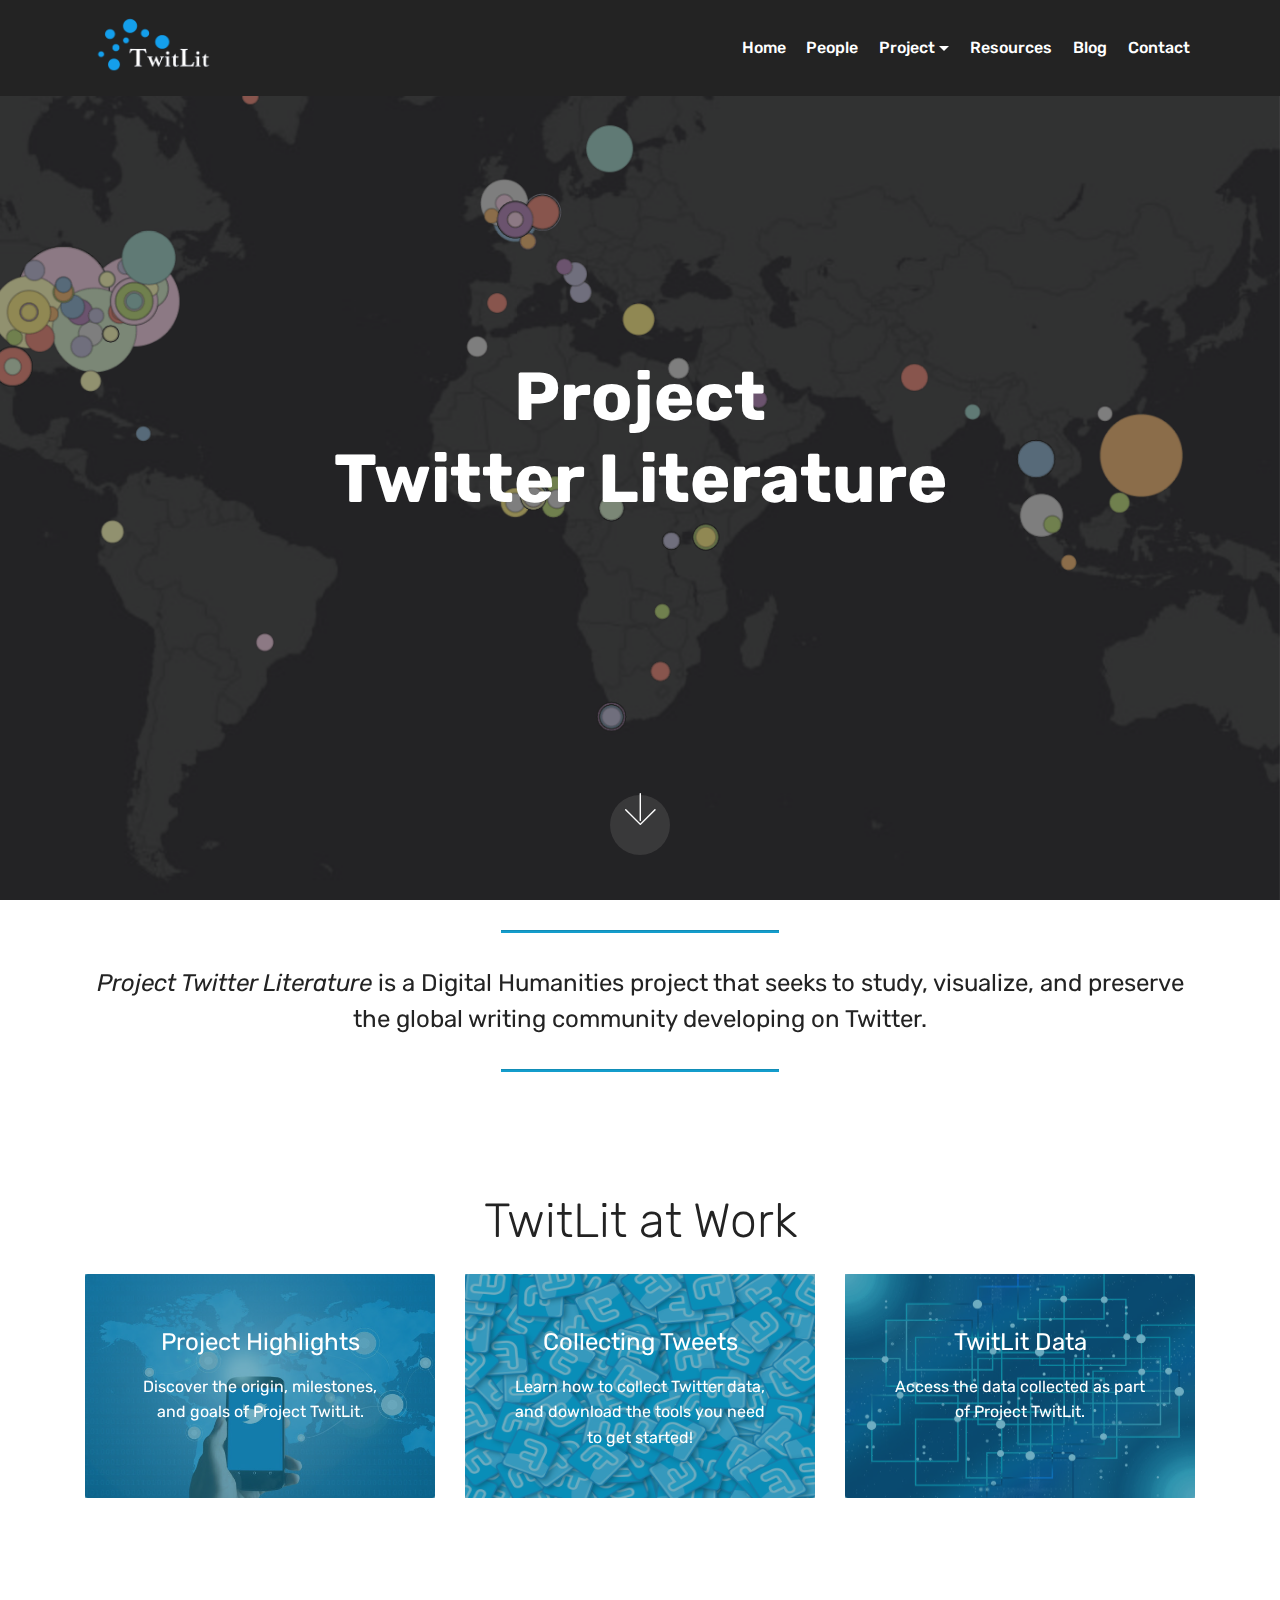
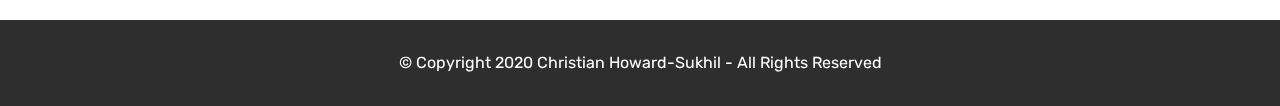
<file: index.html>
<!DOCTYPE html>
<html  >
<head>
  <!-- Site made with Mobirise Website Builder v4.12.2, https://mobirise.com -->
  <meta charset="UTF-8">
  <meta http-equiv="X-UA-Compatible" content="IE=edge">
  <meta name="generator" content="Mobirise v4.12.2, mobirise.com">
  <meta name="viewport" content="width=device-width, initial-scale=1, minimum-scale=1">
  <link rel="shortcut icon" href="assets/images/twitlit-logo-dark-128x69.png" type="image/x-icon">
  <meta name="description" content="Project TwitLit - Landing page
">
  
  <title>Project Twitter Literature</title>
  <link rel="stylesheet" href="assets/web/assets/mobirise-icons/mobirise-icons.css">
  <link rel="stylesheet" href="assets/bootstrap/css/bootstrap.min.css">
  <link rel="stylesheet" href="assets/bootstrap/css/bootstrap-grid.min.css">
  <link rel="stylesheet" href="assets/bootstrap/css/bootstrap-reboot.min.css">
  <link rel="stylesheet" href="assets/tether/tether.min.css">
  <link rel="stylesheet" href="assets/dropdown/css/style.css">
  <link rel="stylesheet" href="assets/theme/css/style.css">
  <link rel="preload" as="style" href="assets/mobirise/css/mbr-additional.css"><link rel="stylesheet" href="assets/mobirise/css/mbr-additional.css" type="text/css">
  
  
  
</head>
<body>
  <section class="menu cid-s5nTbSPzxz" once="menu" id="menu1-4q">

    

    <nav class="navbar navbar-expand beta-menu navbar-dropdown align-items-center navbar-fixed-top navbar-toggleable-sm">
        <button class="navbar-toggler navbar-toggler-right" type="button" data-toggle="collapse" data-target="#navbarSupportedContent" aria-controls="navbarSupportedContent" aria-expanded="false" aria-label="Toggle navigation">
            <div class="hamburger">
                <span></span>
                <span></span>
                <span></span>
                <span></span>
            </div>
        </button>
        <div class="menu-logo">
            <div class="navbar-brand">
                <span class="navbar-logo">
                    <a href="index.html">
                         <img src="assets/images/twitlit-logo-whiteclear-160x86.png" alt="Mobirise" title="" style="height: 5rem;">
                    </a>
                </span>
                
            </div>
        </div>
        <div class="collapse navbar-collapse" id="navbarSupportedContent">
            <ul class="navbar-nav nav-dropdown nav-right" data-app-modern-menu="true"><li class="nav-item">
                    <a class="nav-link link text-white display-4" href="index.html">
                        
                        Home</a>
                </li><li class="nav-item"><a class="nav-link link text-white display-4" href="people.html">
                        
                        People</a></li><li class="nav-item dropdown"><a class="nav-link link dropdown-toggle text-white display-4" href="project.html" data-toggle="dropdown-submenu" aria-expanded="false">
                        
                        Project</a><div class="dropdown-menu"><a class="dropdown-item text-white display-4" href="about.html">About</a><a class="dropdown-item text-white display-4" href="data.html">Data</a><a class="dropdown-item text-white display-4" href="doc.html">Documentation</a><a class="dropdown-item text-white display-4" href="https://github.com/TwitLit/TwitLitSource" target="_blank">GitHub</a></div></li><li class="nav-item"><a class="nav-link link text-white display-4" href="resources.html">
                        
                        Resources</a></li>
                <li class="nav-item">
                    <a class="nav-link link text-white display-4" href="blog.html">Blog</a>
                </li><li class="nav-item"><a class="nav-link link text-white display-4" href="contact.html">Contact</a></li></ul>
            
        </div>
    </nav>
</section>

<section class="engine"><a href="https://mobirise.info/t">free amp template</a></section><section class="cid-rNBtHeTj1K mbr-fullscreen mbr-parallax-background" id="header2-i">

    

    <div class="mbr-overlay" style="opacity: 0.5; background-color: rgb(35, 35, 35);"></div>

    <div class="container align-center">
        <div class="row justify-content-md-center">
            <div class="mbr-white col-md-10">
                <h1 class="mbr-section-title mbr-bold pb-3 mbr-fonts-style display-1">
                    Project <br>Twitter Literature</h1>
                
                
                
            </div>
        </div>
    </div>
    <div class="mbr-arrow hidden-sm-down" aria-hidden="true">
        <a href="#next">
            <i class="mbri-down mbr-iconfont"></i>
        </a>
    </div>
</section>

<section class="mbr-section article content9 cid-rNBCaEG2sP" id="content9-o">
    
     

    <div class="container">
        <div class="inner-container" style="width: 100%;">
            <hr class="line" style="width: 25%;">
            <div class="section-text align-center mbr-fonts-style display-5"><em>Project Twitter Literature </em>is a Digital Humanities project that seeks to study, visualize, and preserve the global writing community developing on Twitter.</div>
            <hr class="line" style="width: 25%;">
        </div>
        </div>
</section>

<section class="features13 cid-rNC16mMta9" id="features13-10">

    

    
    <div class="container">
        <h2 class="mbr-section-title pb-3 mbr-fonts-style align-center display-2">TwitLit at Work</h2>

        <div class="media-container-row">
            <div class="card col-12 col-md-6 align-center col-lg-4">
                <div class="card-wrap">
                    <div class="card-img">
                        <a href="page3.html"><img src="assets/images/mbr-740x416.jpg" alt="Mobirise" title=""></a>
                    </div>
                    <div class="card-box p-5">
                        <h4 class="card-title py-2 mbr-fonts-style align-center mbr-white display-5"><a href="about.html" class="text-white">Project Highlights</a></h4>
                        <p class="mbr-text mbr-fonts-style mbr-white display-7">Discover the origin, milestones, and goals of Project TwitLit.<br><br>
                        </p>
                    </div>
                </div>
            </div>
            <div class="card col-12 col-md-6 align-center col-lg-4">
                <div class="card-wrap">
                    <div class="card-img">
                        <a href="assets/files/How To Scrape Twitter.pdf" target="_blank"><img src="assets/images/mbr-744x558.jpg" alt="Mobirise" title=""></a>
                    </div>
                    <div class="card-box p-5">
                        <h4 class="card-title py-2 mbr-fonts-style align-center mbr-white display-5"><a href="doc.html" class="text-white">Collecting Tweets</a></h4>
                        <p class="mbr-text mbr-fonts-style mbr-white display-7">Learn how to collect Twitter data, and download the tools you need to get started! 
                        </p>
                    </div>
                </div>
            </div>
            <div class="card col-12 col-md-6 align-center col-lg-4">
                <div class="card-wrap">
                    <div class="card-img">
                        <a href="page4.html"><img src="assets/images/mbr-1-700x467.jpg" alt="Mobirise" title=""></a>
                    </div>
                    <div class="card-box p-5">
                        <h4 class="card-title py-2 mbr-fonts-style align-center mbr-white display-5"><a href="data.html" class="text-white">TwitLit Data</a></h4>
                        <p class="mbr-text mbr-fonts-style mbr-white display-7">
                            Access the data collected as part of Project TwitLit.<br><br></p>
                    </div>
                </div>
            </div>    
        </div>
    </div>
</section>

<section once="footers" class="cid-rNBqWErBOR" id="footer6-e">

    

    

    <div class="container">
        <div class="media-container-row align-center mbr-white">
            <div class="col-12">
                <p class="mbr-text mb-0 mbr-fonts-style display-7">
                    © Copyright 2020 Christian Howard-Sukhil - All Rights Reserved
                </p>
            </div>
        </div>
    </div>
</section>


  <script src="assets/web/assets/jquery/jquery.min.js"></script>
  <script src="assets/popper/popper.min.js"></script>
  <script src="assets/bootstrap/js/bootstrap.min.js"></script>
  <script src="assets/tether/tether.min.js"></script>
  <script src="assets/smoothscroll/smooth-scroll.js"></script>
  <script src="assets/dropdown/js/nav-dropdown.js"></script>
  <script src="assets/dropdown/js/navbar-dropdown.js"></script>
  <script src="assets/touchswipe/jquery.touch-swipe.min.js"></script>
  <script src="assets/parallax/jarallax.min.js"></script>
  <script src="assets/theme/js/script.js"></script>
  
  
</body>
</html>
</file>
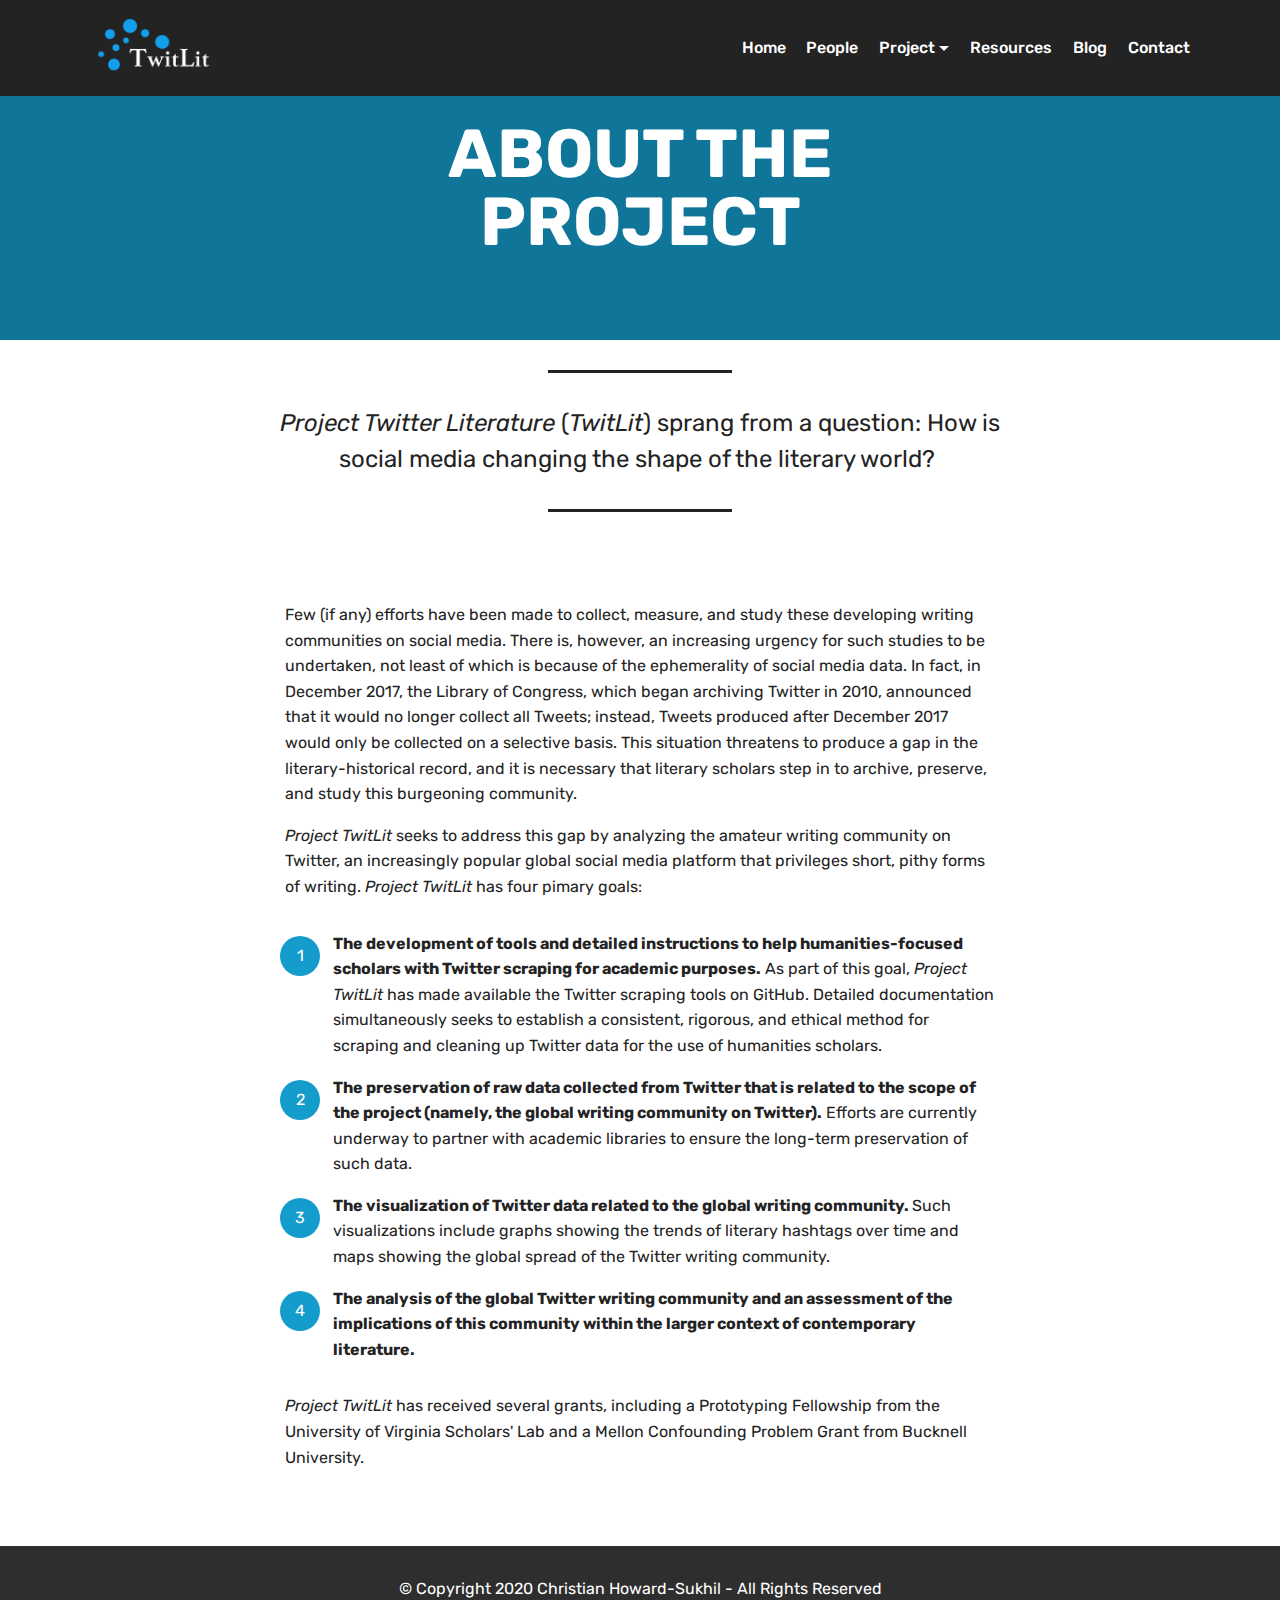
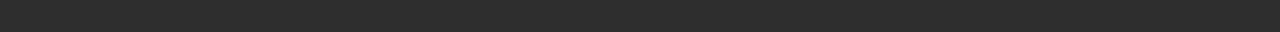
<file: about.html>
<!DOCTYPE html>
<html  >
<head>
  <!-- Site made with Mobirise Website Builder v4.12.2, https://mobirise.com -->
  <meta charset="UTF-8">
  <meta http-equiv="X-UA-Compatible" content="IE=edge">
  <meta name="generator" content="Mobirise v4.12.2, mobirise.com">
  <meta name="viewport" content="width=device-width, initial-scale=1, minimum-scale=1">
  <link rel="shortcut icon" href="assets/images/twitlit-logo-dark-128x69.png" type="image/x-icon">
  <meta name="description" content="About Project TwitLit">
  
  <title>About</title>
  <link rel="stylesheet" href="assets/web/assets/mobirise-icons/mobirise-icons.css">
  <link rel="stylesheet" href="assets/bootstrap/css/bootstrap.min.css">
  <link rel="stylesheet" href="assets/bootstrap/css/bootstrap-grid.min.css">
  <link rel="stylesheet" href="assets/bootstrap/css/bootstrap-reboot.min.css">
  <link rel="stylesheet" href="assets/tether/tether.min.css">
  <link rel="stylesheet" href="assets/dropdown/css/style.css">
  <link rel="stylesheet" href="assets/theme/css/style.css">
  <link rel="preload" as="style" href="assets/mobirise/css/mbr-additional.css"><link rel="stylesheet" href="assets/mobirise/css/mbr-additional.css" type="text/css">
  
  
  
</head>
<body>
  <section class="menu cid-s5nTbSPzxz" once="menu" id="menu1-4q">

    

    <nav class="navbar navbar-expand beta-menu navbar-dropdown align-items-center navbar-fixed-top navbar-toggleable-sm">
        <button class="navbar-toggler navbar-toggler-right" type="button" data-toggle="collapse" data-target="#navbarSupportedContent" aria-controls="navbarSupportedContent" aria-expanded="false" aria-label="Toggle navigation">
            <div class="hamburger">
                <span></span>
                <span></span>
                <span></span>
                <span></span>
            </div>
        </button>
        <div class="menu-logo">
            <div class="navbar-brand">
                <span class="navbar-logo">
                    <a href="index.html">
                         <img src="assets/images/twitlit-logo-whiteclear-160x86.png" alt="Mobirise" title="" style="height: 5rem;">
                    </a>
                </span>
                
            </div>
        </div>
        <div class="collapse navbar-collapse" id="navbarSupportedContent">
            <ul class="navbar-nav nav-dropdown nav-right" data-app-modern-menu="true"><li class="nav-item">
                    <a class="nav-link link text-white display-4" href="index.html">
                        
                        Home</a>
                </li><li class="nav-item"><a class="nav-link link text-white display-4" href="people.html">
                        
                        People</a></li><li class="nav-item dropdown"><a class="nav-link link dropdown-toggle text-white display-4" href="project.html" data-toggle="dropdown-submenu" aria-expanded="false">
                        
                        Project</a><div class="dropdown-menu"><a class="dropdown-item text-white display-4" href="about.html">About</a><a class="dropdown-item text-white display-4" href="data.html">Data</a><a class="dropdown-item text-white display-4" href="doc.html">Documentation</a><a class="dropdown-item text-white display-4" href="https://github.com/TwitLit/TwitLitSource" target="_blank">GitHub</a></div></li><li class="nav-item"><a class="nav-link link text-white display-4" href="resources.html">
                        
                        Resources</a></li>
                <li class="nav-item">
                    <a class="nav-link link text-white display-4" href="blog.html">Blog</a>
                </li><li class="nav-item"><a class="nav-link link text-white display-4" href="contact.html">Contact</a></li></ul>
            
        </div>
    </nav>
</section>

<section class="engine"><a href="https://mobirise.info/q">free responsive website templates</a></section><section class="mbr-section content5 cid-rNBDuSK3Mv" id="content5-r">

    

    

    <div class="container">
        <div class="media-container-row">
            <div class="title col-12 col-md-8">
                <h2 class="align-center mbr-bold mbr-white pb-3 mbr-fonts-style display-1">
                    ABOUT THE PROJECT</h2>
                
                
                
            </div>
        </div>
    </div>
</section>

<section class="mbr-section article content10 cid-s09aRGne2p" id="content10-24">
    
     

    <div class="container">
        <div class="inner-container" style="width: 66%;">
            <hr class="line" style="width: 25%;">
            <div class="section-text align-center mbr-white mbr-fonts-style display-5"><em>Project Twitter Literature</em> (<em>TwitLit</em>) sprang from a question: How is social media changing the shape of the literary world?&nbsp;</div>
            <hr class="line" style="width: 25%;">
        </div>
    </div>
</section>

<section class="mbr-section article content1 cid-rNBDDoxjLc" id="content1-t">
    
     

    <div class="container">
        <div class="media-container-row">
            <div class="mbr-text col-12 mbr-fonts-style display-7 col-md-8"><p><span style="font-size: 1rem;">Few (if any) efforts have been made to collect, measure, and study these developing writing communities on social media. There is, however, an increasing urgency for such studies to be undertaken, not least of which is because of the ephemerality of social media data. In fact, in December 2017, the Library of Congress, which began archiving Twitter in 2010, announced that it would no longer collect all Tweets; instead, Tweets produced after December 2017 would only be collected on a selective basis.  This situation threatens to produce a gap in the literary-historical record, and it is necessary that literary scholars step in to archive, preserve, and study this burgeoning community.</span><br></p><p><em>Project TwitLit</em> seeks to address this gap by analyzing the amateur writing community on Twitter, an increasingly popular global social media platform that privileges short, pithy forms of writing. <em>Project TwitLit </em>has four pimary goals:</p></div>
        </div>
    </div>
</section>

<section class="mbr-section article content11 cid-s09aTBFDgG" id="content11-25">
     

    <div class="container">
        <div class="media-container-row">
            <div class="mbr-text counter-container col-12 col-md-8 mbr-fonts-style display-7">
                <ol>
                    <li><strong>The development of tools and detailed instructions to help humanities-focused scholars with Twitter scraping for academic purposes.</strong>  As part of this goal, <em>Project TwitLit</em> has made available the Twitter scraping tools on GitHub. Detailed documentation simultaneously seeks to establish a consistent, rigorous, and ethical method for scraping and cleaning up Twitter data for the use of humanities scholars.</li>
                    <li><strong>The preservation of raw data collected from Twitter that is related to the scope of the project (namely, the global writing community on Twitter).</strong> Efforts are currently underway to partner with academic libraries to ensure the long-term preservation of such data.</li>
                    <li><strong>The visualization of Twitter data related to the global writing community. </strong>Such visualizations include graphs showing the trends of literary hashtags over time and maps showing the global spread of the Twitter writing community.</li><li><strong>The analysis of the global Twitter writing community and an assessment of the implications of this community within the larger context of contemporary literature.</strong></li>
                </ol>
            </div>
        </div>
    </div>
</section>

<section class="mbr-section article content1 cid-s09aVzBNgn" id="content1-26">
    
     

    <div class="container">
        <div class="media-container-row">
            <div class="mbr-text col-12 mbr-fonts-style display-7 col-md-8"><p><em>Project TwitLit</em> has received several grants, including a Prototyping Fellowship from the University of Virginia Scholars' Lab and a Mellon Confounding Problem Grant from Bucknell University.</p></div>
        </div>
    </div>
</section>

<section once="footers" class="cid-rNBqWErBOR" id="footer6-q">

    

    

    <div class="container">
        <div class="media-container-row align-center mbr-white">
            <div class="col-12">
                <p class="mbr-text mb-0 mbr-fonts-style display-7">
                    © Copyright 2020 Christian Howard-Sukhil - All Rights Reserved
                </p>
            </div>
        </div>
    </div>
</section>


  <script src="assets/web/assets/jquery/jquery.min.js"></script>
  <script src="assets/popper/popper.min.js"></script>
  <script src="assets/bootstrap/js/bootstrap.min.js"></script>
  <script src="assets/tether/tether.min.js"></script>
  <script src="assets/smoothscroll/smooth-scroll.js"></script>
  <script src="assets/dropdown/js/nav-dropdown.js"></script>
  <script src="assets/dropdown/js/navbar-dropdown.js"></script>
  <script src="assets/touchswipe/jquery.touch-swipe.min.js"></script>
  <script src="assets/theme/js/script.js"></script>
  
  
</body>
</html>
</file>
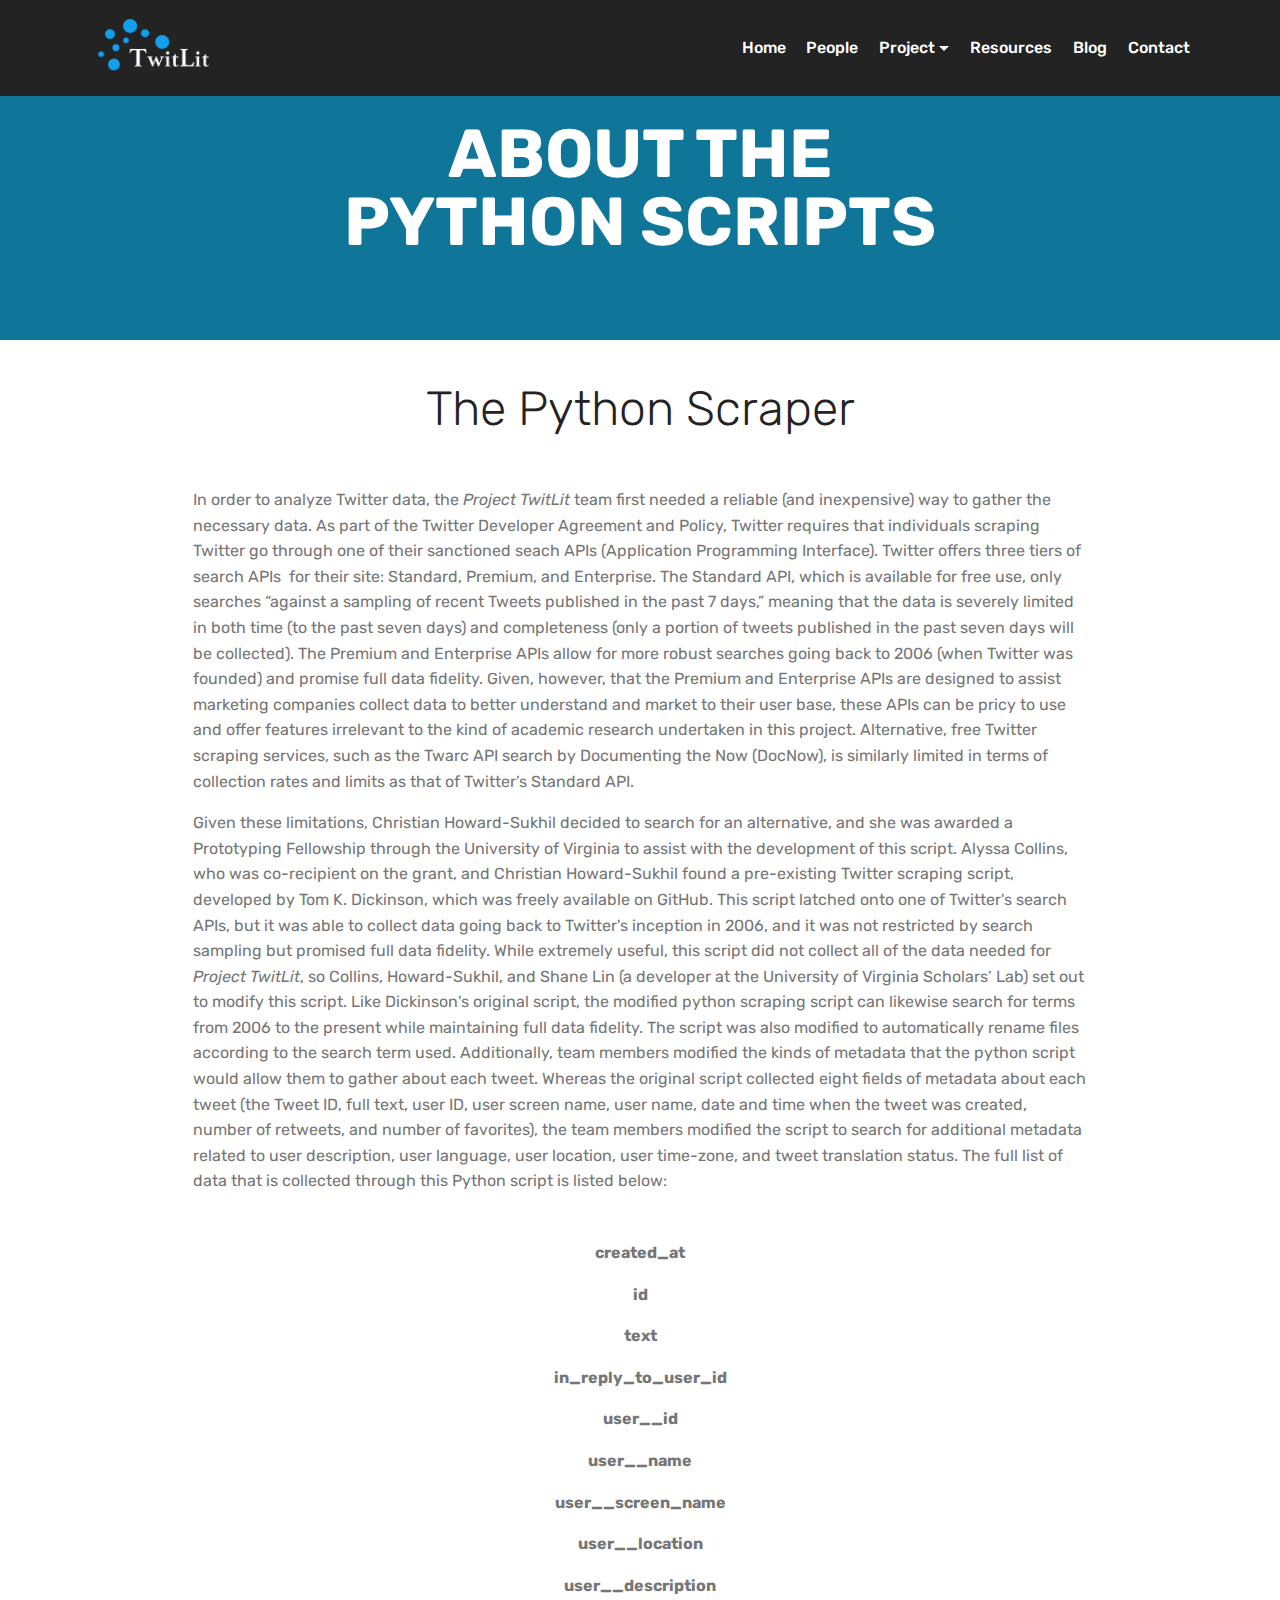
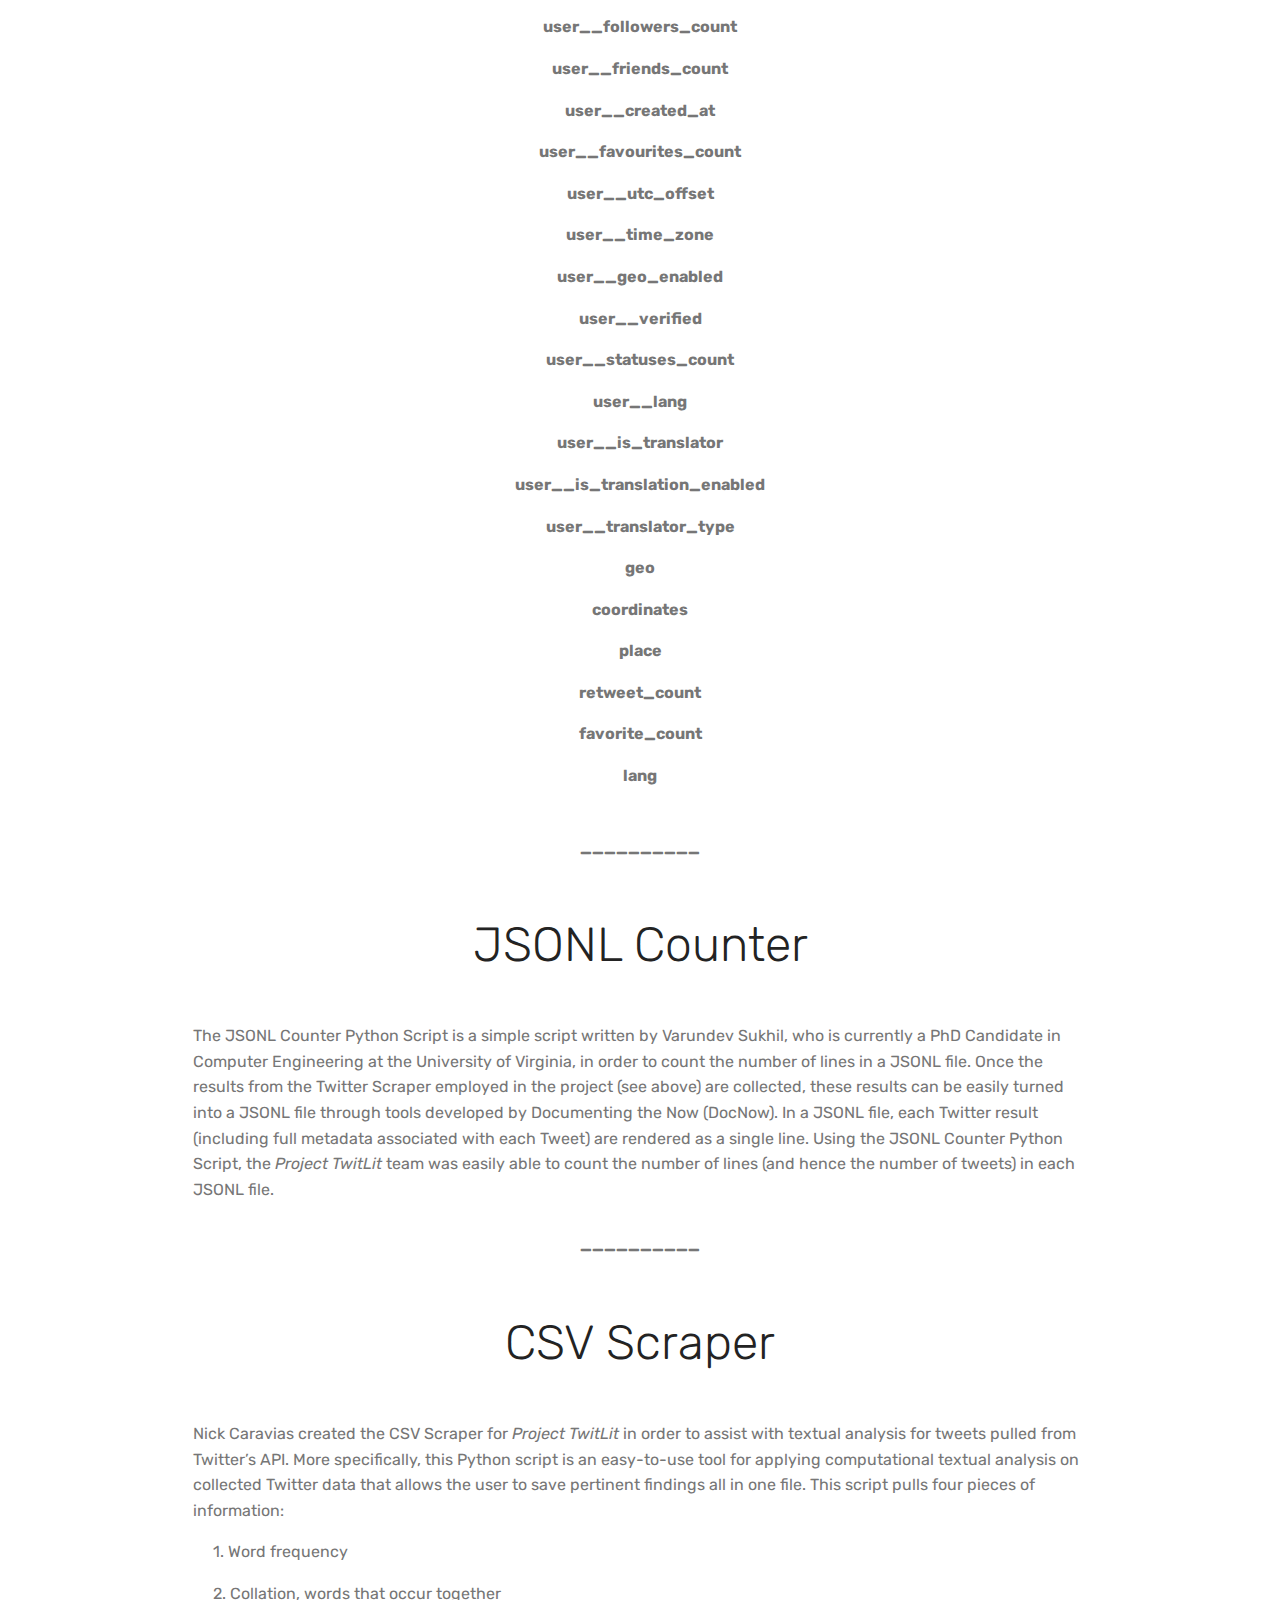
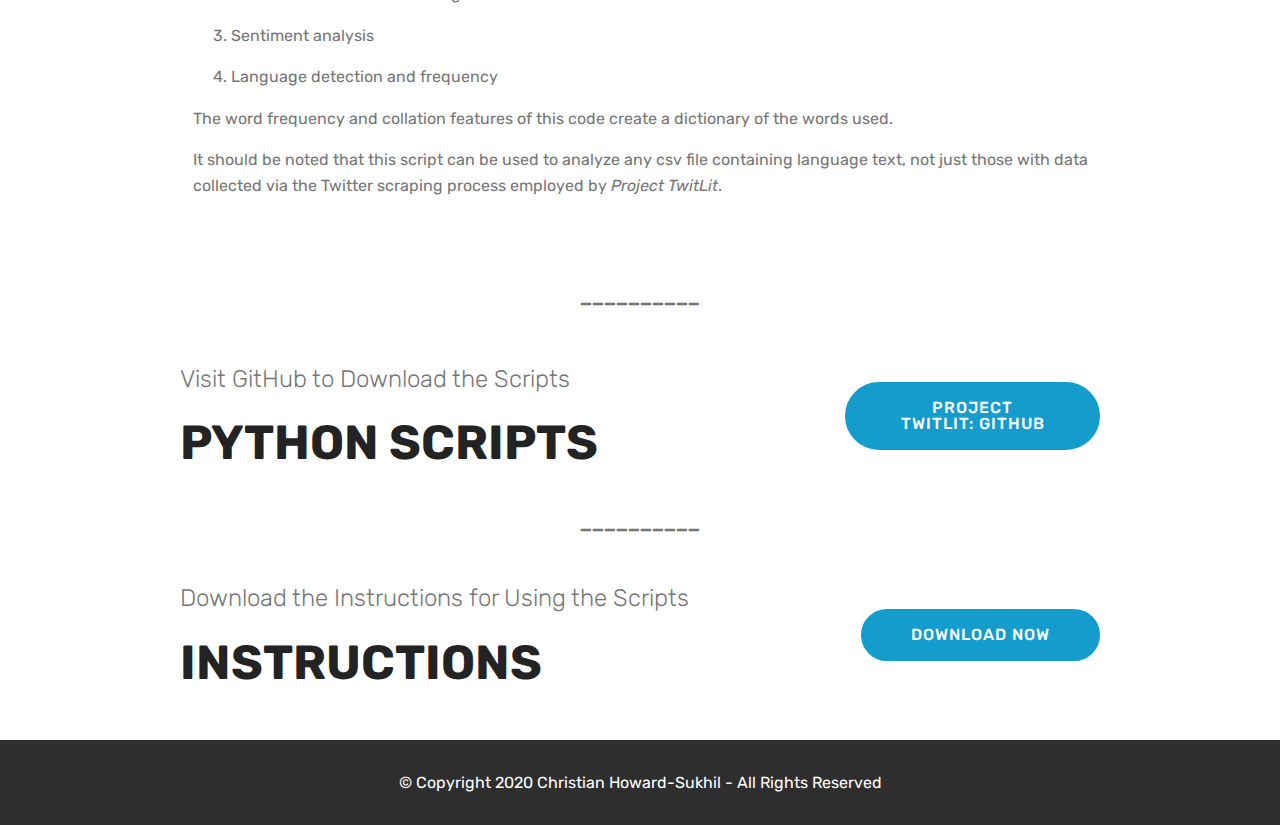
<file: aboutscripts.html>
<!DOCTYPE html>
<html  >
<head>
  <!-- Site made with Mobirise Website Builder v4.12.2, https://mobirise.com -->
  <meta charset="UTF-8">
  <meta http-equiv="X-UA-Compatible" content="IE=edge">
  <meta name="generator" content="Mobirise v4.12.2, mobirise.com">
  <meta name="viewport" content="width=device-width, initial-scale=1, minimum-scale=1">
  <link rel="shortcut icon" href="assets/images/twitlit-logo-dark-128x69.png" type="image/x-icon">
  <meta name="description" content="Learn  about the development of the Python scripts that are behind Project TwitLit">
  
  <title>About the Python Scripts</title>
  <link rel="stylesheet" href="assets/web/assets/mobirise-icons/mobirise-icons.css">
  <link rel="stylesheet" href="assets/bootstrap/css/bootstrap.min.css">
  <link rel="stylesheet" href="assets/bootstrap/css/bootstrap-grid.min.css">
  <link rel="stylesheet" href="assets/bootstrap/css/bootstrap-reboot.min.css">
  <link rel="stylesheet" href="assets/tether/tether.min.css">
  <link rel="stylesheet" href="assets/dropdown/css/style.css">
  <link rel="stylesheet" href="assets/theme/css/style.css">
  <link rel="preload" as="style" href="assets/mobirise/css/mbr-additional.css"><link rel="stylesheet" href="assets/mobirise/css/mbr-additional.css" type="text/css">
  
  
  
</head>
<body>
  <section class="menu cid-s5nTbSPzxz" once="menu" id="menu1-4q">

    

    <nav class="navbar navbar-expand beta-menu navbar-dropdown align-items-center navbar-fixed-top navbar-toggleable-sm">
        <button class="navbar-toggler navbar-toggler-right" type="button" data-toggle="collapse" data-target="#navbarSupportedContent" aria-controls="navbarSupportedContent" aria-expanded="false" aria-label="Toggle navigation">
            <div class="hamburger">
                <span></span>
                <span></span>
                <span></span>
                <span></span>
            </div>
        </button>
        <div class="menu-logo">
            <div class="navbar-brand">
                <span class="navbar-logo">
                    <a href="index.html">
                         <img src="assets/images/twitlit-logo-whiteclear-160x86.png" alt="Mobirise" title="" style="height: 5rem;">
                    </a>
                </span>
                
            </div>
        </div>
        <div class="collapse navbar-collapse" id="navbarSupportedContent">
            <ul class="navbar-nav nav-dropdown nav-right" data-app-modern-menu="true"><li class="nav-item">
                    <a class="nav-link link text-white display-4" href="index.html">
                        
                        Home</a>
                </li><li class="nav-item"><a class="nav-link link text-white display-4" href="people.html">
                        
                        People</a></li><li class="nav-item dropdown"><a class="nav-link link dropdown-toggle text-white display-4" href="project.html" data-toggle="dropdown-submenu" aria-expanded="false">
                        
                        Project</a><div class="dropdown-menu"><a class="dropdown-item text-white display-4" href="about.html">About</a><a class="dropdown-item text-white display-4" href="data.html">Data</a><a class="dropdown-item text-white display-4" href="doc.html">Documentation</a><a class="dropdown-item text-white display-4" href="https://github.com/TwitLit/TwitLitSource" target="_blank">GitHub</a></div></li><li class="nav-item"><a class="nav-link link text-white display-4" href="resources.html">
                        
                        Resources</a></li>
                <li class="nav-item">
                    <a class="nav-link link text-white display-4" href="blog.html">Blog</a>
                </li><li class="nav-item"><a class="nav-link link text-white display-4" href="contact.html">Contact</a></li></ul>
            
        </div>
    </nav>
</section>

<section class="engine"><a href="https://mobirise.info/o">portfolio site templates</a></section><section class="mbr-section content5 cid-s5k0kbgW7J" id="content5-2t">

    

    

    <div class="container">
        <div class="media-container-row">
            <div class="title col-12 col-md-8">
                <h2 class="align-center mbr-bold mbr-white pb-3 mbr-fonts-style display-1">ABOUT THE <br>PYTHON SCRIPTS</h2>
                
                
                
            </div>
        </div>
    </div>
</section>

<section class="mbr-section content4 cid-s5k1eOm26Y" id="content4-2u">

    

    <div class="container">
        <div class="media-container-row">
            <div class="title col-12 col-md-8">
                <h2 class="align-center pb-3 mbr-fonts-style display-2">
                    The Python Scraper</h2>
                
                
            </div>
        </div>
    </div>
</section>

<section class="mbr-section article content1 cid-s5k1fCcIcI" id="content1-2v">
    
     

    <div class="container">
        <div class="media-container-row">
            <div class="mbr-text col-12 mbr-fonts-style display-7 col-md-10"><p>In order to analyze Twitter data, the <em>Project TwitLit </em>team&nbsp;first needed a reliable (and inexpensive) way to gather the necessary data. As part of the Twitter Developer Agreement and Policy, Twitter requires that individuals scraping Twitter go through one of their sanctioned seach APIs (Application Programming Interface). Twitter offers three tiers of search APIs &nbsp;for their site: Standard, Premium, and Enterprise. The Standard API, which is available for free use, only searches “against a sampling of recent Tweets published in the past 7 days,” meaning that the data is severely limited in both time (to the past seven days) and completeness (only a portion of tweets published in the past seven days will be collected).  The Premium and Enterprise APIs allow for more robust searches going back to 2006 (when Twitter was founded) and promise full data fidelity. Given, however, that the Premium and Enterprise APIs are designed to assist marketing companies collect data to better understand and market to their user base, these APIs can be pricy to use and offer features irrelevant to the kind of academic research undertaken in this project. Alternative, free Twitter scraping services, such as the Twarc API search by Documenting the Now (DocNow), is similarly limited in terms of collection rates and limits as that of Twitter’s Standard API. &nbsp;</p><p>Given these limitations, Christian Howard-Sukhil decided to search for an alternative, and she was awarded a Prototyping Fellowship through the University of Virginia to assist with the development of this script. Alyssa Collins, who was co-recipient on the grant, and Christian Howard-Sukhil found a pre-existing Twitter scraping script, developed by Tom K. Dickinson, which was freely available on GitHub. This script latched onto one of Twitter's search APIs, but it was able to collect data going back to Twitter's inception in 2006, and it was not restricted by search sampling but promised full data fidelity. While extremely useful, this script did not collect all of the data needed for <em>Project TwitLit</em>, so Collins, Howard-Sukhil, and Shane Lin (a developer at the University of Virginia Scholars’ Lab) set out to modify this script. Like Dickinson's original script, the modified python scraping script can likewise search for terms from 2006 to the present while maintaining full data fidelity. The script was also modified to automatically rename files according to the search term used. Additionally, team members modified the kinds of metadata that the python script would allow them to gather about each tweet. Whereas the original script collected eight fields of metadata about each tweet (the Tweet ID, full text, user ID, user screen name, user name, date and time when the tweet was created, number of retweets, and number of favorites), the team members modified the script to search for additional metadata related to user description, user language, user location, user time-zone, and tweet translation status. The full list of data that is collected through this Python script is listed below:</p></div>
        </div>
    </div>
</section>

<section class="mbr-section article content1 cid-s5k5WgMKEB" id="content1-2z">
    
     

    <div class="container">
        <div class="media-container-row">
            <div class="mbr-text col-12 mbr-fonts-style display-7 col-md-8"><p><strong>created_at
</strong></p><p><strong>id
</strong></p><p><strong>text
</strong></p><p><strong>in_reply_to_user_id
</strong></p><p><strong>user__id
</strong></p><p><strong>user__name
</strong></p><p><strong>user__screen_name
</strong></p><p><strong>user__location
</strong></p><p><strong>user__description
</strong></p><p><strong>user__followers_count
</strong></p><p><strong>user__friends_count
</strong></p><p><strong>user__created_at
</strong></p><p><strong>user__favourites_count
</strong></p><p><strong>user__utc_offset
</strong></p><p><strong>user__time_zone
</strong></p><p><strong>user__geo_enabled
</strong></p><p><strong>user__verified
</strong></p><p><strong>user__statuses_count
</strong></p><p><strong>user__lang
</strong></p><p><strong>user__is_translator
</strong></p><p><strong>user__is_translation_enabled
</strong></p><p><strong>user__translator_type
</strong></p><p><strong>geo
</strong></p><p><strong>coordinates
</strong></p><p><strong>place
</strong></p><p><strong>retweet_count
</strong></p><p><strong>favorite_count
</strong></p><p><strong>lang
</strong></p></div>
        </div>
    </div>
</section>

<section class="mbr-section article content1 cid-s5k1iXXjke" id="content1-2y">
    
     

    <div class="container">
        <div class="media-container-row">
            <div class="mbr-text col-12 mbr-fonts-style display-7 col-md-8"><p><strong>__________</strong></p></div>
        </div>
    </div>
</section>

<section class="mbr-section content4 cid-s5k1gq1koi" id="content4-2w">

    

    <div class="container">
        <div class="media-container-row">
            <div class="title col-12 col-md-8">
                <h2 class="align-center pb-3 mbr-fonts-style display-2">
                    JSONL Counter</h2>
                
                
            </div>
        </div>
    </div>
</section>

<section class="mbr-section article content1 cid-s5k1hdXwpQ" id="content1-2x">
    
     

    <div class="container">
        <div class="media-container-row">
            <div class="mbr-text col-12 mbr-fonts-style display-7 col-md-10">The JSONL Counter Python Script is a simple script written by Varundev Sukhil, who is currently a PhD Candidate in Computer Engineering at the University of Virginia, in order to count the number of lines in a JSONL file. Once the results from the Twitter Scraper employed in the project (see above) are collected, these results can be easily turned into a JSONL file through tools developed by Documenting the Now (DocNow). In a JSONL file, each Twitter result (including full metadata associated with each Tweet) are rendered as a single line. Using the JSONL Counter Python Script, the <em>Project TwitLit </em>team was easily able to count the number of lines (and hence the number of tweets) in each JSONL file.</div>
        </div>
    </div>
</section>

<section class="mbr-section article content1 cid-slaLT2QAwQ" id="content1-53">
    
     

    <div class="container">
        <div class="media-container-row">
            <div class="mbr-text col-12 mbr-fonts-style display-7 col-md-8"><p><strong>__________</strong></p></div>
        </div>
    </div>
</section>

<section class="mbr-section content4 cid-slaLWPZnKw" id="content4-54">

    

    <div class="container">
        <div class="media-container-row">
            <div class="title col-12 col-md-8">
                <h2 class="align-center pb-3 mbr-fonts-style display-2">
                    CSV Scraper</h2>
                
                
            </div>
        </div>
    </div>
</section>

<section class="mbr-section article content1 cid-slaLYisyPT" id="content1-55">
    
     

    <div class="container">
        <div class="media-container-row">
            <div class="mbr-text col-12 mbr-fonts-style display-7 col-md-10"><p>Nick Caravias created the CSV Scraper for <em>Project TwitLit&nbsp;</em>in order to assist with textual analysis for tweets pulled from Twitter’s API. More specifically, t<span style="font-size: 1rem;">his Python script is an easy-to-use tool for applying computational textual analysis on collected Twitter data that allows the user to&nbsp;</span><span style="font-size: 1rem;">save pertinent findings all in one file. This script pulls four pieces of information:&nbsp;</span></p><p>&nbsp;&nbsp;&nbsp;&nbsp;&nbsp;1. Word frequency
</p><p>&nbsp;&nbsp;&nbsp;&nbsp;&nbsp;2. Collation, words that occur together
</p><p>&nbsp;&nbsp;&nbsp;&nbsp;&nbsp;3. Sentiment analysis
</p><p>&nbsp;&nbsp;&nbsp;&nbsp;&nbsp;4. Language detection and frequency
</p><p>The word frequency and collation features of this code create a dictionary of the words used.</p><p>It should be noted that this script can be used to analyze any csv file containing language text, not just those with data collected via the Twitter scraping process employed by <em>Project TwitLit</em>.</p><p><strong><br></strong></p></div>
        </div>
    </div>
</section>

<section class="mbr-section article content1 cid-s5k80M8Vp3" id="content1-30">
    
     

    <div class="container">
        <div class="media-container-row">
            <div class="mbr-text col-12 mbr-fonts-style display-7 col-md-8"><p><strong>__________</strong></p></div>
        </div>
    </div>
</section>

<section class="mbr-section info1 cid-s5k8OS2EWO" id="info1-32">

    

    
    <div class="container">
        <div class="row justify-content-center content-row">
            <div class="media-container-column title col-12 col-lg-7 col-md-6">
                <h3 class="mbr-section-subtitle align-left mbr-light pb-3 mbr-fonts-style display-5">
                    Visit GitHub to Download the Scripts</h3>
                <h2 class="align-left mbr-bold mbr-fonts-style display-2">
                    PYTHON SCRIPTS</h2>
            </div>
            <div class="media-container-column col-12 col-lg-3 col-md-4">
                <div class="mbr-section-btn align-right py-4"><a class="btn btn-primary display-4" href="https://github.com/TwitLit/TwitLitSource" target="_blank">PROJECT TWITLIT: GITHUB</a></div>
            </div>
        </div>
    </div>
</section>

<section class="mbr-section article content1 cid-s5k8QIp4Qk" id="content1-33">
    
     

    <div class="container">
        <div class="media-container-row">
            <div class="mbr-text col-12 mbr-fonts-style display-7 col-md-8"><p><strong>__________</strong></p></div>
        </div>
    </div>
</section>

<section class="mbr-section info1 cid-s5k8eu6iop" id="info1-31">

    

    
    <div class="container">
        <div class="row justify-content-center content-row">
            <div class="media-container-column title col-12 col-lg-7 col-md-6">
                <h3 class="mbr-section-subtitle align-left mbr-light pb-3 mbr-fonts-style display-5">Download the Instructions for Using the Scripts</h3>
                <h2 class="align-left mbr-bold mbr-fonts-style display-2">INSTRUCTIONS</h2>
            </div>
            <div class="media-container-column col-12 col-lg-3 col-md-4">
                <div class="mbr-section-btn align-right py-4"><a class="btn btn-primary display-4" href="usingscripts.html" target="_blank">DOWNLOAD NOW</a></div>
            </div>
        </div>
    </div>
</section>

<section once="footers" class="cid-rNBqWErBOR" id="footer6-2s">

    

    

    <div class="container">
        <div class="media-container-row align-center mbr-white">
            <div class="col-12">
                <p class="mbr-text mb-0 mbr-fonts-style display-7">
                    © Copyright 2020 Christian Howard-Sukhil - All Rights Reserved
                </p>
            </div>
        </div>
    </div>
</section>


  <script src="assets/web/assets/jquery/jquery.min.js"></script>
  <script src="assets/popper/popper.min.js"></script>
  <script src="assets/bootstrap/js/bootstrap.min.js"></script>
  <script src="assets/tether/tether.min.js"></script>
  <script src="assets/smoothscroll/smooth-scroll.js"></script>
  <script src="assets/dropdown/js/nav-dropdown.js"></script>
  <script src="assets/dropdown/js/navbar-dropdown.js"></script>
  <script src="assets/touchswipe/jquery.touch-swipe.min.js"></script>
  <script src="assets/theme/js/script.js"></script>
  
  
</body>
</html>
</file>
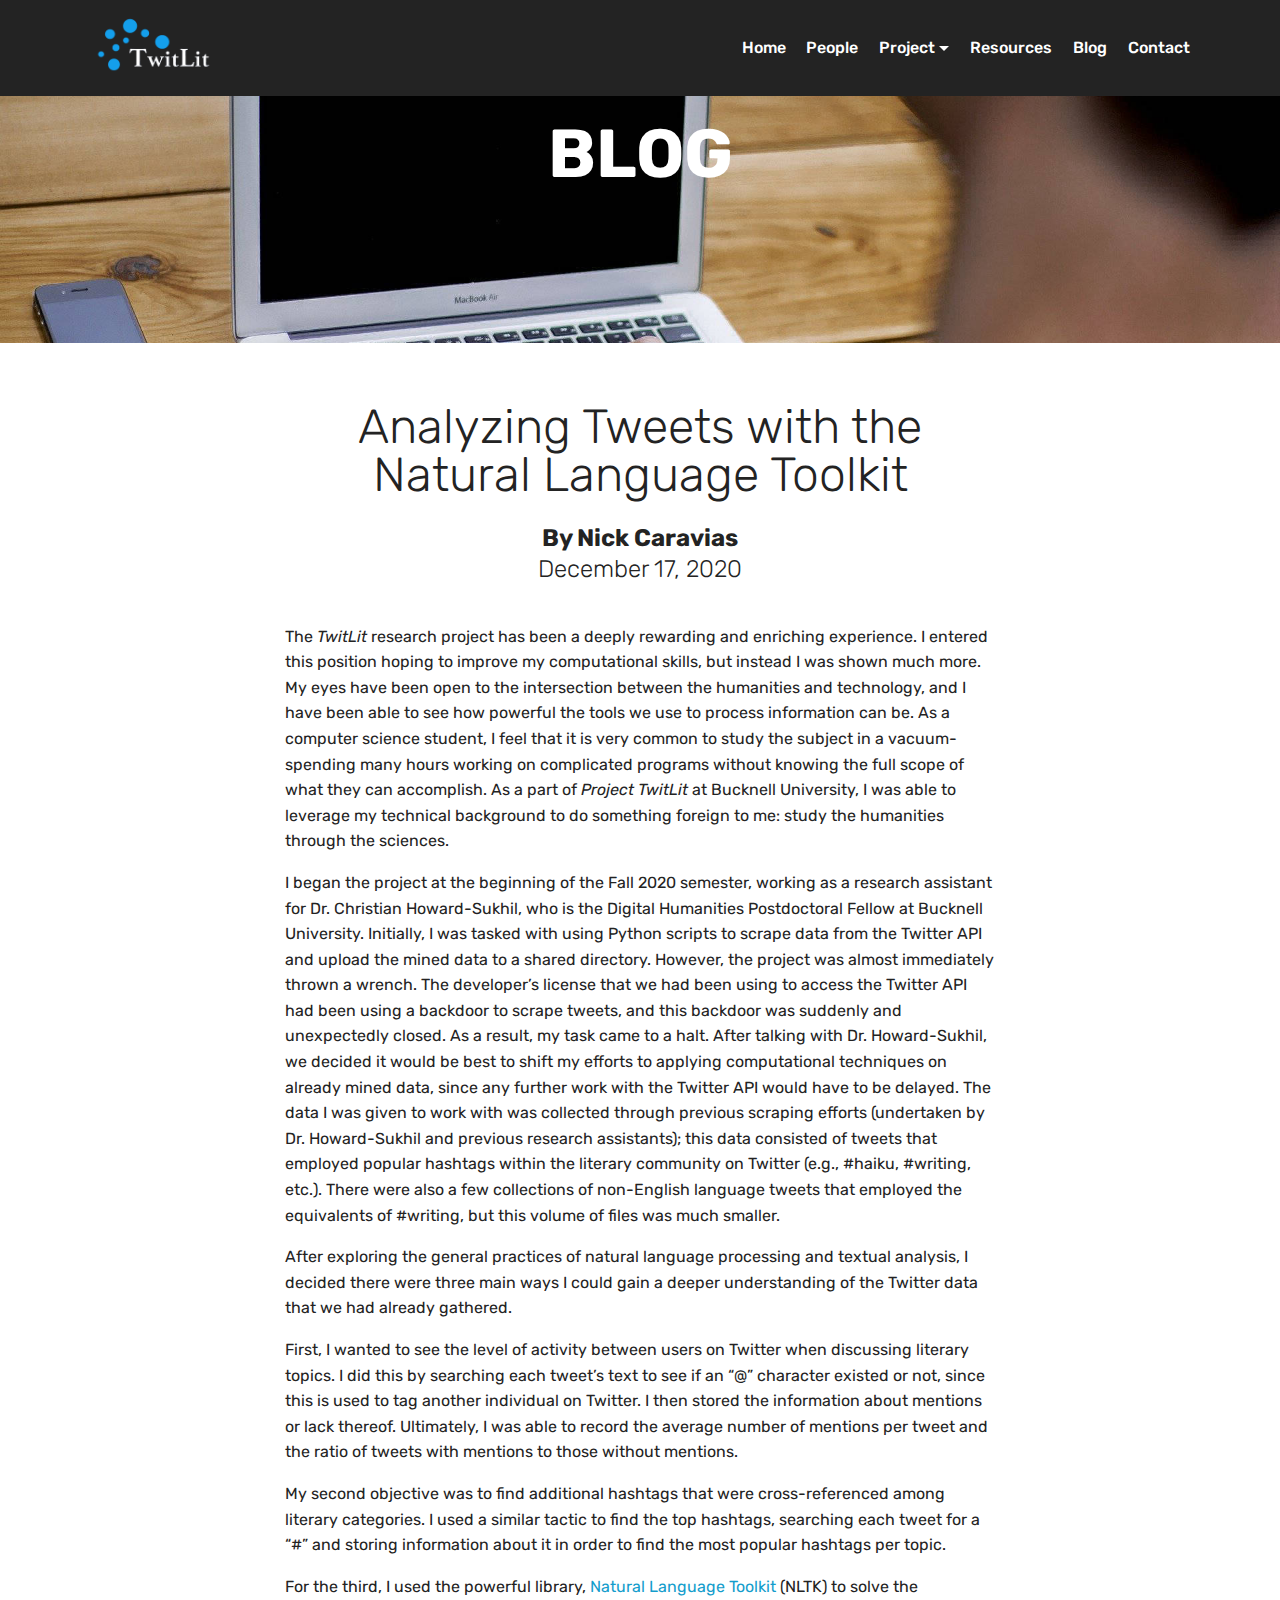
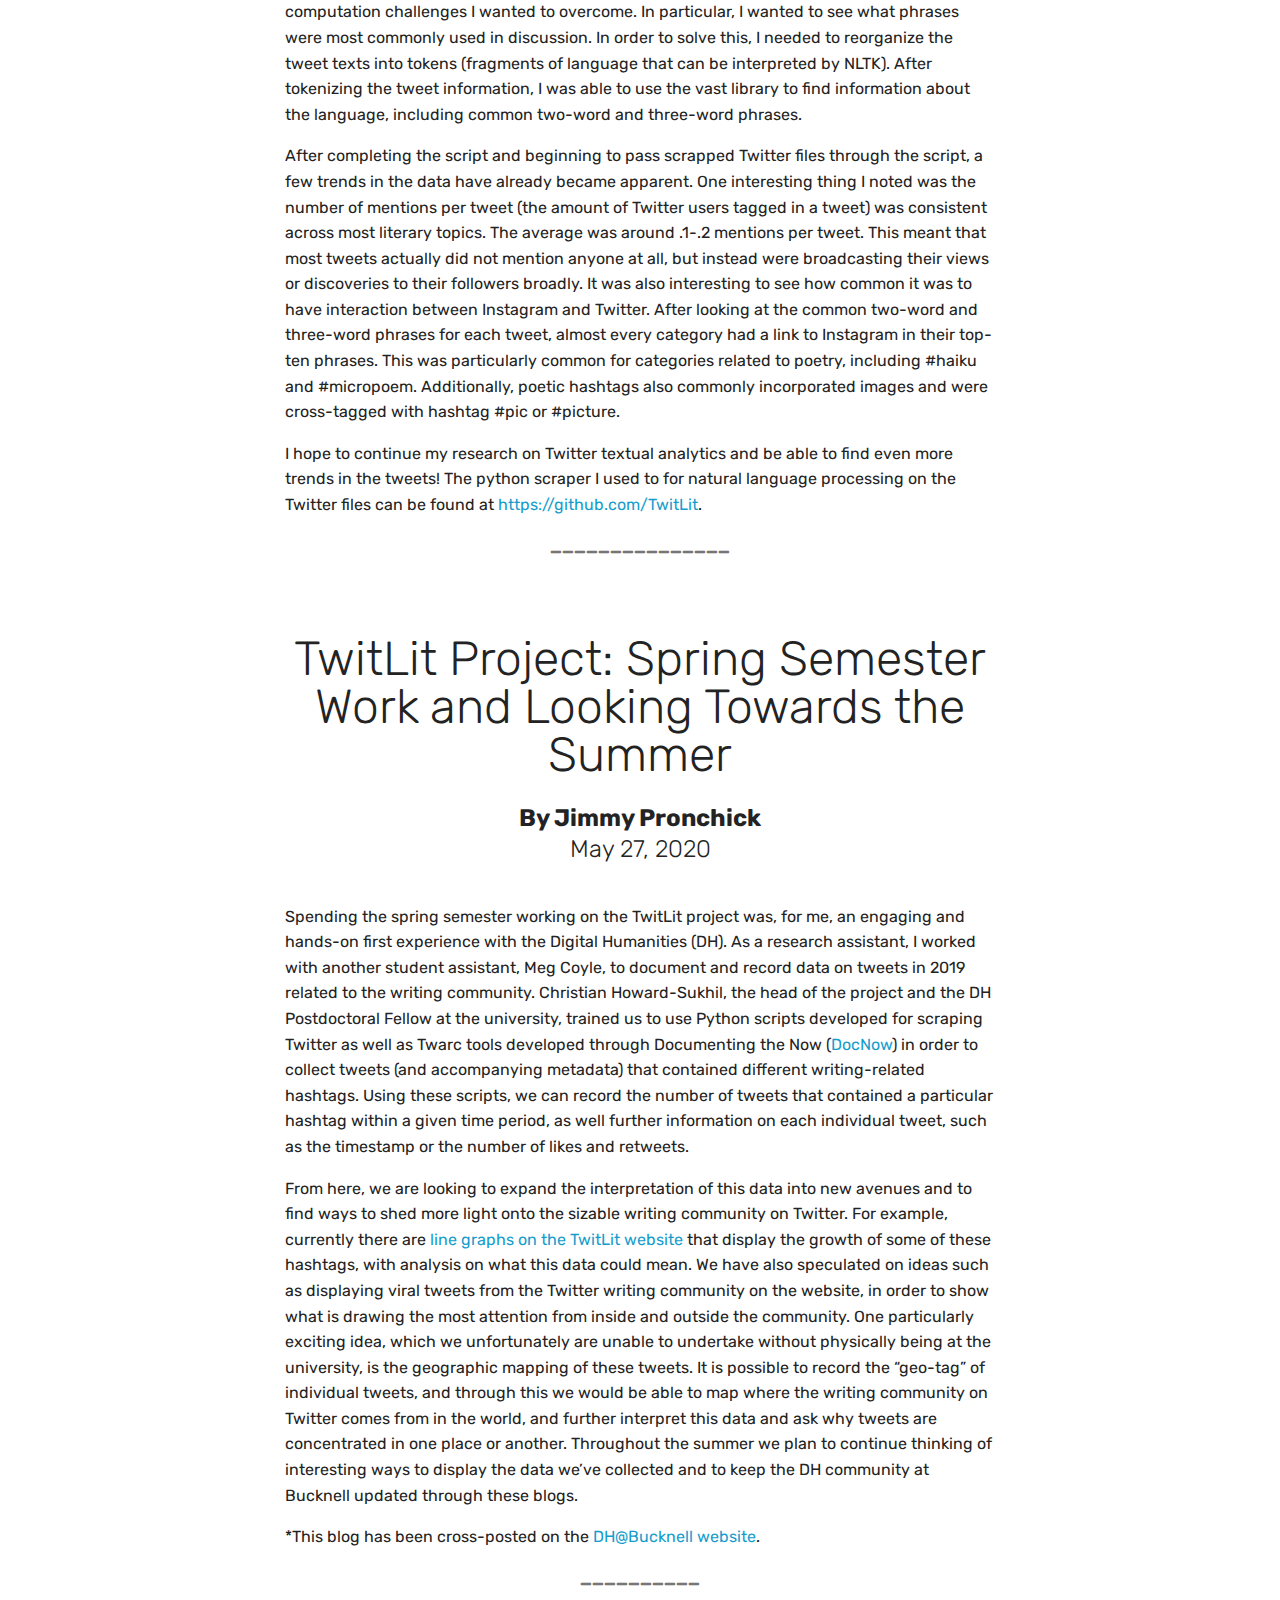
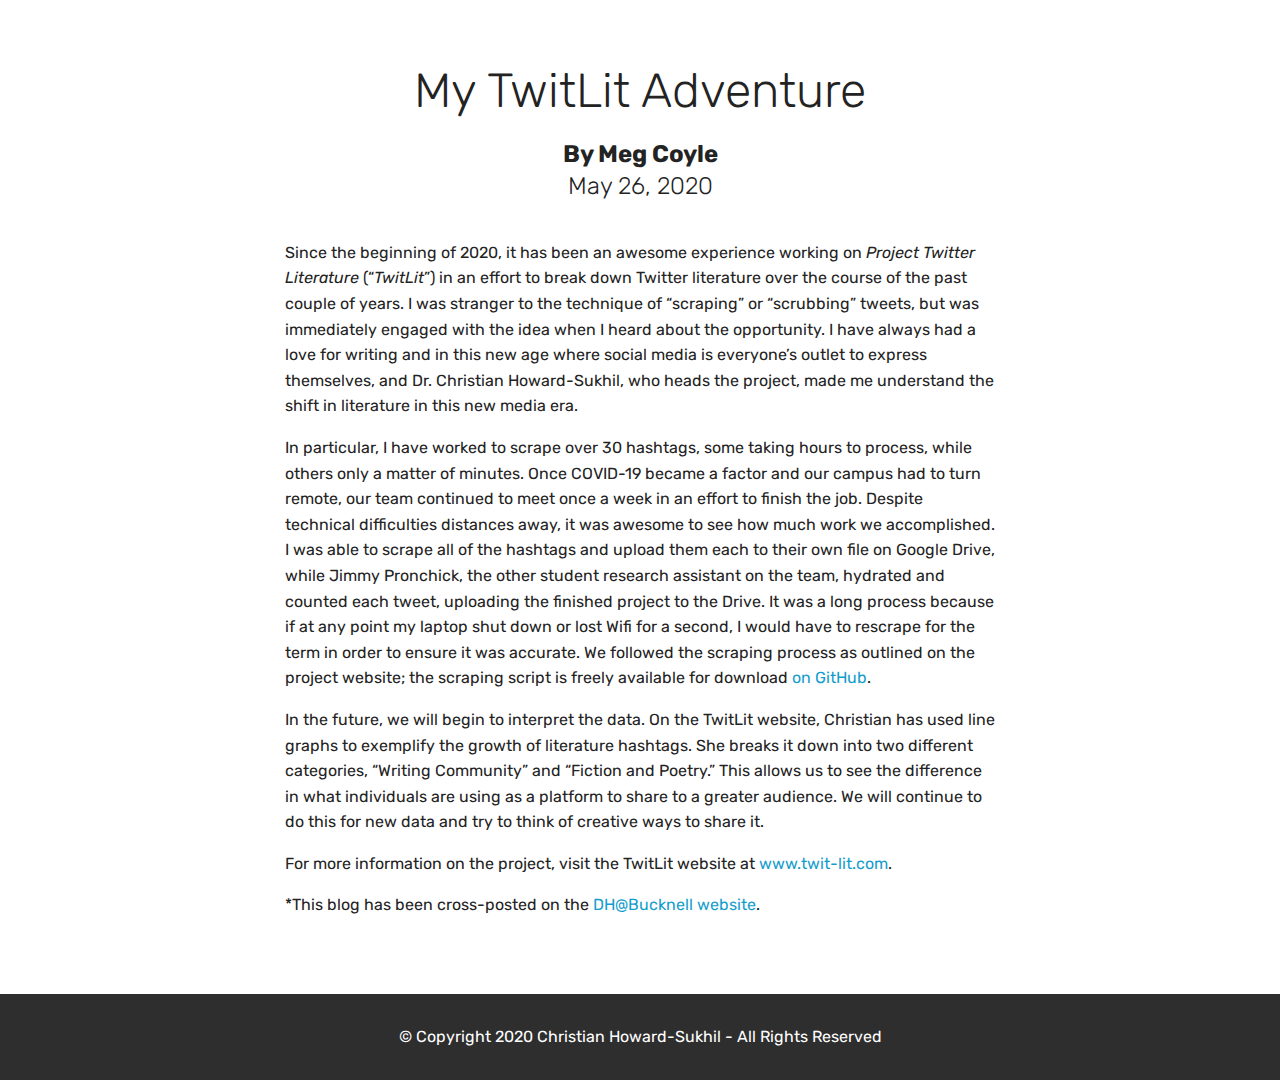
<file: blog.html>
<!DOCTYPE html>
<html  >
<head>
  <!-- Site made with Mobirise Website Builder v4.12.2, https://mobirise.com -->
  <meta charset="UTF-8">
  <meta http-equiv="X-UA-Compatible" content="IE=edge">
  <meta name="generator" content="Mobirise v4.12.2, mobirise.com">
  <meta name="viewport" content="width=device-width, initial-scale=1, minimum-scale=1">
  <link rel="shortcut icon" href="assets/images/twitlit-logo-dark-128x69.png" type="image/x-icon">
  <meta name="description" content="Project TwitLit Blog Posts">
  
  <title>Blog</title>
  <link rel="stylesheet" href="assets/web/assets/mobirise-icons/mobirise-icons.css">
  <link rel="stylesheet" href="assets/bootstrap/css/bootstrap.min.css">
  <link rel="stylesheet" href="assets/bootstrap/css/bootstrap-grid.min.css">
  <link rel="stylesheet" href="assets/bootstrap/css/bootstrap-reboot.min.css">
  <link rel="stylesheet" href="assets/tether/tether.min.css">
  <link rel="stylesheet" href="assets/dropdown/css/style.css">
  <link rel="stylesheet" href="assets/theme/css/style.css">
  <link rel="preload" as="style" href="assets/mobirise/css/mbr-additional.css"><link rel="stylesheet" href="assets/mobirise/css/mbr-additional.css" type="text/css">
  
  
  
</head>
<body>
  <section class="menu cid-s5nTbSPzxz" once="menu" id="menu1-4q">

    

    <nav class="navbar navbar-expand beta-menu navbar-dropdown align-items-center navbar-fixed-top navbar-toggleable-sm">
        <button class="navbar-toggler navbar-toggler-right" type="button" data-toggle="collapse" data-target="#navbarSupportedContent" aria-controls="navbarSupportedContent" aria-expanded="false" aria-label="Toggle navigation">
            <div class="hamburger">
                <span></span>
                <span></span>
                <span></span>
                <span></span>
            </div>
        </button>
        <div class="menu-logo">
            <div class="navbar-brand">
                <span class="navbar-logo">
                    <a href="index.html">
                         <img src="assets/images/twitlit-logo-whiteclear-160x86.png" alt="Mobirise" title="" style="height: 5rem;">
                    </a>
                </span>
                
            </div>
        </div>
        <div class="collapse navbar-collapse" id="navbarSupportedContent">
            <ul class="navbar-nav nav-dropdown nav-right" data-app-modern-menu="true"><li class="nav-item">
                    <a class="nav-link link text-white display-4" href="index.html">
                        
                        Home</a>
                </li><li class="nav-item"><a class="nav-link link text-white display-4" href="people.html">
                        
                        People</a></li><li class="nav-item dropdown"><a class="nav-link link dropdown-toggle text-white display-4" href="project.html" data-toggle="dropdown-submenu" aria-expanded="false">
                        
                        Project</a><div class="dropdown-menu"><a class="dropdown-item text-white display-4" href="about.html">About</a><a class="dropdown-item text-white display-4" href="data.html">Data</a><a class="dropdown-item text-white display-4" href="doc.html">Documentation</a><a class="dropdown-item text-white display-4" href="https://github.com/TwitLit/TwitLitSource" target="_blank">GitHub</a></div></li><li class="nav-item"><a class="nav-link link text-white display-4" href="resources.html">
                        
                        Resources</a></li>
                <li class="nav-item">
                    <a class="nav-link link text-white display-4" href="blog.html">Blog</a>
                </li><li class="nav-item"><a class="nav-link link text-white display-4" href="contact.html">Contact</a></li></ul>
            
        </div>
    </nav>
</section>

<section class="engine"><a href="https://mobirise.info/d">free web maker</a></section><section class="mbr-section content5 cid-s094KKtjEH mbr-parallax-background" id="content5-1v">

    

    

    <div class="container">
        <div class="media-container-row">
            <div class="title col-12 col-md-8">
                <h2 class="align-center mbr-bold mbr-white pb-3 mbr-fonts-style display-1">
                    BLOG</h2>
                <h3 class="mbr-section-subtitle align-center mbr-light mbr-white pb-3 mbr-fonts-style display-5"><p>&nbsp; &nbsp; &nbsp;<br></p></h3>
                
                
            </div>
        </div>
    </div>
</section>

<section class="mbr-section content4 cid-sl9oW2WiyU" id="content4-4z">

    

    <div class="container">
        <div class="media-container-row">
            <div class="title col-12 col-md-8">
                <h2 class="align-center pb-3 mbr-fonts-style display-2">
                    Analyzing Tweets with the Natural Language Toolkit</h2>
                <h3 class="mbr-section-subtitle align-center mbr-light mbr-fonts-style display-5"><strong>By Nick Caravias</strong><div>December 17, 2020</div></h3>
                
            </div>
        </div>
    </div>
</section>

<section class="mbr-section article content1 cid-sl9oXkKvOy" id="content1-50">
    
     

    <div class="container">
        <div class="media-container-row">
            <div class="mbr-text col-12 mbr-fonts-style display-7 col-md-8"><p>The <em>TwitLit</em> research project has been a deeply rewarding and enriching experience. I entered this position hoping to improve my computational skills, but instead I was shown much more. My eyes have been open to the intersection between the humanities and technology, and I have been able to see how powerful the tools we use to process information can be. As a computer science student, I feel that it is very common to study the subject in a vacuum- spending many hours working on complicated programs without knowing the full scope of what they can accomplish. As a part of <em>Project TwitLit</em> at Bucknell University, I was able to leverage my technical background to do something foreign to me: study the humanities through the sciences. 
</p><p>I began the project at the beginning of the Fall 2020 semester, working as a research assistant for Dr. Christian Howard-Sukhil, who is the Digital Humanities Postdoctoral Fellow at Bucknell University. Initially, I was tasked with using Python scripts to scrape data from the Twitter API and upload the mined data to a shared directory. However, the project was almost immediately thrown a wrench. The developer’s license that we had been using to access the Twitter API had been using a backdoor to scrape tweets, and this backdoor was suddenly and unexpectedly closed. As a result, my task came to a halt. After talking with Dr. Howard-Sukhil, we decided it would be best to shift my efforts to applying computational techniques on already mined data, since any further work with the Twitter API would have to be delayed. The data I was given to work with was collected through previous scraping efforts (undertaken by Dr. Howard-Sukhil and previous research assistants); this data consisted of tweets that employed popular hashtags within the literary community on Twitter (e.g., #haiku, #writing, etc.). There were also a few collections of non-English language tweets that employed the equivalents of #writing, but this volume of files was much smaller. 
</p><p>After exploring the general practices of natural language processing and textual analysis, I decided there were three main ways I could gain a deeper understanding of the Twitter data that we had already gathered. 
</p><p>First, I wanted to see the level of activity between users on Twitter when discussing literary topics. I did this by searching each tweet’s text to see if an “@” character existed or not, since this is used to tag another individual on Twitter. I then stored the information about mentions or lack thereof. Ultimately, I was able to record the average number of mentions per tweet and the ratio of tweets with mentions to those without mentions.
</p><p>My second objective was to find additional hashtags that were cross-referenced among literary categories. I used a similar tactic to find the top hashtags, searching each tweet for a “#” and storing information about it in order to find the most popular hashtags per topic.
</p><p>For the third, I used the powerful library, <a href="https://www.nltk.org/" target="_blank">Natural Language Toolkit</a> (NLTK) to solve the computation challenges I wanted to overcome. In particular, I wanted to see what phrases were most commonly used in discussion. In order to solve this, I needed to reorganize the tweet texts into tokens (fragments of language that can be interpreted by NLTK). After tokenizing the tweet information, I was able to use the vast library to find information about the language, including common two-word and three-word phrases. 
</p><p>After completing the script and beginning to pass scrapped Twitter files through the script, a few trends in the data have already became apparent. One interesting thing I noted was the number of mentions per tweet (the amount of Twitter users tagged in a tweet) was consistent across most literary topics. The average was around .1-.2 mentions per tweet. This meant that most tweets actually did not mention anyone at all, but instead were broadcasting their views or discoveries to their followers broadly. It was also interesting to see how common it was to have interaction between Instagram and Twitter. After looking at the common two-word and three-word phrases for each tweet, almost every category had a link to Instagram in their top-ten phrases. This was particularly common for categories related to poetry, including #haiku and #micropoem. Additionally, poetic hashtags also commonly incorporated images and were cross-tagged with hashtag #pic or #picture. 
</p><p>I hope to continue my research on Twitter textual analytics and be able to find even more trends in the tweets! The python scraper I used to for natural language processing on the Twitter files can be found at <a href="https://github.com/TwitLit/TwitLitSource">https://github.com/TwitLit</a>.
</p></div>
        </div>
    </div>
</section>

<section class="mbr-section article content1 cid-sl9p11XjQO" id="content1-51">
    
     

    <div class="container">
        <div class="media-container-row">
            <div class="mbr-text col-12 mbr-fonts-style display-7 col-md-12"><p><strong>_______________</strong></p></div>
        </div>
    </div>
</section>

<section class="mbr-section content4 cid-s0iTWE9yQG" id="content4-29">

    

    <div class="container">
        <div class="media-container-row">
            <div class="title col-12 col-md-8">
                <h2 class="align-center pb-3 mbr-fonts-style display-2">TwitLit Project: Spring Semester Work and Looking Towards the Summer</h2>
                <h3 class="mbr-section-subtitle align-center mbr-light mbr-fonts-style display-5"><strong>
                    By Jimmy Pronchick</strong><br>May 27, 2020</h3>
                
            </div>
        </div>
    </div>
</section>

<section class="mbr-section article content1 cid-s0iTXtOMEQ" id="content1-2a">
    
     

    <div class="container">
        <div class="media-container-row">
            <div class="mbr-text col-12 mbr-fonts-style display-7 col-md-8"><p>Spending the spring semester working on the TwitLit project was, for me, an engaging and hands-on first experience with the Digital Humanities (DH). As a research assistant, I worked with another student assistant, Meg Coyle, to document and record data on tweets in 2019 related to the writing community. Christian Howard-Sukhil, the head of the project and the DH Postdoctoral Fellow at the university, trained us to use Python scripts developed for scraping Twitter as well as Twarc tools developed through Documenting the Now (<a href="https://www.docnow.io/" target="_blank">DocNow</a>)  in order  to collect tweets (and accompanying metadata) that contained different writing-related hashtags. Using these scripts, we can record the number of tweets that contained a particular hashtag within a given time period, as well further information on each individual tweet, such as the timestamp or the number of likes and retweets. 
</p><p>From here, we are looking to expand the interpretation of this data into new avenues and to find ways to shed more light onto the sizable writing community on Twitter. For example, currently there are <a href="page4.html">line graphs on the TwitLit website</a> that display the growth of some of these hashtags, with analysis on what this data could mean. We have also speculated on ideas such as displaying viral tweets from the Twitter writing community on the website, in order to show what is drawing the most attention from inside and outside the community. One particularly exciting idea, which we unfortunately are unable to undertake without physically being at the university, is the geographic mapping of these tweets. It is possible to record the “geo-tag” of individual tweets, and through this we would be able to map where the writing community on Twitter comes from in the world, and further interpret this data and ask why tweets are concentrated in one place or another. Throughout the summer we plan to continue thinking of interesting ways to display the data we’ve collected and to keep the DH community at Bucknell updated through these blogs.</p><p>*This blog has been cross-posted on the <a href="https://dhbucknell.scholar.bucknell.edu/2020/05/27/twitlit-project-spring-semester-work-and-looking-towards-the-summer/" target="_blank">DH@Bucknell website</a>.</p></div>
        </div>
    </div>
</section>

<section class="mbr-section article content1 cid-s5jSBne1fO" id="content1-2m">
    
     

    <div class="container">
        <div class="media-container-row">
            <div class="mbr-text col-12 mbr-fonts-style display-7 col-md-8"><p><strong>__________</strong></p></div>
        </div>
    </div>
</section>

<section class="mbr-section content4 cid-s0960CKENf" id="content4-1w">

    

    <div class="container">
        <div class="media-container-row">
            <div class="title col-12 col-md-8">
                <h2 class="align-center pb-3 mbr-fonts-style display-2">
                    My TwitLit Adventure</h2>
                <h3 class="mbr-section-subtitle align-center mbr-light mbr-fonts-style display-5"><strong>
                    By Meg Coyle</strong><br>May 26, 2020</h3>
                
            </div>
        </div>
    </div>
</section>

<section class="mbr-section article content1 cid-s09621z9UR" id="content1-1x">
    
     

    <div class="container">
        <div class="media-container-row">
            <div class="mbr-text col-12 mbr-fonts-style display-7 col-md-8"><p>Since the beginning of 2020, it has been an awesome experience working on <em>Project Twitter Literature</em> (“<em>TwitLit</em>”) in an effort to break down Twitter literature over the course of the past couple of years. I was stranger to the technique of “scraping” or “scrubbing” tweets, but was immediately engaged with the idea when I heard about the opportunity. I have always had a love for writing and in this new age where social media is everyone’s outlet to express themselves, and Dr. Christian Howard-Sukhil, who heads the project,  made me understand the shift in literature in this new media era. 
</p><p>In particular, I have worked to scrape over 30 hashtags, some taking hours to process, while others only a matter of minutes. Once COVID-19 became a factor and our campus had to turn remote, our team continued to meet once a week in an effort to finish the job. Despite technical difficulties distances away, it was awesome to see how much work we accomplished. I was able to scrape all of the hashtags and upload them each to their own file on Google Drive, while Jimmy Pronchick, the other student research assistant on the team, hydrated and counted each tweet, uploading the finished project to the Drive. It was a long process because if at any point my laptop shut down or lost Wifi for a second, I would have to rescrape for the term in order to ensure it was accurate. We followed the scraping process as outlined on the project website; the scraping script is freely available for download <a href="https://github.com/TwitLit/TwitLitSource" target="_blank">on GitHub</a>.
</p><p>In the future, we will begin to interpret the data. On the TwitLit website, Christian has used line graphs to exemplify the growth of literature hashtags. She breaks it down into two different categories, “Writing Community” and “Fiction and Poetry.” This allows us to see the difference in what individuals are using as a platform to share to a greater audience. We will continue to do this for new data and try to think of creative ways to share it. 
</p><p>For more information on the project, visit the TwitLit website at<a href="index.html"> www.twit-lit.com</a>.
</p><p>*This blog has been cross-posted on the <a href="https://dhbucknell.scholar.bucknell.edu/2020/05/26/blog-post-1/" target="_blank">DH@Bucknell website</a>.</p></div>
        </div>
    </div>
</section>

<section once="footers" class="cid-rNBqWErBOR" id="footer6-1u">

    

    

    <div class="container">
        <div class="media-container-row align-center mbr-white">
            <div class="col-12">
                <p class="mbr-text mb-0 mbr-fonts-style display-7">
                    © Copyright 2020 Christian Howard-Sukhil - All Rights Reserved
                </p>
            </div>
        </div>
    </div>
</section>


  <script src="assets/web/assets/jquery/jquery.min.js"></script>
  <script src="assets/popper/popper.min.js"></script>
  <script src="assets/bootstrap/js/bootstrap.min.js"></script>
  <script src="assets/tether/tether.min.js"></script>
  <script src="assets/smoothscroll/smooth-scroll.js"></script>
  <script src="assets/parallax/jarallax.min.js"></script>
  <script src="assets/dropdown/js/nav-dropdown.js"></script>
  <script src="assets/dropdown/js/navbar-dropdown.js"></script>
  <script src="assets/touchswipe/jquery.touch-swipe.min.js"></script>
  <script src="assets/theme/js/script.js"></script>
  
  
</body>
</html>
</file>
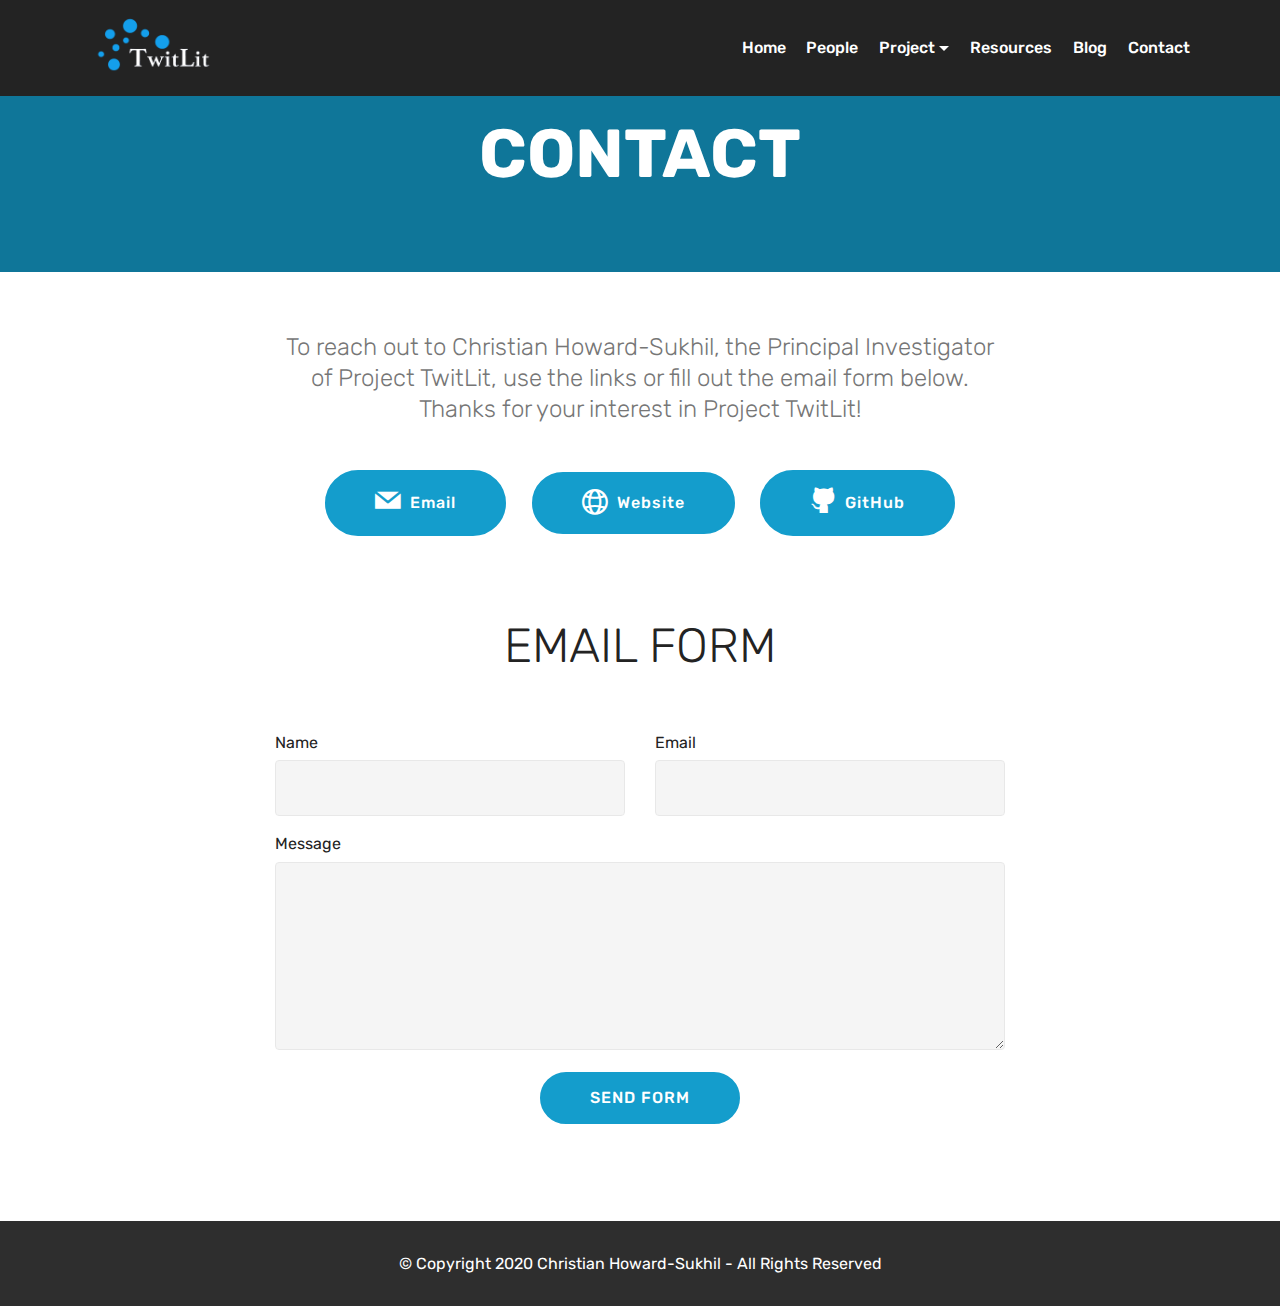
<file: contact.html>
<!DOCTYPE html>
<html  >
<head>
  <!-- Site made with Mobirise Website Builder v4.12.2, https://mobirise.com -->
  <meta charset="UTF-8">
  <meta http-equiv="X-UA-Compatible" content="IE=edge">
  <meta name="generator" content="Mobirise v4.12.2, mobirise.com">
  <meta name="viewport" content="width=device-width, initial-scale=1, minimum-scale=1">
  <link rel="shortcut icon" href="assets/images/twitlit-logo-dark-128x69.png" type="image/x-icon">
  <meta name="description" content="Contact Project TwitLit">
  
  <title>Contact</title>
  <link rel="stylesheet" href="assets/web/assets/mobirise-icons/mobirise-icons.css">
  <link rel="stylesheet" href="assets/web/assets/mobirise-icons2/mobirise2.css">
  <link rel="stylesheet" href="assets/bootstrap/css/bootstrap.min.css">
  <link rel="stylesheet" href="assets/bootstrap/css/bootstrap-grid.min.css">
  <link rel="stylesheet" href="assets/bootstrap/css/bootstrap-reboot.min.css">
  <link rel="stylesheet" href="assets/formstyler/jquery.formstyler.css">
  <link rel="stylesheet" href="assets/formstyler/jquery.formstyler.theme.css">
  <link rel="stylesheet" href="assets/datepicker/jquery.datetimepicker.min.css">
  <link rel="stylesheet" href="assets/dropdown/css/style.css">
  <link rel="stylesheet" href="assets/tether/tether.min.css">
  <link rel="stylesheet" href="assets/socicon/css/styles.css">
  <link rel="stylesheet" href="assets/theme/css/style.css">
  <link rel="stylesheet" href="assets/recaptcha.css">
  <link rel="preload" as="style" href="assets/mobirise/css/mbr-additional.css"><link rel="stylesheet" href="assets/mobirise/css/mbr-additional.css" type="text/css">
  
  
  
</head>
<body>
  <section class="menu cid-s5nTbSPzxz" once="menu" id="menu1-4q">

    

    <nav class="navbar navbar-expand beta-menu navbar-dropdown align-items-center navbar-fixed-top navbar-toggleable-sm">
        <button class="navbar-toggler navbar-toggler-right" type="button" data-toggle="collapse" data-target="#navbarSupportedContent" aria-controls="navbarSupportedContent" aria-expanded="false" aria-label="Toggle navigation">
            <div class="hamburger">
                <span></span>
                <span></span>
                <span></span>
                <span></span>
            </div>
        </button>
        <div class="menu-logo">
            <div class="navbar-brand">
                <span class="navbar-logo">
                    <a href="index.html">
                         <img src="assets/images/twitlit-logo-whiteclear-160x86.png" alt="Mobirise" title="" style="height: 5rem;">
                    </a>
                </span>
                
            </div>
        </div>
        <div class="collapse navbar-collapse" id="navbarSupportedContent">
            <ul class="navbar-nav nav-dropdown nav-right" data-app-modern-menu="true"><li class="nav-item">
                    <a class="nav-link link text-white display-4" href="index.html">
                        
                        Home</a>
                </li><li class="nav-item"><a class="nav-link link text-white display-4" href="people.html">
                        
                        People</a></li><li class="nav-item dropdown"><a class="nav-link link dropdown-toggle text-white display-4" href="project.html" data-toggle="dropdown-submenu" aria-expanded="false">
                        
                        Project</a><div class="dropdown-menu"><a class="dropdown-item text-white display-4" href="about.html">About</a><a class="dropdown-item text-white display-4" href="data.html">Data</a><a class="dropdown-item text-white display-4" href="doc.html">Documentation</a><a class="dropdown-item text-white display-4" href="https://github.com/TwitLit/TwitLitSource" target="_blank">GitHub</a></div></li><li class="nav-item"><a class="nav-link link text-white display-4" href="resources.html">
                        
                        Resources</a></li>
                <li class="nav-item">
                    <a class="nav-link link text-white display-4" href="blog.html">Blog</a>
                </li><li class="nav-item"><a class="nav-link link text-white display-4" href="contact.html">Contact</a></li></ul>
            
        </div>
    </nav>
</section>

<section class="engine"><a href="https://mobirise.info/y">free html website templates</a></section><section class="mbr-section content4 cid-s099uObQzB" id="content4-23">

    

    <div class="container">
        <div class="media-container-row">
            <div class="title col-12 col-md-8">
                <h2 class="align-center pb-3 mbr-fonts-style display-1"><strong>CONTACT</strong></h2>
                
                
            </div>
        </div>
    </div>
</section>

<section class="mbr-section content4 cid-s09hh4OoHx" id="content4-28">

    

    <div class="container">
        <div class="media-container-row">
            <div class="title col-12 col-md-8">
                
                <h3 class="mbr-section-subtitle align-center mbr-light mbr-fonts-style display-5">To reach out to Christian Howard-Sukhil, the Principal Investigator of Project TwitLit, use the links or fill out the email form below. Thanks for your interest in Project TwitLit!</h3>
                
            </div>
        </div>
    </div>
</section>

<section class="mbr-section content8 cid-s099lDpsOI" id="content8-22">

    

    <div class="container">
        <div class="media-container-row title">
            <div class="col-12 col-md-8">
                <div class="mbr-section-btn align-center"><a class="btn btn-primary display-4" href="mailto:cfh008@bucknell.edu"><span class="socicon socicon-mail mbr-iconfont mbr-iconfont-btn"></span>Email</a> <a class="btn btn-primary display-4" href="http://christianhoward.org/" target="_blank"><span class="mobi-mbri mobi-mbri-globe-2 mbr-iconfont mbr-iconfont-btn"></span>Website</a> <a class="btn btn-primary display-4" href="https://github.com/CHoward345" target="_blank"><span class="socicon socicon-github mbr-iconfont mbr-iconfont-btn"></span>GitHub</a></div>
            </div>
        </div>
    </div>
</section>

<section class="mbr-section form1 cid-s097V7iY6e" id="form1-21">

    

    
    <div class="container">
        <div class="row justify-content-center">
            <div class="title col-12 col-lg-8">
                <h2 class="mbr-section-title align-center pb-3 mbr-fonts-style display-2">
                    EMAIL FORM
                </h2>
                
            </div>
        </div>
    </div>
    <div class="container">
        <div class="row justify-content-center">
            <div class="media-container-column col-lg-8" data-form-type="formoid">
<!--Formbuilder Form-->
<form action="https://mobirise.com/" method="POST" class="mbr-form form-with-styler" data-form-title="Mobirise Form"><input type="hidden" name="email" data-form-email="true" value="16iLBHemAPrrwMXkIjQhq6IffqrT8wumLhzYzbnkZFuR3vYw0IP0+OVY8+MATvwsrk0y0yjPRh0uPlp1wG95fWkEIH6NZS/douGNzqElQeXiDwxH7rcZb0x5kUJ7jQma.HLI6txTmKvpm/u77c+wO4VUe1nYx3VQNff3W1t4MEuRWufjoJSKbncwFR2I4lS/lBn1VJAlV2vZVwINbGkETvp4MQa3J4p0eBzTpzAgHkTCU2XiuqRQ9r0Qrjn2iFlBQ">
<div class="row">
<div hidden="hidden" data-form-alert="" class="alert alert-success col-12">Thanks for reaching out!</div>
<div hidden="hidden" data-form-alert-danger="" class="alert alert-danger col-12"> </div>
</div>
<div class="dragArea row">
<div class="col-lg-6 col-md-12 col-sm-12 form-group" data-for="name">
<label for="name-form1-21" class="form-control-label mbr-fonts-style display-7">Name</label>
<input type="text" name="name" data-form-field="Name" required="required" class="form-control display-7" value="" id="name-form1-21">
</div>
<div class="col-lg-6 col-md-12 col-sm-12 form-group" data-for="email">
<label for="email-form1-21" class="form-control-label mbr-fonts-style display-7">Email</label>
<input type="email" name="email" data-form-field="Email" required="required" class="form-control display-7" value="" id="email-form1-21">
</div>
<div data-for="message" class="col-md-12 form-group">
<label for="message-form1-21" class="form-control-label mbr-fonts-style display-7">Message</label>
<textarea name="message" data-form-field="Message" class="form-control display-7" id="message-form1-21"></textarea>
</div>
<div class="col-md-12 input-group-btn align-center">
<button type="submit" class="btn btn-form btn-primary display-4">SEND FORM</button>
</div>
</div>
</form><!--Formbuilder Form-->
</div>
        </div>
    </div>
</section>

<section once="footers" class="cid-rNBqWErBOR" id="footer6-20">

    

    

    <div class="container">
        <div class="media-container-row align-center mbr-white">
            <div class="col-12">
                <p class="mbr-text mb-0 mbr-fonts-style display-7">
                    © Copyright 2020 Christian Howard-Sukhil - All Rights Reserved
                </p>
            </div>
        </div>
    </div>
</section>


  <script src="assets/web/assets/jquery/jquery.min.js"></script>
  <script src="assets/popper/popper.min.js"></script>
  <script src="assets/bootstrap/js/bootstrap.min.js"></script>
  <script src="assets/smoothscroll/smooth-scroll.js"></script>
  <script src="assets/formstyler/jquery.formstyler.js"></script>
  <script src="assets/formstyler/jquery.formstyler.min.js"></script>
  <script src="assets/datepicker/jquery.datetimepicker.full.js"></script>
  <script src="assets/dropdown/js/nav-dropdown.js"></script>
  <script src="assets/dropdown/js/navbar-dropdown.js"></script>
  <script src="assets/touchswipe/jquery.touch-swipe.min.js"></script>
  <script src="assets/tether/tether.min.js"></script>
  <script src="assets/theme/js/script.js"></script>
  <script src="assets/formoid.min.js"></script>
  
  
</body>
</html>
</file>
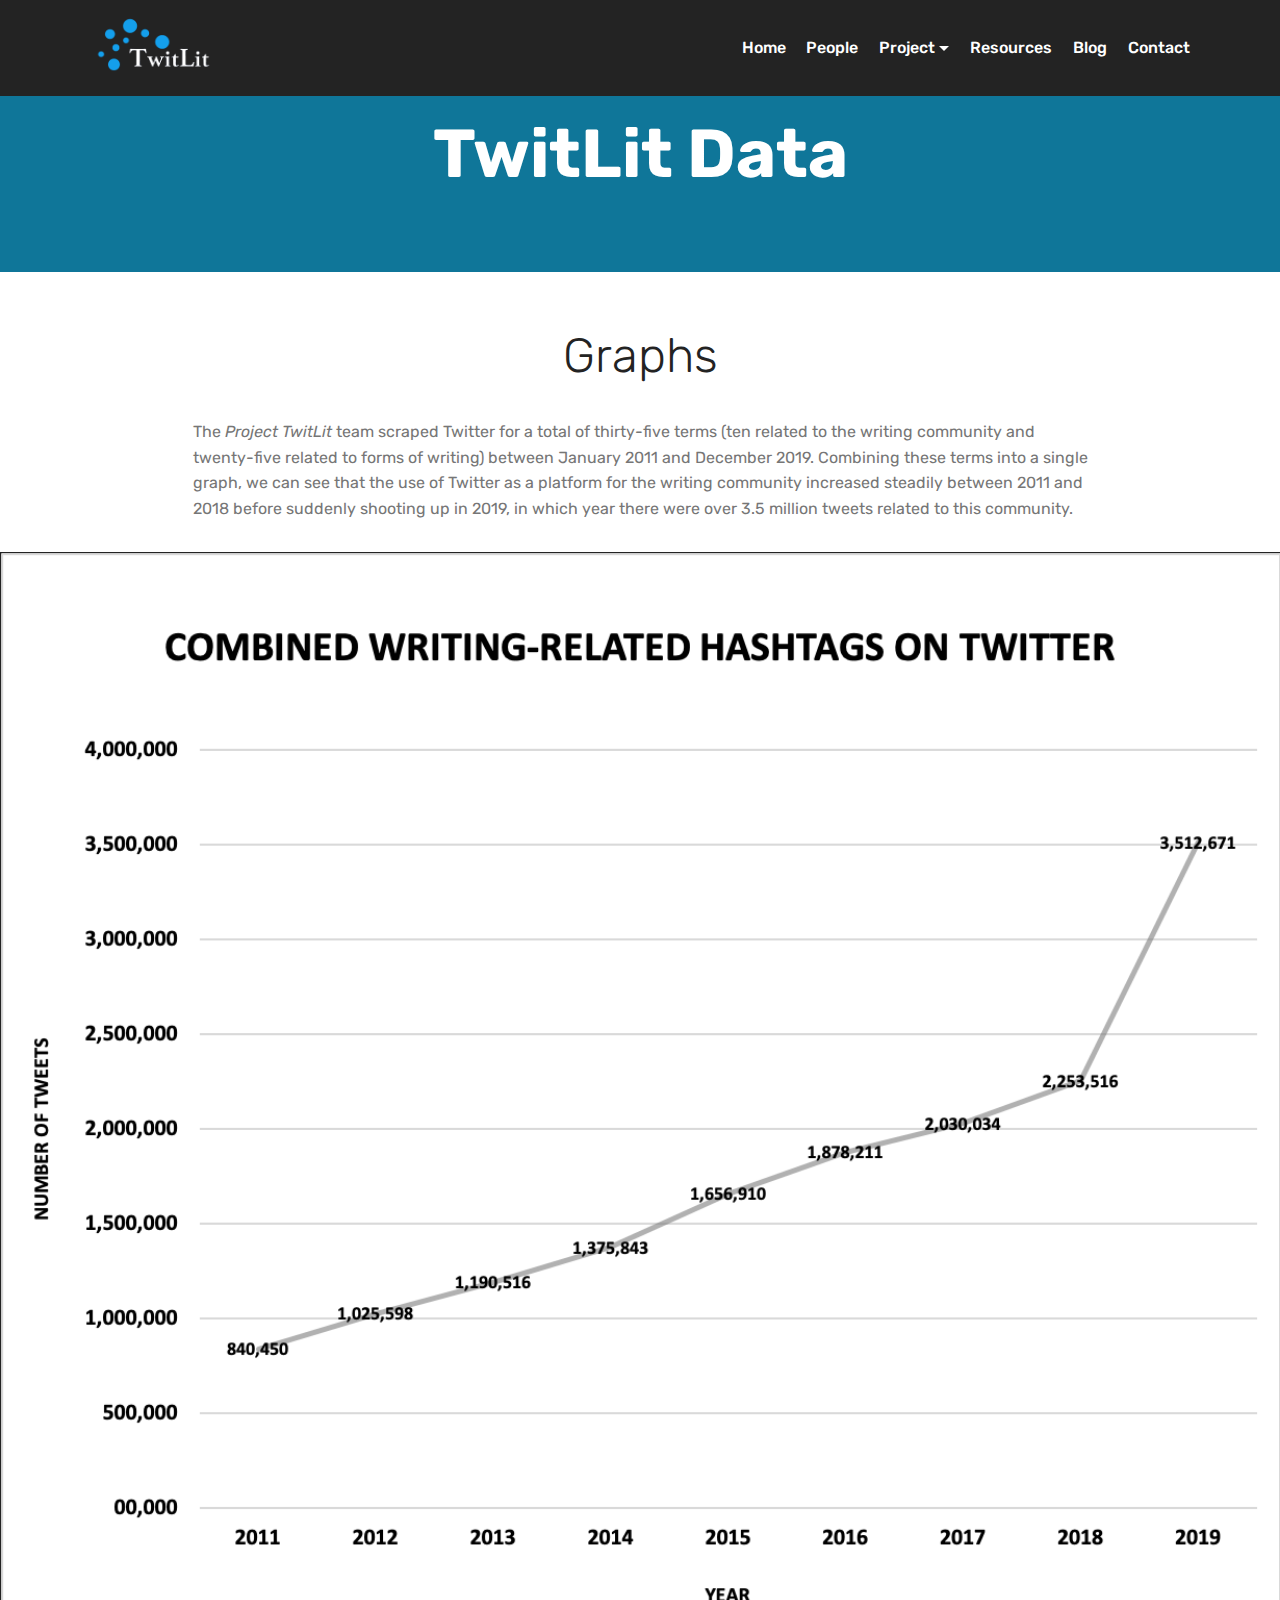
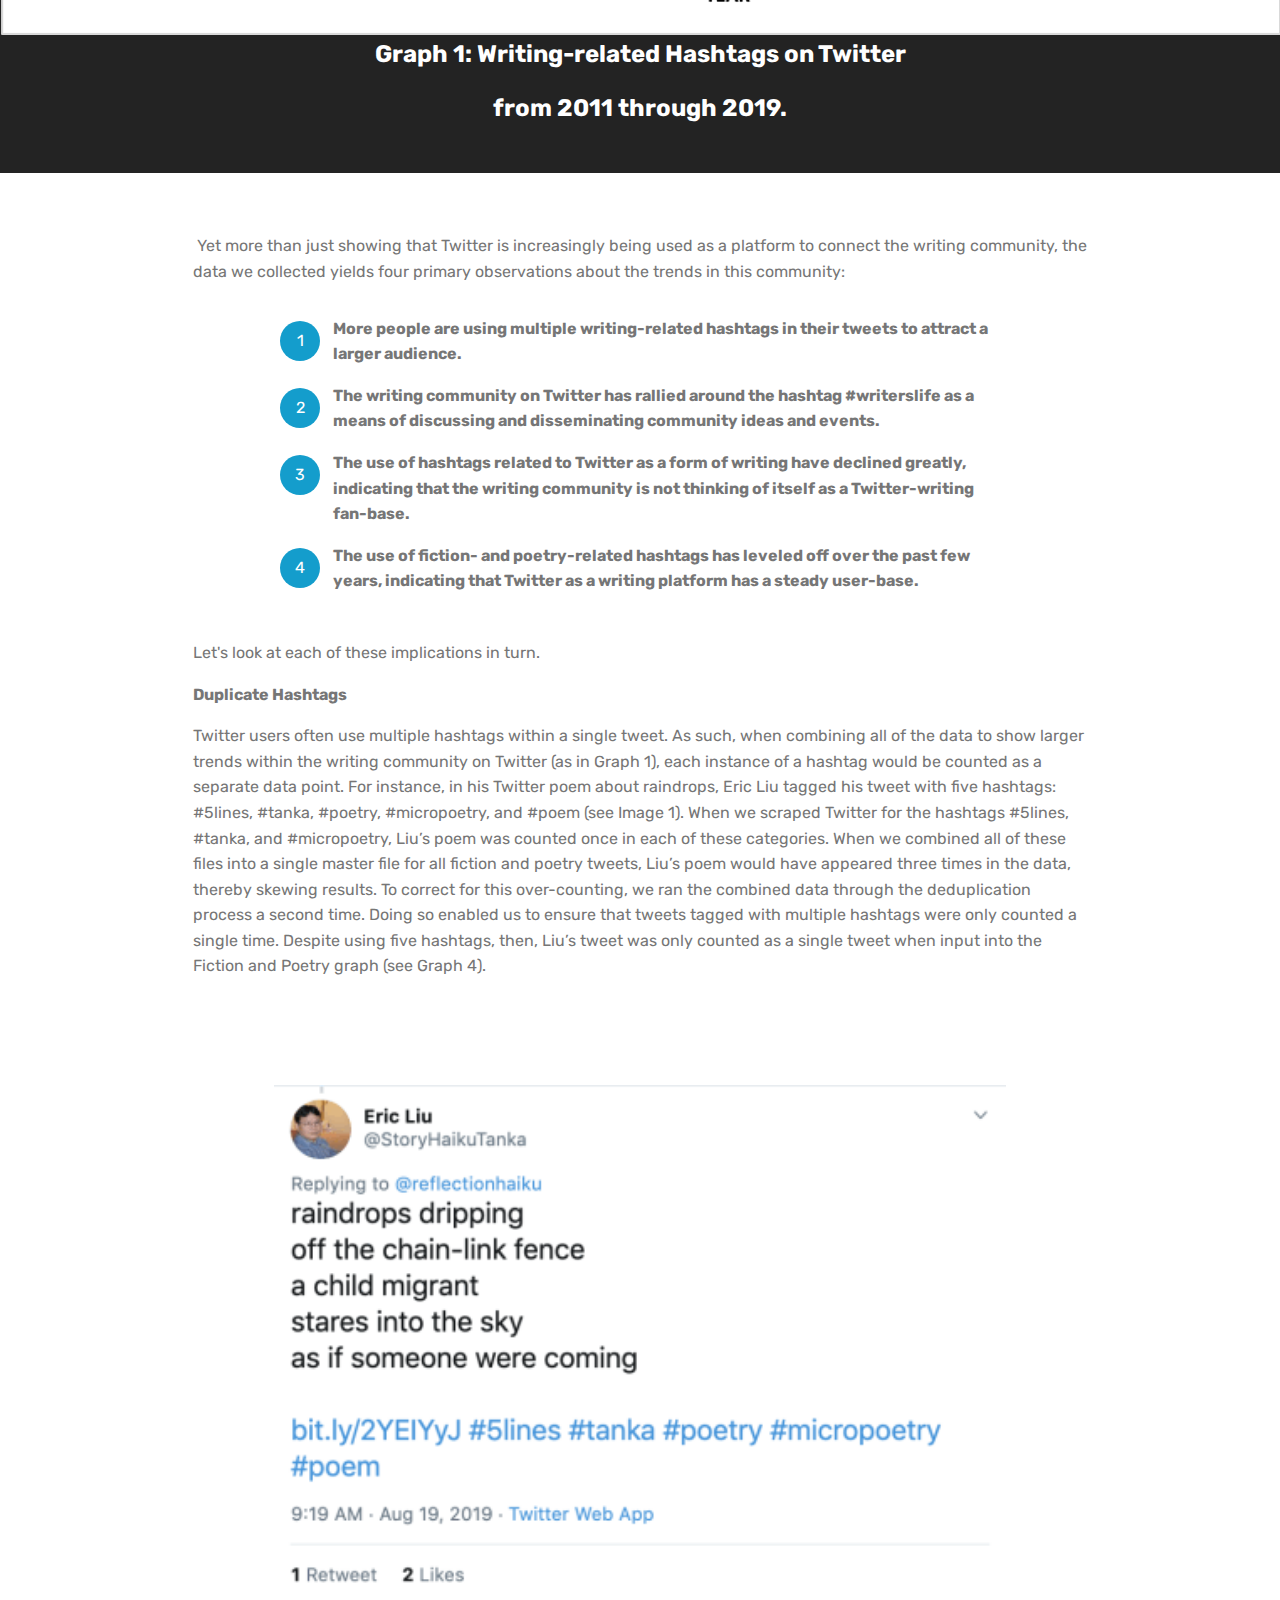
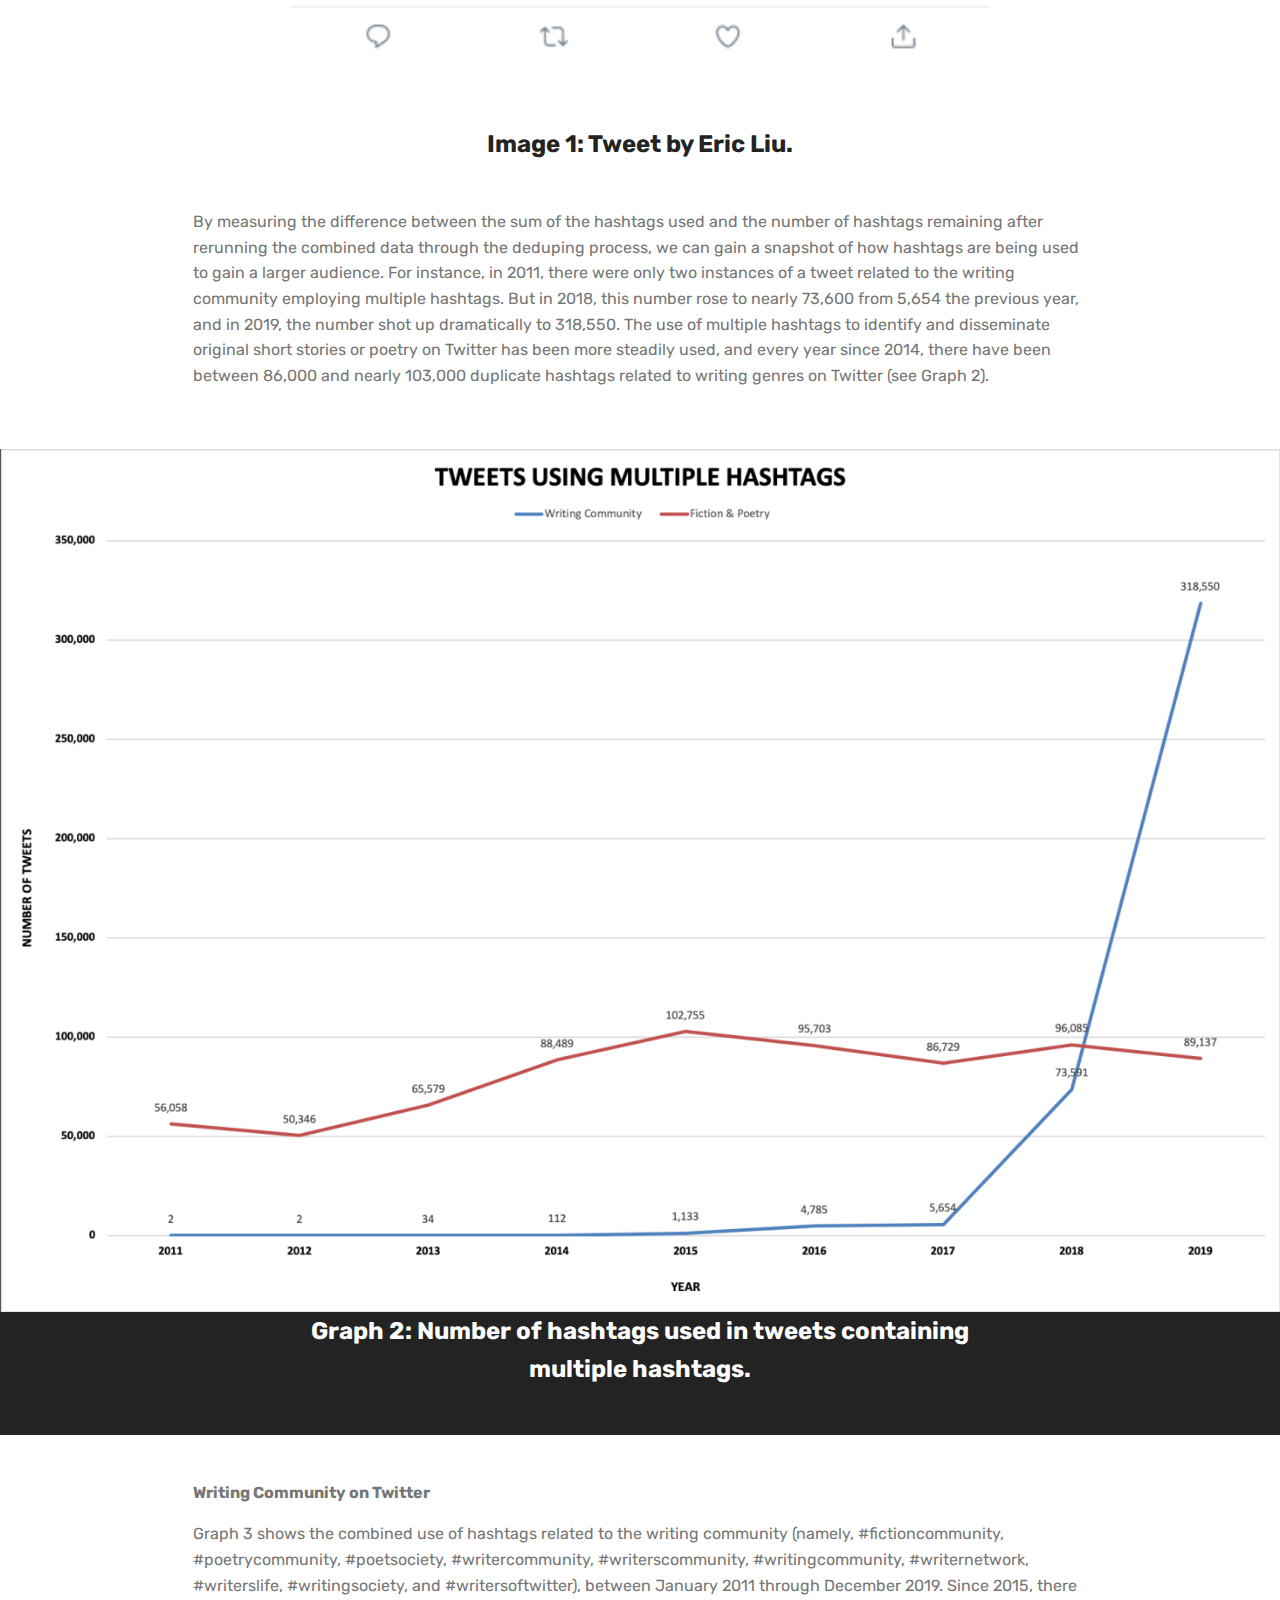
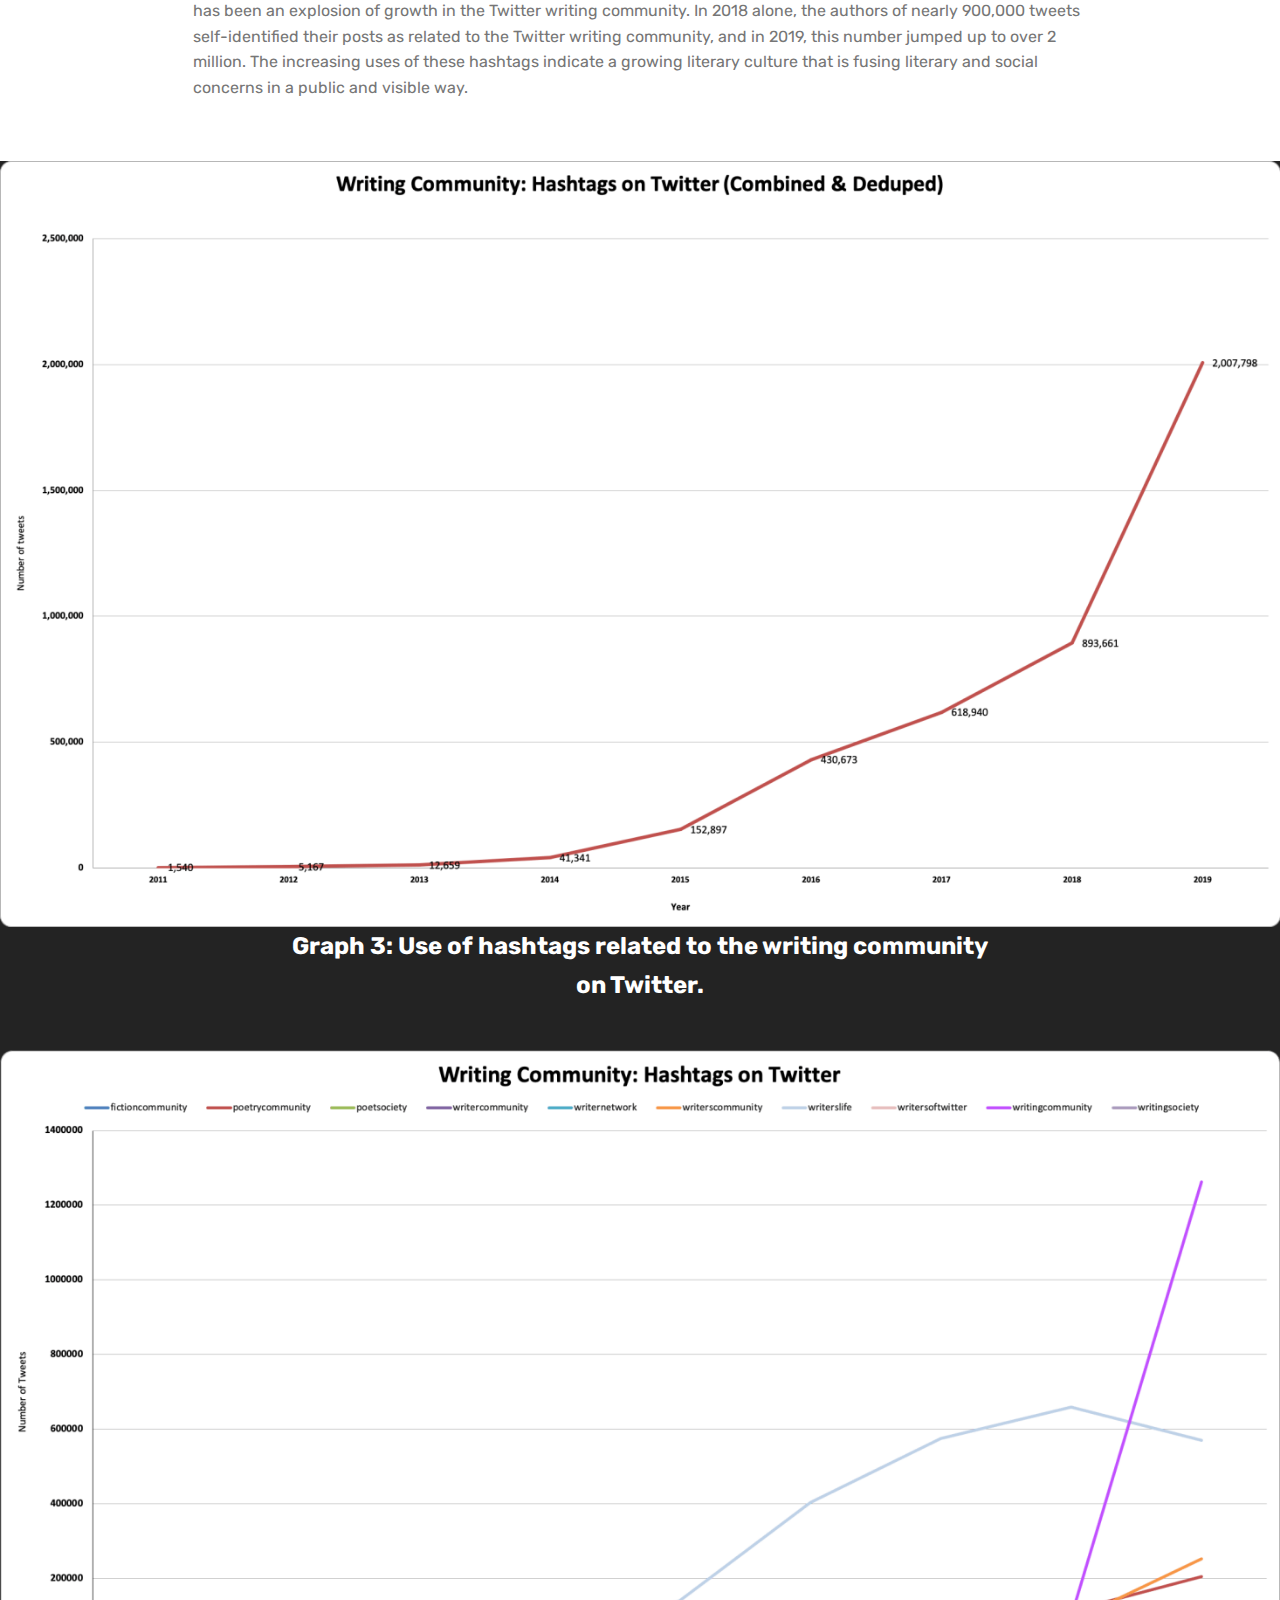
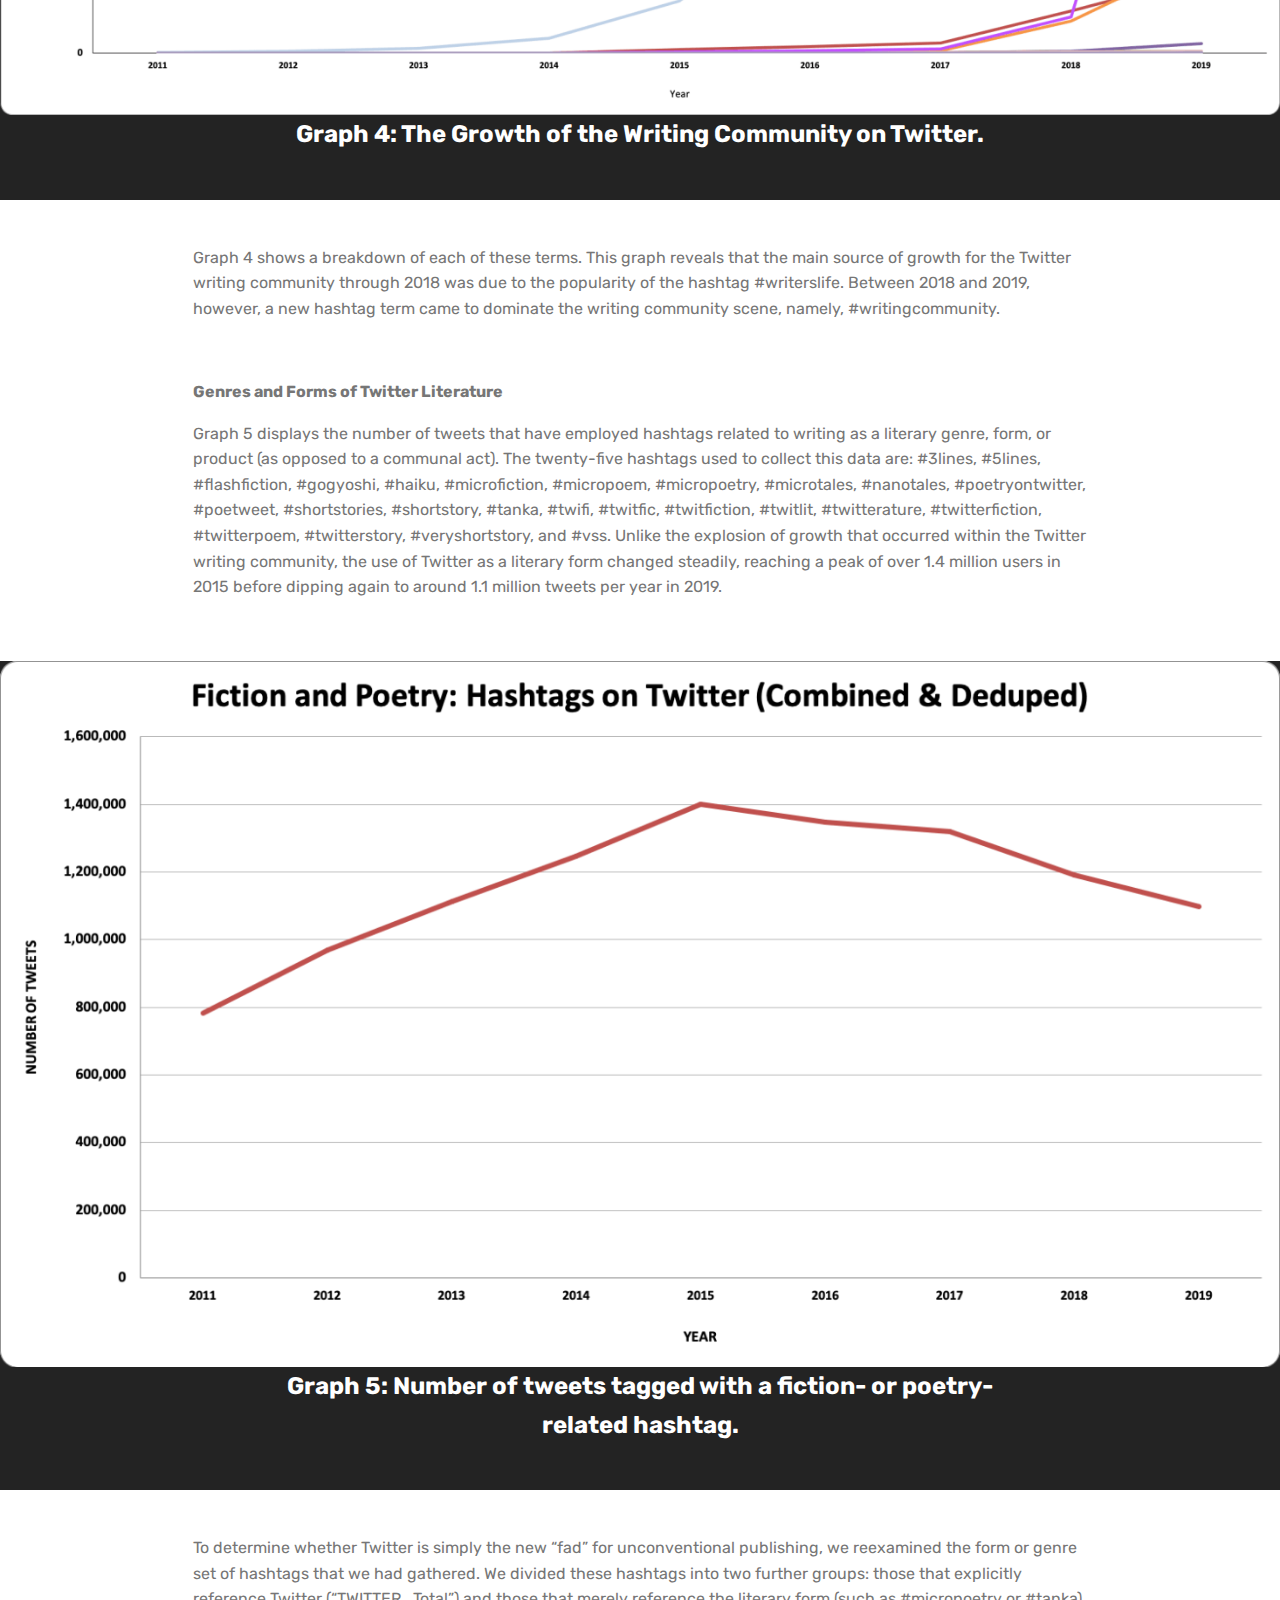
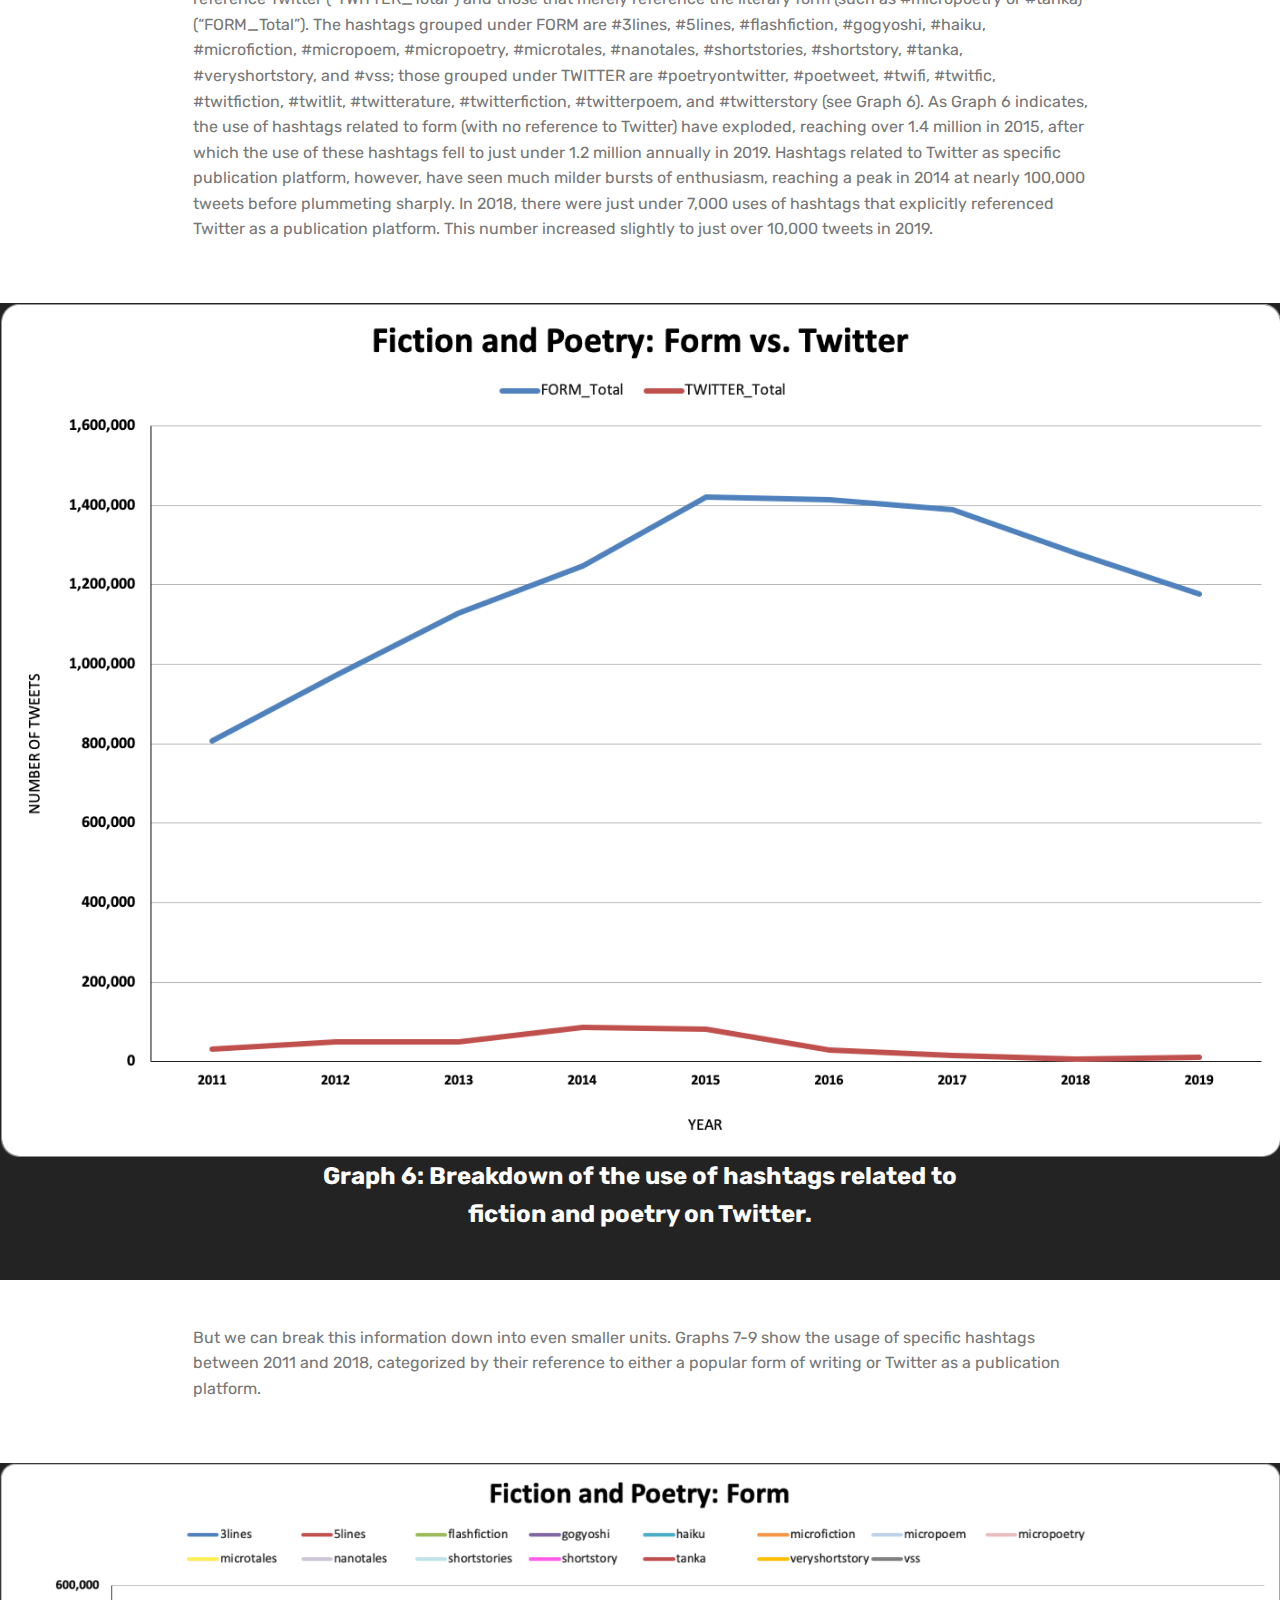
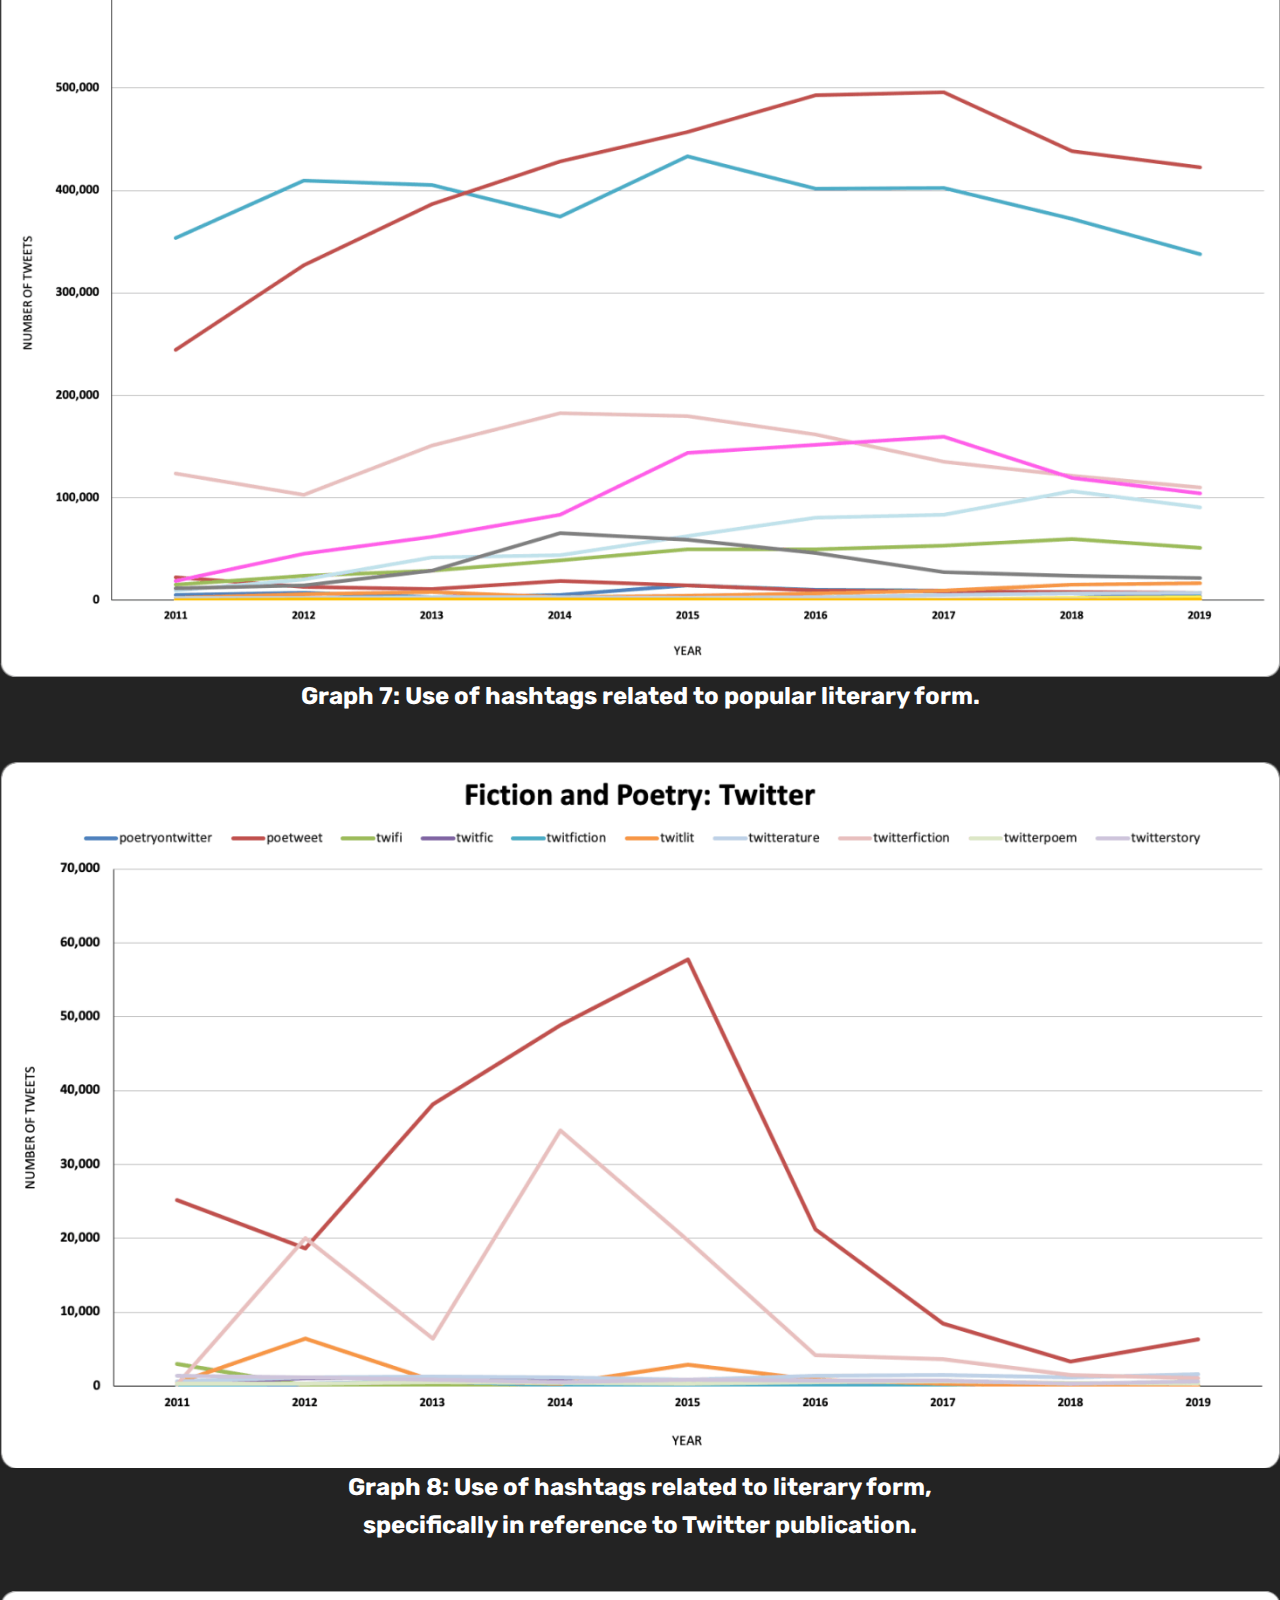
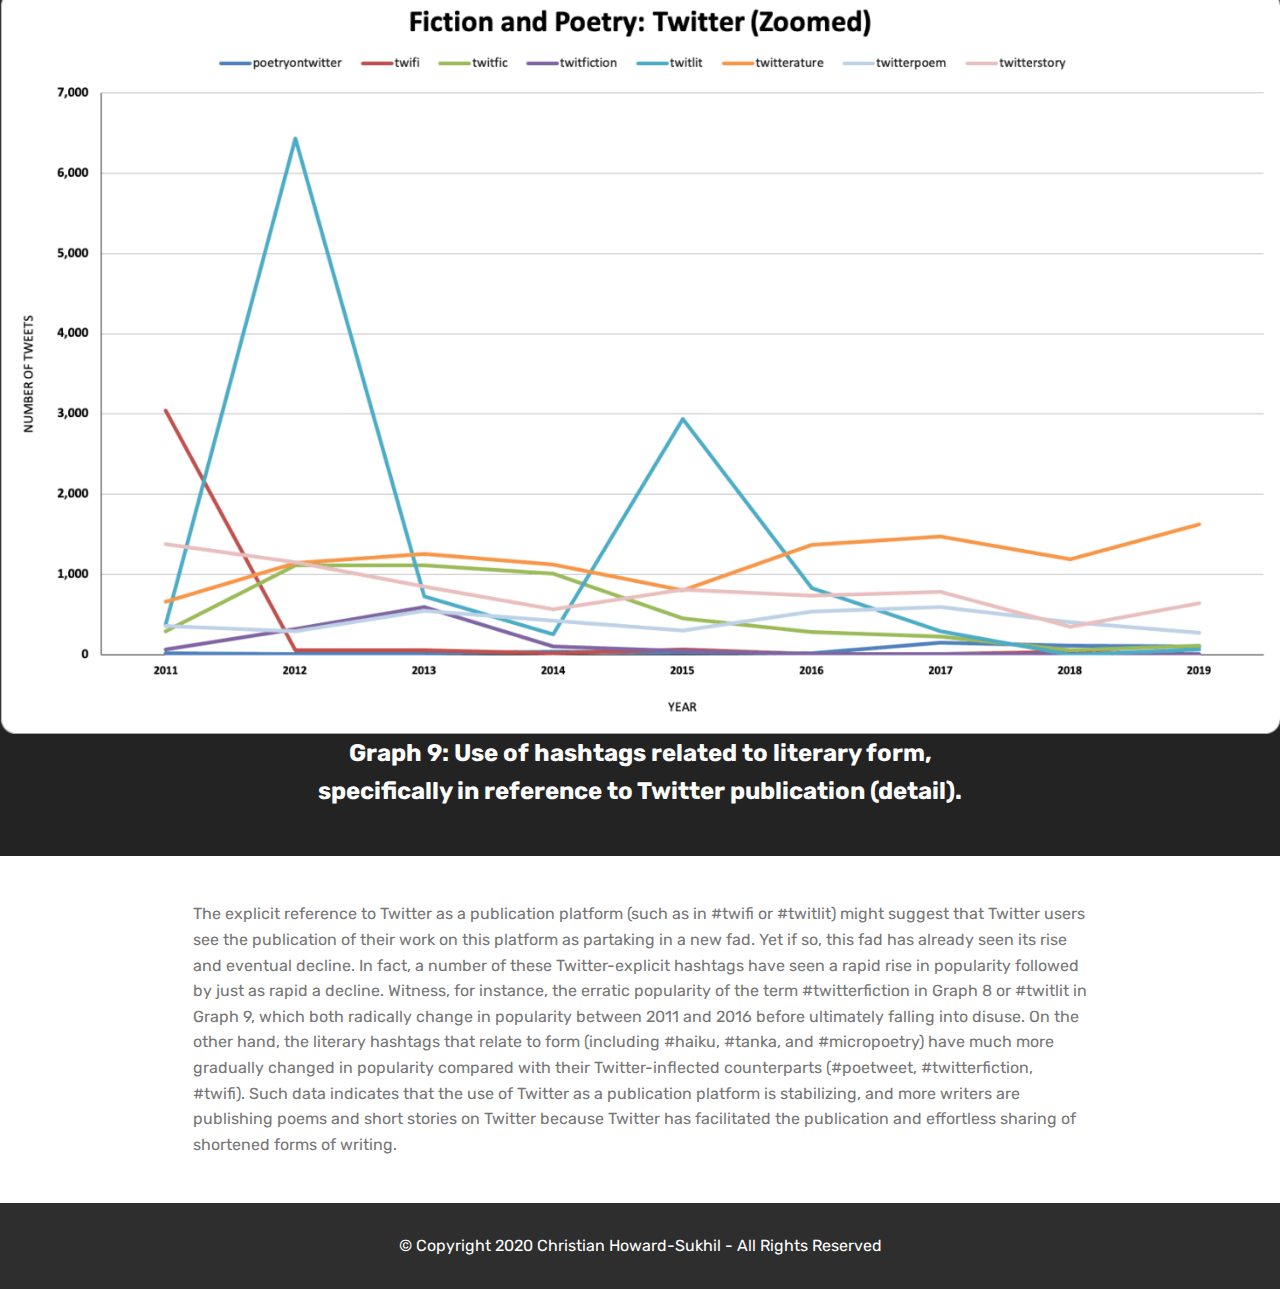
<file: data.html>
<!DOCTYPE html>
<html  >
<head>
  <!-- Site made with Mobirise Website Builder v4.12.2, https://mobirise.com -->
  <meta charset="UTF-8">
  <meta http-equiv="X-UA-Compatible" content="IE=edge">
  <meta name="generator" content="Mobirise v4.12.2, mobirise.com">
  <meta name="viewport" content="width=device-width, initial-scale=1, minimum-scale=1">
  <link rel="shortcut icon" href="assets/images/twitlit-logo-dark-128x69.png" type="image/x-icon">
  <meta name="description" content="Project TwitLit Data">
  
  <title>Data</title>
  <link rel="stylesheet" href="assets/web/assets/mobirise-icons/mobirise-icons.css">
  <link rel="stylesheet" href="assets/bootstrap/css/bootstrap.min.css">
  <link rel="stylesheet" href="assets/bootstrap/css/bootstrap-grid.min.css">
  <link rel="stylesheet" href="assets/bootstrap/css/bootstrap-reboot.min.css">
  <link rel="stylesheet" href="assets/tether/tether.min.css">
  <link rel="stylesheet" href="assets/dropdown/css/style.css">
  <link rel="stylesheet" href="assets/theme/css/style.css">
  <link rel="preload" as="style" href="assets/mobirise/css/mbr-additional.css"><link rel="stylesheet" href="assets/mobirise/css/mbr-additional.css" type="text/css">
  
  
  
</head>
<body>
  <section class="menu cid-s5nTbSPzxz" once="menu" id="menu1-4q">

    

    <nav class="navbar navbar-expand beta-menu navbar-dropdown align-items-center navbar-fixed-top navbar-toggleable-sm">
        <button class="navbar-toggler navbar-toggler-right" type="button" data-toggle="collapse" data-target="#navbarSupportedContent" aria-controls="navbarSupportedContent" aria-expanded="false" aria-label="Toggle navigation">
            <div class="hamburger">
                <span></span>
                <span></span>
                <span></span>
                <span></span>
            </div>
        </button>
        <div class="menu-logo">
            <div class="navbar-brand">
                <span class="navbar-logo">
                    <a href="index.html">
                         <img src="assets/images/twitlit-logo-whiteclear-160x86.png" alt="Mobirise" title="" style="height: 5rem;">
                    </a>
                </span>
                
            </div>
        </div>
        <div class="collapse navbar-collapse" id="navbarSupportedContent">
            <ul class="navbar-nav nav-dropdown nav-right" data-app-modern-menu="true"><li class="nav-item">
                    <a class="nav-link link text-white display-4" href="index.html">
                        
                        Home</a>
                </li><li class="nav-item"><a class="nav-link link text-white display-4" href="people.html">
                        
                        People</a></li><li class="nav-item dropdown"><a class="nav-link link dropdown-toggle text-white display-4" href="project.html" data-toggle="dropdown-submenu" aria-expanded="false">
                        
                        Project</a><div class="dropdown-menu"><a class="dropdown-item text-white display-4" href="about.html">About</a><a class="dropdown-item text-white display-4" href="data.html">Data</a><a class="dropdown-item text-white display-4" href="doc.html">Documentation</a><a class="dropdown-item text-white display-4" href="https://github.com/TwitLit/TwitLitSource" target="_blank">GitHub</a></div></li><li class="nav-item"><a class="nav-link link text-white display-4" href="resources.html">
                        
                        Resources</a></li>
                <li class="nav-item">
                    <a class="nav-link link text-white display-4" href="blog.html">Blog</a>
                </li><li class="nav-item"><a class="nav-link link text-white display-4" href="contact.html">Contact</a></li></ul>
            
        </div>
    </nav>
</section>

<section class="engine"><a href="https://mobirise.info/w">html5 templates</a></section><section class="mbr-section content5 cid-rNBTKkd2Ne" id="content5-y">

    

    

    <div class="container">
        <div class="media-container-row">
            <div class="title col-12 col-md-8">
                <h2 class="align-center mbr-bold mbr-white pb-3 mbr-fonts-style display-1">TwitLit Data</h2>
                
                
                
            </div>
        </div>
    </div>
</section>

<section class="mbr-section content4 cid-rNBTLFNoNI" id="content4-z">

    

    <div class="container">
        <div class="media-container-row">
            <div class="title col-12 col-md-8">
                <h2 class="align-center pb-3 mbr-fonts-style display-2">
                    Graphs</h2>
                
                
            </div>
        </div>
    </div>
</section>

<section class="mbr-section article content1 cid-rOSVvOFYTT" id="content1-13">
    
     

    <div class="container">
        <div class="media-container-row">
            <div class="mbr-text col-12 mbr-fonts-style display-7 col-md-10"><p>The <em>Project TwitLit </em>team&nbsp;scraped Twitter for a total of thirty-five terms (ten related to the writing community and twenty-five related to forms of writing) between January 2011 and December 2019. Combining these terms into a single graph, we can see that the use of Twitter as a platform for the writing community increased steadily between 2011 and 2018 before suddenly shooting up in 2019, in which year there were over 3.5 million tweets related to this community.&nbsp;</p></div>
        </div>
    </div>
</section>

<section class="cid-s5kFyw9af0" id="image1-45">

    

    <figure class="mbr-figure">
        <div class="image-block" style="width: 66%;">
            <img src="assets/images/writinghashtagsontwitter-combined-1230x1040.png" width="1400" alt="Mobirise" title="">
            
        </div>
    </figure>
</section>

<section class="mbr-section article content1 cid-s5kFuinIXc" id="content1-44">
    
     

    <div class="container">
        <div class="media-container-row">
            <div class="mbr-text col-12 mbr-fonts-style display-5 col-md-8"><p><strong>Graph 1: Writing-related Hashtags on Twitter </strong></p><p><strong>from 2011 through 2019.</strong></p></div>
        </div>
    </div>
</section>

<section class="mbr-section article content1 cid-rOSWnGINE9" id="content1-15">
    
     

    <div class="container">
        <div class="media-container-row">
            <div class="mbr-text col-12 mbr-fonts-style display-7 col-md-10"><p>&nbsp;Yet more than just showing that Twitter is increasingly being used as a platform to connect the writing community, the data we collected yields four primary observations about the trends in this community:
</p></div>
        </div>
    </div>
</section>

<section class="mbr-section article content11 cid-rOSVqBBCcV" id="content11-12">
     

    <div class="container">
        <div class="media-container-row">
            <div class="mbr-text counter-container col-12 col-md-8 mbr-fonts-style display-7">
                <ol>
                    <li><strong>More people are using multiple writing-related hashtags in their tweets to attract a larger audience.</strong></li>
                    <li><strong>The writing community on Twitter has rallied around the hashtag #writerslife as a means of discussing and disseminating community ideas and events.</strong></li>
                    <li><strong>The use of hashtags related to Twitter as a form of writing have declined greatly, indicating that the writing community is not thinking of itself as a Twitter-writing fan-base.</strong></li><li><strong>The use of fiction- and poetry-related hashtags has leveled off over the past few years, indicating that Twitter as a writing platform has a steady user-base. 
</strong></li>
                </ol>
            </div>
        </div>
    </div>
</section>

<section class="mbr-section article content1 cid-rOSUQh0W8L" id="content1-11">
    
     

    <div class="container">
        <div class="media-container-row">
            <div class="mbr-text col-12 mbr-fonts-style display-7 col-md-10"><p><span style="font-size: 1rem;">Let's look at each of these implications in turn.&nbsp;</span><br></p><p>
</p><p><strong>Duplicate Hashtags
</strong></p><p>Twitter users often use multiple hashtags within a single tweet. As such, when combining all of the data to show larger trends within the writing community on Twitter (as in Graph 1), each instance of a hashtag would be counted as a separate data point. For instance, in his Twitter poem about raindrops, Eric Liu tagged his tweet with five hashtags: #5lines, #tanka, #poetry, #micropoetry, and #poem (see Image 1). When we scraped Twitter for the hashtags #5lines, #tanka, and #micropoetry, Liu’s poem was counted once in each of these categories.  When we combined all of these files into a single master file for all fiction and poetry tweets, Liu’s poem would have appeared three times in the data, thereby skewing results. To correct for this over-counting, we ran the combined data through the deduplication process a second time. Doing so enabled us to ensure that tweets tagged with multiple hashtags were only counted a single time. Despite using five hashtags, then, Liu’s tweet was only counted as a single tweet when input into the Fiction and Poetry graph (see Graph 4).</p></div>
        </div>
    </div>
</section>

<section class="cid-s5kG5OQ5WC" id="image1-46">

    

    <figure class="mbr-figure container">
        <div class="image-block" style="width: 66%;">
            <img src="assets/images/screen-shot-2019-08-22-at-5.07.07-pm-436x345.png" width="1400" alt="Mobirise" title="">
            
        </div>
    </figure>
</section>

<section class="mbr-section article content1 cid-s5kHv8MZIq" id="content1-4o">
    
     

    <div class="container">
        <div class="media-container-row">
            <div class="mbr-text col-12 mbr-fonts-style display-5 col-md-8"><p><strong>Image 1: Tweet by Eric Liu.</strong></p></div>
        </div>
    </div>
</section>

<section class="mbr-section article content1 cid-rP1urS2WKh" id="content1-1c">
    
     

    <div class="container">
        <div class="media-container-row">
            <div class="mbr-text col-12 mbr-fonts-style display-7 col-md-10"><p>By measuring the difference between the sum of the hashtags used and the number of hashtags remaining after rerunning the combined data through the deduping process, we can gain a snapshot of how hashtags are being used to gain a larger audience. For instance, in 2011, there were only two instances of a tweet related to the writing community employing multiple hashtags. But in 2018, this number rose to nearly 73,600 from 5,654 the previous year, and in 2019, the number shot up dramatically to 318,550. The use of multiple hashtags to identify and disseminate original short stories or poetry on Twitter has been more steadily used, and every year since 2014, there have been between 86,000 and nearly 103,000 duplicate hashtags related to writing genres on Twitter (see Graph 2).</p></div>
        </div>
    </div>
</section>

<section class="cid-s5kGPweD4T" id="image1-4n">

    

    <figure class="mbr-figure">
        <div class="image-block" style="width: 66%;">
            <img src="assets/images/tweetswithmultiplehashtags-1466x988.png" width="1400" alt="Mobirise" title="">
            
        </div>
    </figure>
</section>

<section class="mbr-section article content1 cid-s5kGxXQUXp" id="content1-48">
    
     

    <div class="container">
        <div class="media-container-row">
            <div class="mbr-text col-12 mbr-fonts-style display-5 col-md-8"><p><strong>Graph 2: Number of hashtags used in tweets containing multiple hashtags.</strong></p></div>
        </div>
    </div>
</section>

<section class="mbr-section article content1 cid-rP1usj5CMV" id="content1-1d">
    
     

    <div class="container">
        <div class="media-container-row">
            <div class="mbr-text col-12 mbr-fonts-style display-7 col-md-10"><p><strong>Writing Community on Twitter</strong></p><p>Graph 3 shows the combined use of hashtags related to the writing community (namely, #fictioncommunity, #poetrycommunity, #poetsociety, #writercommunity, #writerscommunity, #writingcommunity, #writernetwork, #writerslife, #writingsociety, and #writersoftwitter), between January 2011 through December 2019. Since 2015, there has been an explosion of growth in the Twitter writing community. In 2018 alone, the authors of nearly 900,000 tweets self-identified their posts as related to the Twitter writing community, and in 2019, this number jumped up to over 2 million. The increasing uses of these hashtags indicate a growing literary culture that is fusing literary and social concerns in a public and visible way.</p></div>
        </div>
    </div>
</section>

<section class="cid-s5kGNJ6A3X" id="image1-4l">

    

    <figure class="mbr-figure">
        <div class="image-block" style="width: 66%;">
            <img src="assets/images/twitterhashtags-writingcommunity-combined-deduped-1466x877.png" width="1400" alt="Mobirise" title="">
            
        </div>
    </figure>
</section>

<section class="mbr-section article content1 cid-s5kGz2BKv3" id="content1-49">
    
     

    <div class="container">
        <div class="media-container-row">
            <div class="mbr-text col-12 mbr-fonts-style display-5 col-md-8"><p><strong>Graph 3: Use of hashtags related to the writing community on Twitter.</strong></p></div>
        </div>
    </div>
</section>

<section class="cid-s5kGOf4OPu" id="image1-4m">

    

    <figure class="mbr-figure">
        <div class="image-block" style="width: 66%;">
            <img src="assets/images/hashtagsontwitter-writingcommunity-1466x762.png" width="1400" alt="Mobirise" title="">
            
        </div>
    </figure>
</section>

<section class="mbr-section article content1 cid-s5kGBr0GcN" id="content1-4b">
    
     

    <div class="container">
        <div class="media-container-row">
            <div class="mbr-text col-12 mbr-fonts-style display-5 col-md-8"><p><strong>Graph 4: The Growth of the Writing Community on Twitter.</strong></p></div>
        </div>
    </div>
</section>

<section class="mbr-section article content1 cid-rP1ursdpmv" id="content1-1b">
    
     

    <div class="container">
        <div class="media-container-row">
            <div class="mbr-text col-12 mbr-fonts-style display-7 col-md-10"><p>Graph 4 shows a breakdown of each of these terms. This graph reveals that the main source of growth for the Twitter writing community through 2018 was due to the popularity of the hashtag #writerslife. Between 2018 and 2019, however, a new hashtag term came to dominate the writing community scene, namely, #writingcommunity.</p><p><br></p><p><strong>Genres and Forms of Twitter Literature</strong></p><p>Graph 5 displays the number of tweets that have employed hashtags related to writing as a literary genre, form, or product (as opposed to a communal act). The twenty-five hashtags used to collect this data are: #3lines, #5lines, #flashfiction, #gogyoshi, #haiku, #microfiction, #micropoem, #micropoetry, #microtales, #nanotales, #poetryontwitter, #poetweet, #shortstories, #shortstory, #tanka, #twifi, #twitfic, #twitfiction, #twitlit, #twitterature, #twitterfiction, #twitterpoem, #twitterstory, #veryshortstory, and #vss. Unlike the explosion of growth that occurred within the Twitter writing community, the use of Twitter as a literary form changed steadily, reaching a peak of over 1.4 million users in 2015 before dipping again to around 1.1 million tweets per year in 2019.</p></div>
        </div>
    </div>
</section>

<section class="cid-s5kGMxWy0s" id="image1-4k">

    

    <figure class="mbr-figure">
        <div class="image-block" style="width: 66%;">
            <img src="assets/images/twitterhashtags-ficpoetry-combined-deduped-1466x809.png" width="1400" alt="Mobirise" title="">
            
        </div>
    </figure>
</section>

<section class="mbr-section article content1 cid-s5kGzUb5pG" id="content1-4a">
    
     

    <div class="container">
        <div class="media-container-row">
            <div class="mbr-text col-12 mbr-fonts-style display-5 col-md-8"><p><strong>Graph 5: Number of tweets tagged with a fiction- or poetry-related hashtag.</strong></p></div>
        </div>
    </div>
</section>

<section class="mbr-section article content1 cid-rP1uqvfzzh" id="content1-19">
    
     

    <div class="container">
        <div class="media-container-row">
            <div class="mbr-text col-12 mbr-fonts-style display-7 col-md-10"><p>To determine whether Twitter is simply the new “fad” for unconventional publishing, we reexamined the form or genre set of hashtags that we had gathered. We divided these hashtags into two further groups: those that explicitly reference Twitter (“TWITTER_Total”) and those that merely reference the literary form (such as #micropoetry or #tanka) (“FORM_Total”). The hashtags grouped under FORM are #3lines, #5lines, #flashfiction, #gogyoshi, #haiku, #microfiction, #micropoem, #micropoetry, #microtales, #nanotales, #shortstories, #shortstory, #tanka, #veryshortstory, and #vss; those grouped under TWITTER are #poetryontwitter, #poetweet, #twifi, #twitfic, #twitfiction, #twitlit, #twitterature, #twitterfiction, #twitterpoem, and #twitterstory (see Graph 6). As Graph 6 indicates, the use of hashtags related to form (with no reference to Twitter) have exploded, reaching over 1.4 million in 2015, after which the use of these hashtags fell to just under 1.2 million annually in 2019. Hashtags related to Twitter as specific publication platform, however, have seen much milder bursts of enthusiasm, reaching a peak in 2014 at nearly 100,000 tweets before plummeting sharply. In 2018, there were just under 7,000 uses of hashtags that explicitly referenced Twitter as a publication platform. This number increased slightly to just over 10,000 tweets in 2019.</p></div>
        </div>
    </div>
</section>

<section class="cid-s5kGLnOzPW" id="image1-4j">

    

    <figure class="mbr-figure">
        <div class="image-block" style="width: 66%;">
            <img src="assets/images/formvtwitter-ficpoetry-1412x942.png" width="1400" alt="Mobirise" title="">
            
        </div>
    </figure>
</section>

<section class="mbr-section article content1 cid-s5kGCzyLij" id="content1-4c">
    
     

    <div class="container">
        <div class="media-container-row">
            <div class="mbr-text col-12 mbr-fonts-style display-5 col-md-8"><p><strong>Graph 6: Breakdown of the use of hashtags related to fiction and poetry on Twitter.</strong></p></div>
        </div>
    </div>
</section>

<section class="mbr-section article content1 cid-rP1upJYoN7" id="content1-18">
    
     

    <div class="container">
        <div class="media-container-row">
            <div class="mbr-text col-12 mbr-fonts-style display-7 col-md-10"><p>But we can break this information down into even smaller units. Graphs 7-9 show the usage of specific hashtags between 2011 and 2018, categorized by their reference to either a popular form of writing or Twitter as a publication platform.</p></div>
        </div>
    </div>
</section>

<section class="cid-s5kGIUI9O9" id="image1-4g">

    

    <figure class="mbr-figure">
        <div class="image-block" style="width: 66%;">
            <img src="assets/images/form-ficpoetry-1466x933.png" width="1400" alt="Mobirise" title="">
            
        </div>
    </figure>
</section>

<section class="mbr-section article content1 cid-s5kGDoLuB2" id="content1-4d">
    
     

    <div class="container">
        <div class="media-container-row">
            <div class="mbr-text col-12 mbr-fonts-style display-5 col-md-8"><p><strong>Graph 7: Use of hashtags related to popular literary form.</strong></p></div>
        </div>
    </div>
</section>

<section class="cid-s5kGJxIeH1" id="image1-4h">

    

    <figure class="mbr-figure">
        <div class="image-block" style="width: 66%;">
            <img src="assets/images/hashtags-ficpoetry-1466x809.png" width="1400" alt="Mobirise" title="">
            
        </div>
    </figure>
</section>

<section class="mbr-section article content1 cid-s5kGF5Qti0" id="content1-4f">
    
     

    <div class="container">
        <div class="media-container-row">
            <div class="mbr-text col-12 mbr-fonts-style display-5 col-md-8"><p><strong>Graph 8: Use of hashtags related to literary form, specifically in reference to Twitter publication.</strong></p></div>
        </div>
    </div>
</section>

<section class="cid-s5kGK1PjUz" id="image1-4i">

    

    <figure class="mbr-figure">
        <div class="image-block" style="width: 66%;">
            <img src="assets/images/totaltweets-ficpoetry-zoomed-1466x851.png" width="1400" alt="Mobirise" title="">
            
        </div>
    </figure>
</section>

<section class="mbr-section article content1 cid-s5kGEiAUqy" id="content1-4e">
    
     

    <div class="container">
        <div class="media-container-row">
            <div class="mbr-text col-12 mbr-fonts-style display-5 col-md-8"><p><strong>Graph 9: Use of hashtags related to literary form, specifically in reference to Twitter publication (detail).</strong></p></div>
        </div>
    </div>
</section>

<section class="mbr-section article content1 cid-rP1uGp041t" id="content1-1j">
    
     

    <div class="container">
        <div class="media-container-row">
            <div class="mbr-text col-12 mbr-fonts-style display-7 col-md-10"><p>The explicit reference to Twitter as a publication platform (such as in #twifi or #twitlit) might suggest that Twitter users see the publication of their work on this platform as partaking in a new fad. Yet if so, this fad has already seen its rise and eventual decline. In fact, a number of these Twitter-explicit hashtags have seen a rapid rise in popularity followed by just as rapid a decline. Witness, for instance, the erratic popularity of the term #twitterfiction in Graph 8 or #twitlit in Graph 9, which both radically change in popularity between 2011 and 2016 before ultimately falling into disuse. On the other hand, the literary hashtags that relate to form (including #haiku, #tanka, and #micropoetry) have much more gradually changed in popularity compared with their Twitter-inflected counterparts (#poetweet, #twitterfiction, #twifi). Such data indicates that the use of Twitter as a publication platform is stabilizing, and more writers are publishing poems and short stories on Twitter because Twitter has facilitated the publication and effortless sharing of shortened forms of writing.</p></div>
        </div>
    </div>
</section>

<section once="footers" class="cid-rNBqWErBOR" id="footer6-w">

    

    

    <div class="container">
        <div class="media-container-row align-center mbr-white">
            <div class="col-12">
                <p class="mbr-text mb-0 mbr-fonts-style display-7">
                    © Copyright 2020 Christian Howard-Sukhil - All Rights Reserved
                </p>
            </div>
        </div>
    </div>
</section>


  <script src="assets/web/assets/jquery/jquery.min.js"></script>
  <script src="assets/popper/popper.min.js"></script>
  <script src="assets/bootstrap/js/bootstrap.min.js"></script>
  <script src="assets/tether/tether.min.js"></script>
  <script src="assets/smoothscroll/smooth-scroll.js"></script>
  <script src="assets/dropdown/js/nav-dropdown.js"></script>
  <script src="assets/dropdown/js/navbar-dropdown.js"></script>
  <script src="assets/touchswipe/jquery.touch-swipe.min.js"></script>
  <script src="assets/theme/js/script.js"></script>
  
  
</body>
</html>
</file>
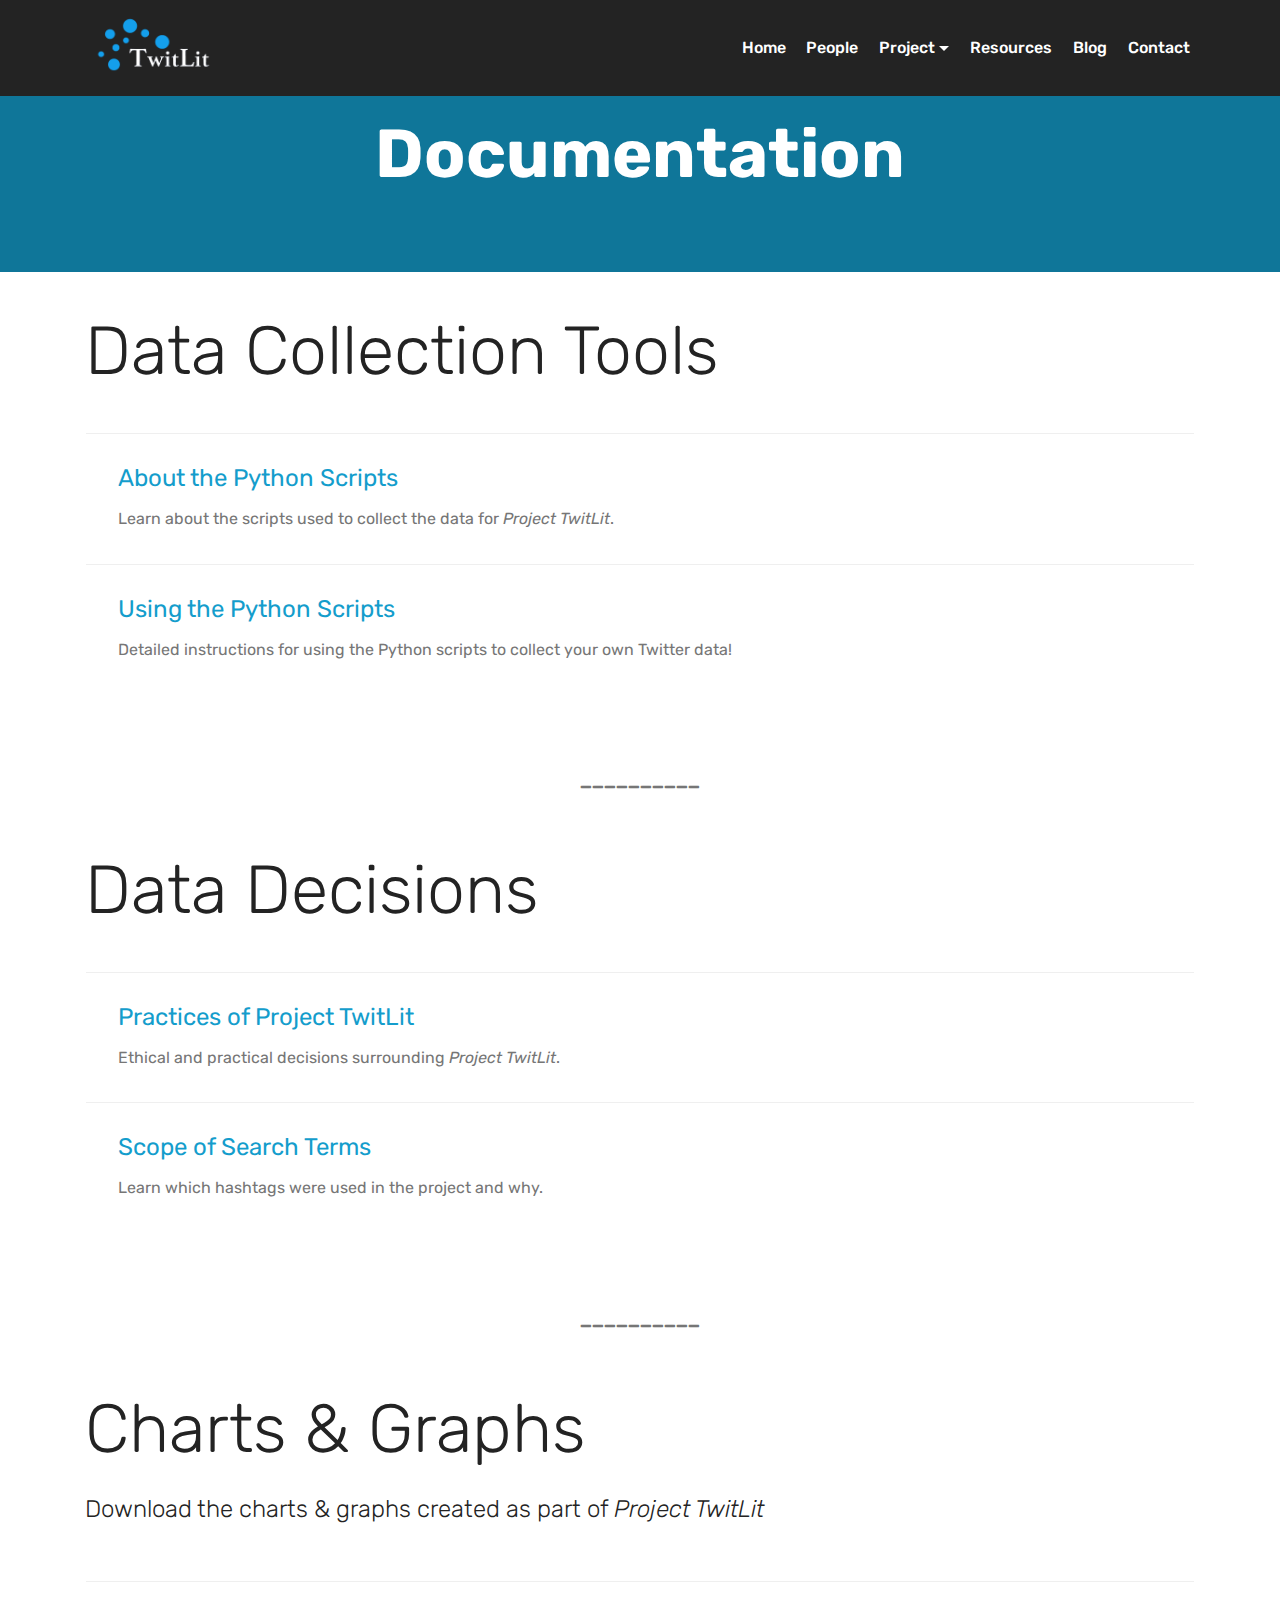
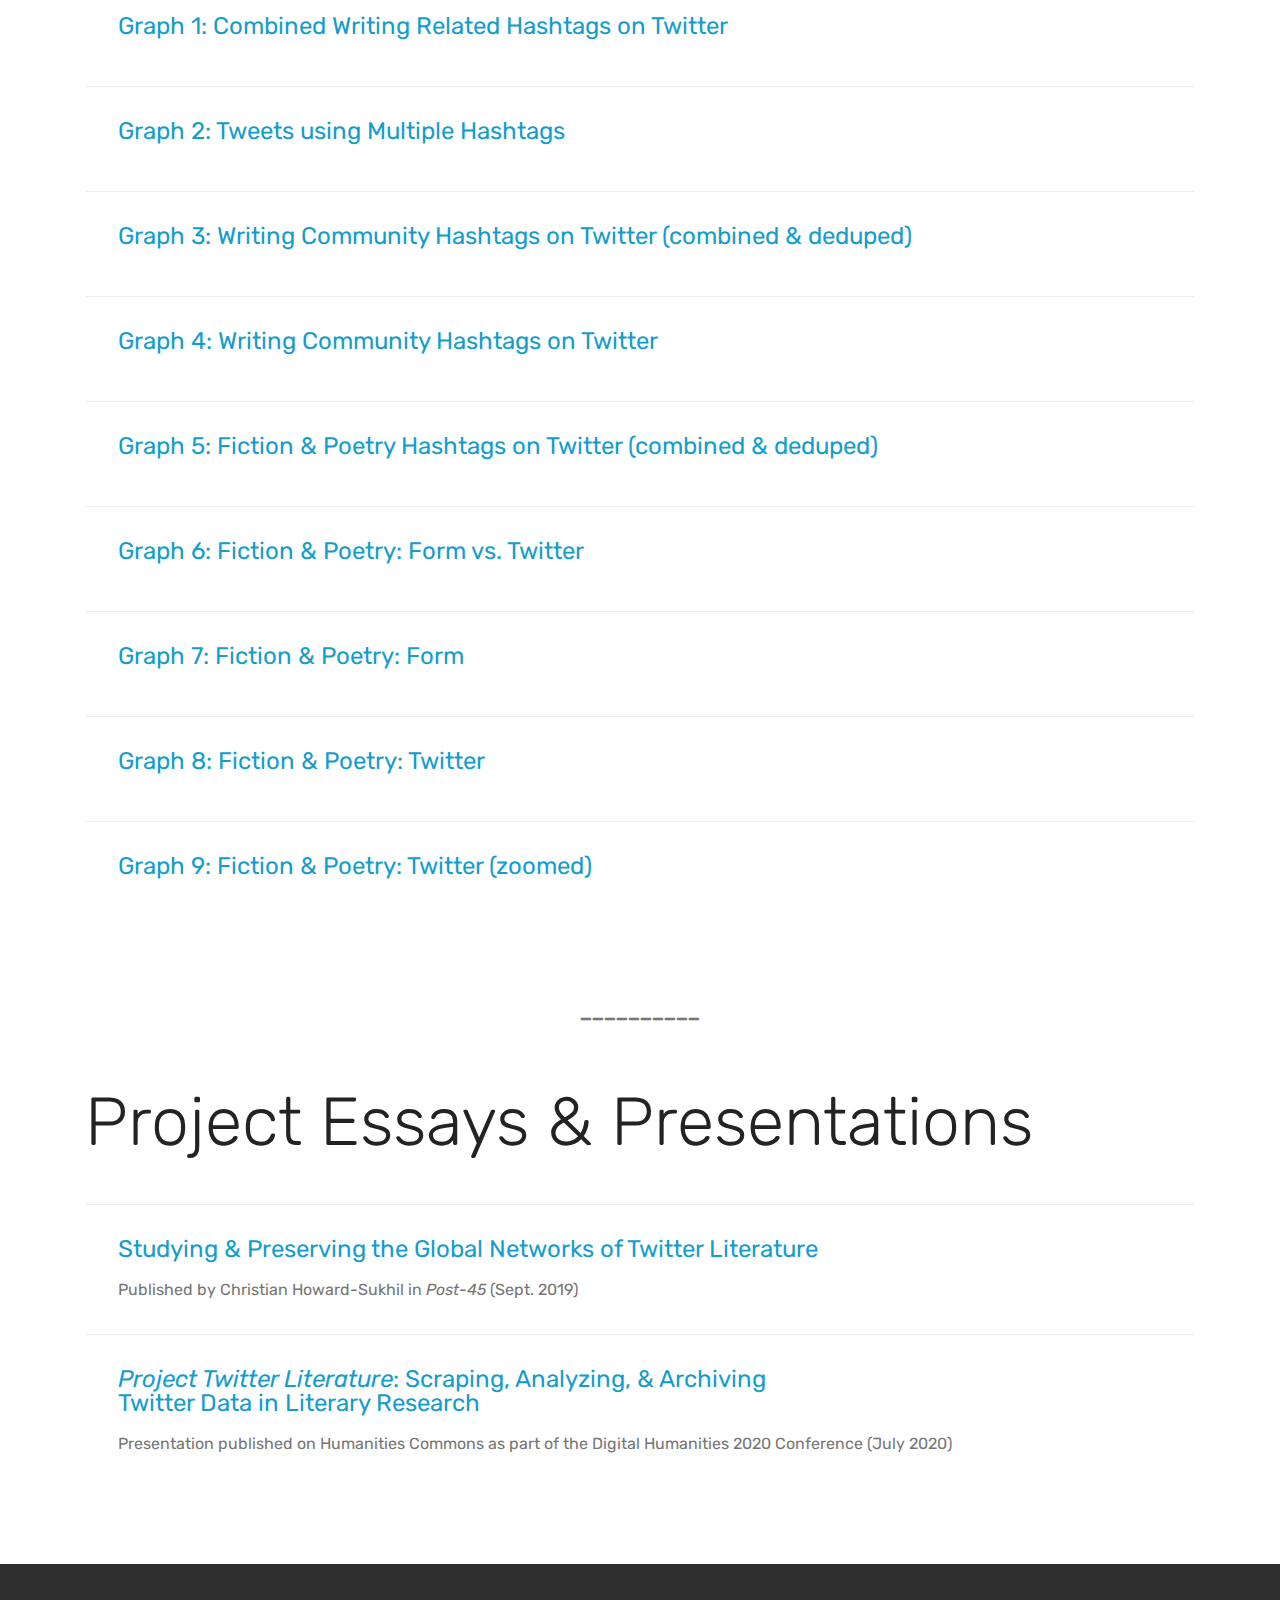
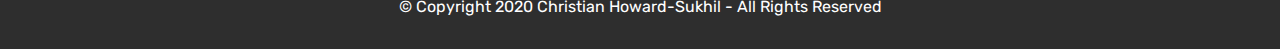
<file: doc.html>
<!DOCTYPE html>
<html  >
<head>
  <!-- Site made with Mobirise Website Builder v4.12.2, https://mobirise.com -->
  <meta charset="UTF-8">
  <meta http-equiv="X-UA-Compatible" content="IE=edge">
  <meta name="generator" content="Mobirise v4.12.2, mobirise.com">
  <meta name="viewport" content="width=device-width, initial-scale=1, minimum-scale=1">
  <link rel="shortcut icon" href="assets/images/twitlit-logo-dark-128x69.png" type="image/x-icon">
  <meta name="description" content="Project TwitLit Documentation">
  
  <title>Documentation</title>
  <link rel="stylesheet" href="assets/web/assets/mobirise-icons/mobirise-icons.css">
  <link rel="stylesheet" href="assets/bootstrap/css/bootstrap.min.css">
  <link rel="stylesheet" href="assets/bootstrap/css/bootstrap-grid.min.css">
  <link rel="stylesheet" href="assets/bootstrap/css/bootstrap-reboot.min.css">
  <link rel="stylesheet" href="assets/tether/tether.min.css">
  <link rel="stylesheet" href="assets/dropdown/css/style.css">
  <link rel="stylesheet" href="assets/theme/css/style.css">
  <link rel="preload" as="style" href="assets/mobirise/css/mbr-additional.css"><link rel="stylesheet" href="assets/mobirise/css/mbr-additional.css" type="text/css">
  
  
  
</head>
<body>
  <section class="menu cid-s5nTbSPzxz" once="menu" id="menu1-4q">

    

    <nav class="navbar navbar-expand beta-menu navbar-dropdown align-items-center navbar-fixed-top navbar-toggleable-sm">
        <button class="navbar-toggler navbar-toggler-right" type="button" data-toggle="collapse" data-target="#navbarSupportedContent" aria-controls="navbarSupportedContent" aria-expanded="false" aria-label="Toggle navigation">
            <div class="hamburger">
                <span></span>
                <span></span>
                <span></span>
                <span></span>
            </div>
        </button>
        <div class="menu-logo">
            <div class="navbar-brand">
                <span class="navbar-logo">
                    <a href="index.html">
                         <img src="assets/images/twitlit-logo-whiteclear-160x86.png" alt="Mobirise" title="" style="height: 5rem;">
                    </a>
                </span>
                
            </div>
        </div>
        <div class="collapse navbar-collapse" id="navbarSupportedContent">
            <ul class="navbar-nav nav-dropdown nav-right" data-app-modern-menu="true"><li class="nav-item">
                    <a class="nav-link link text-white display-4" href="index.html">
                        
                        Home</a>
                </li><li class="nav-item"><a class="nav-link link text-white display-4" href="people.html">
                        
                        People</a></li><li class="nav-item dropdown"><a class="nav-link link dropdown-toggle text-white display-4" href="project.html" data-toggle="dropdown-submenu" aria-expanded="false">
                        
                        Project</a><div class="dropdown-menu"><a class="dropdown-item text-white display-4" href="about.html">About</a><a class="dropdown-item text-white display-4" href="data.html">Data</a><a class="dropdown-item text-white display-4" href="doc.html">Documentation</a><a class="dropdown-item text-white display-4" href="https://github.com/TwitLit/TwitLitSource" target="_blank">GitHub</a></div></li><li class="nav-item"><a class="nav-link link text-white display-4" href="resources.html">
                        
                        Resources</a></li>
                <li class="nav-item">
                    <a class="nav-link link text-white display-4" href="blog.html">Blog</a>
                </li><li class="nav-item"><a class="nav-link link text-white display-4" href="contact.html">Contact</a></li></ul>
            
        </div>
    </nav>
</section>

<section class="engine"><a href="https://mobirise.info/g">build your own site</a></section><section class="mbr-section content5 cid-s5jLVpqVid" id="content5-2b">

    

    

    <div class="container">
        <div class="media-container-row">
            <div class="title col-12 col-md-8">
                <h2 class="align-center mbr-bold mbr-white pb-3 mbr-fonts-style display-1">
                    Documentation</h2>
                
                
                
            </div>
        </div>
    </div>
</section>

<section class="services5 cid-s5jOp9q0ay" id="services5-2d">
    <!---->
    
    <!---->
    <!--Overlay-->
    
    <!--Container-->
    <div class="container">
        <div class="row">
            <!--Titles-->
            <div class="title pb-5 col-12">
                <h2 class="align-left mbr-fonts-style m-0 display-1">
                    Data Collection Tools</h2>
                
            </div>
            <!--Card-1-->
            <div class="card px-3 col-12">
                <div class="card-wrapper media-container-row media-container-row">
                    <div class="card-box">
                        <div class="top-line pb-3">
                            <h4 class="card-title mbr-fonts-style display-5">
                                <a href="aboutscripts.html">About the Python Scripts</a></h4>
                            <p class="mbr-text cost mbr-fonts-style m-0 display-5"></p>
                        </div>
                        <div class="bottom-line">
                            <p class="mbr-text mbr-fonts-style m-0 b-descr display-7">
                                Learn about the scripts used to collect the data for <em>Project TwitLit</em>.</p>
                        </div>
                    </div>
                </div>
            </div>
            <!--Card-2-->
            <div class="card px-3 col-12">
                <div class="card-wrapper media-container-row media-container-row">
                    <div class="card-box">
                        <div class="top-line pb-3">
                            <h4 class="card-title mbr-fonts-style display-5"><a href="usingscripts.html">Using the Python Scripts</a></h4>
                            <p class="mbr-text cost mbr-fonts-style m-0 display-5"></p>
                        </div>
                        <div class="bottom-line">
                            <p class="mbr-text mbr-fonts-style m-0 b-descr display-7">
                                Detailed instructions for using the Python scripts to collect your own Twitter data!</p>
                        </div>
                    </div>
                </div>
            </div>
            <!--Card-3-->
            
            <!--Card-4-->
            
            <!--Card-5-->
            
            <!--Card-6-->
            
            <!--Card-7-->
            
            <!--Card-8-->
            
            <!--Card-9-->
            
            <!--Card-10-->
            
            <!--Card-11-->
            
            <!--Card-12-->
            
        </div>
    </div>
</section>

<section class="mbr-section article content1 cid-s5jSdlQhYS" id="content1-2l">
    
     

    <div class="container">
        <div class="media-container-row">
            <div class="mbr-text col-12 mbr-fonts-style display-7 col-md-8"><p><strong>__________</strong></p></div>
        </div>
    </div>
</section>

<section class="services5 cid-s5jPmHJs5A" id="services5-2g">
    <!---->
    
    <!---->
    <!--Overlay-->
    
    <!--Container-->
    <div class="container">
        <div class="row">
            <!--Titles-->
            <div class="title pb-5 col-12">
                <h2 class="align-left mbr-fonts-style m-0 display-1">
                    Data Decisions</h2>
                
            </div>
            <!--Card-1-->
            <div class="card px-3 col-12">
                <div class="card-wrapper media-container-row media-container-row">
                    <div class="card-box">
                        <div class="top-line pb-3">
                            <h4 class="card-title mbr-fonts-style display-5"><a href="practices.html">Practices of </a><em><a href="practices.html">Project TwitLit</a></em></h4>
                            <p class="mbr-text cost mbr-fonts-style m-0 display-5"></p>
                        </div>
                        <div class="bottom-line">
                            <p class="mbr-text mbr-fonts-style m-0 b-descr display-7">Ethical and practical decisions surrounding <em>Project TwitLit</em>.</p>
                        </div>
                    </div>
                </div>
            </div>
            <!--Card-2-->
            <div class="card px-3 col-12">
                <div class="card-wrapper media-container-row media-container-row">
                    <div class="card-box">
                        <div class="top-line pb-3">
                            <h4 class="card-title mbr-fonts-style display-5"><a href="scope.html">Scope of Search Terms</a></h4>
                            <p class="mbr-text cost mbr-fonts-style m-0 display-5"></p>
                        </div>
                        <div class="bottom-line">
                            <p class="mbr-text mbr-fonts-style m-0 b-descr display-7">
                                Learn which hashtags were used in the project and why.</p>
                        </div>
                    </div>
                </div>
            </div>
            <!--Card-3-->
            
            <!--Card-4-->
            
            <!--Card-5-->
            
            <!--Card-6-->
            
            <!--Card-7-->
            
            <!--Card-8-->
            
            <!--Card-9-->
            
            <!--Card-10-->
            
            <!--Card-11-->
            
            <!--Card-12-->
            
        </div>
    </div>
</section>

<section class="mbr-section article content1 cid-s5jS6S5Afc" id="content1-2k">
    
     

    <div class="container">
        <div class="media-container-row">
            <div class="mbr-text col-12 mbr-fonts-style display-7 col-md-8"><p><strong>__________</strong></p></div>
        </div>
    </div>
</section>

<section class="services5 cid-s5jR0iSy01" id="services5-2h">
    <!---->
    
    <!---->
    <!--Overlay-->
    
    <!--Container-->
    <div class="container">
        <div class="row">
            <!--Titles-->
            <div class="title pb-5 col-12">
                <h2 class="align-left mbr-fonts-style m-0 display-1">
                    Charts &amp; Graphs</h2>
                <h3 class="mbr-section-subtitle mbr-light mbr-fonts-style display-5">
                    <br>Download the charts &amp; graphs created as part of <em>Project TwitLit</em></h3>
            </div>
            <!--Card-1-->
            <div class="card px-3 col-12">
                <div class="card-wrapper media-container-row media-container-row">
                    <div class="card-box">
                        <div class="top-line pb-3">
                            <h4 class="card-title mbr-fonts-style display-5"><a href="assets/files/Graph 1_Combined Writing Related Hashtags on Twitter.pdf" target="_blank">Graph 1: Combined Writing Related Hashtags on Twitter</a></h4>
                            <p class="mbr-text cost mbr-fonts-style m-0 display-5"></p>
                        </div>
                        <div class="bottom-line">
                            
                        </div>
                    </div>
                </div>
            </div>
            <!--Card-2-->
            <div class="card px-3 col-12">
                <div class="card-wrapper media-container-row media-container-row">
                    <div class="card-box">
                        <div class="top-line pb-3">
                            <h4 class="card-title mbr-fonts-style display-5"><a href="assets/files/Graph 2_Tweets using Multiple Hashtags.pdf" target="_blank">Graph 2: Tweets using Multiple Hashtags</a></h4>
                            <p class="mbr-text cost mbr-fonts-style m-0 display-5"></p>
                        </div>
                        <div class="bottom-line">
                            
                        </div>
                    </div>
                </div>
            </div>
            <!--Card-3-->
            <div class="card px-3 col-12">
                <div class="card-wrapper media-container-row media-container-row">
                    <div class="card-box">
                        <div class="top-line pb-3">
                            <h4 class="card-title mbr-fonts-style display-5"><a href="assets/files/Graph%203_Writing%20Community%20Hashtags%20on%20Twitter%20(combined%20&%20deduped).pdf" target="_blank">Graph 3: Writing Community Hashtags on Twitter (combined &amp; deduped)</a></h4>
                            <p class="mbr-text cost mbr-fonts-style m-0 display-5"></p>
                        </div>
                        <div class="bottom-line">
                            
                        </div>
                    </div>
                </div>
            </div>
            <!--Card-4-->
            <div class="card px-3 col-12">
                <div class="card-wrapper media-container-row media-container-row">
                    <div class="card-box">
                        <div class="top-line pb-3">
                            <h4 class="card-title mbr-fonts-style display-5"><a href="assets/files/Graph%204_Writing%20Community%20Hashtags%20on%20Twitter.pdf" target="_blank">Graph 4: Writing Community Hashtags on Twitter</a></h4>
                            <p class="mbr-text cost mbr-fonts-style m-0 display-5"></p>
                        </div>
                        <div class="bottom-line">
                            
                        </div>
                    </div>
                </div>
            </div>
            <!--Card-5-->
            <div class="card px-3 col-12">
                <div class="card-wrapper media-container-row media-container-row">
                    <div class="card-box">
                        <div class="top-line pb-3">
                            <h4 class="card-title mbr-fonts-style display-5"><a href="assets/files/Graph%205_Fiction%20&%20Poetry%20Hashtags%20on%20Twitter%20(combined%20&%20deduped).pdf" target="_blank">Graph 5: Fiction &amp; Poetry Hashtags on Twitter (combined &amp; deduped)</a></h4>
                            <p class="mbr-text cost mbr-fonts-style m-0 display-5"></p>
                        </div>
                        <div class="bottom-line">
                            
                        </div>
                    </div>
                </div>
            </div>
            <!--Card-6-->
            <div class="card px-3 col-12">
                <div class="card-wrapper media-container-row media-container-row">
                    <div class="card-box">
                        <div class="top-line pb-3">
                            <h4 class="card-title mbr-fonts-style display-5">
                                <a href="assets/files/Graph%206_Fiction%20&%20Poetry%20Form%20vs.%20Twitter.pdf" target="_blank">Graph 6: Fiction &amp; Poetry: Form vs. Twitter</a></h4>
                            <p class="mbr-text cost mbr-fonts-style m-0 display-5"></p>
                        </div>
                        <div class="bottom-line">
                            
                        </div>
                    </div>
                </div>
            </div>
            <!--Card-7-->
            <div class="card px-3 col-12">
                <div class="card-wrapper media-container-row media-container-row">
                    <div class="card-box">
                        <div class="top-line pb-3">
                            <h4 class="card-title mbr-fonts-style display-5">
                                <a href="assets/files/Graph%207_Fiction%20&%20Poetry%20Form.pdf" target="_blank">Graph 7: Fiction &amp; Poetry: Form</a></h4>
                            <p class="mbr-text cost mbr-fonts-style m-0 display-5"></p>
                        </div>
                        <div class="bottom-line">
                            
                        </div>
                    </div>
                </div>
            </div>
            <!--Card-8-->
            <div class="card px-3 col-12">
                <div class="card-wrapper media-container-row media-container-row">
                    <div class="card-box">
                        <div class="top-line pb-3">
                            <h4 class="card-title mbr-fonts-style display-5"><a href="assets/files/Graph%208_Fiction%20&%20Poetry%20Twitter.pdf" target="_blank">Graph 8: Fiction &amp; Poetry: Twitter</a></h4>
                            <p class="mbr-text cost mbr-fonts-style m-0 display-5"></p>
                        </div>
                        <div class="bottom-line">
                            
                        </div>
                    </div>
                </div>
            </div>
            <!--Card-9-->
            <div class="card px-3 col-12">
                <div class="card-wrapper media-container-row media-container-row">
                    <div class="card-box">
                        <div class="top-line pb-3">
                            <h4 class="card-title mbr-fonts-style display-5"><a href="assets/files/Graph%209_Fiction%20&%20Poetry%20Twitter%20(zoomed).pdf" target="_blank">Graph 9: Fiction &amp; Poetry: Twitter (zoomed)</a></h4>
                            <p class="mbr-text cost mbr-fonts-style m-0 display-5"></p>
                        </div>
                        <div class="bottom-line">
                            
                        </div>
                    </div>
                </div>
            </div>
            <!--Card-10-->
            
            <!--Card-11-->
            
            <!--Card-12-->
            
        </div>
    </div>
</section>

<section class="mbr-section article content1 cid-s5jRYttM6Y" id="content1-2j">
    
     

    <div class="container">
        <div class="media-container-row">
            <div class="mbr-text col-12 mbr-fonts-style display-7 col-md-8"><p><strong>__________</strong></p></div>
        </div>
    </div>
</section>

<section class="services5 cid-s5jR1sA8Jo" id="services5-2i">
    <!---->
    
    <!---->
    <!--Overlay-->
    
    <!--Container-->
    <div class="container">
        <div class="row">
            <!--Titles-->
            <div class="title pb-5 col-12">
                <h2 class="align-left mbr-fonts-style m-0 display-1">
                    Project Essays &amp; Presentations</h2>
                
            </div>
            <!--Card-1-->
            <div class="card px-3 col-12">
                <div class="card-wrapper media-container-row media-container-row">
                    <div class="card-box">
                        <div class="top-line pb-3">
                            <h4 class="card-title mbr-fonts-style display-5"><a href="https://post45.org/2019/09/global-networks-of-twitter-literature/" target="_blank">Studying &amp; Preserving the Global Networks of Twitter Literature</a></h4>
                            <p class="mbr-text cost mbr-fonts-style m-0 display-5"></p>
                        </div>
                        <div class="bottom-line">
                            <p class="mbr-text mbr-fonts-style m-0 b-descr display-7">Published by Christian Howard-Sukhil in <em>Post-45 </em>(Sept. 2019)</p>
                        </div>
                    </div>
                </div>
            </div>
            <!--Card-2-->
            <div class="card px-3 col-12">
                <div class="card-wrapper media-container-row media-container-row">
                    <div class="card-box">
                        <div class="top-line pb-3">
                            <h4 class="card-title mbr-fonts-style display-5"><a href="https://hcommons.org/deposits/item/hc:31749/" target="_blank"><em>Project Twitter Literature</em></a><a href="https://hcommons.org/deposits/item/hc:31749/" target="_blank">: Scraping, Analyzing, &amp; Archiving </a><br><a href="https://hcommons.org/deposits/item/hc:31749/" target="_blank">Twitter Data in Literary Research</a></h4>
                            <p class="mbr-text cost mbr-fonts-style m-0 display-5"></p>
                        </div>
                        <div class="bottom-line">
                            <p class="mbr-text mbr-fonts-style m-0 b-descr display-7">Presentation published on Humanities Commons as part of the Digital Humanities 2020 Conference (July 2020)</p>
                        </div>
                    </div>
                </div>
            </div>
            <!--Card-3-->
            
            <!--Card-4-->
            
            <!--Card-5-->
            
            <!--Card-6-->
            
            <!--Card-7-->
            
            <!--Card-8-->
            
            <!--Card-9-->
            
            <!--Card-10-->
            
            <!--Card-11-->
            
            <!--Card-12-->
            
        </div>
    </div>
</section>

<section once="footers" class="cid-rNBqWErBOR" id="footer6-l">

    

    

    <div class="container">
        <div class="media-container-row align-center mbr-white">
            <div class="col-12">
                <p class="mbr-text mb-0 mbr-fonts-style display-7">
                    © Copyright 2020 Christian Howard-Sukhil - All Rights Reserved
                </p>
            </div>
        </div>
    </div>
</section>


  <script src="assets/web/assets/jquery/jquery.min.js"></script>
  <script src="assets/popper/popper.min.js"></script>
  <script src="assets/bootstrap/js/bootstrap.min.js"></script>
  <script src="assets/tether/tether.min.js"></script>
  <script src="assets/smoothscroll/smooth-scroll.js"></script>
  <script src="assets/dropdown/js/nav-dropdown.js"></script>
  <script src="assets/dropdown/js/navbar-dropdown.js"></script>
  <script src="assets/touchswipe/jquery.touch-swipe.min.js"></script>
  <script src="assets/theme/js/script.js"></script>
  
  
</body>
</html>
</file>
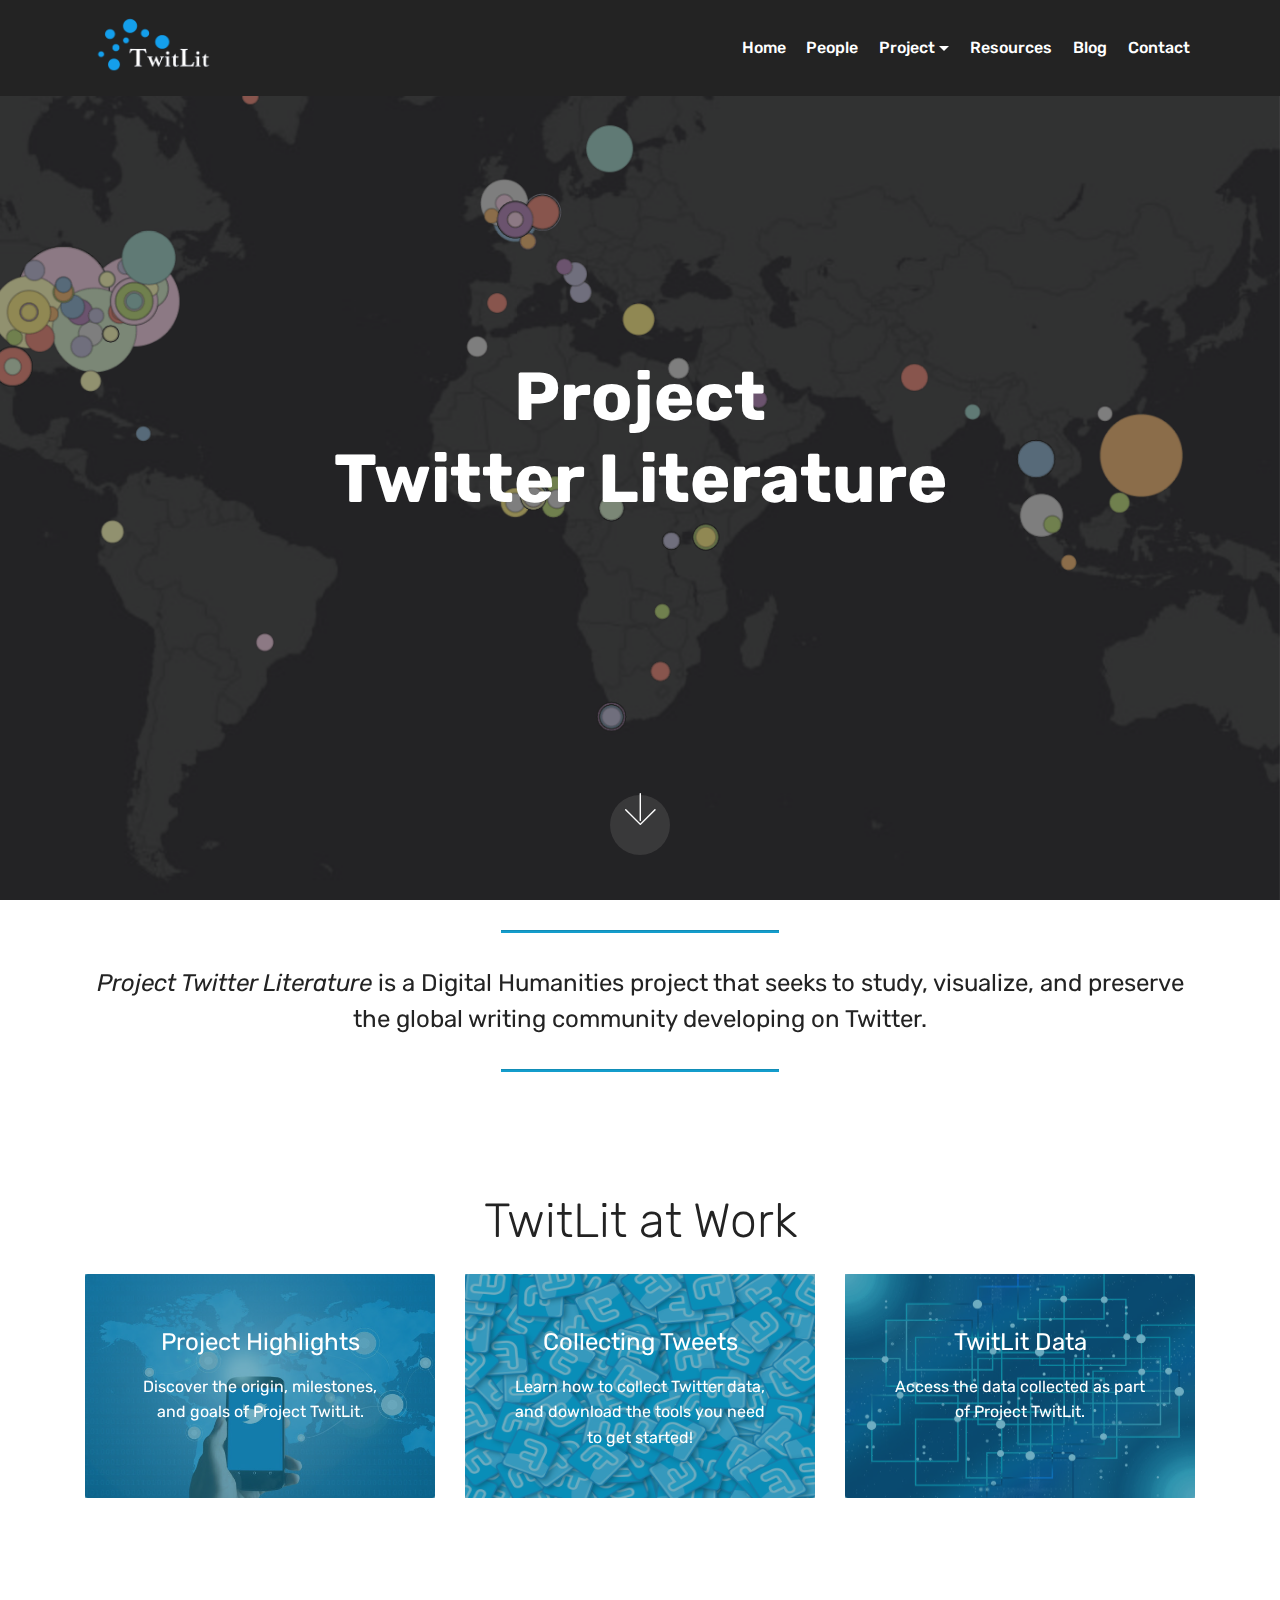
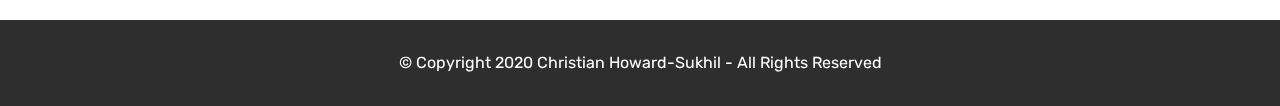
<file: home.html>
<!DOCTYPE html>
<html  >
<head>
  <!-- Site made with Mobirise Website Builder v4.11.6, https://mobirise.com -->
  <meta charset="UTF-8">
  <meta http-equiv="X-UA-Compatible" content="IE=edge">
  <meta name="generator" content="Mobirise v4.11.6, mobirise.com">
  <meta name="viewport" content="width=device-width, initial-scale=1, minimum-scale=1">
  <link rel="shortcut icon" href="assets/images/twitlit-logo-dark-128x69.png" type="image/x-icon">
  <meta name="description" content="Project TwitLit - Landing page
">
  
  <title>Project Twitter Literature</title>
  <link rel="stylesheet" href="assets/web/assets/mobirise-icons/mobirise-icons.css">
  <link rel="stylesheet" href="assets/bootstrap/css/bootstrap.min.css">
  <link rel="stylesheet" href="assets/bootstrap/css/bootstrap-grid.min.css">
  <link rel="stylesheet" href="assets/bootstrap/css/bootstrap-reboot.min.css">
  <link rel="stylesheet" href="assets/tether/tether.min.css">
  <link rel="stylesheet" href="assets/dropdown/css/style.css">
  <link rel="stylesheet" href="assets/theme/css/style.css">
  <link rel="preload" as="style" href="assets/mobirise/css/mbr-additional.css"><link rel="stylesheet" href="assets/mobirise/css/mbr-additional.css" type="text/css">
  
  
  
</head>
<body>
  <section class="menu cid-s5nTbSPzxz" once="menu" id="menu1-4q">

    

    <nav class="navbar navbar-expand beta-menu navbar-dropdown align-items-center navbar-fixed-top navbar-toggleable-sm">
        <button class="navbar-toggler navbar-toggler-right" type="button" data-toggle="collapse" data-target="#navbarSupportedContent" aria-controls="navbarSupportedContent" aria-expanded="false" aria-label="Toggle navigation">
            <div class="hamburger">
                <span></span>
                <span></span>
                <span></span>
                <span></span>
            </div>
        </button>
        <div class="menu-logo">
            <div class="navbar-brand">
                <span class="navbar-logo">
                    <a href="home.html">
                         <img src="assets/images/twitlit-logo-whiteclear-160x86.png" alt="Mobirise" title="" style="height: 5rem;">
                    </a>
                </span>
                
            </div>
        </div>
        <div class="collapse navbar-collapse" id="navbarSupportedContent">
            <ul class="navbar-nav nav-dropdown nav-right" data-app-modern-menu="true"><li class="nav-item">
                    <a class="nav-link link text-white display-4" href="home.html">
                        
                        Home</a>
                </li><li class="nav-item"><a class="nav-link link text-white display-4" href="people.html">
                        
                        People</a></li><li class="nav-item dropdown"><a class="nav-link link dropdown-toggle text-white display-4" href="project.html" data-toggle="dropdown-submenu" aria-expanded="false">
                        
                        Project</a><div class="dropdown-menu"><a class="dropdown-item text-white display-4" href="about.html">About</a><a class="dropdown-item text-white display-4" href="data.html">Data</a><a class="dropdown-item text-white display-4" href="doc.html">Documentation</a><a class="dropdown-item text-white display-4" href="https://github.com/TwitLit/TwitLitSource" target="_blank">GitHub</a></div></li><li class="nav-item"><a class="nav-link link text-white display-4" href="resources.html">
                        
                        Resources</a></li>
                <li class="nav-item">
                    <a class="nav-link link text-white display-4" href="blog.html">Blog</a>
                </li><li class="nav-item"><a class="nav-link link text-white display-4" href="contact.html">Contact</a></li></ul>
            
        </div>
    </nav>
</section>

<section class="engine"><a href="https://mobirise.info">Mobirise</a></section><section class="cid-rNBtHeTj1K mbr-fullscreen mbr-parallax-background" id="header2-i">

    

    <div class="mbr-overlay" style="opacity: 0.5; background-color: rgb(35, 35, 35);"></div>

    <div class="container align-center">
        <div class="row justify-content-md-center">
            <div class="mbr-white col-md-10">
                <h1 class="mbr-section-title mbr-bold pb-3 mbr-fonts-style display-1">
                    Project <br>Twitter Literature</h1>
                
                
                
            </div>
        </div>
    </div>
    <div class="mbr-arrow hidden-sm-down" aria-hidden="true">
        <a href="#next">
            <i class="mbri-down mbr-iconfont"></i>
        </a>
    </div>
</section>

<section class="mbr-section article content9 cid-rNBCaEG2sP" id="content9-o">
    
     

    <div class="container">
        <div class="inner-container" style="width: 100%;">
            <hr class="line" style="width: 25%;">
            <div class="section-text align-center mbr-fonts-style display-5"><em>Project Twitter Literature </em>is a Digital Humanities project that seeks to study, visualize, and preserve the global writing community developing on Twitter.</div>
            <hr class="line" style="width: 25%;">
        </div>
        </div>
</section>

<section class="features13 cid-rNC16mMta9" id="features13-10">

    

    
    <div class="container">
        <h2 class="mbr-section-title pb-3 mbr-fonts-style align-center display-2">TwitLit at Work</h2>

        <div class="media-container-row">
            <div class="card col-12 col-md-6 align-center col-lg-4">
                <div class="card-wrap">
                    <div class="card-img">
                        <a href="page3.html"><img src="assets/images/mbr-740x416.jpg" alt="Mobirise" title=""></a>
                    </div>
                    <div class="card-box p-5">
                        <h4 class="card-title py-2 mbr-fonts-style align-center mbr-white display-5"><a href="about.html" class="text-white">Project Highlights</a></h4>
                        <p class="mbr-text mbr-fonts-style mbr-white display-7">Discover the origin, milestones, and goals of Project TwitLit.<br><br>
                        </p>
                    </div>
                </div>
            </div>
            <div class="card col-12 col-md-6 align-center col-lg-4">
                <div class="card-wrap">
                    <div class="card-img">
                        <a href="assets/files/How To Scrape Twitter.pdf" target="_blank"><img src="assets/images/mbr-744x558.jpg" alt="Mobirise" title=""></a>
                    </div>
                    <div class="card-box p-5">
                        <h4 class="card-title py-2 mbr-fonts-style align-center mbr-white display-5"><a href="doc.html" class="text-white">Collecting Tweets</a></h4>
                        <p class="mbr-text mbr-fonts-style mbr-white display-7">Learn how to collect Twitter data, and download the tools you need to get started! 
                        </p>
                    </div>
                </div>
            </div>
            <div class="card col-12 col-md-6 align-center col-lg-4">
                <div class="card-wrap">
                    <div class="card-img">
                        <a href="page4.html"><img src="assets/images/mbr-1-700x467.jpg" alt="Mobirise" title=""></a>
                    </div>
                    <div class="card-box p-5">
                        <h4 class="card-title py-2 mbr-fonts-style align-center mbr-white display-5"><a href="data.html" class="text-white">TwitLit Data</a></h4>
                        <p class="mbr-text mbr-fonts-style mbr-white display-7">
                            Access the data collected as part of Project TwitLit.<br><br></p>
                    </div>
                </div>
            </div>    
        </div>
    </div>
</section>

<section once="footers" class="cid-rNBqWErBOR" id="footer6-e">

    

    

    <div class="container">
        <div class="media-container-row align-center mbr-white">
            <div class="col-12">
                <p class="mbr-text mb-0 mbr-fonts-style display-7">
                    © Copyright 2020 Christian Howard-Sukhil - All Rights Reserved
                </p>
            </div>
        </div>
    </div>
</section>


  <script src="assets/web/assets/jquery/jquery.min.js"></script>
  <script src="assets/popper/popper.min.js"></script>
  <script src="assets/bootstrap/js/bootstrap.min.js"></script>
  <script src="assets/tether/tether.min.js"></script>
  <script src="assets/smoothscroll/smooth-scroll.js"></script>
  <script src="assets/dropdown/js/nav-dropdown.js"></script>
  <script src="assets/dropdown/js/navbar-dropdown.js"></script>
  <script src="assets/touchswipe/jquery.touch-swipe.min.js"></script>
  <script src="assets/parallax/jarallax.min.js"></script>
  <script src="assets/theme/js/script.js"></script>
  
  
</body>
</html>
</file>
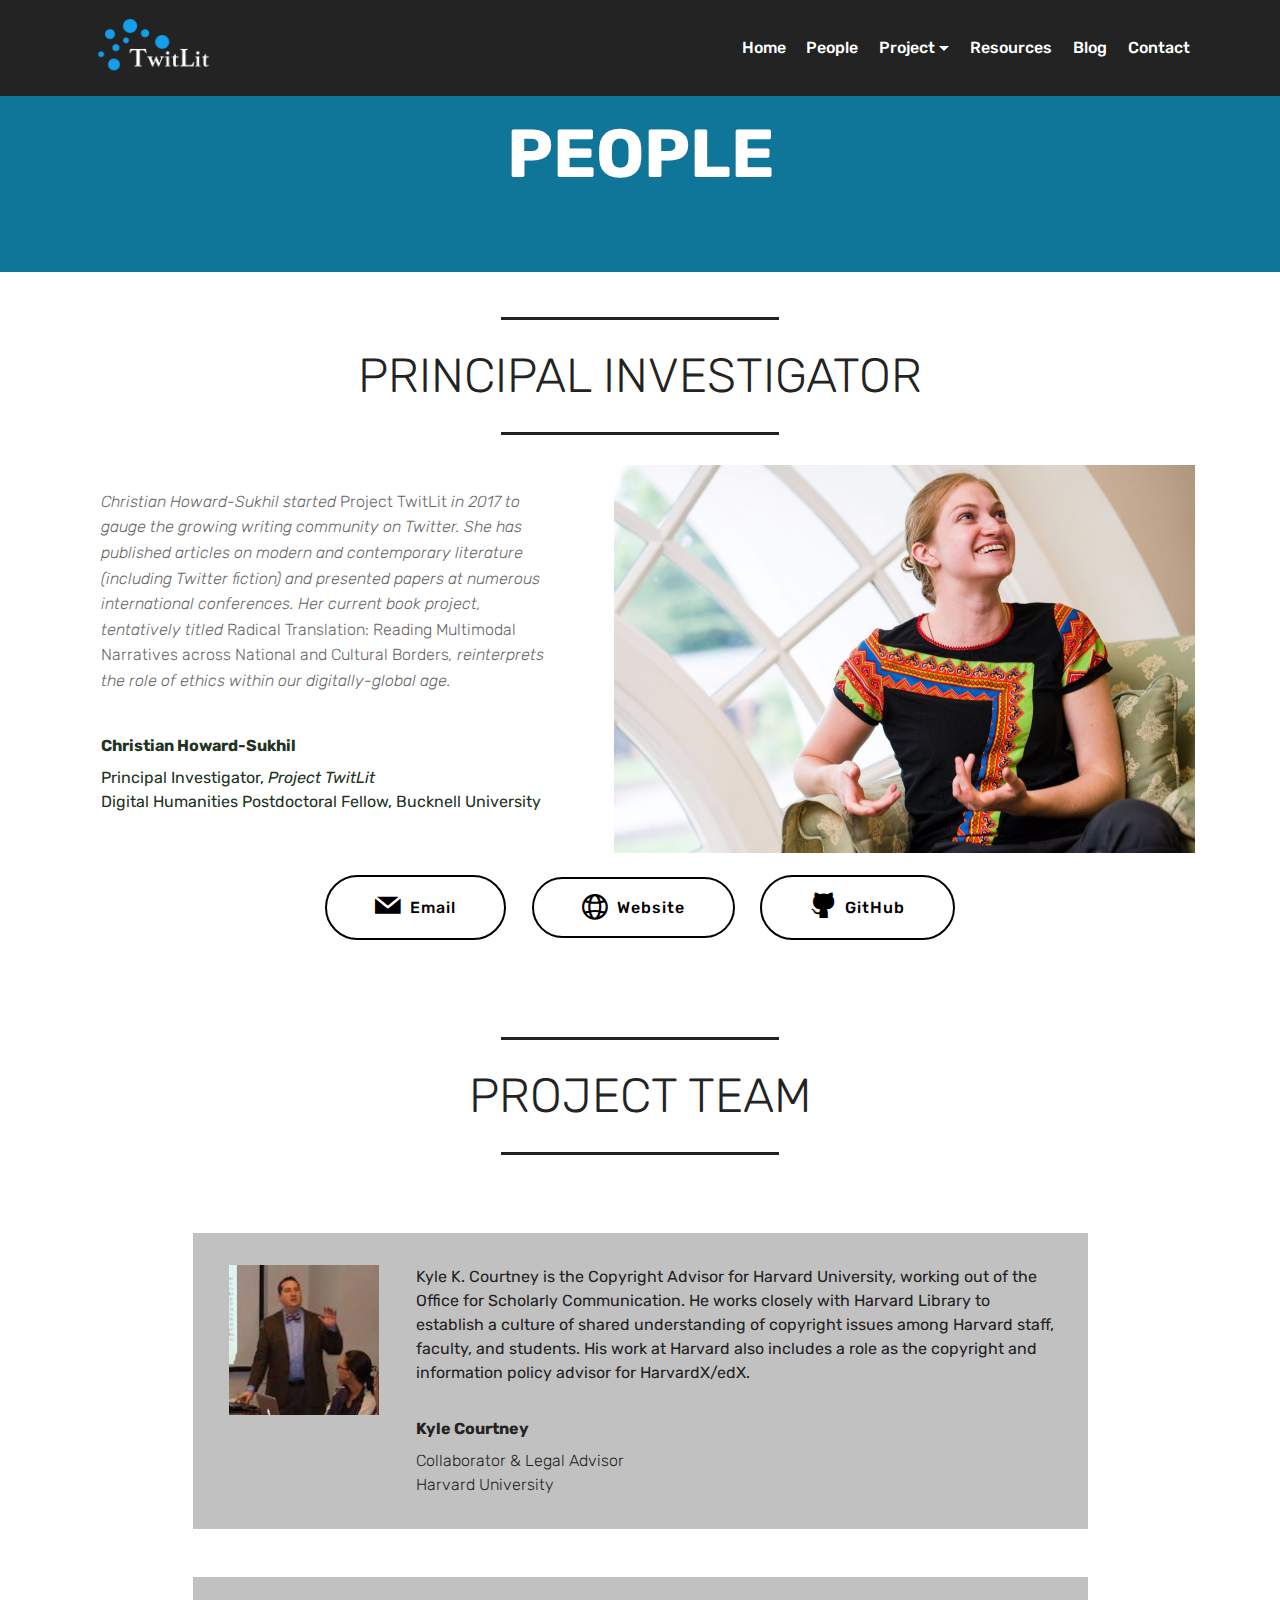
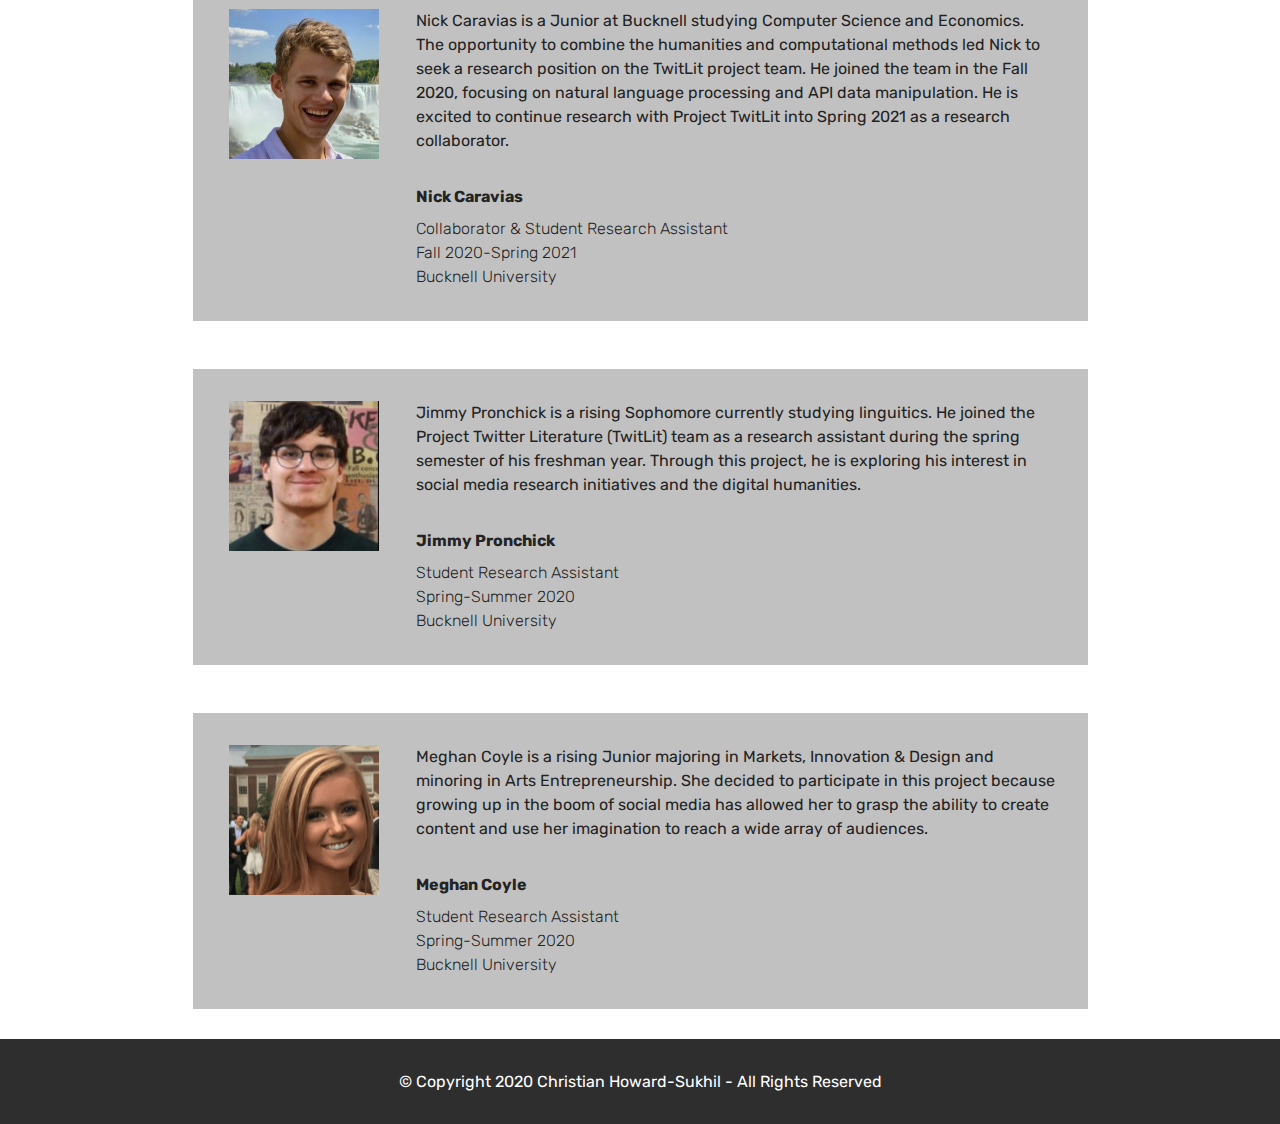
<file: people.html>
<!DOCTYPE html>
<html  >
<head>
  <!-- Site made with Mobirise Website Builder v4.12.2, https://mobirise.com -->
  <meta charset="UTF-8">
  <meta http-equiv="X-UA-Compatible" content="IE=edge">
  <meta name="generator" content="Mobirise v4.12.2, mobirise.com">
  <meta name="viewport" content="width=device-width, initial-scale=1, minimum-scale=1">
  <link rel="shortcut icon" href="assets/images/twitlit-logo-dark-128x69.png" type="image/x-icon">
  <meta name="description" content="Project TwitLit Team">
  
  <title>People</title>
  <link rel="stylesheet" href="assets/web/assets/mobirise-icons2/mobirise2.css">
  <link rel="stylesheet" href="assets/web/assets/mobirise-icons/mobirise-icons.css">
  <link rel="stylesheet" href="assets/bootstrap/css/bootstrap.min.css">
  <link rel="stylesheet" href="assets/bootstrap/css/bootstrap-grid.min.css">
  <link rel="stylesheet" href="assets/bootstrap/css/bootstrap-reboot.min.css">
  <link rel="stylesheet" href="assets/tether/tether.min.css">
  <link rel="stylesheet" href="assets/dropdown/css/style.css">
  <link rel="stylesheet" href="assets/socicon/css/styles.css">
  <link rel="stylesheet" href="assets/theme/css/style.css">
  <link rel="preload" as="style" href="assets/mobirise/css/mbr-additional.css"><link rel="stylesheet" href="assets/mobirise/css/mbr-additional.css" type="text/css">
  
  
  
</head>
<body>
  <section class="menu cid-s5nTbSPzxz" once="menu" id="menu1-4q">

    

    <nav class="navbar navbar-expand beta-menu navbar-dropdown align-items-center navbar-fixed-top navbar-toggleable-sm">
        <button class="navbar-toggler navbar-toggler-right" type="button" data-toggle="collapse" data-target="#navbarSupportedContent" aria-controls="navbarSupportedContent" aria-expanded="false" aria-label="Toggle navigation">
            <div class="hamburger">
                <span></span>
                <span></span>
                <span></span>
                <span></span>
            </div>
        </button>
        <div class="menu-logo">
            <div class="navbar-brand">
                <span class="navbar-logo">
                    <a href="index.html">
                         <img src="assets/images/twitlit-logo-whiteclear-160x86.png" alt="Mobirise" title="" style="height: 5rem;">
                    </a>
                </span>
                
            </div>
        </div>
        <div class="collapse navbar-collapse" id="navbarSupportedContent">
            <ul class="navbar-nav nav-dropdown nav-right" data-app-modern-menu="true"><li class="nav-item">
                    <a class="nav-link link text-white display-4" href="index.html">
                        
                        Home</a>
                </li><li class="nav-item"><a class="nav-link link text-white display-4" href="people.html">
                        
                        People</a></li><li class="nav-item dropdown"><a class="nav-link link dropdown-toggle text-white display-4" href="project.html" data-toggle="dropdown-submenu" aria-expanded="false">
                        
                        Project</a><div class="dropdown-menu"><a class="dropdown-item text-white display-4" href="about.html">About</a><a class="dropdown-item text-white display-4" href="data.html">Data</a><a class="dropdown-item text-white display-4" href="doc.html">Documentation</a><a class="dropdown-item text-white display-4" href="https://github.com/TwitLit/TwitLitSource" target="_blank">GitHub</a></div></li><li class="nav-item"><a class="nav-link link text-white display-4" href="resources.html">
                        
                        Resources</a></li>
                <li class="nav-item">
                    <a class="nav-link link text-white display-4" href="blog.html">Blog</a>
                </li><li class="nav-item"><a class="nav-link link text-white display-4" href="contact.html">Contact</a></li></ul>
            
        </div>
    </nav>
</section>

<section class="engine"><a href="https://mobirise.info/b">how to create your own site for free</a></section><section class="mbr-section content4 cid-s09gQ7kpI6" id="content4-27">

    

    <div class="container">
        <div class="media-container-row">
            <div class="title col-12 col-md-8">
                <h2 class="align-center pb-3 mbr-fonts-style display-1"><strong>
                    PEOPLE</strong></h2>
                
                
            </div>
        </div>
    </div>
</section>

<section class="mbr-section article content9 cid-s08Ytr7zpY" id="content9-1s">
    
     

    <div class="container">
        <div class="inner-container" style="width: 100%;">
            <hr class="line" style="width: 25%;">
            <div class="section-text align-center mbr-fonts-style display-2">
                    PRINCIPAL INVESTIGATOR</div>
            <hr class="line" style="width: 25%;">
        </div>
        </div>
</section>

<section class="testimonials3 cid-s08NZKKPyn" id="testimonials3-1p">

    

    

    <div class="container">
        <div class="media-container-row">
            <div class="media-content px-3 align-self-center mbr-white py-2">
                <p class="mbr-text testimonial-text mbr-fonts-style display-7">
                   Christian Howard-Sukhil started <span style="font-style: normal;">Project TwitLit</span> in 2017 to gauge the growing writing community on Twitter. She has published articles on modern and contemporary literature (including Twitter fiction) and presented papers at numerous international conferences. Her current book project, tentatively titled <span style="font-style: normal;">Radical Translation: Reading Multimodal Narratives across National and Cultural Borders</span>, reinterprets the role of ethics within our digitally-global age.
                </p>
                <p class="mbr-author-name pt-4 mb-2 mbr-fonts-style display-7">Christian Howard-Sukhil</p>
                <p class="mbr-author-desc mbr-fonts-style display-7">Principal Investigator, <em>Project TwitLit</em><br>Digital Humanities Postdoctoral Fellow, Bucknell University</p>
            </div>

            <div class="mbr-figure pl-lg-5" style="width: 130%;">
              <img src="assets/images/20170829-dsc0281-1162x775.jpeg" alt="" title="">
            </div>
        </div>
    </div>
</section>

<section class="mbr-section content8 cid-s096XdW3j3" id="content8-1y">

    

    <div class="container">
        <div class="media-container-row title">
            <div class="col-12 col-md-8">
                <div class="mbr-section-btn align-center"><a class="btn btn-black-outline display-4" href="mailto:cfh008@bucknell.edu"><span class="socicon socicon-mail mbr-iconfont mbr-iconfont-btn"></span>Email</a> <a class="btn btn-black-outline display-4" href="http://christianhoward.org/" target="_blank"><span class="mobi-mbri mobi-mbri-globe-2 mbr-iconfont mbr-iconfont-btn"></span>Website</a> <a class="btn btn-black-outline display-4" href="https://github.com/CHoward345" target="_blank"><span class="socicon socicon-github mbr-iconfont mbr-iconfont-btn"></span>GitHub</a></div>
            </div>
        </div>
    </div>
</section>

<section class="mbr-section article content9 cid-s08Y1AkViz" id="content9-1r">
    
     

    <div class="container">
        <div class="inner-container" style="width: 100%;">
            <hr class="line" style="width: 25%;">
            <div class="section-text align-center mbr-fonts-style display-2">PROJECT TEAM</div>
            <hr class="line" style="width: 25%;">
        </div>
        </div>
</section>

<section class="testimonials4 cid-slaAXsaIhV" id="testimonials4-52">

  

  
  <div class="container">
    
    
    <div class="col-md-10 testimonials-container"> 
      

      
    <div class="testimonials-item">
        <div class="user row">
          <div class="col-lg-3 col-md-4">
            <div class="user_image">
              <img src="assets/images/kylecourtney-151x151.jpg" alt="" title="">
            </div>
          </div>
          <div class="testimonials-caption col-lg-9 col-md-8">
            <div class="user_text ">
              <p class="mbr-fonts-style  display-7">Kyle K. Courtney is the Copyright Advisor for Harvard University, working out of the Office for Scholarly Communication.  He works closely with Harvard Library to establish a culture of shared understanding of copyright issues among Harvard staff, faculty, and students. His work at Harvard also includes a role as the copyright and information policy advisor for HarvardX/edX.</p>
            </div>
            <div class="user_name mbr-bold mbr-fonts-style align-left pt-3 display-7">
                 Kyle Courtney</div>
            <div class="user_desk mbr-light mbr-fonts-style align-left pt-2 display-7">
                 Collaborator &amp; Legal Advisor<br>Harvard University</div>
          </div>
        </div>
      </div><div class="testimonials-item">
        <div class="user row">
          <div class="col-lg-3 col-md-4">
            <div class="user_image">
              <img src="assets/images/nick-caravias-twitlit-photo-300x441.jpeg" alt="" title="">
            </div>
          </div>
          <div class="testimonials-caption col-lg-9 col-md-8">
            <div class="user_text">
              <p class="mbr-fonts-style  display-7">Nick Caravias is a Junior at Bucknell studying Computer Science and Economics. The opportunity to combine the humanities and computational methods led Nick to seek a research position on the TwitLit project team. He joined the team in the Fall 2020, focusing on natural language processing and API data manipulation. He is excited to continue research with Project TwitLit into Spring 2021 as a research collaborator. </p>
            </div>
            <div class="user_name mbr-bold mbr-fonts-style align-left pt-3 display-7">Nick Caravias</div>
            <div class="user_desk mbr-light mbr-fonts-style align-left pt-2 display-7">Collaborator &amp; Student Research Assistant
<div>Fall 2020-Spring 2021
</div><div>Bucknell University</div></div>
          </div>
        </div>
      </div><div class="testimonials-item">
        <div class="user row">
          <div class="col-lg-3 col-md-4">
            <div class="user_image">
              <img src="assets/images/jimmypronchick-twitlit-1-219x329.jpeg" alt="" title="">
            </div>
          </div>
          <div class="testimonials-caption col-lg-9 col-md-8">
            <div class="user_text">
              <p class="mbr-fonts-style  display-7">Jimmy Pronchick is a rising Sophomore currently studying linguitics. He joined the Project Twitter Literature (TwitLit) team as a research assistant during the spring semester of his freshman year. Through this project, he is exploring his interest in social media research initiatives and the digital humanities.</p>
            </div>
            <div class="user_name mbr-bold mbr-fonts-style align-left pt-3 display-7">Jimmy Pronchick</div>
            <div class="user_desk mbr-light mbr-fonts-style align-left pt-2 display-7">Student Research Assistant 
<div>Spring-Summer 2020
</div><div>Bucknell University
</div></div>
          </div>
        </div>
      </div><div class="testimonials-item">
        <div class="user row">
          <div class="col-lg-3 col-md-4">
            <div class="user_image">
              <img src="assets/images/mcoyle-thumb-1-300x329.png" alt="" title="">
            </div>
          </div>
          <div class="testimonials-caption col-lg-9 col-md-8">
            <div class="user_text">
              <p class="mbr-fonts-style  display-7">Meghan Coyle is a rising Junior majoring in Markets, Innovation &amp; Design and minoring in Arts Entrepreneurship. She decided to participate in this project because growing up in the boom of social media has allowed her to grasp the ability to create content and use her imagination to reach a wide array of audiences.&nbsp;</p>
            </div>
            <div class="user_name mbr-bold mbr-fonts-style align-left pt-3 display-7">Meghan Coyle</div>
            <div class="user_desk mbr-light mbr-fonts-style align-left pt-2 display-7">Student Research Assistant 
<div>Spring-Summer 2020
</div><div>Bucknell University</div></div>
          </div>
        </div>
      </div></div>
  </div>
</section>

<section once="footers" class="cid-rNBqWErBOR" id="footer6-1n">

    

    

    <div class="container">
        <div class="media-container-row align-center mbr-white">
            <div class="col-12">
                <p class="mbr-text mb-0 mbr-fonts-style display-7">
                    © Copyright 2020 Christian Howard-Sukhil - All Rights Reserved
                </p>
            </div>
        </div>
    </div>
</section>


  <script src="assets/web/assets/jquery/jquery.min.js"></script>
  <script src="assets/popper/popper.min.js"></script>
  <script src="assets/bootstrap/js/bootstrap.min.js"></script>
  <script src="assets/tether/tether.min.js"></script>
  <script src="assets/dropdown/js/nav-dropdown.js"></script>
  <script src="assets/dropdown/js/navbar-dropdown.js"></script>
  <script src="assets/touchswipe/jquery.touch-swipe.min.js"></script>
  <script src="assets/smoothscroll/smooth-scroll.js"></script>
  <script src="assets/theme/js/script.js"></script>
  
  
</body>
</html>
</file>
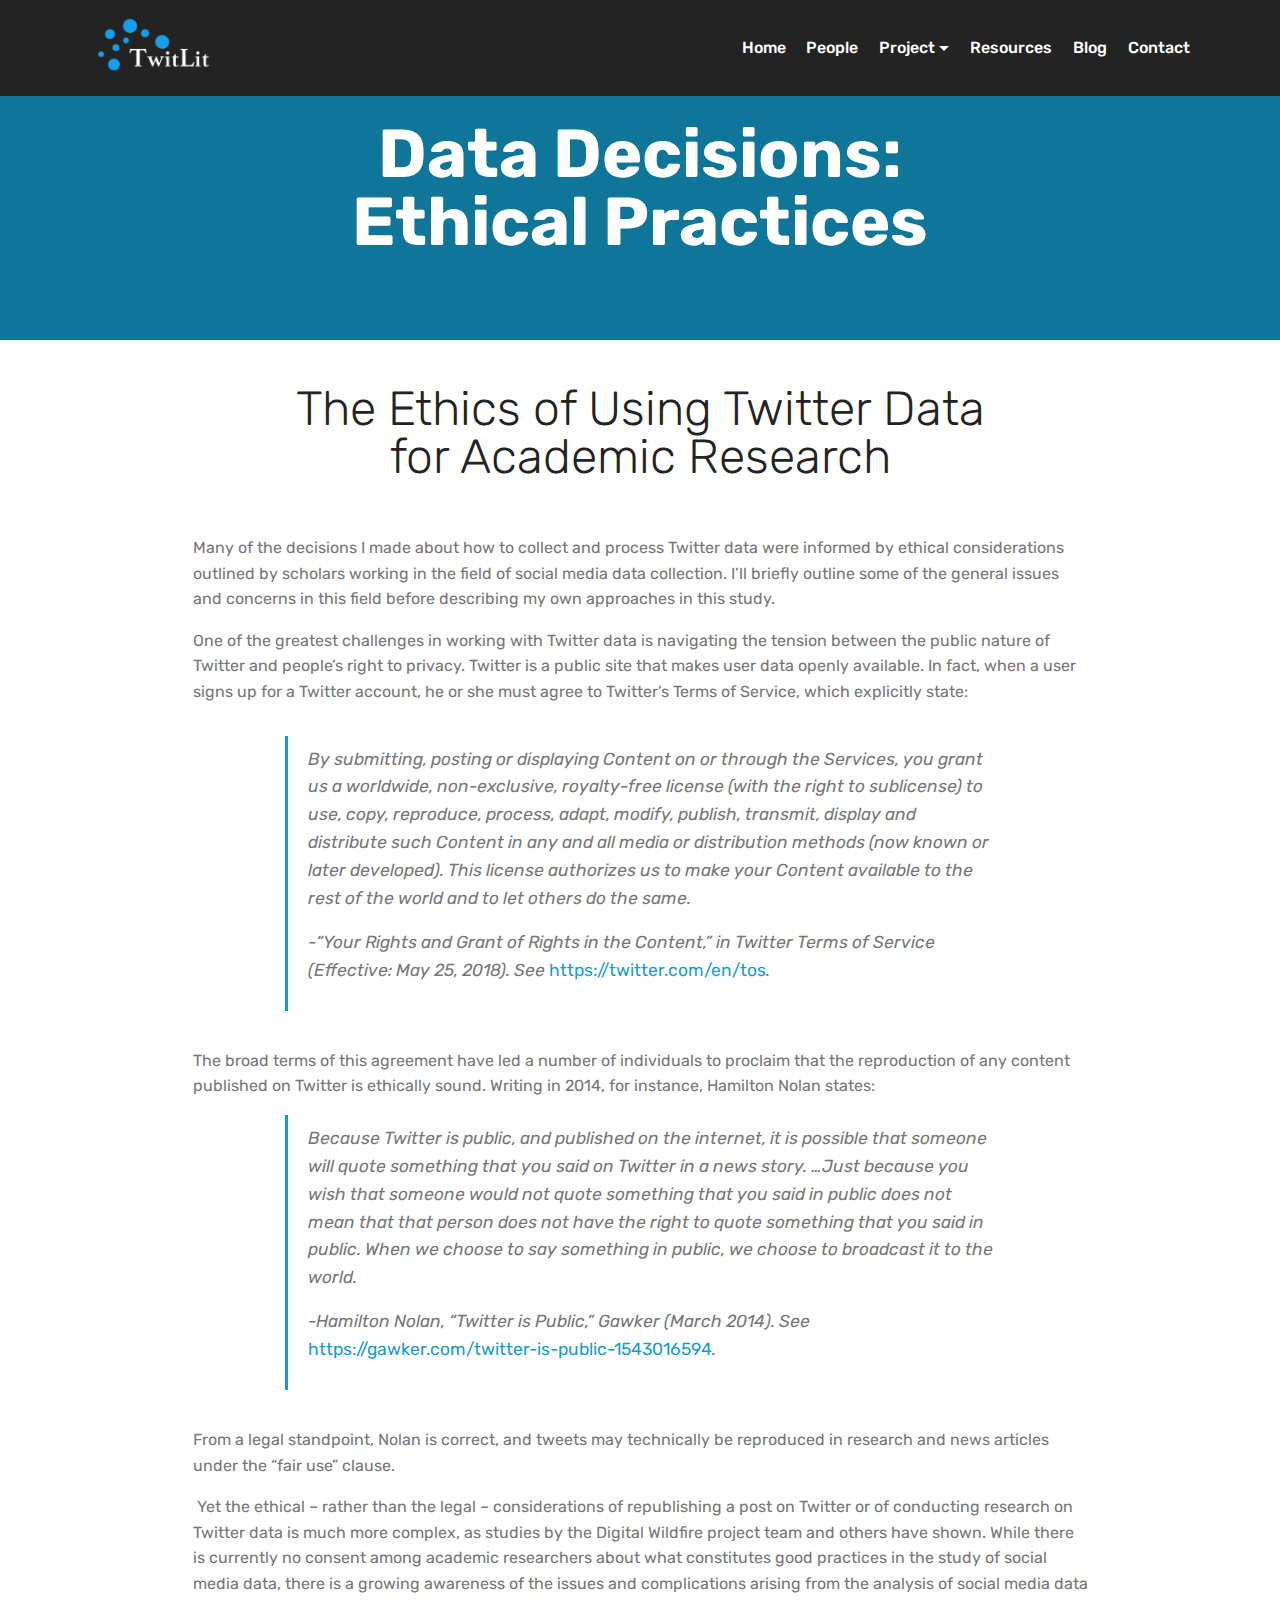
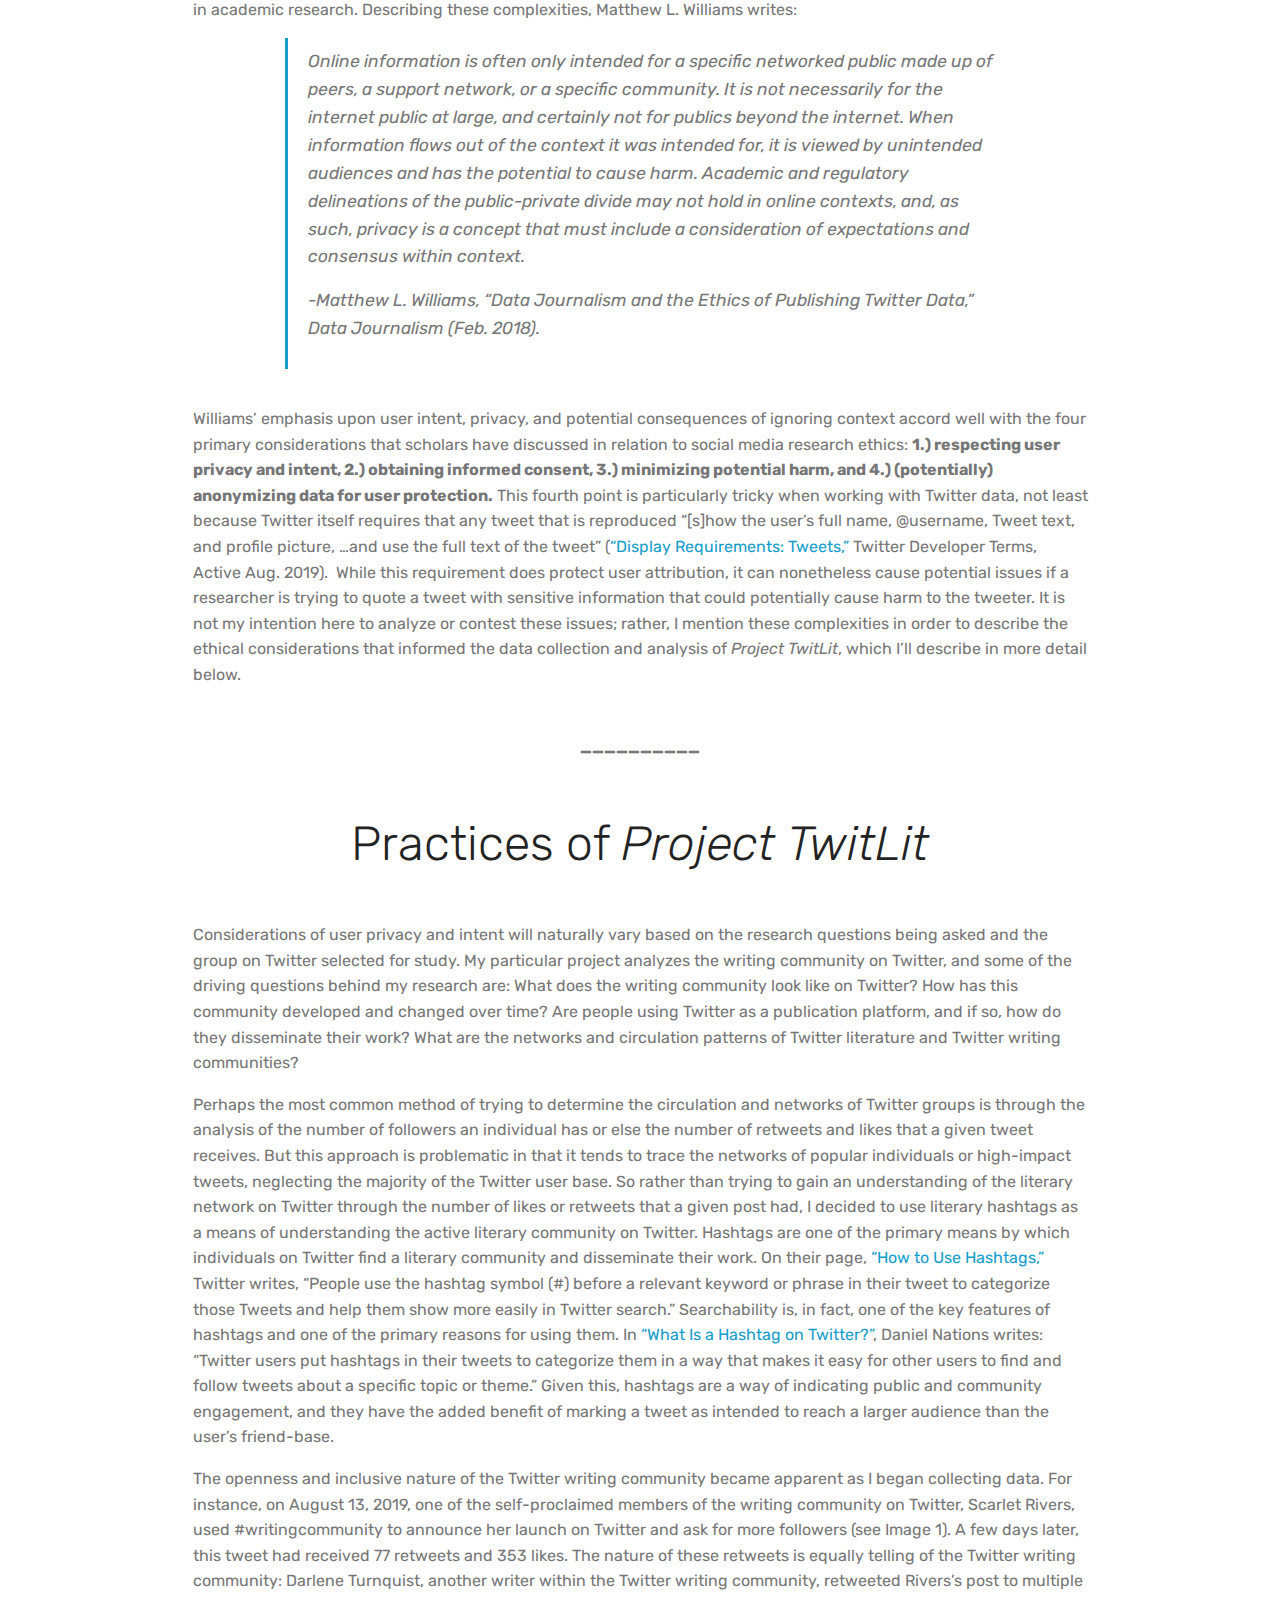
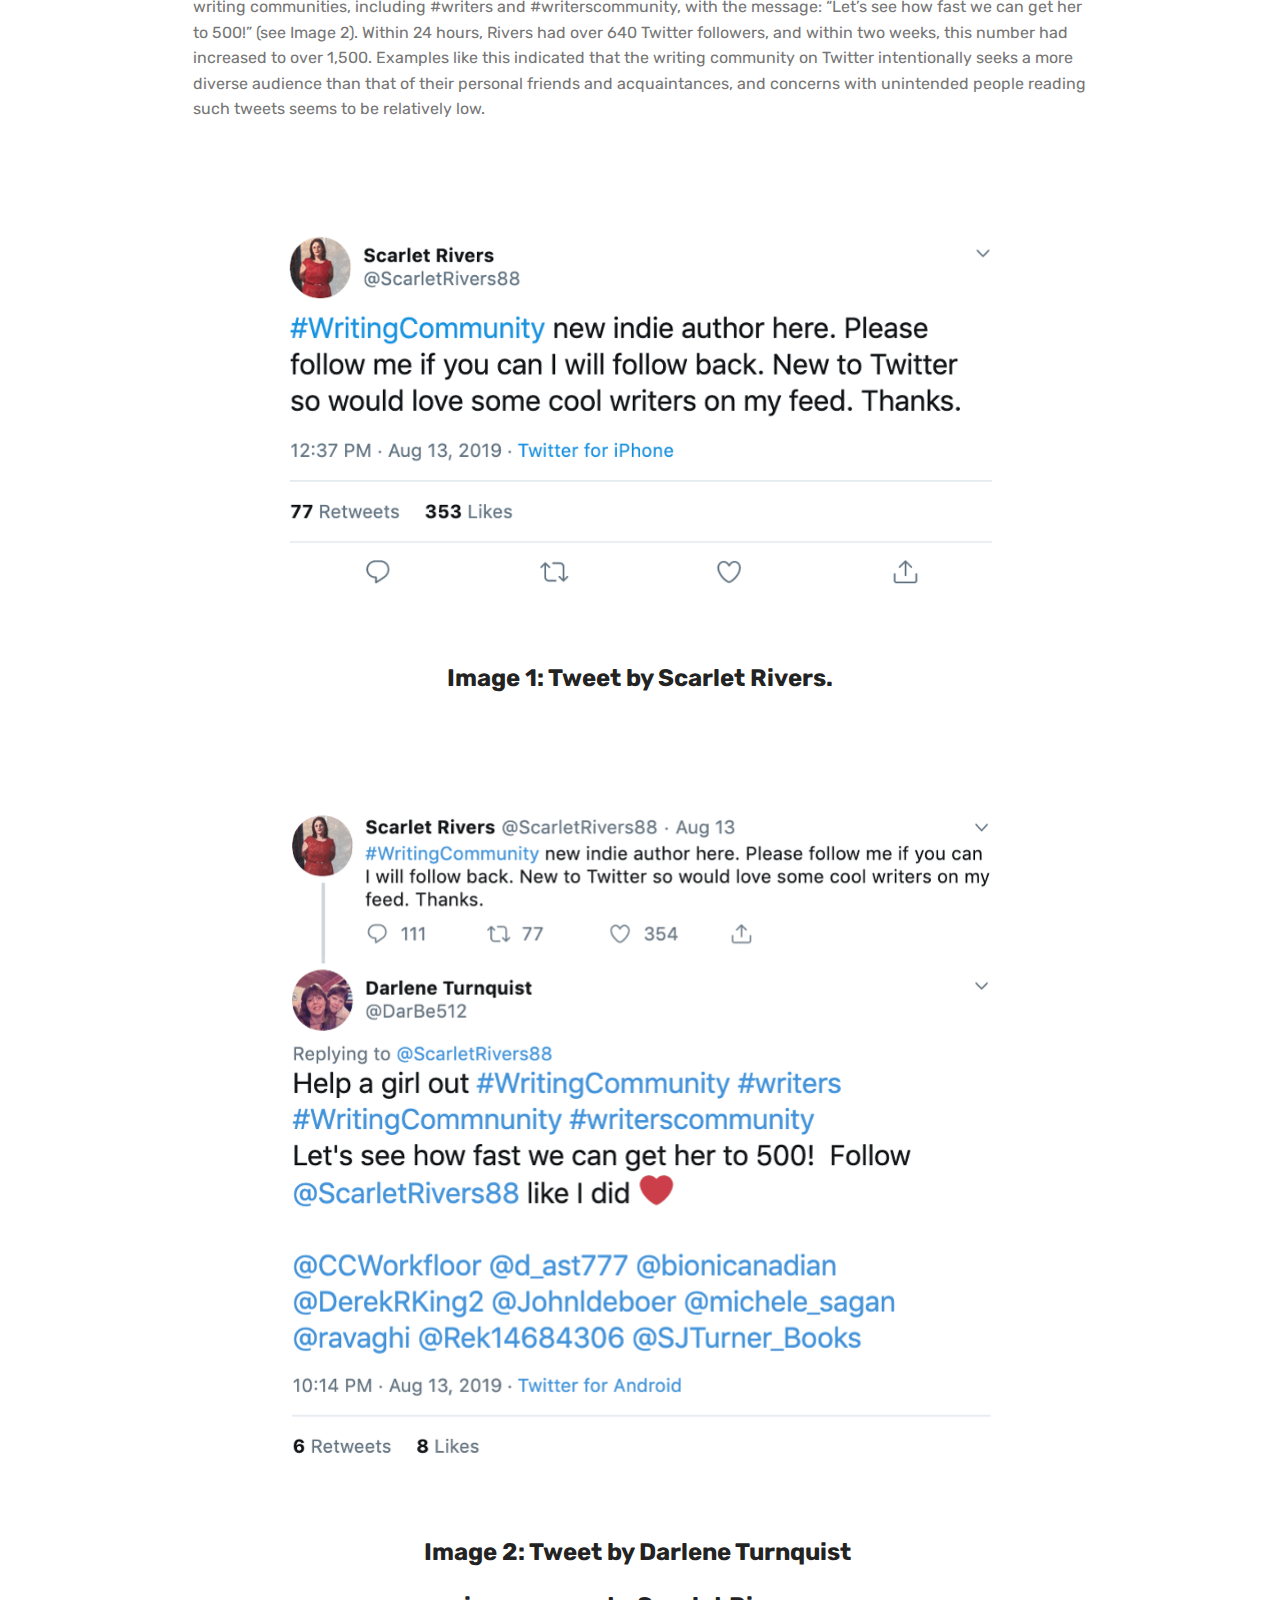
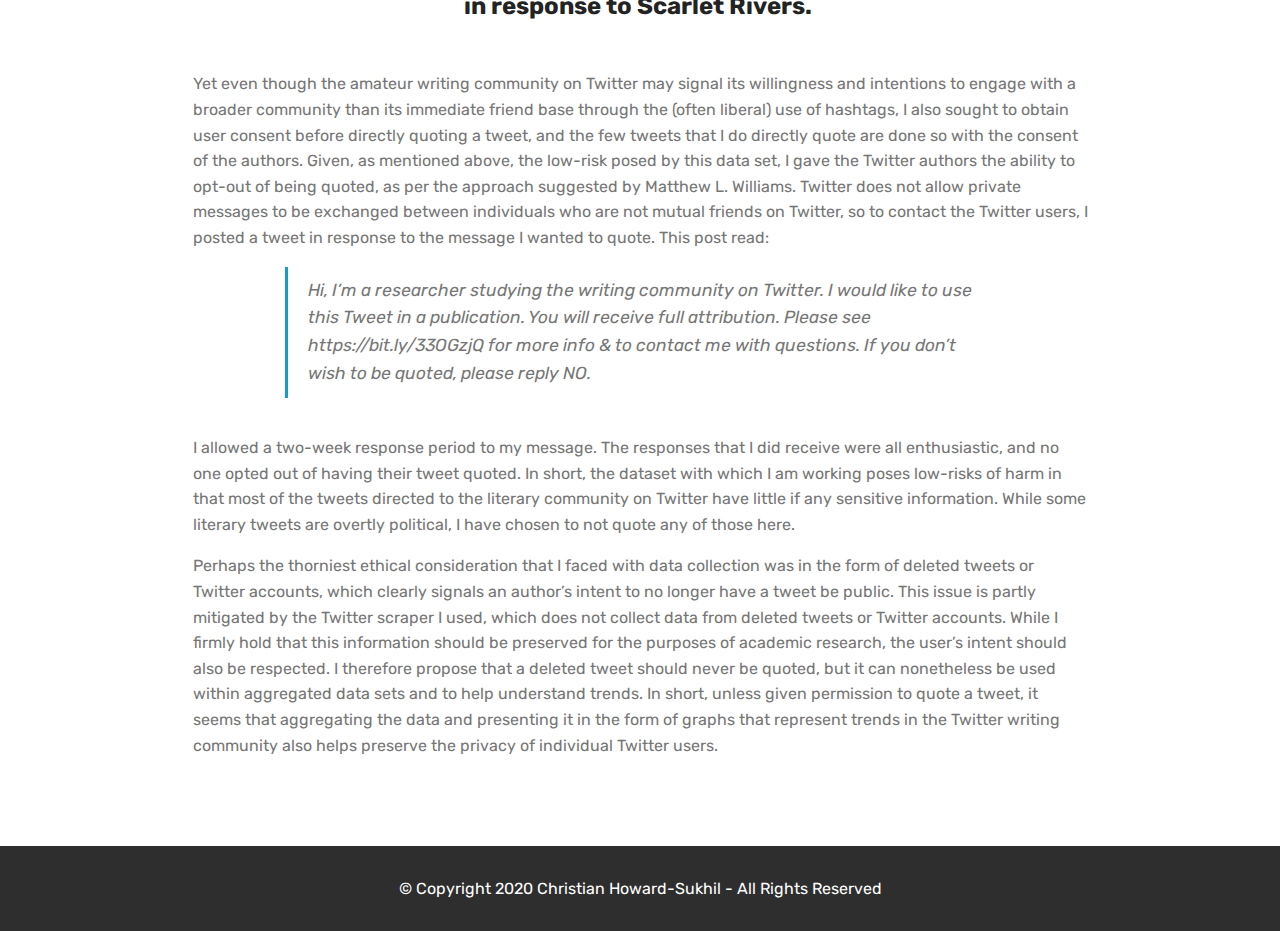
<file: practices.html>
<!DOCTYPE html>
<html  >
<head>
  <!-- Site made with Mobirise Website Builder v4.12.2, https://mobirise.com -->
  <meta charset="UTF-8">
  <meta http-equiv="X-UA-Compatible" content="IE=edge">
  <meta name="generator" content="Mobirise v4.12.2, mobirise.com">
  <meta name="viewport" content="width=device-width, initial-scale=1, minimum-scale=1">
  <link rel="shortcut icon" href="assets/images/twitlit-logo-dark-128x69.png" type="image/x-icon">
  <meta name="description" content="Description of the ethical and practical data practices used in Project TwitLit.">
  
  <title>Practices of Project</title>
  <link rel="stylesheet" href="assets/web/assets/mobirise-icons/mobirise-icons.css">
  <link rel="stylesheet" href="assets/bootstrap/css/bootstrap.min.css">
  <link rel="stylesheet" href="assets/bootstrap/css/bootstrap-grid.min.css">
  <link rel="stylesheet" href="assets/bootstrap/css/bootstrap-reboot.min.css">
  <link rel="stylesheet" href="assets/tether/tether.min.css">
  <link rel="stylesheet" href="assets/dropdown/css/style.css">
  <link rel="stylesheet" href="assets/theme/css/style.css">
  <link rel="preload" as="style" href="assets/mobirise/css/mbr-additional.css"><link rel="stylesheet" href="assets/mobirise/css/mbr-additional.css" type="text/css">
  
  
  
</head>
<body>
  <section class="menu cid-s5nTbSPzxz" once="menu" id="menu1-4q">

    

    <nav class="navbar navbar-expand beta-menu navbar-dropdown align-items-center navbar-fixed-top navbar-toggleable-sm">
        <button class="navbar-toggler navbar-toggler-right" type="button" data-toggle="collapse" data-target="#navbarSupportedContent" aria-controls="navbarSupportedContent" aria-expanded="false" aria-label="Toggle navigation">
            <div class="hamburger">
                <span></span>
                <span></span>
                <span></span>
                <span></span>
            </div>
        </button>
        <div class="menu-logo">
            <div class="navbar-brand">
                <span class="navbar-logo">
                    <a href="index.html">
                         <img src="assets/images/twitlit-logo-whiteclear-160x86.png" alt="Mobirise" title="" style="height: 5rem;">
                    </a>
                </span>
                
            </div>
        </div>
        <div class="collapse navbar-collapse" id="navbarSupportedContent">
            <ul class="navbar-nav nav-dropdown nav-right" data-app-modern-menu="true"><li class="nav-item">
                    <a class="nav-link link text-white display-4" href="index.html">
                        
                        Home</a>
                </li><li class="nav-item"><a class="nav-link link text-white display-4" href="people.html">
                        
                        People</a></li><li class="nav-item dropdown"><a class="nav-link link dropdown-toggle text-white display-4" href="project.html" data-toggle="dropdown-submenu" aria-expanded="false">
                        
                        Project</a><div class="dropdown-menu"><a class="dropdown-item text-white display-4" href="about.html">About</a><a class="dropdown-item text-white display-4" href="data.html">Data</a><a class="dropdown-item text-white display-4" href="doc.html">Documentation</a><a class="dropdown-item text-white display-4" href="https://github.com/TwitLit/TwitLitSource" target="_blank">GitHub</a></div></li><li class="nav-item"><a class="nav-link link text-white display-4" href="resources.html">
                        
                        Resources</a></li>
                <li class="nav-item">
                    <a class="nav-link link text-white display-4" href="blog.html">Blog</a>
                </li><li class="nav-item"><a class="nav-link link text-white display-4" href="contact.html">Contact</a></li></ul>
            
        </div>
    </nav>
</section>

<section class="engine"><a href="https://mobirise.info/h">create your own web page for free</a></section><section class="mbr-section content5 cid-s5khOPmWbH" id="content5-38">

    

    

    <div class="container">
        <div class="media-container-row">
            <div class="title col-12 col-md-8">
                <h2 class="align-center mbr-bold mbr-white pb-3 mbr-fonts-style display-1">
                    Data Decisions: Ethical Practices</h2>
                
                
                
            </div>
        </div>
    </div>
</section>

<section class="mbr-section content4 cid-s5khXsU7rQ" id="content4-39">

    

    <div class="container">
        <div class="media-container-row">
            <div class="title col-12 col-md-8">
                <h2 class="align-center pb-3 mbr-fonts-style display-2">
                    The Ethics of Using Twitter Data for Academic Research</h2>
                
                
            </div>
        </div>
    </div>
</section>

<section class="mbr-section article content1 cid-s5kingoWO8" id="content1-3b">
    
     

    <div class="container">
        <div class="media-container-row">
            <div class="mbr-text col-12 mbr-fonts-style display-7 col-md-10"><p>Many of the decisions I made about how to collect and process Twitter data were informed by ethical considerations outlined by scholars working in the field of social media data collection. I’ll briefly outline some of the general issues and concerns in this field before describing my own approaches in this study.
</p><p>One of the greatest challenges in working with Twitter data is navigating the tension between the public nature of Twitter and people’s right to privacy. Twitter is a public site that makes user data openly available. In fact, when a user signs up for a Twitter account, he or she must agree to Twitter’s Terms of Service, which explicitly state: 
</p></div>
        </div>
    </div>
</section>

<section class="mbr-section article content1 cid-s5kiod5Ygs" id="content2-3c">

     

    <div class="container">
        <div class="media-container-row">
            <div class="mbr-text col-12 col-md-8 mbr-fonts-style display-7">
                <blockquote><p>By submitting, posting or displaying Content on or through the Services, you grant us a worldwide, non-exclusive, royalty-free license (with the right to sublicense) to use, copy, reproduce, process, adapt, modify, publish, transmit, display and distribute such Content in any and all media or distribution methods (now known or later developed). This license authorizes us to make your Content available to the rest of the world and to let others do the same. &nbsp;</p><p>-“Your Rights and Grant of Rights in the Content,” in Twitter Terms of Service (Effective: May 25, 2018). See <a href="https://gawker.com/twitter-is-public-1543016594" target="_blank">https://twitter.com/en/tos</a>.</p></blockquote>
            </div>
        </div>
    </div>
</section>

<section class="mbr-section article content1 cid-s5kjaxXzwb" id="content1-3f">
    
     

    <div class="container">
        <div class="media-container-row">
            <div class="mbr-text col-12 mbr-fonts-style display-7 col-md-10"><p>The broad terms of this agreement have led a number of individuals to proclaim that the reproduction of any content published on Twitter is ethically sound. Writing in 2014, for instance, Hamilton Nolan states:&nbsp;</p></div>
        </div>
    </div>
</section>

<section class="mbr-section article content1 cid-s5kipeGVBd" id="content2-3d">

     

    <div class="container">
        <div class="media-container-row">
            <div class="mbr-text col-12 col-md-8 mbr-fonts-style display-7">
                <blockquote><p>Because Twitter is public, and published on the internet, it is possible that someone will quote something that you said on Twitter in a news story. …Just because you wish that someone would not quote something that you said in public does not mean that that person does not have the right to quote something that you said in public. When we choose to say something in public, we choose to broadcast it to the world.&nbsp;</p><p>-Hamilton Nolan, “Twitter is Public,” Gawker (March 2014). See <a href="https://gawker.com/twitter-is-public-1543016594" target="_blank">https://gawker.com/twitter-is-public-1543016594</a>.</p></blockquote>
            </div>
        </div>
    </div>
</section>

<section class="mbr-section article content1 cid-s5kjbxBsUQ" id="content1-3g">
    
     

    <div class="container">
        <div class="media-container-row">
            <div class="mbr-text col-12 mbr-fonts-style display-7 col-md-10"><p>From a legal standpoint, Nolan is correct, and tweets may technically be reproduced in research and news articles under the “fair use” clause.
</p><p>&nbsp;Yet the ethical – rather than the legal – considerations of republishing a post on Twitter or of conducting research on Twitter data is much more complex, as studies by the Digital Wildfire project team and others have shown.  While there is currently no consent among academic researchers about what constitutes good practices in the study of social media data, there is a growing awareness of the issues and complications arising from the analysis of social media data in academic research. Describing these complexities, Matthew L. Williams writes:
</p></div>
        </div>
    </div>
</section>

<section class="mbr-section article content1 cid-s5kjc9LgKF" id="content2-3h">

     

    <div class="container">
        <div class="media-container-row">
            <div class="mbr-text col-12 col-md-8 mbr-fonts-style display-7">
                <blockquote><p>Online information is often only intended for a specific networked public made up of peers, a support network, or a specific community. It is not necessarily for the internet public at large, and certainly not for publics beyond the internet. When information flows out of the context it was intended for, it is viewed by unintended audiences and has the potential to cause harm. Academic and regulatory delineations of the public-private divide may not hold in online contexts, and, as such, privacy is a concept that must include a consideration of expectations and consensus within context.&nbsp;</p><p>-Matthew L. Williams, “Data Journalism and the Ethics of Publishing Twitter Data,” Data Journalism (Feb. 2018).</p></blockquote>
            </div>
        </div>
    </div>
</section>

<section class="mbr-section article content1 cid-s5kjcT46Ji" id="content1-3i">
    
     

    <div class="container">
        <div class="media-container-row">
            <div class="mbr-text col-12 mbr-fonts-style display-7 col-md-10"><p>Williams’ emphasis upon user intent, privacy, and potential consequences of ignoring context accord well with the four primary considerations that scholars have discussed in relation to social media research ethics: <strong>1.) respecting user privacy and intent, 2.) obtaining informed consent, 3.) minimizing potential harm, and 4.) (potentially) anonymizing data for user protection.</strong> This fourth point is particularly tricky when working with Twitter data, not least because Twitter itself requires that any tweet that is reproduced “[s]how the user’s full name, @username, Tweet text, and profile picture, …and use the full text of the tweet” (<a href="https://developer.twitter.com/en/developer-terms/display-requirements.html" target="_blank">“Display Requirements: Tweets,”</a> Twitter Developer Terms, Active Aug. 2019). &nbsp;While this requirement does protect user attribution, it can nonetheless cause potential issues if a researcher is trying to quote a tweet with sensitive information that could potentially cause harm to the tweeter.  It is not my intention here to analyze or contest these issues; rather, I mention these complexities in order to describe the ethical considerations that informed the data collection and analysis of <em>Project TwitLit</em>, which I’ll describe in more detail below.</p></div>
        </div>
    </div>
</section>

<section class="mbr-section article content1 cid-s5kjfTEnkh" id="content1-3j">
    
     

    <div class="container">
        <div class="media-container-row">
            <div class="mbr-text col-12 mbr-fonts-style display-7 col-md-8"><p><strong>__________</strong></p></div>
        </div>
    </div>
</section>

<section class="mbr-section content4 cid-s5kils6k0X" id="content4-3a">

    

    <div class="container">
        <div class="media-container-row">
            <div class="title col-12 col-md-8">
                <h2 class="align-center pb-3 mbr-fonts-style display-2">Practices of <em>Project TwitLit</em></h2>
                
                
            </div>
        </div>
    </div>
</section>

<section class="mbr-section article content1 cid-s5kiqjzt3S" id="content1-3e">
    
     

    <div class="container">
        <div class="media-container-row">
            <div class="mbr-text col-12 mbr-fonts-style display-7 col-md-10"><p>Considerations of user privacy and intent will naturally vary based on the research questions being asked and the group on Twitter selected for study. My particular project analyzes the writing community on Twitter, and some of the driving questions behind my research are: What does the writing community look like on Twitter? How has this community developed and changed over time? Are people using Twitter as a publication platform, and if so, how do they disseminate their work? What are the networks and circulation patterns of Twitter literature and Twitter writing communities?
</p><p>Perhaps the most common method of trying to determine the circulation and networks of Twitter groups is through the analysis of the number of followers an individual has or else the number of retweets and likes that a given tweet receives.  But this approach is problematic in that it tends to trace the networks of popular individuals or high-impact tweets, neglecting the majority of the Twitter user base. So rather than trying to gain an understanding of the literary network on Twitter through the number of likes or retweets that a given post had, I decided to use literary hashtags as a means of understanding the active literary community on Twitter. Hashtags are one of the primary means by which individuals on Twitter find a literary community and disseminate their work. On their page, <a href="https://help.twitter.com/en/using-twitter/how-to-use-hashtags" target="_blank">“How to Use Hashtags,”</a> Twitter writes, “People use the hashtag symbol (#) before a relevant keyword or phrase in their tweet to categorize those Tweets and help them show more easily in Twitter search.”  Searchability is, in fact, one of the key features of hashtags and one of the primary reasons for using them. In <a href="https://www.lifewire.com/what-is-a-hashtag-on-twitter-3486592" target="_blank">“What Is a Hashtag on Twitter?”</a>, Daniel Nations writes: “Twitter users put hashtags in their tweets to categorize them in a way that makes it easy for other users to find and follow tweets about a specific topic or theme.”  Given this, hashtags are a way of indicating public and community engagement, and they have the added benefit of marking a tweet as intended to reach a larger audience than the user’s friend-base.
</p><p>The openness and inclusive nature of the Twitter writing community became apparent as I began collecting data. For instance, on August 13, 2019, one of the self-proclaimed members of the writing community on Twitter, Scarlet Rivers, used #writingcommunity to announce her launch on Twitter and ask for more followers (see Image 1). A few days later, this tweet had received 77 retweets and 353 likes. The nature of these retweets is equally telling of the Twitter writing community: Darlene Turnquist, another writer within the Twitter writing community, retweeted Rivers’s post to multiple writing communities, including #writers and #writerscommunity, with the message: “Let’s see how fast we can get her to 500!” (see Image 2). Within 24 hours, Rivers had over 640 Twitter followers, and within two weeks, this number had increased to over 1,500. Examples like this indicated that the writing community on Twitter intentionally seeks a more diverse audience than that of their personal friends and acquaintances, and concerns with unintended people reading such tweets seems to be relatively low.
</p></div>
        </div>
    </div>
</section>

<section class="cid-s5kwFtYYGz" id="image1-3p">

    

    <figure class="mbr-figure container">
        <div class="image-block" style="width: 66%;">
            <img src="assets/images/image1-sriverstweet-826x418.png" width="1400" alt="Mobirise" title="">
            
        </div>
    </figure>
</section>

<section class="mbr-section article content1 cid-s5kx7uoTHi" id="content1-3r">
    
     

    <div class="container">
        <div class="media-container-row">
            <div class="mbr-text col-12 mbr-fonts-style display-5 col-md-8"><p><strong>Image 1: Tweet by Scarlet Rivers.
</strong></p></div>
        </div>
    </div>
</section>

<section class="cid-s5kwGcqfDq" id="image1-3q">

    

    <figure class="mbr-figure container">
        <div class="image-block" style="width: 66%;">
            <img src="assets/images/image2-dturnquisttweet-732x668.png" width="1400" alt="Mobirise" title="">
            
        </div>
    </figure>
</section>

<section class="mbr-section article content1 cid-s5kxlSpZ0a" id="content1-3t">
    
     

    <div class="container">
        <div class="media-container-row">
            <div class="mbr-text col-12 mbr-fonts-style display-5 col-md-8"><p><strong>Image 2: Tweet by Darlene Turnquist&nbsp;</strong></p><p><strong>in response to Scarlet Rivers.&nbsp;</strong></p></div>
        </div>
    </div>
</section>

<section class="mbr-section article content1 cid-s5kvt5Ez6x" id="content1-3k">
    
     

    <div class="container">
        <div class="media-container-row">
            <div class="mbr-text col-12 mbr-fonts-style display-7 col-md-10"><p>Yet even though the amateur writing community on Twitter may signal its willingness and intentions to engage with a broader community than its immediate friend base through the (often liberal) use of hashtags, I also sought to obtain user consent before directly quoting a tweet, and the few tweets that I do directly quote are done so with the consent of the authors. Given, as mentioned above, the low-risk posed by this data set, I gave the Twitter authors the ability to opt-out of being quoted, as per the approach suggested by Matthew L. Williams. Twitter does not allow private messages to be exchanged between individuals who are not mutual friends on Twitter, so to contact the Twitter users, I posted a tweet in response to the message I wanted to quote. This post read: 
</p></div>
        </div>
    </div>
</section>

<section class="mbr-section article content1 cid-s5kvxs6Kcd" id="content2-3l">

     

    <div class="container">
        <div class="media-container-row">
            <div class="mbr-text col-12 col-md-8 mbr-fonts-style display-7">
                <blockquote>Hi, I’m a researcher studying the writing community on Twitter. I would like to use this Tweet in a publication. You will receive full attribution. Please see https://bit.ly/33OGzjQ for more info &amp; to contact me with questions. If you don’t wish to be quoted, please reply NO. 
</blockquote>
            </div>
        </div>
    </div>
</section>

<section class="mbr-section article content1 cid-s5kvyjdvrD" id="content1-3m">
    
     

    <div class="container">
        <div class="media-container-row">
            <div class="mbr-text col-12 mbr-fonts-style display-7 col-md-10"><p>I allowed a two-week response period to my message. The responses that I did receive were all enthusiastic, and no one opted out of having their tweet quoted. In short, the dataset with which I am working poses low-risks of harm in that most of the tweets directed to the literary community on Twitter have little if any sensitive information. While some literary tweets are overtly political, I have chosen to not quote any of those here. 
</p><p>Perhaps the thorniest ethical consideration that I faced with data collection was in the form of deleted tweets or Twitter accounts, which clearly signals an author’s intent to no longer have a tweet be public. This issue is partly mitigated by the Twitter scraper I used, which does not collect data from deleted tweets or Twitter accounts. While I firmly hold that this information should be preserved for the purposes of academic research, the user’s intent should also be respected. I therefore propose that a deleted tweet should never be quoted, but it can nonetheless be used within aggregated data sets and to help understand trends. In short, unless given permission to quote a tweet, it seems that aggregating the data and presenting it in the form of graphs that represent trends in the Twitter writing community also helps preserve the privacy of individual Twitter users.
</p><p><strong><br></strong></p></div>
        </div>
    </div>
</section>

<section once="footers" class="cid-rNBqWErBOR" id="footer6-35">

    

    

    <div class="container">
        <div class="media-container-row align-center mbr-white">
            <div class="col-12">
                <p class="mbr-text mb-0 mbr-fonts-style display-7">
                    © Copyright 2020 Christian Howard-Sukhil - All Rights Reserved
                </p>
            </div>
        </div>
    </div>
</section>


  <script src="assets/web/assets/jquery/jquery.min.js"></script>
  <script src="assets/popper/popper.min.js"></script>
  <script src="assets/bootstrap/js/bootstrap.min.js"></script>
  <script src="assets/tether/tether.min.js"></script>
  <script src="assets/smoothscroll/smooth-scroll.js"></script>
  <script src="assets/dropdown/js/nav-dropdown.js"></script>
  <script src="assets/dropdown/js/navbar-dropdown.js"></script>
  <script src="assets/touchswipe/jquery.touch-swipe.min.js"></script>
  <script src="assets/theme/js/script.js"></script>
  
  
</body>
</html>
</file>
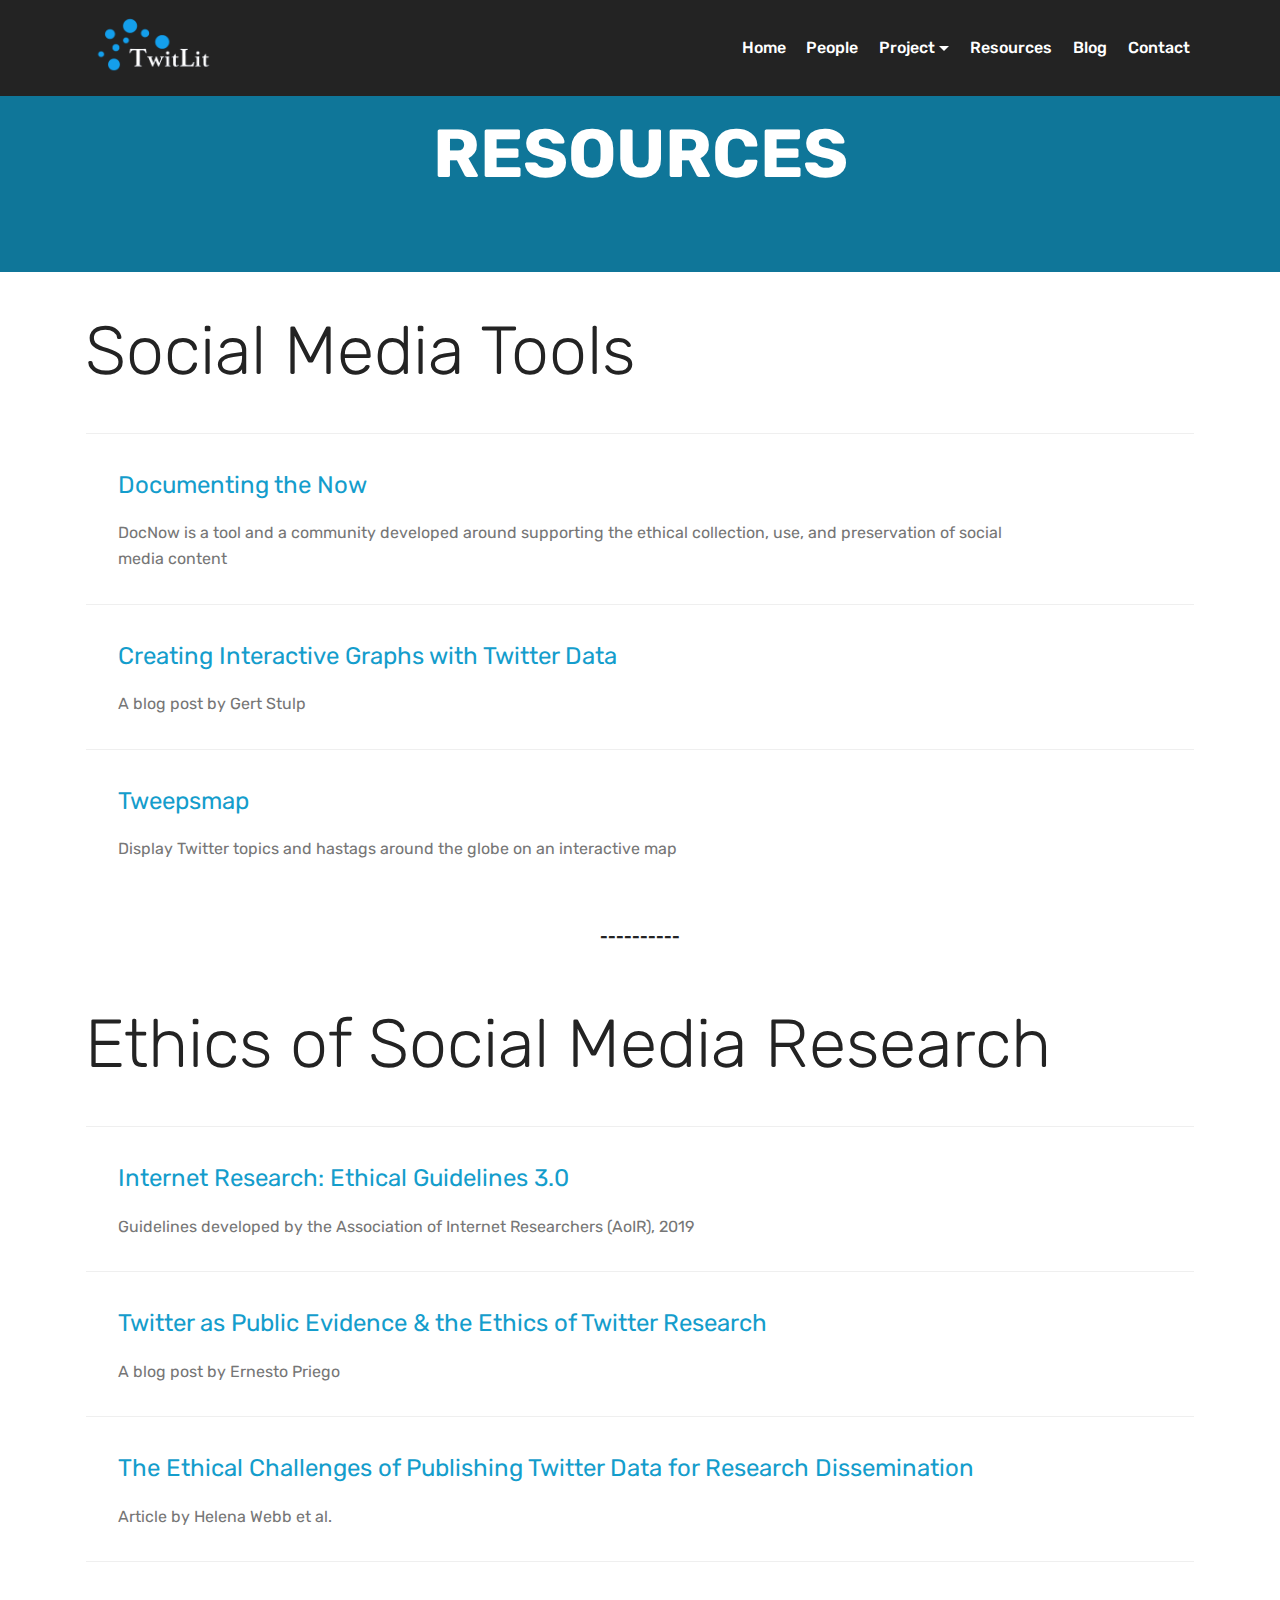
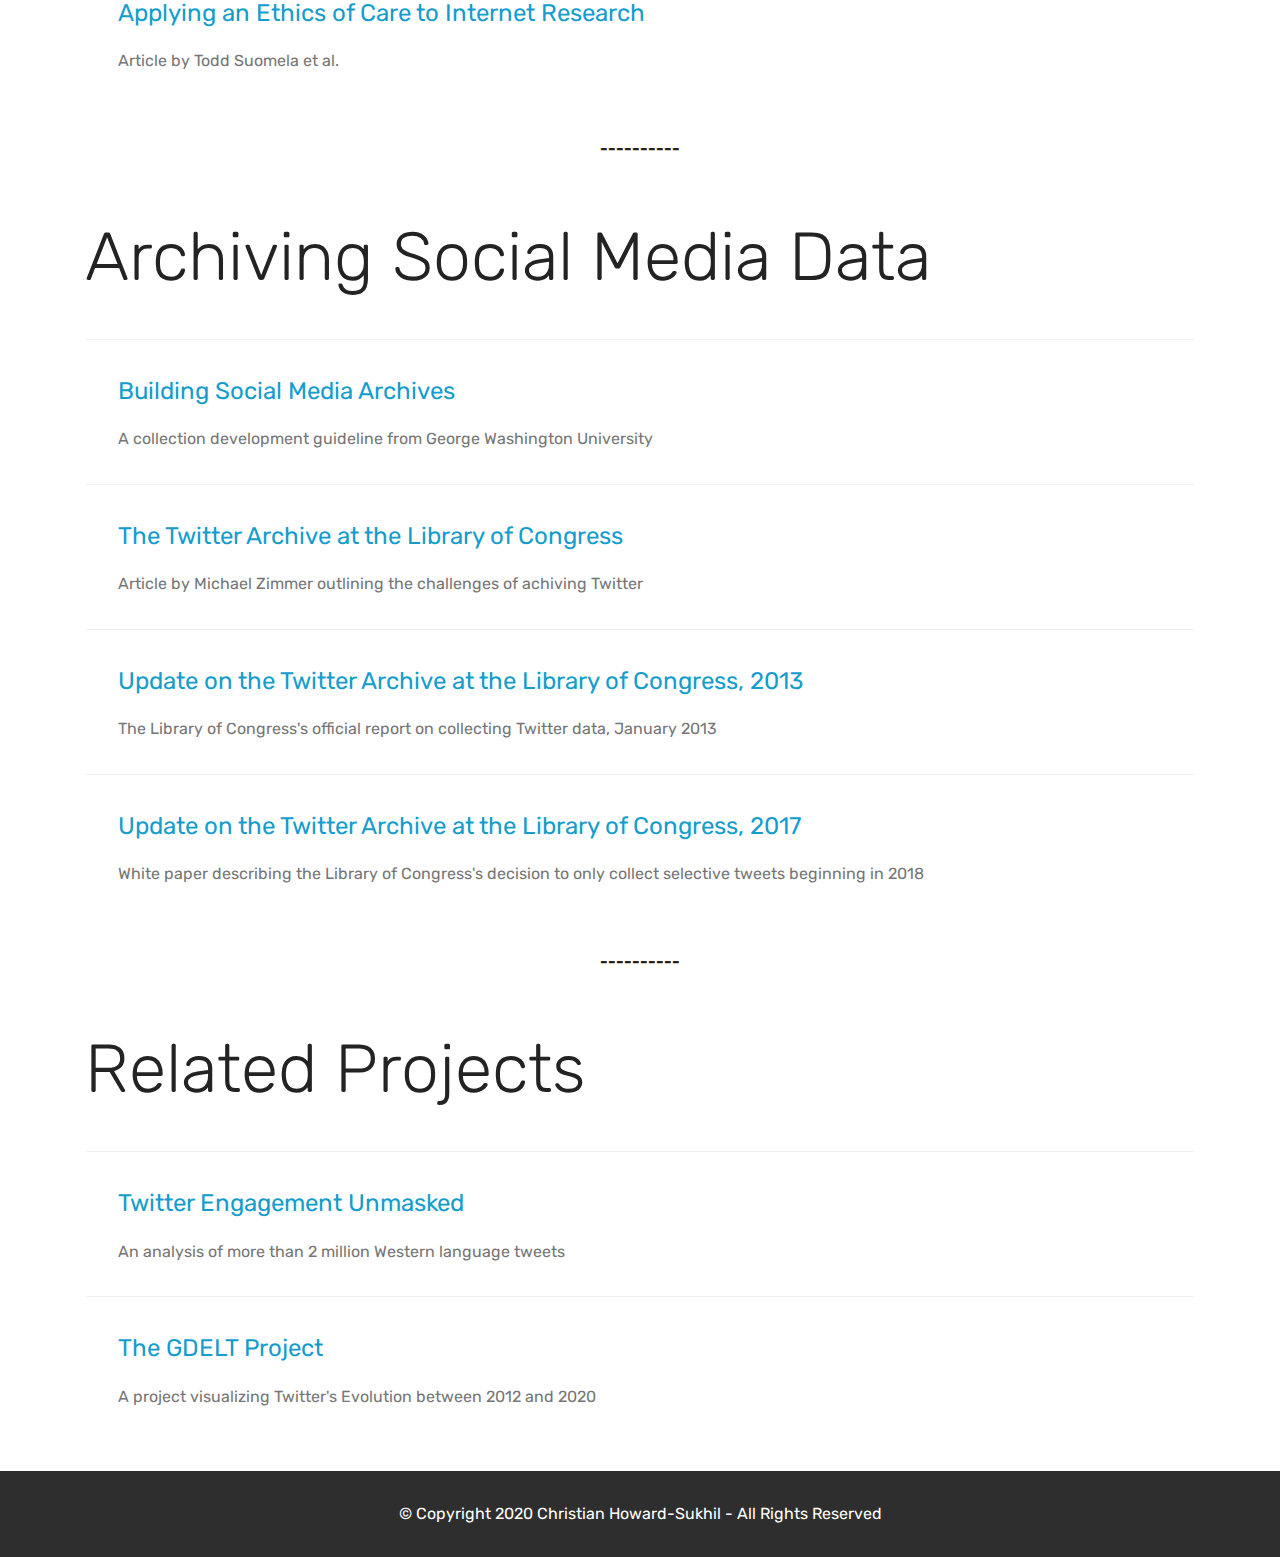
<file: resources.html>
<!DOCTYPE html>
<html  >
<head>
  <!-- Site made with Mobirise Website Builder v4.12.2, https://mobirise.com -->
  <meta charset="UTF-8">
  <meta http-equiv="X-UA-Compatible" content="IE=edge">
  <meta name="generator" content="Mobirise v4.12.2, mobirise.com">
  <meta name="viewport" content="width=device-width, initial-scale=1, minimum-scale=1">
  <link rel="shortcut icon" href="assets/images/twitlit-logo-dark-128x69.png" type="image/x-icon">
  <meta name="description" content="Resources associated with Project TwitLit">
  
  <title>Resources</title>
  <link rel="stylesheet" href="assets/web/assets/mobirise-icons/mobirise-icons.css">
  <link rel="stylesheet" href="assets/bootstrap/css/bootstrap.min.css">
  <link rel="stylesheet" href="assets/bootstrap/css/bootstrap-grid.min.css">
  <link rel="stylesheet" href="assets/bootstrap/css/bootstrap-reboot.min.css">
  <link rel="stylesheet" href="assets/tether/tether.min.css">
  <link rel="stylesheet" href="assets/dropdown/css/style.css">
  <link rel="stylesheet" href="assets/theme/css/style.css">
  <link rel="preload" as="style" href="assets/mobirise/css/mbr-additional.css"><link rel="stylesheet" href="assets/mobirise/css/mbr-additional.css" type="text/css">
  
  
  
</head>
<body>
  <section class="menu cid-s5nTbSPzxz" once="menu" id="menu1-4q">

    

    <nav class="navbar navbar-expand beta-menu navbar-dropdown align-items-center navbar-fixed-top navbar-toggleable-sm">
        <button class="navbar-toggler navbar-toggler-right" type="button" data-toggle="collapse" data-target="#navbarSupportedContent" aria-controls="navbarSupportedContent" aria-expanded="false" aria-label="Toggle navigation">
            <div class="hamburger">
                <span></span>
                <span></span>
                <span></span>
                <span></span>
            </div>
        </button>
        <div class="menu-logo">
            <div class="navbar-brand">
                <span class="navbar-logo">
                    <a href="index.html">
                         <img src="assets/images/twitlit-logo-whiteclear-160x86.png" alt="Mobirise" title="" style="height: 5rem;">
                    </a>
                </span>
                
            </div>
        </div>
        <div class="collapse navbar-collapse" id="navbarSupportedContent">
            <ul class="navbar-nav nav-dropdown nav-right" data-app-modern-menu="true"><li class="nav-item">
                    <a class="nav-link link text-white display-4" href="index.html">
                        
                        Home</a>
                </li><li class="nav-item"><a class="nav-link link text-white display-4" href="people.html">
                        
                        People</a></li><li class="nav-item dropdown"><a class="nav-link link dropdown-toggle text-white display-4" href="project.html" data-toggle="dropdown-submenu" aria-expanded="false">
                        
                        Project</a><div class="dropdown-menu"><a class="dropdown-item text-white display-4" href="about.html">About</a><a class="dropdown-item text-white display-4" href="data.html">Data</a><a class="dropdown-item text-white display-4" href="doc.html">Documentation</a><a class="dropdown-item text-white display-4" href="https://github.com/TwitLit/TwitLitSource" target="_blank">GitHub</a></div></li><li class="nav-item"><a class="nav-link link text-white display-4" href="resources.html">
                        
                        Resources</a></li>
                <li class="nav-item">
                    <a class="nav-link link text-white display-4" href="blog.html">Blog</a>
                </li><li class="nav-item"><a class="nav-link link text-white display-4" href="contact.html">Contact</a></li></ul>
            
        </div>
    </nav>
</section>

<section class="engine"><a href="https://mobirise.info/x">css templates</a></section><section class="mbr-section content5 cid-s5nZoJvDRl" id="content5-4r">

    

    

    <div class="container">
        <div class="media-container-row">
            <div class="title col-12 col-md-8">
                <h2 class="align-center mbr-bold mbr-white pb-3 mbr-fonts-style display-1">
                    RESOURCES</h2>
                
                
                
            </div>
        </div>
    </div>
</section>

<section class="services5 cid-s5nZRsDQMR" id="services5-4s">
    <!---->
    
    <!---->
    <!--Overlay-->
    
    <!--Container-->
    <div class="container">
        <div class="row">
            <!--Titles-->
            <div class="title pb-5 col-12">
                <h2 class="align-left mbr-fonts-style m-0 display-1">
                    Social Media Tools</h2>
                
            </div>
            <!--Card-1-->
            <div class="card px-3 col-12">
                <div class="card-wrapper media-container-row media-container-row">
                    <div class="card-box">
                        <div class="top-line pb-3">
                            <h4 class="card-title mbr-fonts-style display-5">
                                <a href="https://www.docnow.io/" target="_blank">Documenting the Now</a></h4>
                            <p class="mbr-text cost mbr-fonts-style m-0 display-5">&nbsp;</p>
                        </div>
                        <div class="bottom-line">
                            <p class="mbr-text mbr-fonts-style m-0 b-descr display-7">
                                DocNow is a tool and a community developed around supporting the ethical collection, use, and preservation of social media content</p>
                        </div>
                    </div>
                </div>
            </div>
            <!--Card-2-->
            <div class="card px-3 col-12">
                <div class="card-wrapper media-container-row media-container-row">
                    <div class="card-box">
                        <div class="top-line pb-3">
                            <h4 class="card-title mbr-fonts-style display-5">
                                <a href="https://www.gertstulp.com/post/creating-interactive-graphs-an-example-with-twitter-data/" target="_blank">Creating Interactive Graphs with Twitter Data</a></h4>
                            <p class="mbr-text cost mbr-fonts-style m-0 display-5">&nbsp;</p>
                        </div>
                        <div class="bottom-line">
                            <p class="mbr-text mbr-fonts-style m-0 b-descr display-7">
                                A blog post by Gert Stulp</p>
                        </div>
                    </div>
                </div>
            </div>
            <!--Card-3-->
            <div class="card px-3 col-12">
                <div class="card-wrapper media-container-row media-container-row">
                    <div class="card-box">
                        <div class="top-line pb-3">
                            <h4 class="card-title mbr-fonts-style display-5">
                                <a href="https://tweepsmap.com/twitter/hashtag-maps" target="_blank">Tweepsmap</a></h4>
                            <p class="mbr-text cost mbr-fonts-style m-0 display-5">&nbsp;</p>
                        </div>
                        <div class="bottom-line">
                            <p class="mbr-text mbr-fonts-style m-0 b-descr display-7">
                                Display&nbsp;Twitter topics and hastags around the globe on an interactive map</p>
                        </div>
                    </div>
                </div>
            </div>
            <!--Card-4-->
            
            <!--Card-5-->
            
            <!--Card-6-->
            
            <!--Card-7-->
            
            <!--Card-8-->
            
            <!--Card-9-->
            
            <!--Card-10-->
            
            <!--Card-11-->
            
            <!--Card-12-->
            
        </div>
    </div>
</section>

<section class="mbr-section article content1 cid-s5o4aAA84Z" id="content1-4w">
    
     

    <div class="container">
        <div class="media-container-row">
            <div class="mbr-text col-12 mbr-fonts-style display-7 col-md-8"><p><strong>----------</strong></p></div>
        </div>
    </div>
</section>

<section class="services5 cid-s5o4dW40ZZ" id="services5-4x">
    <!---->
    
    <!---->
    <!--Overlay-->
    
    <!--Container-->
    <div class="container">
        <div class="row">
            <!--Titles-->
            <div class="title pb-5 col-12">
                <h2 class="align-left mbr-fonts-style m-0 display-1">Ethics of Social Media Research</h2>
                
            </div>
            <!--Card-1-->
            <div class="card px-3 col-12">
                <div class="card-wrapper media-container-row media-container-row">
                    <div class="card-box">
                        <div class="top-line pb-3">
                            <h4 class="card-title mbr-fonts-style display-5"><a href="https://aoir.org/reports/ethics3.pdf" target="_blank">Internet Research: Ethical Guidelines 3.0</a></h4>
                            <p class="mbr-text cost mbr-fonts-style m-0 display-5">&nbsp;</p>
                        </div>
                        <div class="bottom-line">
                            <p class="mbr-text mbr-fonts-style m-0 b-descr display-7">
                                Guidelines developed by the Association of Internet Researchers (AoIR), 2019</p>
                        </div>
                    </div>
                </div>
            </div>
            <!--Card-2-->
            <div class="card px-3 col-12">
                <div class="card-wrapper media-container-row media-container-row">
                    <div class="card-box">
                        <div class="top-line pb-3">
                            <h4 class="card-title mbr-fonts-style display-5"><a href="https://epriego.blog/2014/05/27/twitter-as-public-evidence-and-the-ethics-of-twitter-research/" target="_blank">Twitter as Public Evidence &amp; the Ethics of Twitter Research</a></h4>
                            <p class="mbr-text cost mbr-fonts-style m-0 display-5">&nbsp;</p>
                        </div>
                        <div class="bottom-line">
                            <p class="mbr-text mbr-fonts-style m-0 b-descr display-7">
                                A blog post by Ernesto Priego</p>
                        </div>
                    </div>
                </div>
            </div>
            <!--Card-3-->
            <div class="card px-3 col-12">
                <div class="card-wrapper media-container-row media-container-row">
                    <div class="card-box">
                        <div class="top-line pb-3">
                            <h4 class="card-title mbr-fonts-style display-5">
                                <a href="https://dl.acm.org/doi/10.1145/3091478.3091489" target="_blank">The Ethical Challenges of Publishing Twitter Data for Research Dissemination</a></h4>
                            <p class="mbr-text cost mbr-fonts-style m-0 display-5">&nbsp;</p>
                        </div>
                        <div class="bottom-line">
                            <p class="mbr-text mbr-fonts-style m-0 b-descr display-7">
                                Article by Helena Webb et al.</p>
                        </div>
                    </div>
                </div>
            </div>
            <!--Card-4-->
            <div class="card px-3 col-12">
                <div class="card-wrapper media-container-row media-container-row">
                    <div class="card-box">
                        <div class="top-line pb-3">
                            <h4 class="card-title mbr-fonts-style display-5">
                                <a href="https://www.digitalstudies.org/articles/10.16995/dscn.302/" target="_blank">Applying an Ethics of Care to Internet Research</a></h4>
                            <p class="mbr-text cost mbr-fonts-style m-0 display-5">&nbsp;</p>
                        </div>
                        <div class="bottom-line">
                            <p class="mbr-text mbr-fonts-style m-0 b-descr display-7">
                                Article by Todd Suomela et al.&nbsp;</p>
                        </div>
                    </div>
                </div>
            </div>
            <!--Card-5-->
            
            <!--Card-6-->
            
            <!--Card-7-->
            
            <!--Card-8-->
            
            <!--Card-9-->
            
            <!--Card-10-->
            
            <!--Card-11-->
            
            <!--Card-12-->
            
        </div>
    </div>
</section>

<section class="mbr-section article content1 cid-s5o4eJqzOQ" id="content1-4y">
    
     

    <div class="container">
        <div class="media-container-row">
            <div class="mbr-text col-12 mbr-fonts-style display-7 col-md-8"><p><strong>----------</strong></p></div>
        </div>
    </div>
</section>

<section class="services5 cid-s5o49hF8VD" id="services5-4v">
    <!---->
    
    <!---->
    <!--Overlay-->
    
    <!--Container-->
    <div class="container">
        <div class="row">
            <!--Titles-->
            <div class="title pb-5 col-12">
                <h2 class="align-left mbr-fonts-style m-0 display-1">
                    Archiving Social Media Data</h2>
                
            </div>
            <!--Card-1-->
            <div class="card px-3 col-12">
                <div class="card-wrapper media-container-row media-container-row">
                    <div class="card-box">
                        <div class="top-line pb-3">
                            <h4 class="card-title mbr-fonts-style display-5">
                                <a href="https://gwu-libraries.github.io/sfm-ui/resources/guidelines" target="_blank">Building Social Media Archives</a></h4>
                            <p class="mbr-text cost mbr-fonts-style m-0 display-5">&nbsp;</p>
                        </div>
                        <div class="bottom-line">
                            <p class="mbr-text mbr-fonts-style m-0 b-descr display-7">
                                A collection development guideline from George Washington University</p>
                        </div>
                    </div>
                </div>
            </div>
            <!--Card-2-->
            <div class="card px-3 col-12">
                <div class="card-wrapper media-container-row media-container-row">
                    <div class="card-box">
                        <div class="top-line pb-3">
                            <h4 class="card-title mbr-fonts-style display-5">
                                <a href="https://firstmonday.org/article/view/5619/4653" target="_blank">The Twitter Archive at the Library of Congress</a></h4>
                            <p class="mbr-text cost mbr-fonts-style m-0 display-5">&nbsp;</p>
                        </div>
                        <div class="bottom-line">
                            <p class="mbr-text mbr-fonts-style m-0 b-descr display-7">
                                Article by Michael Zimmer outlining the challenges of achiving Twitter</p>
                        </div>
                    </div>
                </div>
            </div>
            <!--Card-3-->
            <div class="card px-3 col-12">
                <div class="card-wrapper media-container-row media-container-row">
                    <div class="card-box">
                        <div class="top-line pb-3">
                            <h4 class="card-title mbr-fonts-style display-5">
                                <a href="https://www.loc.gov/static/managed-content/uploads/sites/6/2017/02/twitter_report_2013jan.pdf" target="_blank">Update on the Twitter Archive at the Library of Congress, 2013</a></h4>
                            <p class="mbr-text cost mbr-fonts-style m-0 display-5">&nbsp;</p>
                        </div>
                        <div class="bottom-line">
                            <p class="mbr-text mbr-fonts-style m-0 b-descr display-7">
                                The Library of Congress's official report on collecting Twitter data, January 2013</p>
                        </div>
                    </div>
                </div>
            </div>
            <!--Card-4-->
            <div class="card px-3 col-12">
                <div class="card-wrapper media-container-row media-container-row">
                    <div class="card-box">
                        <div class="top-line pb-3">
                            <h4 class="card-title mbr-fonts-style display-5">
                                <a href="https://blogs.loc.gov/loc/files/2017/12/2017dec_twitter_white-paper.pdf" target="_blank">Update on the Twitter Archive at the Library of Congress, 2017</a></h4>
                            <p class="mbr-text cost mbr-fonts-style m-0 display-5">&nbsp;</p>
                        </div>
                        <div class="bottom-line">
                            <p class="mbr-text mbr-fonts-style m-0 b-descr display-7">
                                White paper describing the Library of Congress's decision to only collect selective tweets beginning in 2018</p>
                        </div>
                    </div>
                </div>
            </div>
            <!--Card-5-->
            
            <!--Card-6-->
            
            <!--Card-7-->
            
            <!--Card-8-->
            
            <!--Card-9-->
            
            <!--Card-10-->
            
            <!--Card-11-->
            
            <!--Card-12-->
            
        </div>
    </div>
</section>

<section class="mbr-section article content1 cid-s5o0jek7bj" id="content1-4u">
    
     

    <div class="container">
        <div class="media-container-row">
            <div class="mbr-text col-12 mbr-fonts-style display-7 col-md-8"><p><strong>----------</strong></p></div>
        </div>
    </div>
</section>

<section class="services5 cid-s5o0he8cbJ" id="services5-4t">
    <!---->
    
    <!---->
    <!--Overlay-->
    
    <!--Container-->
    <div class="container">
        <div class="row">
            <!--Titles-->
            <div class="title pb-5 col-12">
                <h2 class="align-left mbr-fonts-style m-0 display-1">
                    Related Projects</h2>
                
            </div>
            <!--Card-1-->
            <div class="card px-3 col-12">
                <div class="card-wrapper media-container-row media-container-row">
                    <div class="card-box">
                        <div class="top-line pb-3">
                            <h4 class="card-title mbr-fonts-style display-5">
                                <a href="https://blogs.perficient.com/2014/12/11/twitter-engagement-umasked/" target="_blank">Twitter Engagement Unmasked</a></h4>
                            <p class="mbr-text cost mbr-fonts-style m-0 display-5">&nbsp;</p>
                        </div>
                        <div class="bottom-line">
                            <p class="mbr-text mbr-fonts-style m-0 b-descr display-7">
                                An analysis of more than 2 million Western language tweets</p>
                        </div>
                    </div>
                </div>
            </div>
            <!--Card-2-->
            <div class="card px-3 col-12">
                <div class="card-wrapper media-container-row media-container-row">
                    <div class="card-box">
                        <div class="top-line pb-3">
                            <h4 class="card-title mbr-fonts-style display-5">
                                <a href="https://blog.gdeltproject.org/visualizing-twitters-evolution-2012-2020-and-how-tweeting-is-changing-in-the-covid-19-era/" target="_blank">The GDELT Project</a></h4>
                            <p class="mbr-text cost mbr-fonts-style m-0 display-5">&nbsp;</p>
                        </div>
                        <div class="bottom-line">
                            <p class="mbr-text mbr-fonts-style m-0 b-descr display-7">A project visualizing Twitter's Evolution between 2012 and 2020</p>
                        </div>
                    </div>
                </div>
            </div>
            <!--Card-3-->
            
            <!--Card-4-->
            
            <!--Card-5-->
            
            <!--Card-6-->
            
            <!--Card-7-->
            
            <!--Card-8-->
            
            <!--Card-9-->
            
            <!--Card-10-->
            
            <!--Card-11-->
            
            <!--Card-12-->
            
        </div>
    </div>
</section>

<section once="footers" class="cid-rNBqWErBOR" id="footer6-2q">

    

    

    <div class="container">
        <div class="media-container-row align-center mbr-white">
            <div class="col-12">
                <p class="mbr-text mb-0 mbr-fonts-style display-7">
                    © Copyright 2020 Christian Howard-Sukhil - All Rights Reserved
                </p>
            </div>
        </div>
    </div>
</section>


  <script src="assets/web/assets/jquery/jquery.min.js"></script>
  <script src="assets/popper/popper.min.js"></script>
  <script src="assets/bootstrap/js/bootstrap.min.js"></script>
  <script src="assets/tether/tether.min.js"></script>
  <script src="assets/smoothscroll/smooth-scroll.js"></script>
  <script src="assets/dropdown/js/nav-dropdown.js"></script>
  <script src="assets/dropdown/js/navbar-dropdown.js"></script>
  <script src="assets/touchswipe/jquery.touch-swipe.min.js"></script>
  <script src="assets/theme/js/script.js"></script>
  
  
</body>
</html>
</file>
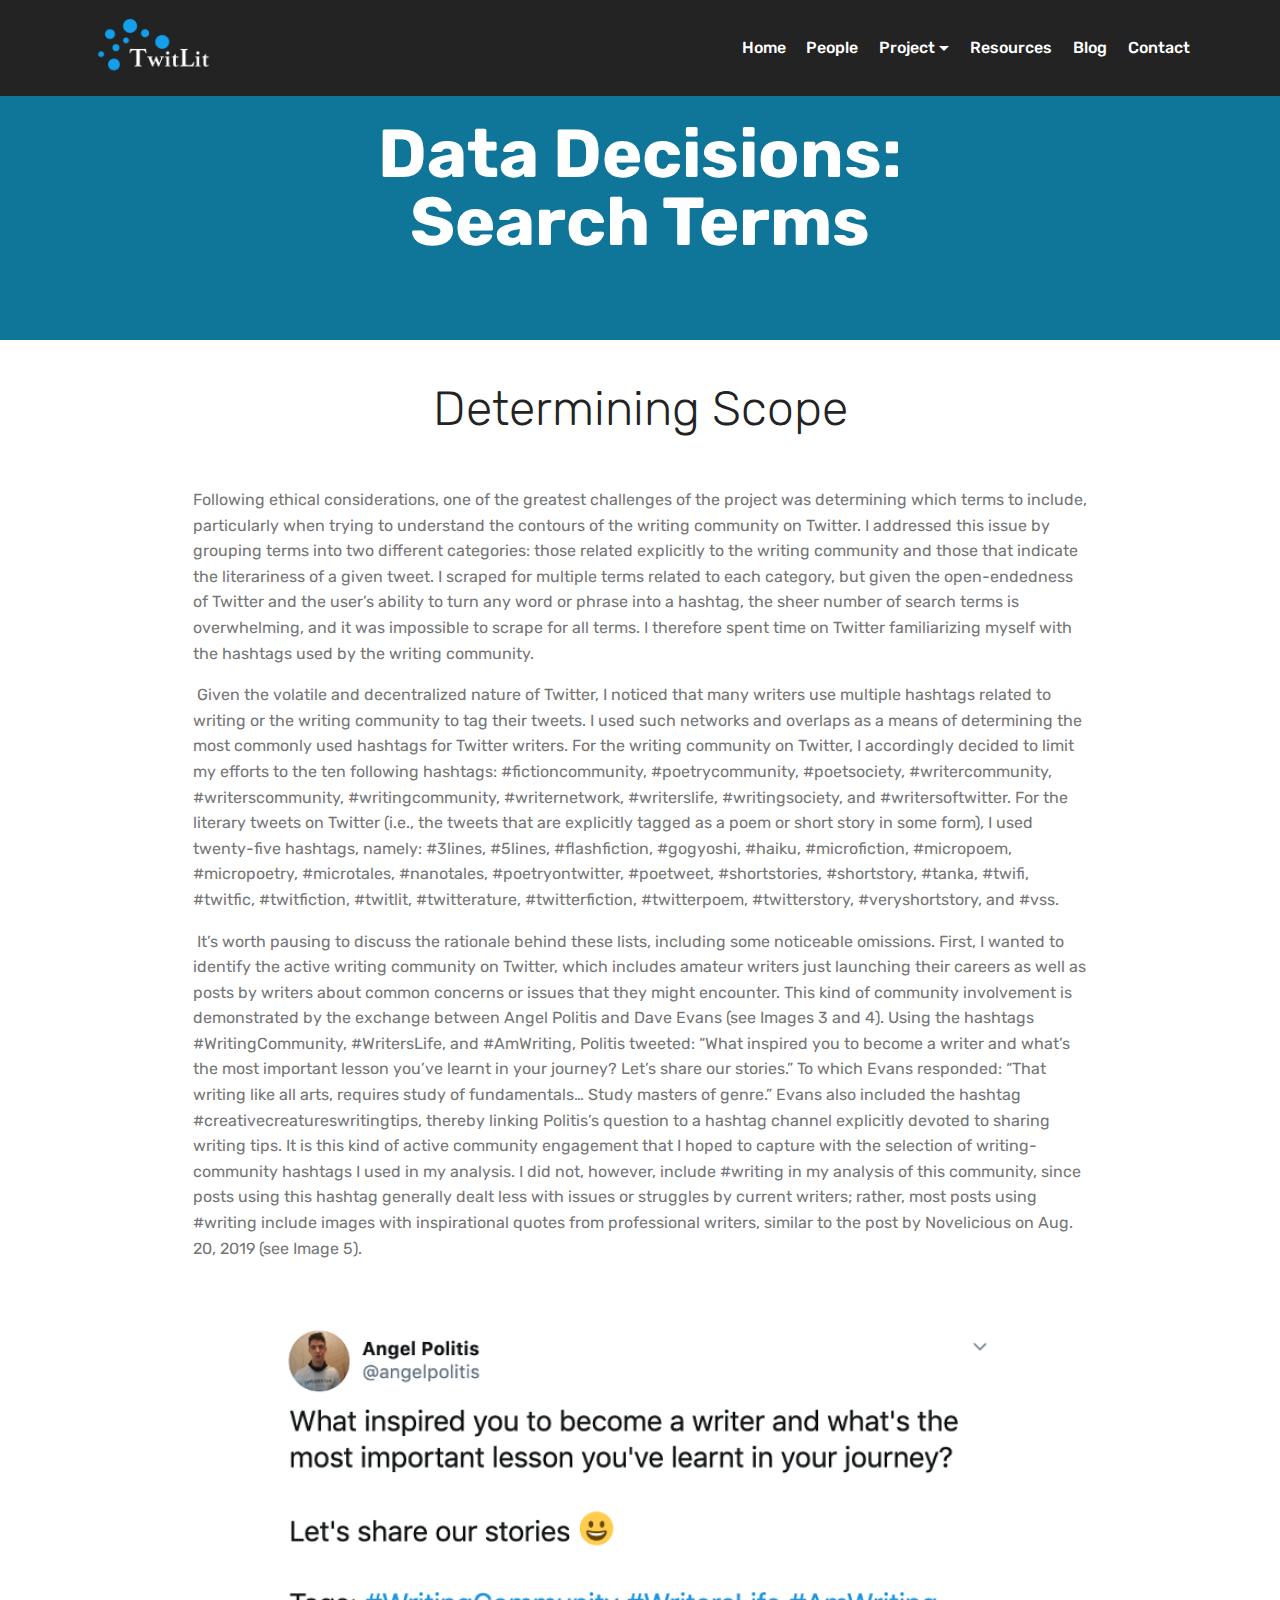
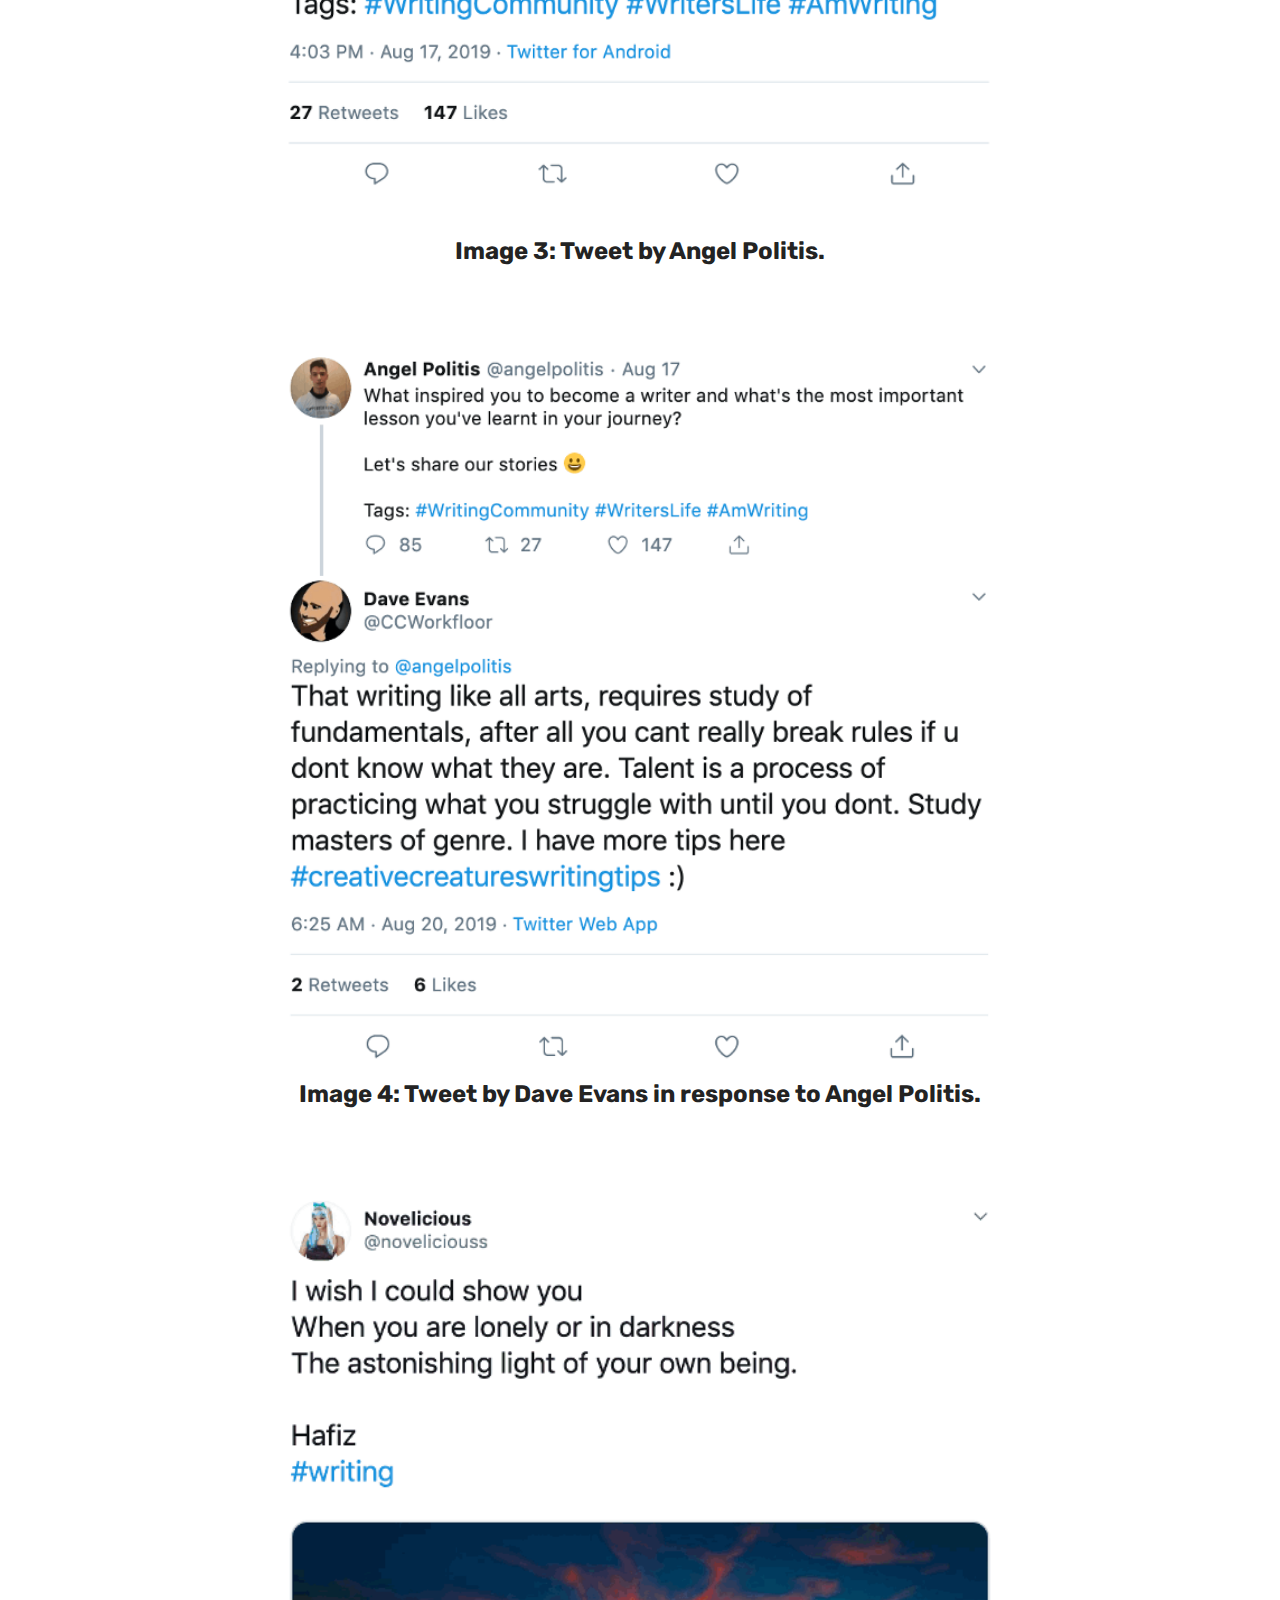
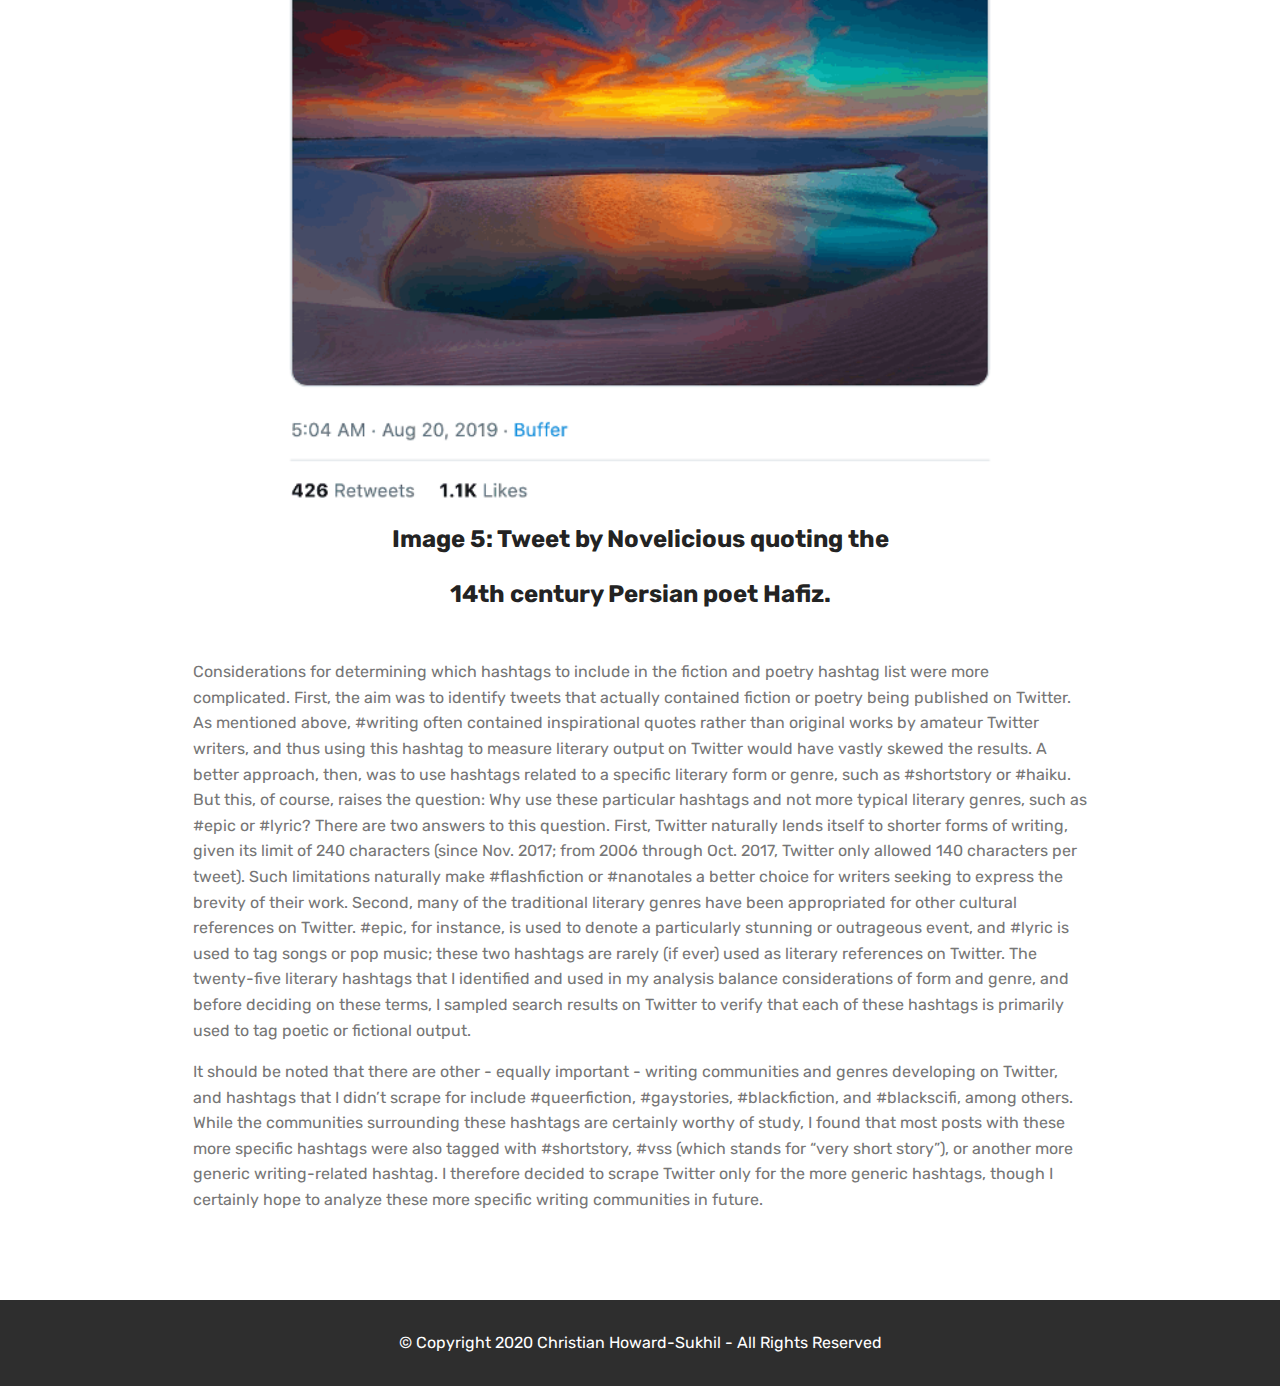
<file: scope.html>
<!DOCTYPE html>
<html  >
<head>
  <!-- Site made with Mobirise Website Builder v4.12.2, https://mobirise.com -->
  <meta charset="UTF-8">
  <meta http-equiv="X-UA-Compatible" content="IE=edge">
  <meta name="generator" content="Mobirise v4.12.2, mobirise.com">
  <meta name="viewport" content="width=device-width, initial-scale=1, minimum-scale=1">
  <link rel="shortcut icon" href="assets/images/twitlit-logo-dark-128x69.png" type="image/x-icon">
  <meta name="description" content="Description of the scope of the hashtags used to collect Twitter data.">
  
  <title>Scope of Search Terms</title>
  <link rel="stylesheet" href="assets/web/assets/mobirise-icons/mobirise-icons.css">
  <link rel="stylesheet" href="assets/bootstrap/css/bootstrap.min.css">
  <link rel="stylesheet" href="assets/bootstrap/css/bootstrap-grid.min.css">
  <link rel="stylesheet" href="assets/bootstrap/css/bootstrap-reboot.min.css">
  <link rel="stylesheet" href="assets/tether/tether.min.css">
  <link rel="stylesheet" href="assets/dropdown/css/style.css">
  <link rel="stylesheet" href="assets/theme/css/style.css">
  <link rel="preload" as="style" href="assets/mobirise/css/mbr-additional.css"><link rel="stylesheet" href="assets/mobirise/css/mbr-additional.css" type="text/css">
  
  
  
</head>
<body>
  <section class="menu cid-s5nTbSPzxz" once="menu" id="menu1-4q">

    

    <nav class="navbar navbar-expand beta-menu navbar-dropdown align-items-center navbar-fixed-top navbar-toggleable-sm">
        <button class="navbar-toggler navbar-toggler-right" type="button" data-toggle="collapse" data-target="#navbarSupportedContent" aria-controls="navbarSupportedContent" aria-expanded="false" aria-label="Toggle navigation">
            <div class="hamburger">
                <span></span>
                <span></span>
                <span></span>
                <span></span>
            </div>
        </button>
        <div class="menu-logo">
            <div class="navbar-brand">
                <span class="navbar-logo">
                    <a href="index.html">
                         <img src="assets/images/twitlit-logo-whiteclear-160x86.png" alt="Mobirise" title="" style="height: 5rem;">
                    </a>
                </span>
                
            </div>
        </div>
        <div class="collapse navbar-collapse" id="navbarSupportedContent">
            <ul class="navbar-nav nav-dropdown nav-right" data-app-modern-menu="true"><li class="nav-item">
                    <a class="nav-link link text-white display-4" href="index.html">
                        
                        Home</a>
                </li><li class="nav-item"><a class="nav-link link text-white display-4" href="people.html">
                        
                        People</a></li><li class="nav-item dropdown"><a class="nav-link link dropdown-toggle text-white display-4" href="project.html" data-toggle="dropdown-submenu" aria-expanded="false">
                        
                        Project</a><div class="dropdown-menu"><a class="dropdown-item text-white display-4" href="about.html">About</a><a class="dropdown-item text-white display-4" href="data.html">Data</a><a class="dropdown-item text-white display-4" href="doc.html">Documentation</a><a class="dropdown-item text-white display-4" href="https://github.com/TwitLit/TwitLitSource" target="_blank">GitHub</a></div></li><li class="nav-item"><a class="nav-link link text-white display-4" href="resources.html">
                        
                        Resources</a></li>
                <li class="nav-item">
                    <a class="nav-link link text-white display-4" href="blog.html">Blog</a>
                </li><li class="nav-item"><a class="nav-link link text-white display-4" href="contact.html">Contact</a></li></ul>
            
        </div>
    </nav>
</section>

<section class="engine"><a href="https://mobirise.info/m">site design templates</a></section><section class="mbr-section content5 cid-s5kAeVY1xm" id="content5-3u">

    

    

    <div class="container">
        <div class="media-container-row">
            <div class="title col-12 col-md-8">
                <h2 class="align-center mbr-bold mbr-white pb-3 mbr-fonts-style display-1">
                    Data Decisions: Search Terms</h2>
                
                
                
            </div>
        </div>
    </div>
</section>

<section class="mbr-section content4 cid-s5kAou4xRs" id="content4-3v">

    

    <div class="container">
        <div class="media-container-row">
            <div class="title col-12 col-md-8">
                <h2 class="align-center pb-3 mbr-fonts-style display-2">
                    Determining Scope</h2>
                
                
            </div>
        </div>
    </div>
</section>

<section class="mbr-section article content1 cid-s5kApkdytR" id="content1-3w">
    
     

    <div class="container">
        <div class="media-container-row">
            <div class="mbr-text col-12 mbr-fonts-style display-7 col-md-10"><p>Following ethical considerations, one of the greatest challenges of the project was determining which terms to include, particularly when trying to understand the contours of the writing community on Twitter. I addressed this issue by grouping terms into two different categories: those related explicitly to the writing community and those that indicate the literariness of a given tweet. I scraped for multiple terms related to each category,  but given the open-endedness of Twitter and the user’s ability to turn any word or phrase into a hashtag, the sheer number of search terms is overwhelming, and it was impossible to scrape for all terms. I therefore spent time on Twitter familiarizing myself with the hashtags used by the writing community. 
</p><p>&nbsp;Given the volatile and decentralized nature of Twitter, I noticed that many writers use multiple hashtags related to writing or the writing community to tag their tweets. I used such networks and overlaps as a means of determining the most commonly used hashtags for Twitter writers. For the writing community on Twitter, I accordingly decided to limit my efforts to the ten following hashtags: #fictioncommunity, #poetrycommunity, #poetsociety, #writercommunity, #writerscommunity, #writingcommunity, #writernetwork, #writerslife, #writingsociety, and #writersoftwitter. For the literary tweets on Twitter (i.e., the tweets that are explicitly tagged as a poem or short story in some form), I used twenty-five hashtags, namely: #3lines, #5lines, #flashfiction, #gogyoshi, #haiku, #microfiction, #micropoem, #micropoetry, #microtales, #nanotales, #poetryontwitter, #poetweet, #shortstories, #shortstory, #tanka, #twifi, #twitfic, #twitfiction, #twitlit, #twitterature, #twitterfiction, #twitterpoem, #twitterstory, #veryshortstory, and #vss. 
</p><p>&nbsp;It’s worth pausing to discuss the rationale behind these lists, including some noticeable omissions. First, I wanted to identify the active writing community on Twitter, which includes amateur writers just launching their careers as well as posts by writers about common concerns or issues that they might encounter. This kind of community involvement is demonstrated by the exchange between Angel Politis and Dave Evans (see Images 3 and 4). Using the hashtags #WritingCommunity, #WritersLife, and #AmWriting, Politis tweeted: “What inspired you to become a writer and what’s the most important lesson you’ve learnt in your journey? Let’s share our stories.” To which Evans responded: “That writing like all arts, requires study of fundamentals… Study masters of genre.” Evans also included the hashtag #creativecreatureswritingtips, thereby linking Politis’s question to a hashtag channel explicitly devoted to sharing writing tips. It is this kind of active community engagement that I hoped to capture with the selection of writing-community hashtags I used in my analysis. I did not, however, include #writing in my analysis of this community, since posts using this hashtag generally dealt less with issues or struggles by current writers; rather, most posts using #writing include images with inspirational quotes from professional writers, similar to the post by Novelicious on Aug. 20, 2019 (see Image 5). 
</p><p><strong><br></strong></p></div>
        </div>
    </div>
</section>

<section class="cid-s5kAsSyMD3" id="image1-3y">

    

    <figure class="mbr-figure container">
        <div class="image-block" style="width: 66%;">
            <img src="assets/images/image3-apolitistweet-670x442.png" width="1400" alt="Mobirise" title="">
            
        </div>
    </figure>
</section>

<section class="mbr-section article content1 cid-s5kAJlPBru" id="content1-41">
    
     

    <div class="container">
        <div class="media-container-row">
            <div class="mbr-text col-12 mbr-fonts-style display-5 col-md-8"><p><strong>Image 3: Tweet by Angel Politis.</strong></p></div>
        </div>
    </div>
</section>

<section class="cid-s5kAtjBcwN" id="image1-3z">

    

    <figure class="mbr-figure container">
        <div class="image-block" style="width: 66%;">
            <img src="assets/images/image4-devanstweet-654x650.png" width="1400" alt="Mobirise" title="">
            
        </div>
    </figure>
</section>

<section class="mbr-section article content1 cid-s5kAJV5pju" id="content1-42">
    
     

    <div class="container">
        <div class="media-container-row">
            <div class="mbr-text col-12 mbr-fonts-style display-5 col-md-8"><p><strong>Image 4: Tweet by Dave Evans in response to Angel Politis.</strong></p></div>
        </div>
    </div>
</section>

<section class="cid-s5kAtIpoV5" id="image1-40">

    

    <figure class="mbr-figure container">
        <div class="image-block" style="width: 66%;">
            <img src="assets/images/image5-novelicioustweet-560x712.png" width="1400" alt="Mobirise" title="">
            
        </div>
    </figure>
</section>

<section class="mbr-section article content1 cid-s5kAKtlwyT" id="content1-43">
    
     

    <div class="container">
        <div class="media-container-row">
            <div class="mbr-text col-12 mbr-fonts-style display-5 col-md-8"><p><strong>Image 5: Tweet by Novelicious quoting the </strong></p><p><strong>14th century Persian poet Hafiz.</strong></p></div>
        </div>
    </div>
</section>

<section class="mbr-section article content1 cid-s5kAqhRsUj" id="content1-3x">
    
     

    <div class="container">
        <div class="media-container-row">
            <div class="mbr-text col-12 mbr-fonts-style display-7 col-md-10"><p>Considerations for determining which hashtags to include in the fiction and poetry hashtag list were more complicated. First, the aim was to identify tweets that actually contained fiction or poetry being published on Twitter. As mentioned above, #writing often contained inspirational quotes rather than original works by amateur Twitter writers, and thus using this hashtag to measure literary output on Twitter would have vastly skewed the results. A better approach, then, was to use hashtags related to a specific literary form or genre, such as #shortstory or #haiku. But this, of course, raises the question: Why use these particular hashtags and not more typical literary genres, such as #epic or #lyric? There are two answers to this question. First, Twitter naturally lends itself to shorter forms of writing, given its limit of 240 characters (since Nov. 2017; from 2006 through Oct. 2017, Twitter only allowed 140 characters per tweet). Such limitations naturally make #flashfiction or #nanotales a better choice for writers seeking to express the brevity of their work. Second, many of the traditional literary genres have been appropriated for other cultural references on Twitter. #epic, for instance, is used to denote a particularly stunning or outrageous event, and #lyric is used to tag songs or pop music; these two hashtags are rarely (if ever) used as literary references on Twitter. The twenty-five literary hashtags that I identified and used in my analysis balance considerations of form and genre, and before deciding on these terms, I sampled search results on Twitter to verify that each of these hashtags is primarily used to tag poetic or fictional output.
</p><p>It should be noted that there are other - equally important - writing communities and genres developing on Twitter, and hashtags that I didn’t scrape for include #queerfiction, #gaystories, #blackfiction, and #blackscifi, among others. While the communities surrounding these hashtags are certainly worthy of study, I found that most posts with these more specific hashtags were also tagged with #shortstory, #vss (which stands for “very short story”), or another more generic writing-related hashtag. I therefore decided to scrape Twitter only for the more generic hashtags, though I certainly hope to analyze these more specific writing communities in future.
</p><p><strong><br></strong></p></div>
        </div>
    </div>
</section>

<section once="footers" class="cid-rNBqWErBOR" id="footer6-37">

    

    

    <div class="container">
        <div class="media-container-row align-center mbr-white">
            <div class="col-12">
                <p class="mbr-text mb-0 mbr-fonts-style display-7">
                    © Copyright 2020 Christian Howard-Sukhil - All Rights Reserved
                </p>
            </div>
        </div>
    </div>
</section>


  <script src="assets/web/assets/jquery/jquery.min.js"></script>
  <script src="assets/popper/popper.min.js"></script>
  <script src="assets/bootstrap/js/bootstrap.min.js"></script>
  <script src="assets/tether/tether.min.js"></script>
  <script src="assets/smoothscroll/smooth-scroll.js"></script>
  <script src="assets/dropdown/js/nav-dropdown.js"></script>
  <script src="assets/dropdown/js/navbar-dropdown.js"></script>
  <script src="assets/touchswipe/jquery.touch-swipe.min.js"></script>
  <script src="assets/theme/js/script.js"></script>
  
  
</body>
</html>
</file>
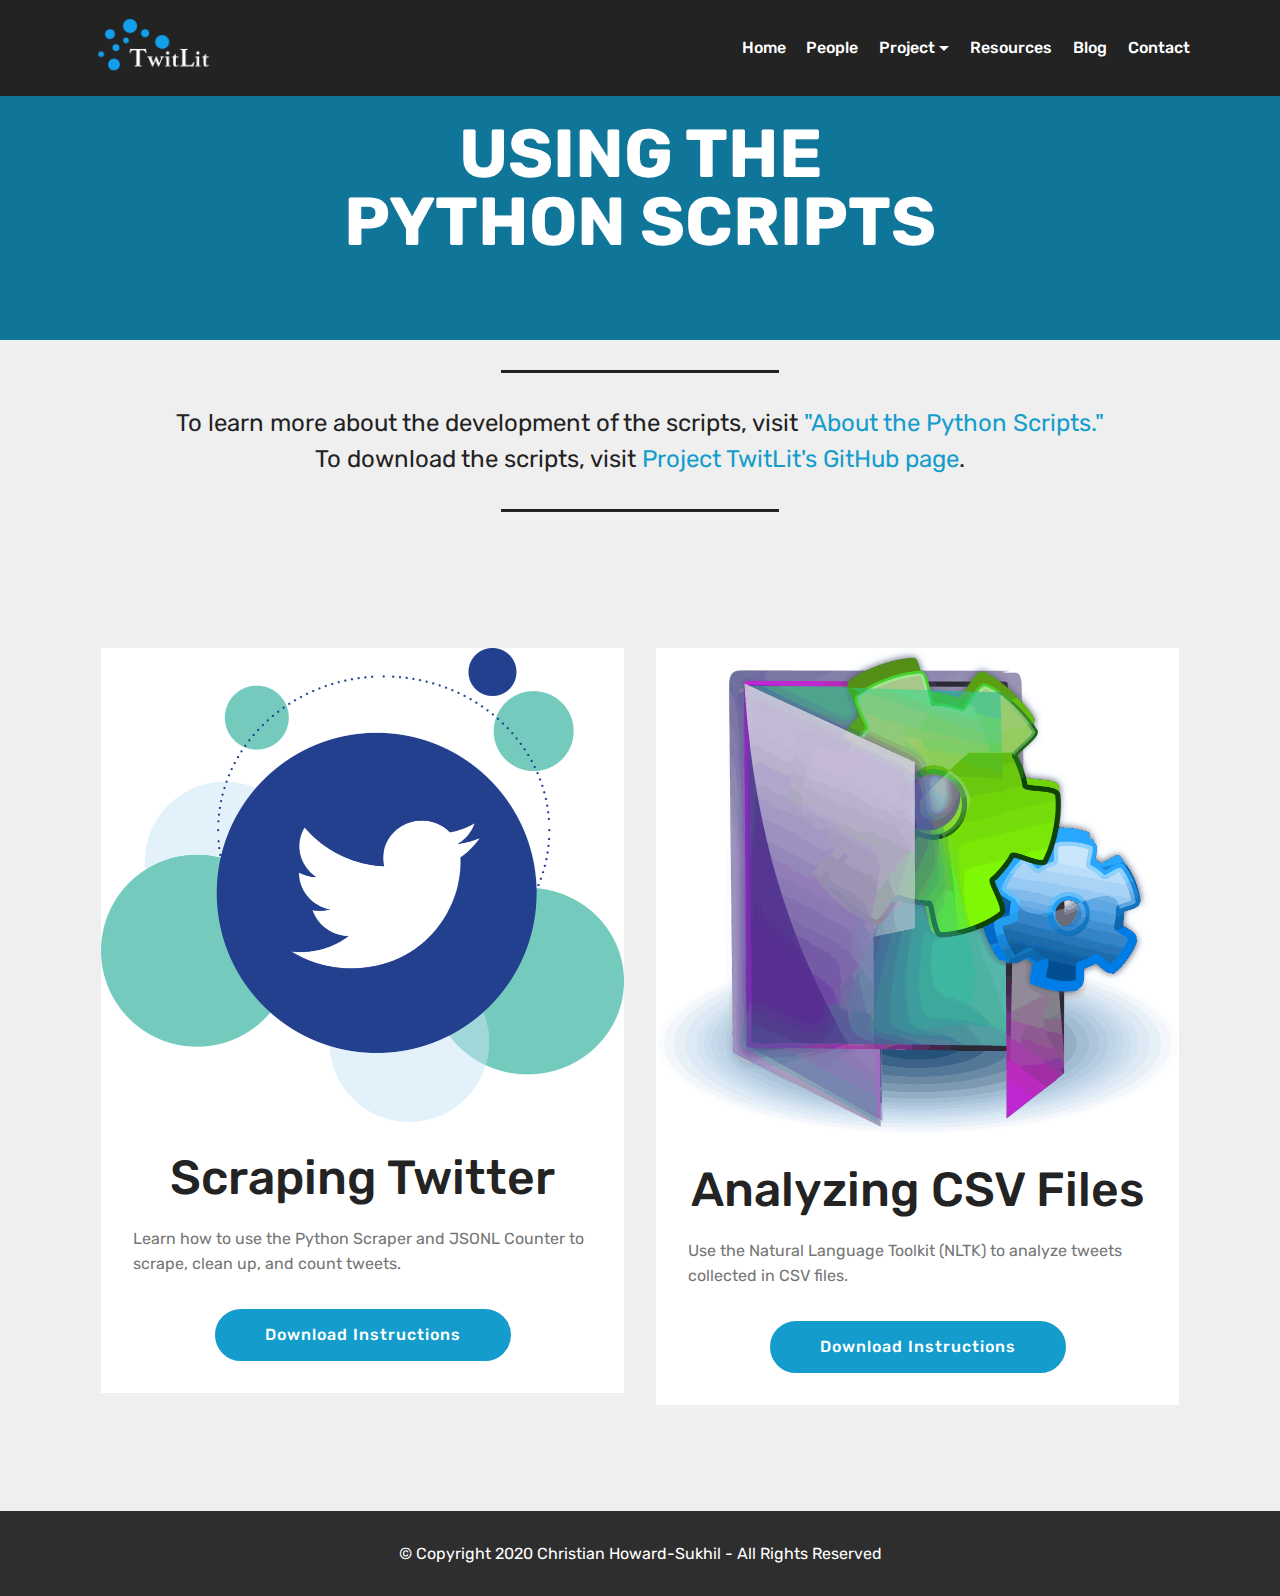
<file: usingscripts.html>
<!DOCTYPE html>
<html  >
<head>
  <!-- Site made with Mobirise Website Builder v4.12.2, https://mobirise.com -->
  <meta charset="UTF-8">
  <meta http-equiv="X-UA-Compatible" content="IE=edge">
  <meta name="generator" content="Mobirise v4.12.2, mobirise.com">
  <meta name="viewport" content="width=device-width, initial-scale=1, minimum-scale=1">
  <link rel="shortcut icon" href="assets/images/twitlit-logo-dark-128x69.png" type="image/x-icon">
  <meta name="description" content="Instructions for how to use the Python scripts developed as part of Project TwitLit.">
  
  <title>Using the Python Scripts</title>
  <link rel="stylesheet" href="assets/web/assets/mobirise-icons/mobirise-icons.css">
  <link rel="stylesheet" href="assets/bootstrap/css/bootstrap.min.css">
  <link rel="stylesheet" href="assets/bootstrap/css/bootstrap-grid.min.css">
  <link rel="stylesheet" href="assets/bootstrap/css/bootstrap-reboot.min.css">
  <link rel="stylesheet" href="assets/tether/tether.min.css">
  <link rel="stylesheet" href="assets/dropdown/css/style.css">
  <link rel="stylesheet" href="assets/theme/css/style.css">
  <link rel="preload" as="style" href="assets/mobirise/css/mbr-additional.css"><link rel="stylesheet" href="assets/mobirise/css/mbr-additional.css" type="text/css">
  
  
  
</head>
<body>
  <section class="menu cid-s5nTbSPzxz" once="menu" id="menu1-57">

    

    <nav class="navbar navbar-expand beta-menu navbar-dropdown align-items-center navbar-fixed-top navbar-toggleable-sm">
        <button class="navbar-toggler navbar-toggler-right" type="button" data-toggle="collapse" data-target="#navbarSupportedContent" aria-controls="navbarSupportedContent" aria-expanded="false" aria-label="Toggle navigation">
            <div class="hamburger">
                <span></span>
                <span></span>
                <span></span>
                <span></span>
            </div>
        </button>
        <div class="menu-logo">
            <div class="navbar-brand">
                <span class="navbar-logo">
                    <a href="index.html">
                         <img src="assets/images/twitlit-logo-whiteclear-160x86.png" alt="Mobirise" title="" style="height: 5rem;">
                    </a>
                </span>
                
            </div>
        </div>
        <div class="collapse navbar-collapse" id="navbarSupportedContent">
            <ul class="navbar-nav nav-dropdown nav-right" data-app-modern-menu="true"><li class="nav-item">
                    <a class="nav-link link text-white display-4" href="index.html">
                        
                        Home</a>
                </li><li class="nav-item"><a class="nav-link link text-white display-4" href="people.html">
                        
                        People</a></li><li class="nav-item dropdown"><a class="nav-link link dropdown-toggle text-white display-4" href="project.html" data-toggle="dropdown-submenu" aria-expanded="false">
                        
                        Project</a><div class="dropdown-menu"><a class="dropdown-item text-white display-4" href="about.html">About</a><a class="dropdown-item text-white display-4" href="data.html">Data</a><a class="dropdown-item text-white display-4" href="doc.html">Documentation</a><a class="dropdown-item text-white display-4" href="https://github.com/TwitLit/TwitLitSource" target="_blank">GitHub</a></div></li><li class="nav-item"><a class="nav-link link text-white display-4" href="resources.html">
                        
                        Resources</a></li>
                <li class="nav-item">
                    <a class="nav-link link text-white display-4" href="blog.html">Blog</a>
                </li><li class="nav-item"><a class="nav-link link text-white display-4" href="contact.html">Contact</a></li></ul>
            
        </div>
    </nav>
</section>

<section class="engine"><a href="https://mobirise.info/s">bootstrap themes</a></section><section class="mbr-section content5 cid-slgkxRrnmS" id="content5-58">

    

    

    <div class="container">
        <div class="media-container-row">
            <div class="title col-12 col-md-8">
                <h2 class="align-center mbr-bold mbr-white pb-3 mbr-fonts-style display-1">USING THE <br>PYTHON SCRIPTS</h2>
                
                
                
            </div>
        </div>
    </div>
</section>

<section class="mbr-section article content9 cid-slgtniYcck" id="content9-5a">
    
     

    <div class="container">
        <div class="inner-container" style="width: 100%;">
            <hr class="line" style="width: 25%;">
            <div class="section-text align-center mbr-fonts-style display-5">
                    To learn more about the development of the scripts, visit <a href="aboutscripts.html">"About the Python Scripts."</a> <br>To download the scripts, visit <em><a href="https://github.com/TwitLit/TwitLitSource" target="_blank">Project TwitLit</a></em><a href="https://github.com/TwitLit/TwitLitSource" target="_blank">'s GitHub page</a>.</div>
            <hr class="line" style="width: 25%;">
        </div>
        </div>
</section>

<section class="features3 cid-slgo01lpfG" id="features3-59">

    

    
    <div class="container">
        <div class="media-container-row">
            <div class="card p-3 col-12 col-md-6">
                <div class="card-wrapper">
                    <div class="card-img">
                        <img src="assets/images/mbr-1046x947.png" alt="Mobirise" title="">
                    </div>
                    <div class="card-box">
                        <h4 class="card-title mbr-fonts-style display-2">
                            Scraping Twitter</h4>
                        <p class="mbr-text mbr-fonts-style display-7">
                            Learn how to use the Python Scraper and JSONL Counter to scrape, clean up, and count tweets.</p>
                    </div>
                    <div class="mbr-section-btn text-center"><a href="assets/files/How To Scrape Twitter.pdf" class="btn btn-primary display-4" target="_blank">
                            Download Instructions</a></div>
                </div>
            </div>

            <div class="card p-3 col-12 col-md-6">
                <div class="card-wrapper">
                    <div class="card-img">
                        <img src="assets/images/mbr-1046x971.png" alt="Mobirise" title="">
                    </div>
                    <div class="card-box">
                        <h4 class="card-title mbr-fonts-style display-2">
                            Analyzing CSV Files</h4>
                        <p class="mbr-text mbr-fonts-style display-7">
                            Use the Natural Language Toolkit (NLTK) to analyze tweets collected in CSV files.</p>
                    </div>
                    <div class="mbr-section-btn text-center"><a href="assets/files/csv_scraper_Instructions.pdf" class="btn btn-primary display-4" target="_blank">
                            Download Instructions</a></div>
                </div>
            </div>

            

            
        </div>
    </div>
</section>

<section once="footers" class="cid-rNBqWErBOR" id="footer6-56">

    

    

    <div class="container">
        <div class="media-container-row align-center mbr-white">
            <div class="col-12">
                <p class="mbr-text mb-0 mbr-fonts-style display-7">
                    © Copyright 2020 Christian Howard-Sukhil - All Rights Reserved
                </p>
            </div>
        </div>
    </div>
</section>


  <script src="assets/web/assets/jquery/jquery.min.js"></script>
  <script src="assets/popper/popper.min.js"></script>
  <script src="assets/bootstrap/js/bootstrap.min.js"></script>
  <script src="assets/tether/tether.min.js"></script>
  <script src="assets/smoothscroll/smooth-scroll.js"></script>
  <script src="assets/dropdown/js/nav-dropdown.js"></script>
  <script src="assets/dropdown/js/navbar-dropdown.js"></script>
  <script src="assets/touchswipe/jquery.touch-swipe.min.js"></script>
  <script src="assets/theme/js/script.js"></script>
  
  
</body>
</html>
</file>
<file: assets/web/assets/mobirise-icons/mobirise-icons.css>
@font-face {
  font-family: 'MobiriseIcons';
  src:  url('mobirise-icons.eot?spat4u');
  src:  url('mobirise-icons.eot?spat4u#iefix') format('embedded-opentype'),
    url('mobirise-icons.ttf?spat4u') format('truetype'),
    url('mobirise-icons.woff?spat4u') format('woff'),
    url('mobirise-icons.svg?spat4u#MobiriseIcons') format('svg');
  font-weight: normal;
  font-style: normal;
  font-display: swap;
}

[class^="mbri-"], [class*=" mbri-"] {
  /* use !important to prevent issues with browser extensions that change fonts */
  font-family: MobiriseIcons !important;
  speak: none;
  font-style: normal;
  font-weight: normal;
  font-variant: normal;
  text-transform: none;
  line-height: 1;

  /* Better Font Rendering =========== */
  -webkit-font-smoothing: antialiased;
  -moz-osx-font-smoothing: grayscale;
}

.mbri-add-submenu:before {
  content: "\e900";
}
.mbri-alert:before {
  content: "\e901";
}
.mbri-align-center:before {
  content: "\e902";
}
.mbri-align-justify:before {
  content: "\e903";
}
.mbri-align-left:before {
  content: "\e904";
}
.mbri-align-right:before {
  content: "\e905";
}
.mbri-android:before {
  content: "\e906";
}
.mbri-apple:before {
  content: "\e907";
}
.mbri-arrow-down:before {
  content: "\e908";
}
.mbri-arrow-next:before {
  content: "\e909";
}
.mbri-arrow-prev:before {
  content: "\e90a";
}
.mbri-arrow-up:before {
  content: "\e90b";
}
.mbri-bold:before {
  content: "\e90c";
}
.mbri-bookmark:before {
  content: "\e90d";
}
.mbri-bootstrap:before {
  content: "\e90e";
}
.mbri-briefcase:before {
  content: "\e90f";
}
.mbri-browse:before {
  content: "\e910";
}
.mbri-bulleted-list:before {
  content: "\e911";
}
.mbri-calendar:before {
  content: "\e912";
}
.mbri-camera:before {
  content: "\e913";
}
.mbri-cart-add:before {
  content: "\e914";
}
.mbri-cart-full:before {
  content: "\e915";
}
.mbri-cash:before {
  content: "\e916";
}
.mbri-change-style:before {
  content: "\e917";
}
.mbri-chat:before {
  content: "\e918";
}
.mbri-clock:before {
  content: "\e919";
}
.mbri-close:before {
  content: "\e91a";
}
.mbri-cloud:before {
  content: "\e91b";
}
.mbri-code:before {
  content: "\e91c";
}
.mbri-contact-form:before {
  content: "\e91d";
}
.mbri-credit-card:before {
  content: "\e91e";
}
.mbri-cursor-click:before {
  content: "\e91f";
}
.mbri-cust-feedback:before {
  content: "\e920";
}
.mbri-database:before {
  content: "\e921";
}
.mbri-delivery:before {
  content: "\e922";
}
.mbri-desktop:before {
  content: "\e923";
}
.mbri-devices:before {
  content: "\e924";
}
.mbri-down:before {
  content: "\e925";
}
.mbri-download:before {
  content: "\e989";
}
.mbri-drag-n-drop:before {
  content: "\e927";
}
.mbri-drag-n-drop2:before {
  content: "\e928";
}
.mbri-edit:before {
  content: "\e929";
}
.mbri-edit2:before {
  content: "\e92a";
}
.mbri-error:before {
  content: "\e92b";
}
.mbri-extension:before {
  content: "\e92c";
}
.mbri-features:before {
  content: "\e92d";
}
.mbri-file:before {
  content: "\e92e";
}
.mbri-flag:before {
  content: "\e92f";
}
.mbri-folder:before {
  content: "\e930";
}
.mbri-gift:before {
  content: "\e931";
}
.mbri-github:before {
  content: "\e932";
}
.mbri-globe:before {
  content: "\e933";
}
.mbri-globe-2:before {
  content: "\e934";
}
.mbri-growing-chart:before {
  content: "\e935";
}
.mbri-hearth:before {
  content: "\e936";
}
.mbri-help:before {
  content: "\e937";
}
.mbri-home:before {
  content: "\e938";
}
.mbri-hot-cup:before {
  content: "\e939";
}
.mbri-idea:before {
  content: "\e93a";
}
.mbri-image-gallery:before {
  content: "\e93b";
}
.mbri-image-slider:before {
  content: "\e93c";
}
.mbri-info:before {
  content: "\e93d";
}
.mbri-italic:before {
  content: "\e93e";
}
.mbri-key:before {
  content: "\e93f";
}
.mbri-laptop:before {
  content: "\e940";
}
.mbri-layers:before {
  content: "\e941";
}
.mbri-left-right:before {
  content: "\e942";
}
.mbri-left:before {
  content: "\e943";
}
.mbri-letter:before {
  content: "\e944";
}
.mbri-like:before {
  content: "\e945";
}
.mbri-link:before {
  content: "\e946";
}
.mbri-lock:before {
  content: "\e947";
}
.mbri-login:before {
  content: "\e948";
}
.mbri-logout:before {
  content: "\e949";
}
.mbri-magic-stick:before {
  content: "\e94a";
}
.mbri-map-pin:before {
  content: "\e94b";
}
.mbri-menu:before {
  content: "\e94c";
}
.mbri-mobile:before {
  content: "\e94d";
}
.mbri-mobile2:before {
  content: "\e94e";
}
.mbri-mobirise:before {
  content: "\e94f";
}
.mbri-more-horizontal:before {
  content: "\e950";
}
.mbri-more-vertical:before {
  content: "\e951";
}
.mbri-music:before {
  content: "\e952";
}
.mbri-new-file:before {
  content: "\e953";
}
.mbri-numbered-list:before {
  content: "\e954";
}
.mbri-opened-folder:before {
  content: "\e955";
}
.mbri-pages:before {
  content: "\e956";
}
.mbri-paper-plane:before {
  content: "\e957";
}
.mbri-paperclip:before {
  content: "\e958";
}
.mbri-photo:before {
  content: "\e959";
}
.mbri-photos:before {
  content: "\e95a";
}
.mbri-pin:before {
  content: "\e95b";
}
.mbri-play:before {
  content: "\e95c";
}
.mbri-plus:before {
  content: "\e95d";
}
.mbri-preview:before {
  content: "\e95e";
}
.mbri-print:before {
  content: "\e95f";
}
.mbri-protect:before {
  content: "\e960";
}
.mbri-question:before {
  content: "\e961";
}
.mbri-quote-left:before {
  content: "\e962";
}
.mbri-quote-right:before {
  content: "\e963";
}
.mbri-refresh:before {
  content: "\e964";
}
.mbri-responsive:before {
  content: "\e965";
}
.mbri-right:before {
  content: "\e966";
}
.mbri-rocket:before {
  content: "\e967";
}
.mbri-sad-face:before {
  content: "\e968";
}
.mbri-sale:before {
  content: "\e969";
}
.mbri-save:before {
  content: "\e96a";
}
.mbri-search:before {
  content: "\e96b";
}
.mbri-setting:before {
  content: "\e96c";
}
.mbri-setting2:before {
  content: "\e96d";
}
.mbri-setting3:before {
  content: "\e96e";
}
.mbri-share:before {
  content: "\e96f";
}
.mbri-shopping-bag:before {
  content: "\e970";
}
.mbri-shopping-basket:before {
  content: "\e971";
}
.mbri-shopping-cart:before {
  content: "\e972";
}
.mbri-sites:before {
  content: "\e973";
}
.mbri-smile-face:before {
  content: "\e974";
}
.mbri-speed:before {
  content: "\e975";
}
.mbri-star:before {
  content: "\e976";
}
.mbri-success:before {
  content: "\e977";
}
.mbri-sun:before {
  content: "\e978";
}
.mbri-sun2:before {
  content: "\e979";
}
.mbri-tablet:before {
  content: "\e97a";
}
.mbri-tablet-vertical:before {
  content: "\e97b";
}
.mbri-target:before {
  content: "\e97c";
}
.mbri-timer:before {
  content: "\e97d";
}
.mbri-to-ftp:before {
  content: "\e97e";
}
.mbri-to-local-drive:before {
  content: "\e97f";
}
.mbri-touch-swipe:before {
  content: "\e980";
}
.mbri-touch:before {
  content: "\e981";
}
.mbri-trash:before {
  content: "\e982";
}
.mbri-underline:before {
  content: "\e983";
}
.mbri-unlink:before {
  content: "\e984";
}
.mbri-unlock:before {
  content: "\e985";
}
.mbri-up-down:before {
  content: "\e986";
}
.mbri-up:before {
  content: "\e987";
}
.mbri-update:before {
  content: "\e988";
}
.mbri-upload:before {
 content: "\e926"; 
}
.mbri-user:before {
  content: "\e98a";
}
.mbri-user2:before {
  content: "\e98b";
}
.mbri-users:before {
  content: "\e98c";
}
.mbri-video:before {
  content: "\e98d";
}
.mbri-video-play:before {
  content: "\e98e";
}
.mbri-watch:before {
  content: "\e98f";
}
.mbri-website-theme:before {
  content: "\e990";
}
.mbri-wifi:before {
  content: "\e991";
}
.mbri-windows:before {
  content: "\e992";
}
.mbri-zoom-out:before {
  content: "\e993";
}
.mbri-redo:before {
  content: "\e994";
}
.mbri-undo:before {
  content: "\e995";
}
</file>
<file: assets/dropdown/css/style.css>
.navbar-dropdown {
  left: 0;
  padding: 0;
  position: absolute;
  right: 0;
  top: 0;
  transition: all 0.45s ease;
  z-index: 1030;
  background: #282828; }
  .navbar-dropdown .navbar-logo {
    margin-right: 0.8rem;
    transition: margin 0.3s ease-in-out;
    vertical-align: middle; }
    .navbar-dropdown .navbar-logo img {
      height: 3.125rem;
      transition: all 0.3s ease-in-out; }
    .navbar-dropdown .navbar-logo.mbr-iconfont {
      font-size: 3.125rem;
      line-height: 3.125rem; }
  .navbar-dropdown .navbar-caption {
    font-weight: 700;
    white-space: normal;
    vertical-align: -4px;
    line-height: 3.125rem !important; }
    .navbar-dropdown .navbar-caption, .navbar-dropdown .navbar-caption:hover {
      color: inherit;
      text-decoration: none; }
  .navbar-dropdown .mbr-iconfont + .navbar-caption {
    vertical-align: -1px; }
  .navbar-dropdown.navbar-fixed-top {
    position: fixed; }
  .navbar-dropdown .navbar-brand span {
    vertical-align: -4px; }
  .navbar-dropdown.bg-color.transparent {
    background: none; }
  .navbar-dropdown.navbar-short .navbar-brand {
    padding: 0.625rem 0; }
    .navbar-dropdown.navbar-short .navbar-brand span {
      vertical-align: -1px; }
  .navbar-dropdown.navbar-short .navbar-caption {
    line-height: 2.375rem !important;
    vertical-align: -2px; }
  .navbar-dropdown.navbar-short .navbar-logo {
    margin-right: 0.5rem; }
    .navbar-dropdown.navbar-short .navbar-logo img {
      height: 2.375rem; }
    .navbar-dropdown.navbar-short .navbar-logo.mbr-iconfont {
      font-size: 2.375rem;
      line-height: 2.375rem; }
  .navbar-dropdown.navbar-short .mbr-table-cell {
    height: 3.625rem; }
  .navbar-dropdown .navbar-close {
    left: 0.6875rem;
    position: fixed;
    top: 0.75rem;
    z-index: 1000; }
  .navbar-dropdown .hamburger-icon {
    content: "";
    display: inline-block;
    vertical-align: middle;
    width: 16px;
    -webkit-box-shadow: 0 -6px 0 1px #282828,0 0 0 1px #282828,0 6px 0 1px #282828;
    -moz-box-shadow: 0 -6px 0 1px #282828,0 0 0 1px #282828,0 6px 0 1px #282828;
    box-shadow: 0 -6px 0 1px #282828,0 0 0 1px #282828,0 6px 0 1px #282828; }

.dropdown-menu .dropdown-toggle[data-toggle="dropdown-submenu"]::after {
  border-bottom: 0.35em solid transparent;
  border-left: 0.35em solid;
  border-right: 0;
  border-top: 0.35em solid transparent;
  margin-left: 0.3rem; }

.dropdown-menu .dropdown-item:focus {
  outline: 0; }

.nav-dropdown {
  font-size: 0.75rem;
  font-weight: 500;
  height: auto !important; }
  .nav-dropdown .nav-btn {
    padding-left: 1rem; }
  .nav-dropdown .link {
    margin: .667em 1.667em;
    font-weight: 500;
    padding: 0;
    transition: color .2s ease-in-out; }
    .nav-dropdown .link.dropdown-toggle {
      margin-right: 2.583em; }
      .nav-dropdown .link.dropdown-toggle::after {
        margin-left: .25rem;
        border-top: 0.35em solid;
        border-right: 0.35em solid transparent;
        border-left: 0.35em solid transparent;
        border-bottom: 0; }
      .nav-dropdown .link.dropdown-toggle[aria-expanded="true"] {
        margin: 0;
        padding: 0.667em 3.263em  0.667em 1.667em; }
  .nav-dropdown .link::after,
  .nav-dropdown .dropdown-item::after {
    color: inherit; }
  .nav-dropdown .btn {
    font-size: 0.75rem;
    font-weight: 700;
    letter-spacing: 0;
    margin-bottom: 0;
    padding-left: 1.25rem;
    padding-right: 1.25rem; }
  .nav-dropdown .dropdown-menu {
    border-radius: 0;
    border: 0;
    left: 0;
    margin: 0;
    padding-bottom: 1.25rem;
    padding-top: 1.25rem;
    position: relative; }
  .nav-dropdown .dropdown-submenu {
    margin-left: 0.125rem;
    top: 0; }
  .nav-dropdown .dropdown-item {
    font-weight: 500;
    line-height: 2;
    padding: 0.3846em 4.615em 0.3846em 1.5385em;
    position: relative;
    transition: color .2s ease-in-out, background-color .2s ease-in-out; }
    .nav-dropdown .dropdown-item::after {
      margin-top: -0.3077em;
      position: absolute;
      right: 1.1538em;
      top: 50%; }
    .nav-dropdown .dropdown-item:focus, .nav-dropdown .dropdown-item:hover {
      background: none; }

@media (max-width: 767px) {
  .nav-dropdown.navbar-toggleable-sm {
    bottom: 0;
    display: none;
    left: 0;
    overflow-x: hidden;
    position: fixed;
    top: 0;
    transform: translateX(-100%);
    -ms-transform: translateX(-100%);
    -webkit-transform: translateX(-100%);
    width: 18.75rem;
    z-index: 999; } }
.nav-dropdown.navbar-toggleable-xl {
  bottom: 0;
  display: none;
  left: 0;
  overflow-x: hidden;
  position: fixed;
  top: 0;
  transform: translateX(-100%);
  -ms-transform: translateX(-100%);
  -webkit-transform: translateX(-100%);
  width: 18.75rem;
  z-index: 999; }

.nav-dropdown-sm {
  display: block !important;
  overflow-x: hidden;
  overflow: auto;
  padding-top: 3.875rem; }
  .nav-dropdown-sm::after {
    content: "";
    display: block;
    height: 3rem;
    width: 100%; }
  .nav-dropdown-sm.collapse.in ~ .navbar-close {
    display: block !important; }
  .nav-dropdown-sm.collapsing, .nav-dropdown-sm.collapse.in {
    transform: translateX(0);
    -ms-transform: translateX(0);
    -webkit-transform: translateX(0);
    transition: all 0.25s ease-out;
    -webkit-transition: all 0.25s ease-out;
    background: #282828; }
  .nav-dropdown-sm.collapsing[aria-expanded="false"] {
    transform: translateX(-100%);
    -ms-transform: translateX(-100%);
    -webkit-transform: translateX(-100%); }
  .nav-dropdown-sm .nav-item {
    display: block;
    margin-left: 0 !important;
    padding-left: 0; }
  .nav-dropdown-sm .link,
  .nav-dropdown-sm .dropdown-item {
    border-top: 1px dotted rgba(255, 255, 255, 0.1);
    font-size: 0.8125rem;
    line-height: 1.6;
    margin: 0 !important;
    padding: 0.875rem 2.4rem 0.875rem 1.5625rem !important;
    position: relative;
    white-space: normal; }
    .nav-dropdown-sm .link:focus, .nav-dropdown-sm .link:hover,
    .nav-dropdown-sm .dropdown-item:focus,
    .nav-dropdown-sm .dropdown-item:hover {
      background: rgba(0, 0, 0, 0.2) !important;
      color: #c0a375; }
  .nav-dropdown-sm .nav-btn {
    position: relative;
    padding: 1.5625rem 1.5625rem 0 1.5625rem; }
    .nav-dropdown-sm .nav-btn::before {
      border-top: 1px dotted rgba(255, 255, 255, 0.1);
      content: "";
      left: 0;
      position: absolute;
      top: 0;
      width: 100%; }
    .nav-dropdown-sm .nav-btn + .nav-btn {
      padding-top: 0.625rem; }
      .nav-dropdown-sm .nav-btn + .nav-btn::before {
        display: none; }
  .nav-dropdown-sm .btn {
    padding: 0.625rem 0; }
  .nav-dropdown-sm .dropdown-toggle[data-toggle="dropdown-submenu"]::after {
    margin-left: .25rem;
    border-top: 0.35em solid;
    border-right: 0.35em solid transparent;
    border-left: 0.35em solid transparent;
    border-bottom: 0; }
  .nav-dropdown-sm .dropdown-toggle[data-toggle="dropdown-submenu"][aria-expanded="true"]::after {
    border-top: 0;
    border-right: 0.35em solid transparent;
    border-left: 0.35em solid transparent;
    border-bottom: 0.35em solid; }
  .nav-dropdown-sm .dropdown-menu {
    margin: 0;
    padding: 0;
    position: relative;
    top: 0;
    left: 0;
    width: 100%;
    border: 0;
    float: none;
    border-radius: 0;
    background: none; }
  .nav-dropdown-sm .dropdown-submenu {
    left: 100%;
    margin-left: 0.125rem;
    margin-top: -1.25rem;
    top: 0; }

.navbar-toggleable-sm .nav-dropdown .dropdown-menu {
  position: absolute; }

.navbar-toggleable-sm .nav-dropdown .dropdown-submenu {
  left: 100%;
  margin-left: 0.125rem;
  margin-top: -1.25rem;
  top: 0; }

.navbar-toggleable-sm.opened .nav-dropdown .dropdown-menu {
  position: relative; }

.navbar-toggleable-sm.opened .nav-dropdown .dropdown-submenu {
  left: 0;
  margin-left: 00rem;
  margin-top: 0rem;
  top: 0; }

.is-builder .nav-dropdown.collapsing {
  transition: none !important; }

/*# sourceMappingURL=style.css.map */
</file>
<file: assets/theme/css/style.css>
/*!
 * Mobirise v4 theme (https://mobirise.com/)
 * Copyright 2017 Mobirise
 */
section {
  background-color: #eeeeee; }

body {
  font-style: normal;
  line-height: 1.5; }

section,
.container,
.container-fluid {
  position: relative;
  word-wrap: break-word; }

a.mbr-iconfont:hover {
  text-decoration: none; }

.article .lead p,
.article .lead ul,
.article .lead ol,
.article .lead pre,
.article .lead blockquote {
  margin-bottom: 0; }

ul,
ol,
pre,
blockquote {
  margin-bottom: 2.3125rem; }

pre {
  background: #f4f4f4;
  padding: 10px 24px;
  white-space: pre-wrap; }

.inactive {
  -webkit-user-select: none;
  -moz-user-select: none;
  -ms-user-select: none;
  user-select: none;
  pointer-events: none;
  -webkit-user-drag: none;
  user-drag: none; }

.mbr-section__comments .row {
  justify-content: center;
  -webkit-justify-content: center; }

a {
  font-style: normal;
  font-weight: 400;
  cursor: pointer; }
  a, a:hover {
    text-decoration: none; }

figure {
  margin-bottom: 0; }

body {
  color: #232323; }

h1,
h2,
h3,
h4,
h5,
h6,
.h1,
.h2,
.h3,
.h4,
.h5,
.h6,
.display-1,
.display-2,
.display-3,
.display-4 {
  line-height: 1;
  word-break: break-word;
  word-wrap: break-word; }

.mbr-section-title {
  font-style: normal;
  line-height: 1.2; }

.mbr-section-subtitle {
  line-height: 1.3; }

.mbr-text {
  font-style: normal;
  line-height: 1.6; }

b,
strong {
  font-weight: bold; }

blockquote {
  padding: 10px 0 10px 20px;
  position: relative;
  border-left: 2px solid;
  border-color: #ff3366; }

input:-webkit-autofill, input:-webkit-autofill:hover, input:-webkit-autofill:focus, input:-webkit-autofill:active {
  transition-delay: 9999s;
  transition-property: background-color, color; }

textarea[type='hidden'] {
  display: none; }

body {
  position: relative; }

section {
  background-position: 50% 50%;
  background-repeat: no-repeat;
  background-size: cover; }
  section .mbr-background-video,
  section .mbr-background-video-preview {
    position: absolute;
    bottom: 0;
    left: 0;
    right: 0;
    top: 0; }

.hidden {
  visibility: hidden; }

.mbr-z-index20 {
  z-index: 20; }

/*! Base colors */
.mbr-white {
  color: #ffffff; }

.mbr-black {
  color: #000000; }

.mbr-bg-white {
  background-color: #ffffff; }

.mbr-bg-black {
  background-color: #000000; }

/*! Text-aligns */
.align-left {
  text-align: left; }

.align-center {
  text-align: center; }

.align-right {
  text-align: right; }

@media (max-width: 767px) {
  .align-left,
  .align-center,
  .align-right,
  .mbr-section-btn,
  .mbr-section-title {
    text-align: center; } }
/*! Font-weight  */
.mbr-light {
  font-weight: 300; }

.mbr-regular {
  font-weight: 400; }

.mbr-semibold {
  font-weight: 500; }

.mbr-bold {
  font-weight: 700; }

/*! Media  */
.media-size-item {
  -webkit-flex: 1 1 auto;
  -moz-flex: 1 1 auto;
  -ms-flex: 1 1 auto;
  -o-flex: 1 1 auto;
  flex: 1 1 auto; }

.media-content {
  -webkit-flex-basis: 100%;
  flex-basis: 100%; }

.media-container-row {
  display: -ms-flexbox;
  display: -webkit-flex;
  display: flex;
  -webkit-flex-direction: row;
  -ms-flex-direction: row;
  flex-direction: row;
  -webkit-flex-wrap: wrap;
  -ms-flex-wrap: wrap;
  flex-wrap: wrap;
  -webkit-justify-content: center;
  -ms-flex-pack: center;
  justify-content: center;
  -webkit-align-content: center;
  -ms-flex-line-pack: center;
  align-content: center;
  -webkit-align-items: start;
  -ms-flex-align: start;
  align-items: start; }
  .media-container-row .media-size-item {
    width: 400px; }

.media-container-column {
  display: -ms-flexbox;
  display: -webkit-flex;
  display: flex;
  -webkit-flex-direction: column;
  -ms-flex-direction: column;
  flex-direction: column;
  -webkit-flex-wrap: wrap;
  -ms-flex-wrap: wrap;
  flex-wrap: wrap;
  -webkit-justify-content: center;
  -ms-flex-pack: center;
  justify-content: center;
  -webkit-align-content: center;
  -ms-flex-line-pack: center;
  align-content: center;
  -webkit-align-items: stretch;
  -ms-flex-align: stretch;
  align-items: stretch; }
  .media-container-column > * {
    width: 100%; }

@media (min-width: 992px) {
  .media-container-row {
    -webkit-flex-wrap: nowrap;
    -ms-flex-wrap: nowrap;
    flex-wrap: nowrap; } }
figure {
  overflow: hidden; }

figure[mbr-media-size] {
  transition: width 0.1s; }

.mbr-figure img,
.mbr-figure iframe {
  display: block;
  width: 100%; }

.card {
  background-color: transparent;
  border: none; }

.card-box {
  width: 100%; }

.card-img {
  text-align: center;
  flex-shrink: 0;
  -webkit-flex-shrink: 0; }

.media {
  max-width: 100%;
  margin: 0 auto; }

.mbr-figure {
  -ms-flex-item-align: center;
  -ms-grid-row-align: center;
  -webkit-align-self: center;
  align-self: center; }

.media-container > div {
  max-width: 100%; }

.mbr-figure img,
.card-img img {
  width: 100%; }

@media (max-width: 991px) {
  .media-size-item {
    width: auto !important; }

  .media {
    width: auto; }

  .mbr-figure {
    width: 100% !important; } }
/*! Buttons */
.btn {
  font-weight: 500;
  border-width: 2px;
  font-style: normal;
  letter-spacing: 1px;
  margin: .4rem .8rem;
  white-space: normal;
  -webkit-transition: all .3s ease-in-out;
  -moz-transition: all .3s ease-in-out;
  transition: all .3s ease-in-out;
  display: inline-flex;
  align-items: center;
  justify-content: center;
  word-break: break-word;
  -webkit-align-items: center;
  -webkit-justify-content: center;
  display: -webkit-inline-flex; }

.btn-sm {
  font-weight: 500;
  letter-spacing: 1px;
  -webkit-transition: all .3s ease-in-out;
  -moz-transition: all .3s ease-in-out;
  transition: all .3s ease-in-out; }

.btn-md {
  font-weight: 500;
  letter-spacing: 1px;
  margin: .4rem .8rem !important;
  -webkit-transition: all .3s ease-in-out;
  -moz-transition: all .3s ease-in-out;
  transition: all .3s ease-in-out; }

.btn-lg {
  font-weight: 500;
  letter-spacing: 1px;
  margin: .4rem .8rem !important;
  -webkit-transition: all .3s ease-in-out;
  -moz-transition: all .3s ease-in-out;
  transition: all .3s ease-in-out; }

.mbr-section-btn {
  margin-left: -0.25rem;
  margin-right: -0.25rem;
  font-size: 0; }

nav .mbr-section-btn {
  margin-left: 0rem;
  margin-right: 0rem; }

.btn-form {
  border-radius: 0; }
  .btn-form:hover {
    cursor: pointer; }

/*! Btn icon margin */
.btn .mbr-iconfont,
.btn.btn-sm .mbr-iconfont {
  cursor: pointer;
  margin-right: 0.5rem; }

.btn.btn-md .mbr-iconfont,
.btn.btn-md .mbr-iconfont {
  margin-right: 0.8rem; }

.mbr-regular {
  font-weight: 400; }

.mbr-semibold {
  font-weight: 500; }

.mbr-bold {
  font-weight: 700; }

[type='submit'] {
  -webkit-appearance: none; }

/*! Full-screen */
.mbr-fullscreen .mbr-overlay {
  min-height: 100vh; }

.mbr-fullscreen {
  display: flex;
  display: -webkit-flex;
  display: -moz-flex;
  display: -ms-flex;
  display: -o-flex;
  align-items: center;
  -webkit-align-items: center;
  min-height: 100vh;
  padding-top: 3rem;
  padding-bottom: 3rem; }

/*! Map */
.map {
  height: 25rem;
  position: relative; }
  .map iframe {
    width: 100%;
    height: 100%; }

.mbr-overlay {
  background-color: #000;
  bottom: 0;
  left: 0;
  opacity: .5;
  position: absolute;
  right: 0;
  top: 0;
  z-index: 0;
  pointer-events: none; }

/* Form */
blockquote {
  font-style: italic;
  padding: 10px 0 10px 20px;
  font-size: 1.09rem;
  position: relative;
  border-width: 3px; }

.form-control {
  background-color: #f5f5f5;
  box-shadow: none;
  color: #565656;
  line-height: 1.43;
  min-height: 3.5em;
  padding: 1.07em .5em; }
  .form-control, .form-control:focus {
    border: 1px solid #e8e8e8; }
  .form-active .form-control:invalid {
    border-color: red; }

.form-control-label {
  position: relative;
  cursor: pointer;
  margin-bottom: .357em;
  padding: 0; }

.alert {
  color: #ffffff;
  border-radius: 0;
  border: 0;
  font-size: .875rem;
  line-height: 1.5;
  margin-bottom: 1.875rem;
  padding: 1.25rem;
  position: relative; }
  .alert.alert-form::after {
    background-color: inherit;
    bottom: -7px;
    content: "";
    display: block;
    height: 14px;
    left: 50%;
    margin-left: -7px;
    position: absolute;
    transform: rotate(45deg);
    width: 14px;
    -webkit-transform: rotate(45deg); }

.form-asterisk {
  font-family: initial;
  position: absolute;
  top: -2px;
  font-weight: normal; }

/*! Scroll to top arrow */
#scrollToTop a i:before {
  content: '';
  position: absolute;
  height: 40%;
  top: 25%;
  background: #fff;
  width: 2px;
  left: calc(50% - 1px); }
#scrollToTop a i:after {
  content: '';
  position: absolute;
  display: block;
  border-top: 2px solid #fff;
  border-right: 2px solid #fff;
  width: 40%;
  height: 40%;
  left: 30%;
  bottom: 30%;
  transform: rotate(135deg);
  -webkit-transform: rotate(135deg); }

.mbr-arrow-up {
  bottom: 25px;
  right: 90px;
  position: fixed;
  text-align: right;
  z-index: 5000;
  color: #ffffff;
  font-size: 32px;
  transform: rotate(180deg);
  -webkit-transform: rotate(180deg); }

.mbr-arrow-up a {
  background: rgba(0, 0, 0, 0.2);
  border-radius: 3px;
  color: #fff;
  display: inline-block;
  height: 60px;
  width: 60px;
  outline-style: none !important;
  position: relative;
  text-decoration: none;
  transition: all 0.3s ease-in-out;
  cursor: pointer;
  text-align: center; }
  .mbr-arrow-up a:hover {
    background-color: rgba(0, 0, 0, 0.4); }
  .mbr-arrow-up a i {
    line-height: 60px; }

.mbr-arrow-up-icon {
  display: block;
  color: #fff; }

.mbr-arrow-up-icon::before {
  content: '\203a';
  display: inline-block;
  font-family: serif;
  font-size: 32px;
  line-height: 1;
  font-style: normal;
  position: relative;
  top: 6px;
  left: -4px;
  -webkit-transform: rotate(-90deg);
  transform: rotate(-90deg); }

/*! Arrow Down */
.mbr-arrow {
  position: absolute;
  bottom: 45px;
  left: 50%;
  width: 60px;
  height: 60px;
  cursor: pointer;
  background-color: rgba(80, 80, 80, 0.5);
  border-radius: 50%;
  -webkit-transform: translateX(-50%);
  transform: translateX(-50%); }
  .mbr-arrow > a {
    display: inline-block;
    text-decoration: none;
    outline-style: none;
    -webkit-animation: arrowdown 1.7s ease-in-out infinite;
    animation: arrowdown 1.7s ease-in-out infinite; }
    .mbr-arrow > a > i {
      position: absolute;
      top: -2px;
      left: 15px;
      font-size: 2rem; }

@keyframes arrowdown {
  0% {
    transform: translateY(0px);
    -webkit-transform: translateY(0px); }
  50% {
    transform: translateY(-5px);
    -webkit-transform: translateY(-5px); }
  100% {
    transform: translateY(0px);
    -webkit-transform: translateY(0px); } }
@-webkit-keyframes arrowdown {
  0% {
    transform: translateY(0px);
    -webkit-transform: translateY(0px); }
  50% {
    transform: translateY(-5px);
    -webkit-transform: translateY(-5px); }
  100% {
    transform: translateY(0px);
    -webkit-transform: translateY(0px); } }
@media (max-width: 500px) {
  .mbr-arrow-up {
    left: 50%;
    right: auto;
    transform: translateX(-50%) rotate(180deg);
    -webkit-transform: translateX(-50%) rotate(180deg); } }
/*Gradients animation*/
@keyframes gradient-animation {
  from {
    background-position: 0% 100%;
    animation-timing-function: ease-in-out; }
  to {
    background-position: 100% 0%;
    animation-timing-function: ease-in-out; } }
@-webkit-keyframes gradient-animation {
  from {
    background-position: 0% 100%;
    animation-timing-function: ease-in-out; }
  to {
    background-position: 100% 0%;
    animation-timing-function: ease-in-out; } }
.bg-gradient {
  background-size: 200% 200%;
  animation: gradient-animation 5s infinite alternate;
  -webkit-animation: gradient-animation 5s infinite alternate; }

.menu .navbar-brand {
  display: -webkit-flex; }
  .menu .navbar-brand span {
    display: flex;
    display: -webkit-flex; }
  .menu .navbar-brand .navbar-caption-wrap {
    display: -webkit-flex; }
  .menu .navbar-brand .navbar-logo img {
    display: -webkit-flex; }
@media (min-width: 768px) and (max-width: 1023px) {
  .menu .navbar-toggleable-sm .navbar-nav {
    display: -webkit-box;
    display: -webkit-flex;
    display: -ms-flexbox; } }
@media (max-width: 1023px) {
  .menu .navbar-collapse {
    max-height: 93.5vh; }
    .menu .navbar-collapse.show {
      overflow: auto; } }
@media (min-width: 1024px) {
  .menu .navbar-nav.nav-dropdown {
    display: -webkit-flex; }
  .menu .navbar-toggleable-sm .navbar-collapse {
    display: -webkit-flex !important; }
  .menu .collapsed .navbar-collapse {
    max-height: 93.5vh; }
    .menu .collapsed .navbar-collapse.show {
      overflow: auto; } }
@media (max-width: 767px) {
  .menu .navbar-collapse {
    max-height: 80vh; } }

/* Others*/
.note-check a[data-value=Rubik] {
  font-style: normal; }

.mbr-arrow a {
  color: #ffffff; }

@media (max-width: 767px) {
  .mbr-arrow {
    display: none; } }
.navbar {
  display: -webkit-flex;
  -webkit-flex-wrap: wrap;
  -webkit-align-items: center;
  -webkit-justify-content: space-between; }

.navbar-collapse {
  -webkit-flex-basis: 100%;
  -webkit-flex-grow: 1;
  -webkit-align-items: center; }

.nav-dropdown .link {
  padding: 0.667em 1.667em !important;
  margin: 0 !important; }

.nav {
  display: -webkit-flex;
  -webkit-flex-wrap: wrap; }

.row {
  display: -webkit-flex;
  -webkit-flex-wrap: wrap; }

.justify-content-center {
  -webkit-justify-content: center; }

.form-inline {
  display: -webkit-flex;
  -webkit-flex-flow: row wrap;
  -webkit-align-items: center; }

.card-wrapper {
  -webkit-flex: 1; }

.carousel-control {
  z-index: 10;
  display: -webkit-flex;
  -webkit-align-items: center;
  -webkit-justify-content: center; }

.carousel-controls {
  display: -webkit-flex; }

.media {
  display: -webkit-flex; }

.form-group:focus {
  outline: none; }

.jq-selectbox__select {
  padding: 1.07em 0.5em;
  position: absolute;
  top: 0;
  left: 0;
  width: 100%; }

.jq-selectbox__dropdown {
  position: absolute;
  top: 100% !important;
  left: 0 !important;
  width: 100% !important; }

.jq-selectbox__trigger-arrow {
  transform: translateY(-50%); }

.jq-selectbox li {
  padding: 1.07em 0.5em; }

input[type='range'] {
  padding-left: 0 !important;
  padding-right: 0 !important; }

.modal-dialog,
.modal-content {
  height: 100%; }

.modal-dialog .carousel-inner {
  height: calc(100vh - 1.75rem); }
  @media (max-width: 575px) {
    .modal-dialog .carousel-inner {
      height: calc(100vh - 1rem); } }

.carousel-item {
  text-align: center; }

.carousel-item img {
  margin: auto; }

.navbar-toggler {
  -webkit-align-self: flex-start;
  -ms-flex-item-align: start;
  align-self: flex-start;
  padding: 0.25rem 0.75rem;
  font-size: 1.25rem;
  line-height: 1;
  background: transparent;
  border: 1px solid transparent;
  -webkit-border-radius: 0.25rem;
  border-radius: 0.25rem; }

.navbar-toggler:focus,
.navbar-toggler:hover {
  text-decoration: none; }

.navbar-toggler-icon {
  display: inline-block;
  width: 1.5em;
  height: 1.5em;
  vertical-align: middle;
  content: '';
  background: no-repeat center center;
  -webkit-background-size: 100% 100%;
  -o-background-size: 100% 100%;
  background-size: 100% 100%; }

.navbar-toggler-left {
  position: absolute;
  left: 1rem; }

.navbar-toggler-right {
  position: absolute;
  right: 1rem; }

@media (max-width: 575px) {
  .navbar-toggleable .navbar-nav .dropdown-menu {
    position: static;
    float: none; }

  .navbar-toggleable > .container {
    padding-right: 0;
    padding-left: 0; } }
@media (min-width: 576px) {
  .navbar-toggleable {
    -webkit-box-orient: horizontal;
    -webkit-box-direction: normal;
    -webkit-flex-direction: row;
    -ms-flex-direction: row;
    flex-direction: row;
    -webkit-flex-wrap: nowrap;
    -ms-flex-wrap: nowrap;
    flex-wrap: nowrap;
    -webkit-box-align: center;
    -webkit-align-items: center;
    -ms-flex-align: center;
    align-items: center; }

  .navbar-toggleable .navbar-nav {
    -webkit-box-orient: horizontal;
    -webkit-box-direction: normal;
    -webkit-flex-direction: row;
    -ms-flex-direction: row;
    flex-direction: row; }

  .navbar-toggleable .navbar-nav .nav-link {
    padding-right: 0.5rem;
    padding-left: 0.5rem; }

  .navbar-toggleable > .container {
    display: -webkit-box;
    display: -webkit-flex;
    display: -ms-flexbox;
    display: flex;
    -webkit-flex-wrap: nowrap;
    -ms-flex-wrap: nowrap;
    flex-wrap: nowrap;
    -webkit-box-align: center;
    -webkit-align-items: center;
    -ms-flex-align: center;
    align-items: center; }

  .navbar-toggleable .navbar-collapse {
    display: -webkit-box !important;
    display: -webkit-flex !important;
    display: -ms-flexbox !important;
    display: flex !important;
    width: 100%; }

  .navbar-toggleable .navbar-toggler {
    display: none; } }
@media (max-width: 767px) {
  .navbar-toggleable-sm .navbar-nav .dropdown-menu {
    position: static;
    float: none; }

  .navbar-toggleable-sm > .container {
    padding-right: 0;
    padding-left: 0; } }
@media (min-width: 768px) {
  .navbar-toggleable-sm {
    -webkit-box-orient: horizontal;
    -webkit-box-direction: normal;
    -webkit-flex-direction: row;
    -ms-flex-direction: row;
    flex-direction: row;
    -webkit-flex-wrap: nowrap;
    -ms-flex-wrap: nowrap;
    flex-wrap: nowrap;
    -webkit-box-align: center;
    -webkit-align-items: center;
    -ms-flex-align: center;
    align-items: center; }

  .navbar-toggleable-sm .navbar-nav {
    -webkit-box-orient: horizontal;
    -webkit-box-direction: normal;
    -webkit-flex-direction: row;
    -ms-flex-direction: row;
    flex-direction: row; }

  .navbar-toggleable-sm .navbar-nav .nav-link {
    padding-right: 0.5rem;
    padding-left: 0.5rem; }

  .navbar-toggleable-sm > .container {
    display: -webkit-box;
    display: -webkit-flex;
    display: -ms-flexbox;
    display: flex;
    -webkit-flex-wrap: nowrap;
    -ms-flex-wrap: nowrap;
    flex-wrap: nowrap;
    -webkit-box-align: center;
    -webkit-align-items: center;
    -ms-flex-align: center;
    align-items: center; }

  .navbar-toggleable-sm .navbar-collapse {
    display: none;
    width: 100%; }

  .navbar-toggleable-sm .navbar-toggler {
    display: none; } }
@media (max-width: 1023px) {
  .navbar-toggleable-md .navbar-nav .dropdown-menu {
    position: static;
    float: none; }

  .navbar-toggleable-md > .container {
    padding-right: 0;
    padding-left: 0; } }
@media (min-width: 1024px) {
  .navbar-toggleable-md {
    -webkit-box-orient: horizontal;
    -webkit-box-direction: normal;
    -webkit-flex-direction: row;
    -ms-flex-direction: row;
    flex-direction: row;
    -webkit-flex-wrap: nowrap;
    -ms-flex-wrap: nowrap;
    flex-wrap: nowrap;
    -webkit-box-align: center;
    -webkit-align-items: center;
    -ms-flex-align: center;
    align-items: center; }

  .navbar-toggleable-md .navbar-nav {
    -webkit-box-orient: horizontal;
    -webkit-box-direction: normal;
    -webkit-flex-direction: row;
    -ms-flex-direction: row;
    flex-direction: row; }

  .navbar-toggleable-md .navbar-nav .nav-link {
    padding-right: 0.5rem;
    padding-left: 0.5rem; }

  .navbar-toggleable-md > .container {
    display: -webkit-box;
    display: -webkit-flex;
    display: -ms-flexbox;
    display: flex;
    -webkit-flex-wrap: nowrap;
    -ms-flex-wrap: nowrap;
    flex-wrap: nowrap;
    -webkit-box-align: center;
    -webkit-align-items: center;
    -ms-flex-align: center;
    align-items: center; }

  .navbar-toggleable-md .navbar-collapse {
    display: -webkit-box !important;
    display: -webkit-flex !important;
    display: -ms-flexbox !important;
    display: flex !important;
    width: 100%; }

  .navbar-toggleable-md .navbar-toggler {
    display: none; } }
@media (max-width: 1199px) {
  .navbar-toggleable-lg .navbar-nav .dropdown-menu {
    position: static;
    float: none; }

  .navbar-toggleable-lg > .container {
    padding-right: 0;
    padding-left: 0; } }
@media (min-width: 1200px) {
  .navbar-toggleable-lg {
    -webkit-box-orient: horizontal;
    -webkit-box-direction: normal;
    -webkit-flex-direction: row;
    -ms-flex-direction: row;
    flex-direction: row;
    -webkit-flex-wrap: nowrap;
    -ms-flex-wrap: nowrap;
    flex-wrap: nowrap;
    -webkit-box-align: center;
    -webkit-align-items: center;
    -ms-flex-align: center;
    align-items: center; }

  .navbar-toggleable-lg .navbar-nav {
    -webkit-box-orient: horizontal;
    -webkit-box-direction: normal;
    -webkit-flex-direction: row;
    -ms-flex-direction: row;
    flex-direction: row; }

  .navbar-toggleable-lg .navbar-nav .nav-link {
    padding-right: 0.5rem;
    padding-left: 0.5rem; }

  .navbar-toggleable-lg > .container {
    display: -webkit-box;
    display: -webkit-flex;
    display: -ms-flexbox;
    display: flex;
    -webkit-flex-wrap: nowrap;
    -ms-flex-wrap: nowrap;
    flex-wrap: nowrap;
    -webkit-box-align: center;
    -webkit-align-items: center;
    -ms-flex-align: center;
    align-items: center; }

  .navbar-toggleable-lg .navbar-collapse {
    display: -webkit-box !important;
    display: -webkit-flex !important;
    display: -ms-flexbox !important;
    display: flex !important;
    width: 100%; }

  .navbar-toggleable-lg .navbar-toggler {
    display: none; } }
.navbar-toggleable-xl {
  -webkit-box-orient: horizontal;
  -webkit-box-direction: normal;
  -webkit-flex-direction: row;
  -ms-flex-direction: row;
  flex-direction: row;
  -webkit-flex-wrap: nowrap;
  -ms-flex-wrap: nowrap;
  flex-wrap: nowrap;
  -webkit-box-align: center;
  -webkit-align-items: center;
  -ms-flex-align: center;
  align-items: center; }

.navbar-toggleable-xl .navbar-nav .dropdown-menu {
  position: static;
  float: none; }

.navbar-toggleable-xl > .container {
  padding-right: 0;
  padding-left: 0; }

.navbar-toggleable-xl .navbar-nav {
  -webkit-box-orient: horizontal;
  -webkit-box-direction: normal;
  -webkit-flex-direction: row;
  -ms-flex-direction: row;
  flex-direction: row; }

.navbar-toggleable-xl .navbar-nav .nav-link {
  padding-right: 0.5rem;
  padding-left: 0.5rem; }

.navbar-toggleable-xl > .container {
  display: -webkit-box;
  display: -webkit-flex;
  display: -ms-flexbox;
  display: flex;
  -webkit-flex-wrap: nowrap;
  -ms-flex-wrap: nowrap;
  flex-wrap: nowrap;
  -webkit-box-align: center;
  -webkit-align-items: center;
  -ms-flex-align: center;
  align-items: center; }

.navbar-toggleable-xl .navbar-collapse {
  display: -webkit-box !important;
  display: -webkit-flex !important;
  display: -ms-flexbox !important;
  display: flex !important;
  width: 100%; }

.navbar-toggleable-xl .navbar-toggler {
  display: none; }

.card-img {
  width: auto; }

.menu .navbar.collapsed:not(.beta-menu) {
  flex-direction: column;
  -webkit-flex-direction: column; }

.carousel-item.active,
.carousel-item-next,
.carousel-item-prev {
  display: -webkit-box;
  display: -webkit-flex;
  display: -ms-flexbox;
  display: flex; }

.note-air-layout .dropup .dropdown-menu,
.note-air-layout .navbar-fixed-bottom .dropdown .dropdown-menu {
  bottom: initial !important; }

html,
body {
  height: auto;
  min-height: 100vh; }

.dropup .dropdown-toggle::after {
  display: none; }

/*# sourceMappingURL=style.css.map */
.engine {
	position: absolute;
	text-indent: -2400px;
	text-align: center;
	padding: 0;
	top: 0;
	left: -2400px;
}
</file>
<file: assets/mobirise/css/mbr-additional.css>
@import url(https://fonts.googleapis.com/css?family=Rubik:300,300i,400,400i,500,500i,700,700i,900,900i&display=swap);





body {
  font-family: Rubik;
}
.display-1 {
  font-family: 'Rubik', sans-serif;
  font-size: 4.25rem;
  font-display: swap;
}
.display-1 > .mbr-iconfont {
  font-size: 6.8rem;
}
.display-2 {
  font-family: 'Rubik', sans-serif;
  font-size: 3rem;
  font-display: swap;
}
.display-2 > .mbr-iconfont {
  font-size: 4.8rem;
}
.display-4 {
  font-family: 'Rubik', sans-serif;
  font-size: 1rem;
  font-display: swap;
}
.display-4 > .mbr-iconfont {
  font-size: 1.6rem;
}
.display-5 {
  font-family: 'Rubik', sans-serif;
  font-size: 1.5rem;
  font-display: swap;
}
.display-5 > .mbr-iconfont {
  font-size: 2.4rem;
}
.display-7 {
  font-family: 'Rubik', sans-serif;
  font-size: 1rem;
  font-display: swap;
}
.display-7 > .mbr-iconfont {
  font-size: 1.6rem;
}
/* ---- Fluid typography for mobile devices ---- */
/* 1.4 - font scale ratio ( bootstrap == 1.42857 ) */
/* 100vw - current viewport width */
/* (48 - 20)  48 == 48rem == 768px, 20 == 20rem == 320px(minimal supported viewport) */
/* 0.65 - min scale variable, may vary */
@media (max-width: 768px) {
  .display-1 {
    font-size: 3.4rem;
    font-size: calc( 2.1374999999999997rem + (4.25 - 2.1374999999999997) * ((100vw - 20rem) / (48 - 20)));
    line-height: calc( 1.4 * (2.1374999999999997rem + (4.25 - 2.1374999999999997) * ((100vw - 20rem) / (48 - 20))));
  }
  .display-2 {
    font-size: 2.4rem;
    font-size: calc( 1.7rem + (3 - 1.7) * ((100vw - 20rem) / (48 - 20)));
    line-height: calc( 1.4 * (1.7rem + (3 - 1.7) * ((100vw - 20rem) / (48 - 20))));
  }
  .display-4 {
    font-size: 0.8rem;
    font-size: calc( 1rem + (1 - 1) * ((100vw - 20rem) / (48 - 20)));
    line-height: calc( 1.4 * (1rem + (1 - 1) * ((100vw - 20rem) / (48 - 20))));
  }
  .display-5 {
    font-size: 1.2rem;
    font-size: calc( 1.175rem + (1.5 - 1.175) * ((100vw - 20rem) / (48 - 20)));
    line-height: calc( 1.4 * (1.175rem + (1.5 - 1.175) * ((100vw - 20rem) / (48 - 20))));
  }
}
/* Buttons */
.btn {
  padding: 1rem 3rem;
  border-radius: 3px;
}
.btn-sm {
  padding: 0.6rem 1.5rem;
  border-radius: 3px;
}
.btn-md {
  padding: 1rem 3rem;
  border-radius: 3px;
}
.btn-lg {
  padding: 1.2rem 3.2rem;
  border-radius: 3px;
}
.bg-primary {
  background-color: #149dcc !important;
}
.bg-success {
  background-color: #f7ed4a !important;
}
.bg-info {
  background-color: #82786e !important;
}
.bg-warning {
  background-color: #879a9f !important;
}
.bg-danger {
  background-color: #b1a374 !important;
}
.btn-primary,
.btn-primary:active {
  background-color: #149dcc !important;
  border-color: #149dcc !important;
  color: #ffffff !important;
}
.btn-primary:hover,
.btn-primary:focus,
.btn-primary.focus,
.btn-primary.active {
  color: #ffffff !important;
  background-color: #0d6786 !important;
  border-color: #0d6786 !important;
}
.btn-primary.disabled,
.btn-primary:disabled {
  color: #ffffff !important;
  background-color: #0d6786 !important;
  border-color: #0d6786 !important;
}
.btn-secondary,
.btn-secondary:active {
  background-color: #ff3366 !important;
  border-color: #ff3366 !important;
  color: #ffffff !important;
}
.btn-secondary:hover,
.btn-secondary:focus,
.btn-secondary.focus,
.btn-secondary.active {
  color: #ffffff !important;
  background-color: #e50039 !important;
  border-color: #e50039 !important;
}
.btn-secondary.disabled,
.btn-secondary:disabled {
  color: #ffffff !important;
  background-color: #e50039 !important;
  border-color: #e50039 !important;
}
.btn-info,
.btn-info:active {
  background-color: #82786e !important;
  border-color: #82786e !important;
  color: #ffffff !important;
}
.btn-info:hover,
.btn-info:focus,
.btn-info.focus,
.btn-info.active {
  color: #ffffff !important;
  background-color: #59524b !important;
  border-color: #59524b !important;
}
.btn-info.disabled,
.btn-info:disabled {
  color: #ffffff !important;
  background-color: #59524b !important;
  border-color: #59524b !important;
}
.btn-success,
.btn-success:active {
  background-color: #f7ed4a !important;
  border-color: #f7ed4a !important;
  color: #3f3c03 !important;
}
.btn-success:hover,
.btn-success:focus,
.btn-success.focus,
.btn-success.active {
  color: #3f3c03 !important;
  background-color: #eadd0a !important;
  border-color: #eadd0a !important;
}
.btn-success.disabled,
.btn-success:disabled {
  color: #3f3c03 !important;
  background-color: #eadd0a !important;
  border-color: #eadd0a !important;
}
.btn-warning,
.btn-warning:active {
  background-color: #879a9f !important;
  border-color: #879a9f !important;
  color: #ffffff !important;
}
.btn-warning:hover,
.btn-warning:focus,
.btn-warning.focus,
.btn-warning.active {
  color: #ffffff !important;
  background-color: #617479 !important;
  border-color: #617479 !important;
}
.btn-warning.disabled,
.btn-warning:disabled {
  color: #ffffff !important;
  background-color: #617479 !important;
  border-color: #617479 !important;
}
.btn-danger,
.btn-danger:active {
  background-color: #b1a374 !important;
  border-color: #b1a374 !important;
  color: #ffffff !important;
}
.btn-danger:hover,
.btn-danger:focus,
.btn-danger.focus,
.btn-danger.active {
  color: #ffffff !important;
  background-color: #8b7d4e !important;
  border-color: #8b7d4e !important;
}
.btn-danger.disabled,
.btn-danger:disabled {
  color: #ffffff !important;
  background-color: #8b7d4e !important;
  border-color: #8b7d4e !important;
}
.btn-white {
  color: #333333 !important;
}
.btn-white,
.btn-white:active {
  background-color: #ffffff !important;
  border-color: #ffffff !important;
  color: #808080 !important;
}
.btn-white:hover,
.btn-white:focus,
.btn-white.focus,
.btn-white.active {
  color: #808080 !important;
  background-color: #d9d9d9 !important;
  border-color: #d9d9d9 !important;
}
.btn-white.disabled,
.btn-white:disabled {
  color: #808080 !important;
  background-color: #d9d9d9 !important;
  border-color: #d9d9d9 !important;
}
.btn-black,
.btn-black:active {
  background-color: #333333 !important;
  border-color: #333333 !important;
  color: #ffffff !important;
}
.btn-black:hover,
.btn-black:focus,
.btn-black.focus,
.btn-black.active {
  color: #ffffff !important;
  background-color: #0d0d0d !important;
  border-color: #0d0d0d !important;
}
.btn-black.disabled,
.btn-black:disabled {
  color: #ffffff !important;
  background-color: #0d0d0d !important;
  border-color: #0d0d0d !important;
}
.btn-primary-outline,
.btn-primary-outline:active {
  background: none;
  border-color: #0b566f;
  color: #0b566f;
}
.btn-primary-outline:hover,
.btn-primary-outline:focus,
.btn-primary-outline.focus,
.btn-primary-outline.active {
  color: #ffffff;
  background-color: #149dcc;
  border-color: #149dcc;
}
.btn-primary-outline.disabled,
.btn-primary-outline:disabled {
  color: #ffffff !important;
  background-color: #149dcc !important;
  border-color: #149dcc !important;
}
.btn-secondary-outline,
.btn-secondary-outline:active {
  background: none;
  border-color: #cc0033;
  color: #cc0033;
}
.btn-secondary-outline:hover,
.btn-secondary-outline:focus,
.btn-secondary-outline.focus,
.btn-secondary-outline.active {
  color: #ffffff;
  background-color: #ff3366;
  border-color: #ff3366;
}
.btn-secondary-outline.disabled,
.btn-secondary-outline:disabled {
  color: #ffffff !important;
  background-color: #ff3366 !important;
  border-color: #ff3366 !important;
}
.btn-info-outline,
.btn-info-outline:active {
  background: none;
  border-color: #4b453f;
  color: #4b453f;
}
.btn-info-outline:hover,
.btn-info-outline:focus,
.btn-info-outline.focus,
.btn-info-outline.active {
  color: #ffffff;
  background-color: #82786e;
  border-color: #82786e;
}
.btn-info-outline.disabled,
.btn-info-outline:disabled {
  color: #ffffff !important;
  background-color: #82786e !important;
  border-color: #82786e !important;
}
.btn-success-outline,
.btn-success-outline:active {
  background: none;
  border-color: #d2c609;
  color: #d2c609;
}
.btn-success-outline:hover,
.btn-success-outline:focus,
.btn-success-outline.focus,
.btn-success-outline.active {
  color: #3f3c03;
  background-color: #f7ed4a;
  border-color: #f7ed4a;
}
.btn-success-outline.disabled,
.btn-success-outline:disabled {
  color: #3f3c03 !important;
  background-color: #f7ed4a !important;
  border-color: #f7ed4a !important;
}
.btn-warning-outline,
.btn-warning-outline:active {
  background: none;
  border-color: #55666b;
  color: #55666b;
}
.btn-warning-outline:hover,
.btn-warning-outline:focus,
.btn-warning-outline.focus,
.btn-warning-outline.active {
  color: #ffffff;
  background-color: #879a9f;
  border-color: #879a9f;
}
.btn-warning-outline.disabled,
.btn-warning-outline:disabled {
  color: #ffffff !important;
  background-color: #879a9f !important;
  border-color: #879a9f !important;
}
.btn-danger-outline,
.btn-danger-outline:active {
  background: none;
  border-color: #7a6e45;
  color: #7a6e45;
}
.btn-danger-outline:hover,
.btn-danger-outline:focus,
.btn-danger-outline.focus,
.btn-danger-outline.active {
  color: #ffffff;
  background-color: #b1a374;
  border-color: #b1a374;
}
.btn-danger-outline.disabled,
.btn-danger-outline:disabled {
  color: #ffffff !important;
  background-color: #b1a374 !important;
  border-color: #b1a374 !important;
}
.btn-black-outline,
.btn-black-outline:active {
  background: none;
  border-color: #000000;
  color: #000000;
}
.btn-black-outline:hover,
.btn-black-outline:focus,
.btn-black-outline.focus,
.btn-black-outline.active {
  color: #ffffff;
  background-color: #333333;
  border-color: #333333;
}
.btn-black-outline.disabled,
.btn-black-outline:disabled {
  color: #ffffff !important;
  background-color: #333333 !important;
  border-color: #333333 !important;
}
.btn-white-outline,
.btn-white-outline:active,
.btn-white-outline.active {
  background: none;
  border-color: #ffffff;
  color: #ffffff;
}
.btn-white-outline:hover,
.btn-white-outline:focus,
.btn-white-outline.focus {
  color: #333333;
  background-color: #ffffff;
  border-color: #ffffff;
}
.text-primary {
  color: #149dcc !important;
}
.text-secondary {
  color: #ff3366 !important;
}
.text-success {
  color: #f7ed4a !important;
}
.text-info {
  color: #82786e !important;
}
.text-warning {
  color: #879a9f !important;
}
.text-danger {
  color: #b1a374 !important;
}
.text-white {
  color: #ffffff !important;
}
.text-black {
  color: #000000 !important;
}
a.text-primary:hover,
a.text-primary:focus {
  color: #0b566f !important;
}
a.text-secondary:hover,
a.text-secondary:focus {
  color: #cc0033 !important;
}
a.text-success:hover,
a.text-success:focus {
  color: #d2c609 !important;
}
a.text-info:hover,
a.text-info:focus {
  color: #4b453f !important;
}
a.text-warning:hover,
a.text-warning:focus {
  color: #55666b !important;
}
a.text-danger:hover,
a.text-danger:focus {
  color: #7a6e45 !important;
}
a.text-white:hover,
a.text-white:focus {
  color: #b3b3b3 !important;
}
a.text-black:hover,
a.text-black:focus {
  color: #4d4d4d !important;
}
.alert-success {
  background-color: #70c770;
}
.alert-info {
  background-color: #82786e;
}
.alert-warning {
  background-color: #879a9f;
}
.alert-danger {
  background-color: #b1a374;
}
.mbr-section-btn a.btn:not(.btn-form) {
  border-radius: 100px;
}
.mbr-section-btn a.btn:not(.btn-form):hover,
.mbr-section-btn a.btn:not(.btn-form):focus {
  box-shadow: none !important;
}
.mbr-section-btn a.btn:not(.btn-form):hover,
.mbr-section-btn a.btn:not(.btn-form):focus {
  box-shadow: 0 10px 40px 0 rgba(0, 0, 0, 0.2) !important;
  -webkit-box-shadow: 0 10px 40px 0 rgba(0, 0, 0, 0.2) !important;
}
.mbr-gallery-filter li a {
  border-radius: 100px !important;
}
.mbr-gallery-filter li.active .btn {
  background-color: #149dcc;
  border-color: #149dcc;
  color: #ffffff;
}
.mbr-gallery-filter li.active .btn:focus {
  box-shadow: none;
}
.nav-tabs .nav-link {
  border-radius: 100px !important;
}
a,
a:hover {
  color: #149dcc;
}
.mbr-plan-header.bg-primary .mbr-plan-subtitle,
.mbr-plan-header.bg-primary .mbr-plan-price-desc {
  color: #b4e6f8;
}
.mbr-plan-header.bg-success .mbr-plan-subtitle,
.mbr-plan-header.bg-success .mbr-plan-price-desc {
  color: #ffffff;
}
.mbr-plan-header.bg-info .mbr-plan-subtitle,
.mbr-plan-header.bg-info .mbr-plan-price-desc {
  color: #beb8b2;
}
.mbr-plan-header.bg-warning .mbr-plan-subtitle,
.mbr-plan-header.bg-warning .mbr-plan-price-desc {
  color: #ced6d8;
}
.mbr-plan-header.bg-danger .mbr-plan-subtitle,
.mbr-plan-header.bg-danger .mbr-plan-price-desc {
  color: #dfd9c6;
}
/* Scroll to top button*/
.scrollToTop_wraper {
  display: none;
}
.form-control {
  font-family: 'Rubik', sans-serif;
  font-size: 1rem;
  font-display: swap;
}
.form-control > .mbr-iconfont {
  font-size: 1.6rem;
}
blockquote {
  border-color: #149dcc;
}
/* Forms */
.mbr-form .btn {
  margin: .4rem 0;
}
.mbr-form .input-group-btn a.btn {
  border-radius: 100px !important;
}
.mbr-form .input-group-btn a.btn:hover {
  box-shadow: 0 10px 40px 0 rgba(0, 0, 0, 0.2);
}
.mbr-form .input-group-btn button[type="submit"] {
  border-radius: 100px !important;
  padding: 1rem 3rem;
}
.mbr-form .input-group-btn button[type="submit"]:hover {
  box-shadow: 0 10px 40px 0 rgba(0, 0, 0, 0.2);
}
.form2 .form-control {
  border-top-left-radius: 100px;
  border-bottom-left-radius: 100px;
}
.form2 .input-group-btn a.btn {
  border-top-left-radius: 0 !important;
  border-bottom-left-radius: 0 !important;
}
.form2 .input-group-btn button[type="submit"] {
  border-top-left-radius: 0 !important;
  border-bottom-left-radius: 0 !important;
}
.form3 input[type="email"] {
  border-radius: 100px !important;
}
@media (max-width: 349px) {
  .form2 input[type="email"] {
    border-radius: 100px !important;
  }
  .form2 .input-group-btn a.btn {
    border-radius: 100px !important;
  }
  .form2 .input-group-btn button[type="submit"] {
    border-radius: 100px !important;
  }
}
@media (max-width: 767px) {
  .btn {
    font-size: .75rem !important;
  }
  .btn .mbr-iconfont {
    font-size: 1rem !important;
  }
}
/* Footer */
.mbr-footer-content li::before,
.mbr-footer .mbr-contacts li::before {
  background: #149dcc;
}
.mbr-footer-content li a:hover,
.mbr-footer .mbr-contacts li a:hover {
  color: #149dcc;
}
.footer3 input[type="email"],
.footer4 input[type="email"] {
  border-radius: 100px !important;
}
.footer3 .input-group-btn a.btn,
.footer4 .input-group-btn a.btn {
  border-radius: 100px !important;
}
.footer3 .input-group-btn button[type="submit"],
.footer4 .input-group-btn button[type="submit"] {
  border-radius: 100px !important;
}
/* Headers*/
.header13 .form-inline input[type="email"],
.header14 .form-inline input[type="email"] {
  border-radius: 100px;
}
.header13 .form-inline input[type="text"],
.header14 .form-inline input[type="text"] {
  border-radius: 100px;
}
.header13 .form-inline input[type="tel"],
.header14 .form-inline input[type="tel"] {
  border-radius: 100px;
}
.header13 .form-inline a.btn,
.header14 .form-inline a.btn {
  border-radius: 100px;
}
.header13 .form-inline button,
.header14 .form-inline button {
  border-radius: 100px !important;
}
@media screen and (-ms-high-contrast: active), (-ms-high-contrast: none) {
  .card-wrapper {
    flex: auto !important;
  }
}
.jq-selectbox li:hover,
.jq-selectbox li.selected {
  background-color: #149dcc;
  color: #ffffff;
}
.jq-selectbox .jq-selectbox__trigger-arrow,
.jq-number__spin.minus:after,
.jq-number__spin.plus:after {
  transition: 0.4s;
  border-top-color: currentColor;
  border-bottom-color: currentColor;
}
.jq-selectbox:hover .jq-selectbox__trigger-arrow,
.jq-number__spin.minus:hover:after,
.jq-number__spin.plus:hover:after {
  border-top-color: #149dcc;
  border-bottom-color: #149dcc;
}
.xdsoft_datetimepicker .xdsoft_calendar td.xdsoft_default,
.xdsoft_datetimepicker .xdsoft_calendar td.xdsoft_current,
.xdsoft_datetimepicker .xdsoft_timepicker .xdsoft_time_box > div > div.xdsoft_current {
  color: #ffffff !important;
  background-color: #149dcc !important;
  box-shadow: none !important;
}
.xdsoft_datetimepicker .xdsoft_calendar td:hover,
.xdsoft_datetimepicker .xdsoft_timepicker .xdsoft_time_box > div > div:hover {
  color: #ffffff !important;
  background: #ff3366 !important;
  box-shadow: none !important;
}
.lazy-bg {
  background-image: none !important;
}
.lazy-placeholder:not(section),
.lazy-none {
  display: block;
  position: relative;
  padding-bottom: 56.25%;
}
iframe.lazy-placeholder,
.lazy-placeholder:after {
  content: '';
  position: absolute;
  width: 100px;
  height: 100px;
  background: transparent no-repeat center;
  background-size: contain;
  top: 50%;
  left: 50%;
  transform: translateX(-50%) translateY(-50%);
  background-image: url("data:image/svg+xml;charset=UTF-8,%3csvg width='32' height='32' viewBox='0 0 64 64' xmlns='http://www.w3.org/2000/svg' stroke='%23149dcc' %3e%3cg fill='none' fill-rule='evenodd'%3e%3cg transform='translate(16 16)' stroke-width='2'%3e%3ccircle stroke-opacity='.5' cx='16' cy='16' r='16'/%3e%3cpath d='M32 16c0-9.94-8.06-16-16-16'%3e%3canimateTransform attributeName='transform' type='rotate' from='0 16 16' to='360 16 16' dur='1s' repeatCount='indefinite'/%3e%3c/path%3e%3c/g%3e%3c/g%3e%3c/svg%3e");
}
section.lazy-placeholder:after {
  opacity: 0.3;
}
.cid-s09gQ7kpI6 {
  padding-top: 120px;
  padding-bottom: 60px;
  background-color: #0f7699;
}
.cid-s09gQ7kpI6 .mbr-section-subtitle {
  color: #767676;
}
.cid-s09gQ7kpI6 H2 {
  color: #ffffff;
}
.cid-s08Ytr7zpY {
  padding-top: 45px;
  padding-bottom: 30px;
  background-color: #ffffff;
}
.cid-s08Ytr7zpY .line {
  background-color: #232323;
  color: #232323;
  align: center;
  height: 2px;
  margin: 0 auto;
}
.cid-s08Ytr7zpY .section-text {
  padding: 2rem 0;
}
.cid-s08Ytr7zpY .inner-container {
  margin: 0 auto;
}
@media (max-width: 768px) {
  .cid-s08Ytr7zpY .inner-container {
    width: 100% !important;
  }
}
.cid-s08NZKKPyn {
  padding-top: 0px;
  padding-bottom: 0px;
  background-color: #ffffff;
}
.cid-s08NZKKPyn .testimonial-text {
  font-style: italic;
  color: #676767;
  font-weight: 300;
}
.cid-s08NZKKPyn .mbr-author-name {
  font-weight: bold;
  color: #232;
}
.cid-s08NZKKPyn .mbr-author-desc {
  color: #232;
}
@media (max-width: 991px) {
  .cid-s08NZKKPyn .mbr-figure,
  .cid-s08NZKKPyn img {
    max-height: 300px;
    width: auto;
    margin: auto;
  }
}
.cid-s096XdW3j3 {
  padding-top: 15px;
  padding-bottom: 30px;
  background-color: #ffffff;
}
.cid-s08Y1AkViz {
  padding-top: 60px;
  padding-bottom: 30px;
  background-color: #ffffff;
}
.cid-s08Y1AkViz .line {
  background-color: #232323;
  color: #232323;
  align: center;
  height: 2px;
  margin: 0 auto;
}
.cid-s08Y1AkViz .section-text {
  padding: 2rem 0;
}
.cid-s08Y1AkViz .inner-container {
  margin: 0 auto;
}
@media (max-width: 768px) {
  .cid-s08Y1AkViz .inner-container {
    width: 100% !important;
  }
}
.cid-slaAXsaIhV {
  padding-top: 0px;
  padding-bottom: 30px;
  background-color: #ffffff;
}
.cid-slaAXsaIhV .testimonials-container {
  margin: 0 auto;
}
.cid-slaAXsaIhV .testimonials-container .testimonials-item {
  justify-content: center;
  margin-top: 3rem;
  -webkit-justify-content: center;
}
.cid-slaAXsaIhV .testimonials-container .testimonials-item .user {
  background: #c1c1c1;
}
.cid-slaAXsaIhV .testimonials-container .testimonials-item .user.row {
  margin: 0;
}
.cid-slaAXsaIhV .testimonials-container .testimonials-item .user .user_image {
  width: 150px;
  height: 150px;
  overflow: hidden;
  margin: 2rem auto 2rem auto;
}
.cid-slaAXsaIhV .testimonials-container .testimonials-item .user .user_image img {
  width: 100%;
  min-width: 100%;
  min-height: 100%;
}
.cid-slaAXsaIhV .testimonials-container .testimonials-item .user .testimonials-caption {
  padding: 2rem;
  padding: 2rem 2rem 2rem 0;
}
@media (max-width: 260px) {
  .cid-slaAXsaIhV .user_image {
    width: 100% !important;
    height: auto !important;
  }
}
@media (max-width: 767px) {
  .cid-slaAXsaIhV .testimonials-caption {
    padding: 0 2rem 2rem 2rem !important;
  }
}
.cid-slaAXsaIhV H2 {
  color: #232323;
}
.cid-rNBqWErBOR {
  padding-top: 30px;
  padding-bottom: 30px;
  background-color: #2e2e2e;
}
.cid-s5nTbSPzxz .navbar {
  padding: .5rem 0;
  background: #232323;
  transition: none;
  min-height: 77px;
}
.cid-s5nTbSPzxz .navbar-dropdown.bg-color.transparent.opened {
  background: #232323;
}
.cid-s5nTbSPzxz a {
  font-style: normal;
}
.cid-s5nTbSPzxz .nav-item span {
  padding-right: 0.4em;
  line-height: 0.5em;
  vertical-align: text-bottom;
  position: relative;
  text-decoration: none;
}
.cid-s5nTbSPzxz .nav-item a {
  display: -webkit-flex;
  align-items: center;
  justify-content: center;
  padding: 0.7rem 0 !important;
  margin: 0rem .65rem !important;
  -webkit-align-items: center;
  -webkit-justify-content: center;
}
.cid-s5nTbSPzxz .nav-item:focus,
.cid-s5nTbSPzxz .nav-link:focus {
  outline: none;
}
.cid-s5nTbSPzxz .btn {
  padding: 0.4rem 1.5rem;
  display: -webkit-inline-flex;
  align-items: center;
  -webkit-align-items: center;
}
.cid-s5nTbSPzxz .btn .mbr-iconfont {
  font-size: 1.6rem;
}
.cid-s5nTbSPzxz .menu-logo {
  margin-right: auto;
}
.cid-s5nTbSPzxz .menu-logo .navbar-brand {
  display: flex;
  margin-left: 5rem;
  padding: 0;
  transition: padding .2s;
  min-height: 3.8rem;
  -webkit-align-items: center;
  align-items: center;
}
.cid-s5nTbSPzxz .menu-logo .navbar-brand .navbar-caption-wrap {
  display: flex;
  -webkit-align-items: center;
  align-items: center;
  word-break: break-word;
  min-width: 7rem;
  margin: .3rem 0;
}
.cid-s5nTbSPzxz .menu-logo .navbar-brand .navbar-caption-wrap .navbar-caption {
  line-height: 1.2rem !important;
  padding-right: 2rem;
}
.cid-s5nTbSPzxz .menu-logo .navbar-brand .navbar-logo {
  font-size: 4rem;
  transition: font-size 0.25s;
}
.cid-s5nTbSPzxz .menu-logo .navbar-brand .navbar-logo img {
  display: flex;
}
.cid-s5nTbSPzxz .menu-logo .navbar-brand .navbar-logo .mbr-iconfont {
  transition: font-size 0.25s;
}
.cid-s5nTbSPzxz .menu-logo .navbar-brand .navbar-logo a {
  display: inline-flex;
}
.cid-s5nTbSPzxz .navbar-toggleable-sm .navbar-collapse {
  justify-content: flex-end;
  -webkit-justify-content: flex-end;
  padding-right: 5rem;
  width: auto;
}
.cid-s5nTbSPzxz .navbar-toggleable-sm .navbar-collapse .navbar-nav {
  flex-wrap: wrap;
  -webkit-flex-wrap: wrap;
  padding-left: 0;
}
.cid-s5nTbSPzxz .navbar-toggleable-sm .navbar-collapse .navbar-nav .nav-item {
  -webkit-align-self: center;
  align-self: center;
}
.cid-s5nTbSPzxz .navbar-toggleable-sm .navbar-collapse .navbar-buttons {
  padding-left: 0;
  padding-bottom: 0;
}
.cid-s5nTbSPzxz .dropdown .dropdown-menu {
  background: #232323;
  display: none;
  position: absolute;
  min-width: 5rem;
  padding-top: 1.4rem;
  padding-bottom: 1.4rem;
  text-align: left;
}
.cid-s5nTbSPzxz .dropdown .dropdown-menu .dropdown-item {
  width: auto;
  padding: 0.235em 1.5385em 0.235em 1.5385em !important;
}
.cid-s5nTbSPzxz .dropdown .dropdown-menu .dropdown-item::after {
  right: 0.5rem;
}
.cid-s5nTbSPzxz .dropdown .dropdown-menu .dropdown-submenu {
  margin: 0;
}
.cid-s5nTbSPzxz .dropdown.open > .dropdown-menu {
  display: block;
}
.cid-s5nTbSPzxz .navbar-toggleable-sm.opened:after {
  position: absolute;
  width: 100vw;
  height: 100vh;
  content: '';
  background-color: rgba(0, 0, 0, 0.1);
  left: 0;
  bottom: 0;
  transform: translateY(100%);
  -webkit-transform: translateY(100%);
  z-index: 1000;
}
.cid-s5nTbSPzxz .navbar.navbar-short {
  min-height: 60px;
  transition: all .2s;
}
.cid-s5nTbSPzxz .navbar.navbar-short .navbar-toggler-right {
  top: 20px;
}
.cid-s5nTbSPzxz .navbar.navbar-short .navbar-logo a {
  font-size: 2.5rem !important;
  line-height: 2.5rem;
  transition: font-size 0.25s;
}
.cid-s5nTbSPzxz .navbar.navbar-short .navbar-logo a .mbr-iconfont {
  font-size: 2.5rem !important;
}
.cid-s5nTbSPzxz .navbar.navbar-short .navbar-logo a img {
  height: 3rem !important;
}
.cid-s5nTbSPzxz .navbar.navbar-short .navbar-brand {
  min-height: 3rem;
}
.cid-s5nTbSPzxz button.navbar-toggler {
  width: 31px;
  height: 18px;
  cursor: pointer;
  transition: all .2s;
  top: 1.5rem;
  right: 1rem;
}
.cid-s5nTbSPzxz button.navbar-toggler:focus {
  outline: none;
}
.cid-s5nTbSPzxz button.navbar-toggler .hamburger span {
  position: absolute;
  right: 0;
  width: 30px;
  height: 2px;
  border-right: 5px;
  background-color: #ffffff;
}
.cid-s5nTbSPzxz button.navbar-toggler .hamburger span:nth-child(1) {
  top: 0;
  transition: all .2s;
}
.cid-s5nTbSPzxz button.navbar-toggler .hamburger span:nth-child(2) {
  top: 8px;
  transition: all .15s;
}
.cid-s5nTbSPzxz button.navbar-toggler .hamburger span:nth-child(3) {
  top: 8px;
  transition: all .15s;
}
.cid-s5nTbSPzxz button.navbar-toggler .hamburger span:nth-child(4) {
  top: 16px;
  transition: all .2s;
}
.cid-s5nTbSPzxz nav.opened .hamburger span:nth-child(1) {
  top: 8px;
  width: 0;
  opacity: 0;
  right: 50%;
  transition: all .2s;
}
.cid-s5nTbSPzxz nav.opened .hamburger span:nth-child(2) {
  -webkit-transform: rotate(45deg);
  transform: rotate(45deg);
  transition: all .25s;
}
.cid-s5nTbSPzxz nav.opened .hamburger span:nth-child(3) {
  -webkit-transform: rotate(-45deg);
  transform: rotate(-45deg);
  transition: all .25s;
}
.cid-s5nTbSPzxz nav.opened .hamburger span:nth-child(4) {
  top: 8px;
  width: 0;
  opacity: 0;
  right: 50%;
  transition: all .2s;
}
.cid-s5nTbSPzxz .collapsed.navbar-expand {
  flex-direction: column;
  -webkit-flex-direction: column;
}
.cid-s5nTbSPzxz .collapsed .btn {
  display: -webkit-flex;
}
.cid-s5nTbSPzxz .collapsed .navbar-collapse {
  display: none !important;
  padding-right: 0 !important;
}
.cid-s5nTbSPzxz .collapsed .navbar-collapse.collapsing,
.cid-s5nTbSPzxz .collapsed .navbar-collapse.show {
  display: block !important;
}
.cid-s5nTbSPzxz .collapsed .navbar-collapse.collapsing .navbar-nav,
.cid-s5nTbSPzxz .collapsed .navbar-collapse.show .navbar-nav {
  display: block;
  text-align: center;
}
.cid-s5nTbSPzxz .collapsed .navbar-collapse.collapsing .navbar-nav .nav-item,
.cid-s5nTbSPzxz .collapsed .navbar-collapse.show .navbar-nav .nav-item {
  clear: both;
}
.cid-s5nTbSPzxz .collapsed .navbar-collapse.collapsing .navbar-nav .nav-item:last-child,
.cid-s5nTbSPzxz .collapsed .navbar-collapse.show .navbar-nav .nav-item:last-child {
  margin-bottom: 1rem;
}
.cid-s5nTbSPzxz .collapsed .navbar-collapse.collapsing .navbar-buttons,
.cid-s5nTbSPzxz .collapsed .navbar-collapse.show .navbar-buttons {
  text-align: center;
}
.cid-s5nTbSPzxz .collapsed .navbar-collapse.collapsing .navbar-buttons:last-child,
.cid-s5nTbSPzxz .collapsed .navbar-collapse.show .navbar-buttons:last-child {
  margin-bottom: 1rem;
}
@media (min-width: 1024px) {
  .cid-s5nTbSPzxz .collapsed:not(.navbar-short) .navbar-collapse {
    max-height: calc(98.5vh - 5rem);
  }
}
.cid-s5nTbSPzxz .collapsed button.navbar-toggler {
  display: block;
}
.cid-s5nTbSPzxz .collapsed .navbar-brand {
  margin-left: 1rem !important;
}
.cid-s5nTbSPzxz .collapsed .navbar-toggleable-sm {
  flex-direction: column;
  -webkit-flex-direction: column;
}
.cid-s5nTbSPzxz .collapsed .dropdown .dropdown-menu {
  width: 100%;
  text-align: center;
  position: relative;
  opacity: 0;
  overflow: hidden;
  display: block;
  height: 0;
  visibility: hidden;
  padding: 0;
  transition-duration: .5s;
  transition-property: opacity,padding,height;
}
.cid-s5nTbSPzxz .collapsed .dropdown.open > .dropdown-menu {
  position: relative;
  opacity: 1;
  height: auto;
  padding: 1.4rem 0;
  visibility: visible;
}
.cid-s5nTbSPzxz .collapsed .dropdown .dropdown-submenu {
  left: 0;
  text-align: center;
  width: 100%;
}
.cid-s5nTbSPzxz .collapsed .dropdown .dropdown-toggle[data-toggle="dropdown-submenu"]::after {
  margin-top: 0;
  position: inherit;
  right: 0;
  top: 50%;
  display: inline-block;
  width: 0;
  height: 0;
  margin-left: .3em;
  vertical-align: middle;
  content: "";
  border-top: .30em solid;
  border-right: .30em solid transparent;
  border-left: .30em solid transparent;
}
@media (max-width: 1023px) {
  .cid-s5nTbSPzxz .navbar-expand {
    flex-direction: column;
    -webkit-flex-direction: column;
  }
  .cid-s5nTbSPzxz img {
    height: 3.8rem !important;
  }
  .cid-s5nTbSPzxz .btn {
    display: -webkit-flex;
  }
  .cid-s5nTbSPzxz button.navbar-toggler {
    display: block;
  }
  .cid-s5nTbSPzxz .navbar-brand {
    margin-left: 1rem !important;
  }
  .cid-s5nTbSPzxz .navbar-toggleable-sm {
    flex-direction: column;
    -webkit-flex-direction: column;
  }
  .cid-s5nTbSPzxz .navbar-collapse {
    display: none !important;
    padding-right: 0 !important;
  }
  .cid-s5nTbSPzxz .navbar-collapse.collapsing,
  .cid-s5nTbSPzxz .navbar-collapse.show {
    display: block !important;
  }
  .cid-s5nTbSPzxz .navbar-collapse.collapsing .navbar-nav,
  .cid-s5nTbSPzxz .navbar-collapse.show .navbar-nav {
    display: block;
    text-align: center;
  }
  .cid-s5nTbSPzxz .navbar-collapse.collapsing .navbar-nav .nav-item,
  .cid-s5nTbSPzxz .navbar-collapse.show .navbar-nav .nav-item {
    clear: both;
  }
  .cid-s5nTbSPzxz .navbar-collapse.collapsing .navbar-nav .nav-item:last-child,
  .cid-s5nTbSPzxz .navbar-collapse.show .navbar-nav .nav-item:last-child {
    margin-bottom: 1rem;
  }
  .cid-s5nTbSPzxz .navbar-collapse.collapsing .navbar-buttons,
  .cid-s5nTbSPzxz .navbar-collapse.show .navbar-buttons {
    text-align: center;
  }
  .cid-s5nTbSPzxz .navbar-collapse.collapsing .navbar-buttons:last-child,
  .cid-s5nTbSPzxz .navbar-collapse.show .navbar-buttons:last-child {
    margin-bottom: 1rem;
  }
  .cid-s5nTbSPzxz .dropdown .dropdown-menu {
    width: 100%;
    text-align: center;
    position: relative;
    opacity: 0;
    overflow: hidden;
    display: block;
    height: 0;
    visibility: hidden;
    padding: 0;
    transition-duration: .5s;
    transition-property: opacity,padding,height;
  }
  .cid-s5nTbSPzxz .dropdown.open > .dropdown-menu {
    position: relative;
    opacity: 1;
    height: auto;
    padding: 1.4rem 0;
    visibility: visible;
  }
  .cid-s5nTbSPzxz .dropdown .dropdown-submenu {
    left: 0;
    text-align: center;
    width: 100%;
  }
  .cid-s5nTbSPzxz .dropdown .dropdown-toggle[data-toggle="dropdown-submenu"]::after {
    margin-top: 0;
    position: inherit;
    right: 0;
    top: 50%;
    display: inline-block;
    width: 0;
    height: 0;
    margin-left: .3em;
    vertical-align: middle;
    content: "";
    border-top: .30em solid;
    border-right: .30em solid transparent;
    border-left: .30em solid transparent;
  }
}
@media (min-width: 767px) {
  .cid-s5nTbSPzxz .menu-logo {
    flex-shrink: 0;
    -webkit-flex-shrink: 0;
  }
}
.cid-s5nTbSPzxz .navbar-collapse {
  flex-basis: auto;
  -webkit-flex-basis: auto;
}
.cid-s5nTbSPzxz .nav-link:hover,
.cid-s5nTbSPzxz .dropdown-item:hover {
  color: #0f7699 !important;
}
.cid-s5jLVpqVid {
  padding-top: 120px;
  padding-bottom: 60px;
  background-color: #0f7699;
}
.cid-s5jOp9q0ay {
  padding-top: 45px;
  padding-bottom: 75px;
  background-color: #ffffff;
}
.cid-s5jOp9q0ay h4 {
  width: 85%;
  font-weight: 500;
  margin-bottom: 0;
}
.cid-s5jOp9q0ay p {
  color: #767676;
}
.cid-s5jOp9q0ay .card-wrapper {
  border-top: 1px solid #efefef;
  background-color: #ffffff;
  position: relative;
  justify-content: unset;
}
.cid-s5jOp9q0ay .card-wrapper .card-box {
  padding: 2rem;
  width: 100%;
}
.cid-s5jOp9q0ay .card-wrapper .card-box .top-line {
  display: flex;
  justify-content: space-between;
  align-items: center;
}
.cid-s5jOp9q0ay .card-wrapper .card-box .bottom-line {
  width: 85%;
}
@media (max-width: 767px) {
  .cid-s5jOp9q0ay .card-wrapper .card-box .bottom-line {
    width: 100%;
  }
  .cid-s5jOp9q0ay .card-wrapper .card-box .bottom-line p {
    text-align: center;
    margin: 1rem 0 0 0;
  }
}
.cid-s5jSdlQhYS {
  padding-top: 0px;
  padding-bottom: 0px;
  background-color: #ffffff;
}
.cid-s5jSdlQhYS .mbr-text,
.cid-s5jSdlQhYS blockquote {
  color: #767676;
}
.cid-s5jSdlQhYS .mbr-text P {
  text-align: center;
}
.cid-s5jPmHJs5A {
  padding-top: 45px;
  padding-bottom: 75px;
  background-color: #ffffff;
}
.cid-s5jPmHJs5A h4 {
  width: 85%;
  font-weight: 500;
  margin-bottom: 0;
}
.cid-s5jPmHJs5A p {
  color: #767676;
}
.cid-s5jPmHJs5A .card-wrapper {
  border-top: 1px solid #efefef;
  background-color: #ffffff;
  position: relative;
  justify-content: unset;
}
.cid-s5jPmHJs5A .card-wrapper .card-box {
  padding: 2rem;
  width: 100%;
}
.cid-s5jPmHJs5A .card-wrapper .card-box .top-line {
  display: flex;
  justify-content: space-between;
  align-items: center;
}
.cid-s5jPmHJs5A .card-wrapper .card-box .bottom-line {
  width: 85%;
}
@media (max-width: 767px) {
  .cid-s5jPmHJs5A .card-wrapper .card-box .bottom-line {
    width: 100%;
  }
  .cid-s5jPmHJs5A .card-wrapper .card-box .bottom-line p {
    text-align: center;
    margin: 1rem 0 0 0;
  }
}
.cid-s5jS6S5Afc {
  padding-top: 0px;
  padding-bottom: 0px;
  background-color: #ffffff;
}
.cid-s5jS6S5Afc .mbr-text,
.cid-s5jS6S5Afc blockquote {
  color: #767676;
}
.cid-s5jS6S5Afc .mbr-text P {
  text-align: center;
}
.cid-s5jR0iSy01 {
  padding-top: 45px;
  padding-bottom: 75px;
  background-color: #ffffff;
}
.cid-s5jR0iSy01 h4 {
  width: 85%;
  font-weight: 500;
  margin-bottom: 0;
}
.cid-s5jR0iSy01 p {
  color: #767676;
}
.cid-s5jR0iSy01 .card-wrapper {
  border-top: 1px solid #efefef;
  background-color: #ffffff;
  position: relative;
  justify-content: unset;
}
.cid-s5jR0iSy01 .card-wrapper .card-box {
  padding: 2rem;
  width: 100%;
}
.cid-s5jR0iSy01 .card-wrapper .card-box .top-line {
  display: flex;
  justify-content: space-between;
  align-items: center;
}
.cid-s5jR0iSy01 .card-wrapper .card-box .bottom-line {
  width: 85%;
}
@media (max-width: 767px) {
  .cid-s5jR0iSy01 .card-wrapper .card-box .bottom-line {
    width: 100%;
  }
  .cid-s5jR0iSy01 .card-wrapper .card-box .bottom-line p {
    text-align: center;
    margin: 1rem 0 0 0;
  }
}
.cid-s5jRYttM6Y {
  padding-top: 0px;
  padding-bottom: 0px;
  background-color: #ffffff;
}
.cid-s5jRYttM6Y .mbr-text,
.cid-s5jRYttM6Y blockquote {
  color: #767676;
}
.cid-s5jRYttM6Y .mbr-text P {
  text-align: center;
}
.cid-s5jR1sA8Jo {
  padding-top: 45px;
  padding-bottom: 75px;
  background-color: #ffffff;
}
.cid-s5jR1sA8Jo h4 {
  width: 85%;
  font-weight: 500;
  margin-bottom: 0;
}
.cid-s5jR1sA8Jo p {
  color: #767676;
}
.cid-s5jR1sA8Jo .card-wrapper {
  border-top: 1px solid #efefef;
  background-color: #ffffff;
  position: relative;
  justify-content: unset;
}
.cid-s5jR1sA8Jo .card-wrapper .card-box {
  padding: 2rem;
  width: 100%;
}
.cid-s5jR1sA8Jo .card-wrapper .card-box .top-line {
  display: flex;
  justify-content: space-between;
  align-items: center;
}
.cid-s5jR1sA8Jo .card-wrapper .card-box .bottom-line {
  width: 85%;
}
@media (max-width: 767px) {
  .cid-s5jR1sA8Jo .card-wrapper .card-box .bottom-line {
    width: 100%;
  }
  .cid-s5jR1sA8Jo .card-wrapper .card-box .bottom-line p {
    text-align: center;
    margin: 1rem 0 0 0;
  }
}
.cid-rNBqWErBOR {
  padding-top: 30px;
  padding-bottom: 30px;
  background-color: #2e2e2e;
}
.cid-s5nTbSPzxz .navbar {
  padding: .5rem 0;
  background: #232323;
  transition: none;
  min-height: 77px;
}
.cid-s5nTbSPzxz .navbar-dropdown.bg-color.transparent.opened {
  background: #232323;
}
.cid-s5nTbSPzxz a {
  font-style: normal;
}
.cid-s5nTbSPzxz .nav-item span {
  padding-right: 0.4em;
  line-height: 0.5em;
  vertical-align: text-bottom;
  position: relative;
  text-decoration: none;
}
.cid-s5nTbSPzxz .nav-item a {
  display: -webkit-flex;
  align-items: center;
  justify-content: center;
  padding: 0.7rem 0 !important;
  margin: 0rem .65rem !important;
  -webkit-align-items: center;
  -webkit-justify-content: center;
}
.cid-s5nTbSPzxz .nav-item:focus,
.cid-s5nTbSPzxz .nav-link:focus {
  outline: none;
}
.cid-s5nTbSPzxz .btn {
  padding: 0.4rem 1.5rem;
  display: -webkit-inline-flex;
  align-items: center;
  -webkit-align-items: center;
}
.cid-s5nTbSPzxz .btn .mbr-iconfont {
  font-size: 1.6rem;
}
.cid-s5nTbSPzxz .menu-logo {
  margin-right: auto;
}
.cid-s5nTbSPzxz .menu-logo .navbar-brand {
  display: flex;
  margin-left: 5rem;
  padding: 0;
  transition: padding .2s;
  min-height: 3.8rem;
  -webkit-align-items: center;
  align-items: center;
}
.cid-s5nTbSPzxz .menu-logo .navbar-brand .navbar-caption-wrap {
  display: flex;
  -webkit-align-items: center;
  align-items: center;
  word-break: break-word;
  min-width: 7rem;
  margin: .3rem 0;
}
.cid-s5nTbSPzxz .menu-logo .navbar-brand .navbar-caption-wrap .navbar-caption {
  line-height: 1.2rem !important;
  padding-right: 2rem;
}
.cid-s5nTbSPzxz .menu-logo .navbar-brand .navbar-logo {
  font-size: 4rem;
  transition: font-size 0.25s;
}
.cid-s5nTbSPzxz .menu-logo .navbar-brand .navbar-logo img {
  display: flex;
}
.cid-s5nTbSPzxz .menu-logo .navbar-brand .navbar-logo .mbr-iconfont {
  transition: font-size 0.25s;
}
.cid-s5nTbSPzxz .menu-logo .navbar-brand .navbar-logo a {
  display: inline-flex;
}
.cid-s5nTbSPzxz .navbar-toggleable-sm .navbar-collapse {
  justify-content: flex-end;
  -webkit-justify-content: flex-end;
  padding-right: 5rem;
  width: auto;
}
.cid-s5nTbSPzxz .navbar-toggleable-sm .navbar-collapse .navbar-nav {
  flex-wrap: wrap;
  -webkit-flex-wrap: wrap;
  padding-left: 0;
}
.cid-s5nTbSPzxz .navbar-toggleable-sm .navbar-collapse .navbar-nav .nav-item {
  -webkit-align-self: center;
  align-self: center;
}
.cid-s5nTbSPzxz .navbar-toggleable-sm .navbar-collapse .navbar-buttons {
  padding-left: 0;
  padding-bottom: 0;
}
.cid-s5nTbSPzxz .dropdown .dropdown-menu {
  background: #232323;
  display: none;
  position: absolute;
  min-width: 5rem;
  padding-top: 1.4rem;
  padding-bottom: 1.4rem;
  text-align: left;
}
.cid-s5nTbSPzxz .dropdown .dropdown-menu .dropdown-item {
  width: auto;
  padding: 0.235em 1.5385em 0.235em 1.5385em !important;
}
.cid-s5nTbSPzxz .dropdown .dropdown-menu .dropdown-item::after {
  right: 0.5rem;
}
.cid-s5nTbSPzxz .dropdown .dropdown-menu .dropdown-submenu {
  margin: 0;
}
.cid-s5nTbSPzxz .dropdown.open > .dropdown-menu {
  display: block;
}
.cid-s5nTbSPzxz .navbar-toggleable-sm.opened:after {
  position: absolute;
  width: 100vw;
  height: 100vh;
  content: '';
  background-color: rgba(0, 0, 0, 0.1);
  left: 0;
  bottom: 0;
  transform: translateY(100%);
  -webkit-transform: translateY(100%);
  z-index: 1000;
}
.cid-s5nTbSPzxz .navbar.navbar-short {
  min-height: 60px;
  transition: all .2s;
}
.cid-s5nTbSPzxz .navbar.navbar-short .navbar-toggler-right {
  top: 20px;
}
.cid-s5nTbSPzxz .navbar.navbar-short .navbar-logo a {
  font-size: 2.5rem !important;
  line-height: 2.5rem;
  transition: font-size 0.25s;
}
.cid-s5nTbSPzxz .navbar.navbar-short .navbar-logo a .mbr-iconfont {
  font-size: 2.5rem !important;
}
.cid-s5nTbSPzxz .navbar.navbar-short .navbar-logo a img {
  height: 3rem !important;
}
.cid-s5nTbSPzxz .navbar.navbar-short .navbar-brand {
  min-height: 3rem;
}
.cid-s5nTbSPzxz button.navbar-toggler {
  width: 31px;
  height: 18px;
  cursor: pointer;
  transition: all .2s;
  top: 1.5rem;
  right: 1rem;
}
.cid-s5nTbSPzxz button.navbar-toggler:focus {
  outline: none;
}
.cid-s5nTbSPzxz button.navbar-toggler .hamburger span {
  position: absolute;
  right: 0;
  width: 30px;
  height: 2px;
  border-right: 5px;
  background-color: #ffffff;
}
.cid-s5nTbSPzxz button.navbar-toggler .hamburger span:nth-child(1) {
  top: 0;
  transition: all .2s;
}
.cid-s5nTbSPzxz button.navbar-toggler .hamburger span:nth-child(2) {
  top: 8px;
  transition: all .15s;
}
.cid-s5nTbSPzxz button.navbar-toggler .hamburger span:nth-child(3) {
  top: 8px;
  transition: all .15s;
}
.cid-s5nTbSPzxz button.navbar-toggler .hamburger span:nth-child(4) {
  top: 16px;
  transition: all .2s;
}
.cid-s5nTbSPzxz nav.opened .hamburger span:nth-child(1) {
  top: 8px;
  width: 0;
  opacity: 0;
  right: 50%;
  transition: all .2s;
}
.cid-s5nTbSPzxz nav.opened .hamburger span:nth-child(2) {
  -webkit-transform: rotate(45deg);
  transform: rotate(45deg);
  transition: all .25s;
}
.cid-s5nTbSPzxz nav.opened .hamburger span:nth-child(3) {
  -webkit-transform: rotate(-45deg);
  transform: rotate(-45deg);
  transition: all .25s;
}
.cid-s5nTbSPzxz nav.opened .hamburger span:nth-child(4) {
  top: 8px;
  width: 0;
  opacity: 0;
  right: 50%;
  transition: all .2s;
}
.cid-s5nTbSPzxz .collapsed.navbar-expand {
  flex-direction: column;
  -webkit-flex-direction: column;
}
.cid-s5nTbSPzxz .collapsed .btn {
  display: -webkit-flex;
}
.cid-s5nTbSPzxz .collapsed .navbar-collapse {
  display: none !important;
  padding-right: 0 !important;
}
.cid-s5nTbSPzxz .collapsed .navbar-collapse.collapsing,
.cid-s5nTbSPzxz .collapsed .navbar-collapse.show {
  display: block !important;
}
.cid-s5nTbSPzxz .collapsed .navbar-collapse.collapsing .navbar-nav,
.cid-s5nTbSPzxz .collapsed .navbar-collapse.show .navbar-nav {
  display: block;
  text-align: center;
}
.cid-s5nTbSPzxz .collapsed .navbar-collapse.collapsing .navbar-nav .nav-item,
.cid-s5nTbSPzxz .collapsed .navbar-collapse.show .navbar-nav .nav-item {
  clear: both;
}
.cid-s5nTbSPzxz .collapsed .navbar-collapse.collapsing .navbar-nav .nav-item:last-child,
.cid-s5nTbSPzxz .collapsed .navbar-collapse.show .navbar-nav .nav-item:last-child {
  margin-bottom: 1rem;
}
.cid-s5nTbSPzxz .collapsed .navbar-collapse.collapsing .navbar-buttons,
.cid-s5nTbSPzxz .collapsed .navbar-collapse.show .navbar-buttons {
  text-align: center;
}
.cid-s5nTbSPzxz .collapsed .navbar-collapse.collapsing .navbar-buttons:last-child,
.cid-s5nTbSPzxz .collapsed .navbar-collapse.show .navbar-buttons:last-child {
  margin-bottom: 1rem;
}
@media (min-width: 1024px) {
  .cid-s5nTbSPzxz .collapsed:not(.navbar-short) .navbar-collapse {
    max-height: calc(98.5vh - 5rem);
  }
}
.cid-s5nTbSPzxz .collapsed button.navbar-toggler {
  display: block;
}
.cid-s5nTbSPzxz .collapsed .navbar-brand {
  margin-left: 1rem !important;
}
.cid-s5nTbSPzxz .collapsed .navbar-toggleable-sm {
  flex-direction: column;
  -webkit-flex-direction: column;
}
.cid-s5nTbSPzxz .collapsed .dropdown .dropdown-menu {
  width: 100%;
  text-align: center;
  position: relative;
  opacity: 0;
  overflow: hidden;
  display: block;
  height: 0;
  visibility: hidden;
  padding: 0;
  transition-duration: .5s;
  transition-property: opacity,padding,height;
}
.cid-s5nTbSPzxz .collapsed .dropdown.open > .dropdown-menu {
  position: relative;
  opacity: 1;
  height: auto;
  padding: 1.4rem 0;
  visibility: visible;
}
.cid-s5nTbSPzxz .collapsed .dropdown .dropdown-submenu {
  left: 0;
  text-align: center;
  width: 100%;
}
.cid-s5nTbSPzxz .collapsed .dropdown .dropdown-toggle[data-toggle="dropdown-submenu"]::after {
  margin-top: 0;
  position: inherit;
  right: 0;
  top: 50%;
  display: inline-block;
  width: 0;
  height: 0;
  margin-left: .3em;
  vertical-align: middle;
  content: "";
  border-top: .30em solid;
  border-right: .30em solid transparent;
  border-left: .30em solid transparent;
}
@media (max-width: 1023px) {
  .cid-s5nTbSPzxz .navbar-expand {
    flex-direction: column;
    -webkit-flex-direction: column;
  }
  .cid-s5nTbSPzxz img {
    height: 3.8rem !important;
  }
  .cid-s5nTbSPzxz .btn {
    display: -webkit-flex;
  }
  .cid-s5nTbSPzxz button.navbar-toggler {
    display: block;
  }
  .cid-s5nTbSPzxz .navbar-brand {
    margin-left: 1rem !important;
  }
  .cid-s5nTbSPzxz .navbar-toggleable-sm {
    flex-direction: column;
    -webkit-flex-direction: column;
  }
  .cid-s5nTbSPzxz .navbar-collapse {
    display: none !important;
    padding-right: 0 !important;
  }
  .cid-s5nTbSPzxz .navbar-collapse.collapsing,
  .cid-s5nTbSPzxz .navbar-collapse.show {
    display: block !important;
  }
  .cid-s5nTbSPzxz .navbar-collapse.collapsing .navbar-nav,
  .cid-s5nTbSPzxz .navbar-collapse.show .navbar-nav {
    display: block;
    text-align: center;
  }
  .cid-s5nTbSPzxz .navbar-collapse.collapsing .navbar-nav .nav-item,
  .cid-s5nTbSPzxz .navbar-collapse.show .navbar-nav .nav-item {
    clear: both;
  }
  .cid-s5nTbSPzxz .navbar-collapse.collapsing .navbar-nav .nav-item:last-child,
  .cid-s5nTbSPzxz .navbar-collapse.show .navbar-nav .nav-item:last-child {
    margin-bottom: 1rem;
  }
  .cid-s5nTbSPzxz .navbar-collapse.collapsing .navbar-buttons,
  .cid-s5nTbSPzxz .navbar-collapse.show .navbar-buttons {
    text-align: center;
  }
  .cid-s5nTbSPzxz .navbar-collapse.collapsing .navbar-buttons:last-child,
  .cid-s5nTbSPzxz .navbar-collapse.show .navbar-buttons:last-child {
    margin-bottom: 1rem;
  }
  .cid-s5nTbSPzxz .dropdown .dropdown-menu {
    width: 100%;
    text-align: center;
    position: relative;
    opacity: 0;
    overflow: hidden;
    display: block;
    height: 0;
    visibility: hidden;
    padding: 0;
    transition-duration: .5s;
    transition-property: opacity,padding,height;
  }
  .cid-s5nTbSPzxz .dropdown.open > .dropdown-menu {
    position: relative;
    opacity: 1;
    height: auto;
    padding: 1.4rem 0;
    visibility: visible;
  }
  .cid-s5nTbSPzxz .dropdown .dropdown-submenu {
    left: 0;
    text-align: center;
    width: 100%;
  }
  .cid-s5nTbSPzxz .dropdown .dropdown-toggle[data-toggle="dropdown-submenu"]::after {
    margin-top: 0;
    position: inherit;
    right: 0;
    top: 50%;
    display: inline-block;
    width: 0;
    height: 0;
    margin-left: .3em;
    vertical-align: middle;
    content: "";
    border-top: .30em solid;
    border-right: .30em solid transparent;
    border-left: .30em solid transparent;
  }
}
@media (min-width: 767px) {
  .cid-s5nTbSPzxz .menu-logo {
    flex-shrink: 0;
    -webkit-flex-shrink: 0;
  }
}
.cid-s5nTbSPzxz .navbar-collapse {
  flex-basis: auto;
  -webkit-flex-basis: auto;
}
.cid-s5nTbSPzxz .nav-link:hover,
.cid-s5nTbSPzxz .dropdown-item:hover {
  color: #0f7699 !important;
}
.cid-rNBTKkd2Ne {
  padding-top: 120px;
  padding-bottom: 60px;
  background-color: #0f7699;
}
.cid-rNBTLFNoNI {
  padding-top: 60px;
  padding-bottom: 15px;
  background-color: #ffffff;
}
.cid-rNBTLFNoNI .mbr-section-subtitle {
  color: #767676;
}
.cid-rOSVvOFYTT {
  padding-top: 0px;
  padding-bottom: 15px;
  background-color: #ffffff;
}
.cid-rOSVvOFYTT .mbr-text,
.cid-rOSVvOFYTT blockquote {
  color: #767676;
}
.cid-s5kFyw9af0 {
  background: #232323;
}
.cid-s5kFyw9af0 .image-block {
  margin: auto;
  width: 100% !important;
}
.cid-s5kFyw9af0 figcaption {
  position: relative;
}
.cid-s5kFyw9af0 figcaption div {
  position: absolute;
  bottom: 0;
  width: 100%;
}
@media (max-width: 768px) {
  .cid-s5kFyw9af0 .image-block {
    width: 100% !important;
  }
}
.cid-s5kFuinIXc {
  padding-top: 0px;
  padding-bottom: 30px;
  background-color: #232323;
}
.cid-s5kFuinIXc .mbr-text,
.cid-s5kFuinIXc blockquote {
  color: #767676;
}
.cid-s5kFuinIXc .mbr-text P {
  text-align: center;
}
.cid-s5kFuinIXc .mbr-text {
  color: #ffffff;
}
.cid-rOSWnGINE9 {
  padding-top: 60px;
  padding-bottom: 0px;
  background-color: #ffffff;
}
.cid-rOSWnGINE9 .mbr-text,
.cid-rOSWnGINE9 blockquote {
  color: #767676;
}
.cid-rOSVqBBCcV {
  padding-top: 15px;
  padding-bottom: 15px;
  background-color: #ffffff;
}
.cid-rOSVqBBCcV .counter-container {
  color: #767676;
}
.cid-rOSVqBBCcV .counter-container ol {
  margin-bottom: 0;
  counter-reset: myCounter;
}
.cid-rOSVqBBCcV .counter-container ol li {
  margin-bottom: 1rem;
}
.cid-rOSVqBBCcV .counter-container ol li {
  list-style: none;
  padding-left: .5rem;
}
.cid-rOSVqBBCcV .counter-container ol li:before {
  position: absolute;
  left: 0px;
  margin-top: -10px;
  counter-increment: myCounter;
  content: counter(myCounter);
  display: inline-block;
  text-align: center;
  margin: 5px 10px;
  line-height: 40px;
  transition: all .2s;
  color: #ffffff;
  background: #149dcc;
  width: 40px;
  height: 40px;
  border-radius: 50%;
}
.cid-rOSUQh0W8L {
  padding-top: 15px;
  padding-bottom: 30px;
  background-color: #ffffff;
}
.cid-rOSUQh0W8L .mbr-text,
.cid-rOSUQh0W8L blockquote {
  color: #767676;
}
.cid-s5kG5OQ5WC {
  background: #ffffff;
  padding-top: 60px;
  padding-bottom: 60px;
}
.cid-s5kG5OQ5WC .image-block {
  margin: auto;
}
.cid-s5kG5OQ5WC figcaption {
  position: relative;
}
.cid-s5kG5OQ5WC figcaption div {
  position: absolute;
  bottom: 0;
  width: 100%;
}
@media (max-width: 768px) {
  .cid-s5kG5OQ5WC .image-block {
    width: 100% !important;
  }
}
.cid-s5kHv8MZIq {
  padding-top: 0px;
  padding-bottom: 30px;
  background-color: #ffffff;
}
.cid-s5kHv8MZIq .mbr-text,
.cid-s5kHv8MZIq blockquote {
  color: #767676;
}
.cid-s5kHv8MZIq .mbr-text {
  color: #232323;
}
.cid-s5kHv8MZIq .mbr-text P {
  text-align: center;
}
.cid-rP1urS2WKh {
  padding-top: 0px;
  padding-bottom: 45px;
  background-color: #ffffff;
}
.cid-rP1urS2WKh .mbr-text,
.cid-rP1urS2WKh blockquote {
  color: #767676;
}
.cid-s5kGPweD4T {
  background: #232323;
}
.cid-s5kGPweD4T .image-block {
  margin: auto;
  width: 100% !important;
}
.cid-s5kGPweD4T figcaption {
  position: relative;
}
.cid-s5kGPweD4T figcaption div {
  position: absolute;
  bottom: 0;
  width: 100%;
}
@media (max-width: 768px) {
  .cid-s5kGPweD4T .image-block {
    width: 100% !important;
  }
}
.cid-s5kGxXQUXp {
  padding-top: 0px;
  padding-bottom: 30px;
  background-color: #232323;
}
.cid-s5kGxXQUXp .mbr-text,
.cid-s5kGxXQUXp blockquote {
  color: #767676;
}
.cid-s5kGxXQUXp .mbr-text P {
  text-align: center;
}
.cid-s5kGxXQUXp .mbr-text {
  color: #ffffff;
}
.cid-rP1usj5CMV {
  padding-top: 45px;
  padding-bottom: 45px;
  background-color: #ffffff;
}
.cid-rP1usj5CMV .mbr-text,
.cid-rP1usj5CMV blockquote {
  color: #767676;
}
.cid-s5kGNJ6A3X {
  background: #232323;
}
.cid-s5kGNJ6A3X .image-block {
  margin: auto;
  width: 100% !important;
}
.cid-s5kGNJ6A3X figcaption {
  position: relative;
}
.cid-s5kGNJ6A3X figcaption div {
  position: absolute;
  bottom: 0;
  width: 100%;
}
@media (max-width: 768px) {
  .cid-s5kGNJ6A3X .image-block {
    width: 100% !important;
  }
}
.cid-s5kGz2BKv3 {
  padding-top: 0px;
  padding-bottom: 30px;
  background-color: #232323;
}
.cid-s5kGz2BKv3 .mbr-text,
.cid-s5kGz2BKv3 blockquote {
  color: #767676;
}
.cid-s5kGz2BKv3 .mbr-text P {
  text-align: center;
}
.cid-s5kGz2BKv3 .mbr-text {
  color: #ffffff;
}
.cid-s5kGOf4OPu {
  background: #232323;
}
.cid-s5kGOf4OPu .image-block {
  margin: auto;
  width: 100% !important;
}
.cid-s5kGOf4OPu figcaption {
  position: relative;
}
.cid-s5kGOf4OPu figcaption div {
  position: absolute;
  bottom: 0;
  width: 100%;
}
@media (max-width: 768px) {
  .cid-s5kGOf4OPu .image-block {
    width: 100% !important;
  }
}
.cid-s5kGBr0GcN {
  padding-top: 0px;
  padding-bottom: 30px;
  background-color: #232323;
}
.cid-s5kGBr0GcN .mbr-text,
.cid-s5kGBr0GcN blockquote {
  color: #767676;
}
.cid-s5kGBr0GcN .mbr-text P {
  text-align: center;
}
.cid-s5kGBr0GcN .mbr-text {
  color: #ffffff;
}
.cid-rP1ursdpmv {
  padding-top: 45px;
  padding-bottom: 45px;
  background-color: #ffffff;
}
.cid-rP1ursdpmv .mbr-text,
.cid-rP1ursdpmv blockquote {
  color: #767676;
}
.cid-s5kGMxWy0s {
  background: #232323;
}
.cid-s5kGMxWy0s .image-block {
  margin: auto;
  width: 100% !important;
}
.cid-s5kGMxWy0s figcaption {
  position: relative;
}
.cid-s5kGMxWy0s figcaption div {
  position: absolute;
  bottom: 0;
  width: 100%;
}
@media (max-width: 768px) {
  .cid-s5kGMxWy0s .image-block {
    width: 100% !important;
  }
}
.cid-s5kGzUb5pG {
  padding-top: 0px;
  padding-bottom: 30px;
  background-color: #232323;
}
.cid-s5kGzUb5pG .mbr-text,
.cid-s5kGzUb5pG blockquote {
  color: #767676;
}
.cid-s5kGzUb5pG .mbr-text P {
  text-align: center;
}
.cid-s5kGzUb5pG .mbr-text {
  color: #ffffff;
}
.cid-rP1uqvfzzh {
  padding-top: 45px;
  padding-bottom: 45px;
  background-color: #ffffff;
}
.cid-rP1uqvfzzh .mbr-text,
.cid-rP1uqvfzzh blockquote {
  color: #767676;
}
.cid-s5kGLnOzPW {
  background: #232323;
}
.cid-s5kGLnOzPW .image-block {
  margin: auto;
  width: 100% !important;
}
.cid-s5kGLnOzPW figcaption {
  position: relative;
}
.cid-s5kGLnOzPW figcaption div {
  position: absolute;
  bottom: 0;
  width: 100%;
}
@media (max-width: 768px) {
  .cid-s5kGLnOzPW .image-block {
    width: 100% !important;
  }
}
.cid-s5kGCzyLij {
  padding-top: 0px;
  padding-bottom: 30px;
  background-color: #232323;
}
.cid-s5kGCzyLij .mbr-text,
.cid-s5kGCzyLij blockquote {
  color: #767676;
}
.cid-s5kGCzyLij .mbr-text P {
  text-align: center;
}
.cid-s5kGCzyLij .mbr-text {
  color: #ffffff;
}
.cid-rP1upJYoN7 {
  padding-top: 45px;
  padding-bottom: 45px;
  background-color: #ffffff;
}
.cid-rP1upJYoN7 .mbr-text,
.cid-rP1upJYoN7 blockquote {
  color: #767676;
}
.cid-s5kGIUI9O9 {
  background: #232323;
}
.cid-s5kGIUI9O9 .image-block {
  margin: auto;
  width: 100% !important;
}
.cid-s5kGIUI9O9 figcaption {
  position: relative;
}
.cid-s5kGIUI9O9 figcaption div {
  position: absolute;
  bottom: 0;
  width: 100%;
}
@media (max-width: 768px) {
  .cid-s5kGIUI9O9 .image-block {
    width: 100% !important;
  }
}
.cid-s5kGDoLuB2 {
  padding-top: 0px;
  padding-bottom: 30px;
  background-color: #232323;
}
.cid-s5kGDoLuB2 .mbr-text,
.cid-s5kGDoLuB2 blockquote {
  color: #767676;
}
.cid-s5kGDoLuB2 .mbr-text P {
  text-align: center;
}
.cid-s5kGDoLuB2 .mbr-text {
  color: #ffffff;
}
.cid-s5kGJxIeH1 {
  background: #232323;
}
.cid-s5kGJxIeH1 .image-block {
  margin: auto;
  width: 100% !important;
}
.cid-s5kGJxIeH1 figcaption {
  position: relative;
}
.cid-s5kGJxIeH1 figcaption div {
  position: absolute;
  bottom: 0;
  width: 100%;
}
@media (max-width: 768px) {
  .cid-s5kGJxIeH1 .image-block {
    width: 100% !important;
  }
}
.cid-s5kGF5Qti0 {
  padding-top: 0px;
  padding-bottom: 30px;
  background-color: #232323;
}
.cid-s5kGF5Qti0 .mbr-text,
.cid-s5kGF5Qti0 blockquote {
  color: #767676;
}
.cid-s5kGF5Qti0 .mbr-text P {
  text-align: center;
}
.cid-s5kGF5Qti0 .mbr-text {
  color: #ffffff;
}
.cid-s5kGK1PjUz {
  background: #232323;
}
.cid-s5kGK1PjUz .image-block {
  margin: auto;
  width: 100% !important;
}
.cid-s5kGK1PjUz figcaption {
  position: relative;
}
.cid-s5kGK1PjUz figcaption div {
  position: absolute;
  bottom: 0;
  width: 100%;
}
@media (max-width: 768px) {
  .cid-s5kGK1PjUz .image-block {
    width: 100% !important;
  }
}
.cid-s5kGEiAUqy {
  padding-top: 0px;
  padding-bottom: 30px;
  background-color: #232323;
}
.cid-s5kGEiAUqy .mbr-text,
.cid-s5kGEiAUqy blockquote {
  color: #767676;
}
.cid-s5kGEiAUqy .mbr-text P {
  text-align: center;
}
.cid-s5kGEiAUqy .mbr-text {
  color: #ffffff;
}
.cid-rP1uGp041t {
  padding-top: 45px;
  padding-bottom: 30px;
  background-color: #ffffff;
}
.cid-rP1uGp041t .mbr-text,
.cid-rP1uGp041t blockquote {
  color: #767676;
}
.cid-rNBqWErBOR {
  padding-top: 30px;
  padding-bottom: 30px;
  background-color: #2e2e2e;
}
.cid-s5nTbSPzxz .navbar {
  padding: .5rem 0;
  background: #232323;
  transition: none;
  min-height: 77px;
}
.cid-s5nTbSPzxz .navbar-dropdown.bg-color.transparent.opened {
  background: #232323;
}
.cid-s5nTbSPzxz a {
  font-style: normal;
}
.cid-s5nTbSPzxz .nav-item span {
  padding-right: 0.4em;
  line-height: 0.5em;
  vertical-align: text-bottom;
  position: relative;
  text-decoration: none;
}
.cid-s5nTbSPzxz .nav-item a {
  display: -webkit-flex;
  align-items: center;
  justify-content: center;
  padding: 0.7rem 0 !important;
  margin: 0rem .65rem !important;
  -webkit-align-items: center;
  -webkit-justify-content: center;
}
.cid-s5nTbSPzxz .nav-item:focus,
.cid-s5nTbSPzxz .nav-link:focus {
  outline: none;
}
.cid-s5nTbSPzxz .btn {
  padding: 0.4rem 1.5rem;
  display: -webkit-inline-flex;
  align-items: center;
  -webkit-align-items: center;
}
.cid-s5nTbSPzxz .btn .mbr-iconfont {
  font-size: 1.6rem;
}
.cid-s5nTbSPzxz .menu-logo {
  margin-right: auto;
}
.cid-s5nTbSPzxz .menu-logo .navbar-brand {
  display: flex;
  margin-left: 5rem;
  padding: 0;
  transition: padding .2s;
  min-height: 3.8rem;
  -webkit-align-items: center;
  align-items: center;
}
.cid-s5nTbSPzxz .menu-logo .navbar-brand .navbar-caption-wrap {
  display: flex;
  -webkit-align-items: center;
  align-items: center;
  word-break: break-word;
  min-width: 7rem;
  margin: .3rem 0;
}
.cid-s5nTbSPzxz .menu-logo .navbar-brand .navbar-caption-wrap .navbar-caption {
  line-height: 1.2rem !important;
  padding-right: 2rem;
}
.cid-s5nTbSPzxz .menu-logo .navbar-brand .navbar-logo {
  font-size: 4rem;
  transition: font-size 0.25s;
}
.cid-s5nTbSPzxz .menu-logo .navbar-brand .navbar-logo img {
  display: flex;
}
.cid-s5nTbSPzxz .menu-logo .navbar-brand .navbar-logo .mbr-iconfont {
  transition: font-size 0.25s;
}
.cid-s5nTbSPzxz .menu-logo .navbar-brand .navbar-logo a {
  display: inline-flex;
}
.cid-s5nTbSPzxz .navbar-toggleable-sm .navbar-collapse {
  justify-content: flex-end;
  -webkit-justify-content: flex-end;
  padding-right: 5rem;
  width: auto;
}
.cid-s5nTbSPzxz .navbar-toggleable-sm .navbar-collapse .navbar-nav {
  flex-wrap: wrap;
  -webkit-flex-wrap: wrap;
  padding-left: 0;
}
.cid-s5nTbSPzxz .navbar-toggleable-sm .navbar-collapse .navbar-nav .nav-item {
  -webkit-align-self: center;
  align-self: center;
}
.cid-s5nTbSPzxz .navbar-toggleable-sm .navbar-collapse .navbar-buttons {
  padding-left: 0;
  padding-bottom: 0;
}
.cid-s5nTbSPzxz .dropdown .dropdown-menu {
  background: #232323;
  display: none;
  position: absolute;
  min-width: 5rem;
  padding-top: 1.4rem;
  padding-bottom: 1.4rem;
  text-align: left;
}
.cid-s5nTbSPzxz .dropdown .dropdown-menu .dropdown-item {
  width: auto;
  padding: 0.235em 1.5385em 0.235em 1.5385em !important;
}
.cid-s5nTbSPzxz .dropdown .dropdown-menu .dropdown-item::after {
  right: 0.5rem;
}
.cid-s5nTbSPzxz .dropdown .dropdown-menu .dropdown-submenu {
  margin: 0;
}
.cid-s5nTbSPzxz .dropdown.open > .dropdown-menu {
  display: block;
}
.cid-s5nTbSPzxz .navbar-toggleable-sm.opened:after {
  position: absolute;
  width: 100vw;
  height: 100vh;
  content: '';
  background-color: rgba(0, 0, 0, 0.1);
  left: 0;
  bottom: 0;
  transform: translateY(100%);
  -webkit-transform: translateY(100%);
  z-index: 1000;
}
.cid-s5nTbSPzxz .navbar.navbar-short {
  min-height: 60px;
  transition: all .2s;
}
.cid-s5nTbSPzxz .navbar.navbar-short .navbar-toggler-right {
  top: 20px;
}
.cid-s5nTbSPzxz .navbar.navbar-short .navbar-logo a {
  font-size: 2.5rem !important;
  line-height: 2.5rem;
  transition: font-size 0.25s;
}
.cid-s5nTbSPzxz .navbar.navbar-short .navbar-logo a .mbr-iconfont {
  font-size: 2.5rem !important;
}
.cid-s5nTbSPzxz .navbar.navbar-short .navbar-logo a img {
  height: 3rem !important;
}
.cid-s5nTbSPzxz .navbar.navbar-short .navbar-brand {
  min-height: 3rem;
}
.cid-s5nTbSPzxz button.navbar-toggler {
  width: 31px;
  height: 18px;
  cursor: pointer;
  transition: all .2s;
  top: 1.5rem;
  right: 1rem;
}
.cid-s5nTbSPzxz button.navbar-toggler:focus {
  outline: none;
}
.cid-s5nTbSPzxz button.navbar-toggler .hamburger span {
  position: absolute;
  right: 0;
  width: 30px;
  height: 2px;
  border-right: 5px;
  background-color: #ffffff;
}
.cid-s5nTbSPzxz button.navbar-toggler .hamburger span:nth-child(1) {
  top: 0;
  transition: all .2s;
}
.cid-s5nTbSPzxz button.navbar-toggler .hamburger span:nth-child(2) {
  top: 8px;
  transition: all .15s;
}
.cid-s5nTbSPzxz button.navbar-toggler .hamburger span:nth-child(3) {
  top: 8px;
  transition: all .15s;
}
.cid-s5nTbSPzxz button.navbar-toggler .hamburger span:nth-child(4) {
  top: 16px;
  transition: all .2s;
}
.cid-s5nTbSPzxz nav.opened .hamburger span:nth-child(1) {
  top: 8px;
  width: 0;
  opacity: 0;
  right: 50%;
  transition: all .2s;
}
.cid-s5nTbSPzxz nav.opened .hamburger span:nth-child(2) {
  -webkit-transform: rotate(45deg);
  transform: rotate(45deg);
  transition: all .25s;
}
.cid-s5nTbSPzxz nav.opened .hamburger span:nth-child(3) {
  -webkit-transform: rotate(-45deg);
  transform: rotate(-45deg);
  transition: all .25s;
}
.cid-s5nTbSPzxz nav.opened .hamburger span:nth-child(4) {
  top: 8px;
  width: 0;
  opacity: 0;
  right: 50%;
  transition: all .2s;
}
.cid-s5nTbSPzxz .collapsed.navbar-expand {
  flex-direction: column;
  -webkit-flex-direction: column;
}
.cid-s5nTbSPzxz .collapsed .btn {
  display: -webkit-flex;
}
.cid-s5nTbSPzxz .collapsed .navbar-collapse {
  display: none !important;
  padding-right: 0 !important;
}
.cid-s5nTbSPzxz .collapsed .navbar-collapse.collapsing,
.cid-s5nTbSPzxz .collapsed .navbar-collapse.show {
  display: block !important;
}
.cid-s5nTbSPzxz .collapsed .navbar-collapse.collapsing .navbar-nav,
.cid-s5nTbSPzxz .collapsed .navbar-collapse.show .navbar-nav {
  display: block;
  text-align: center;
}
.cid-s5nTbSPzxz .collapsed .navbar-collapse.collapsing .navbar-nav .nav-item,
.cid-s5nTbSPzxz .collapsed .navbar-collapse.show .navbar-nav .nav-item {
  clear: both;
}
.cid-s5nTbSPzxz .collapsed .navbar-collapse.collapsing .navbar-nav .nav-item:last-child,
.cid-s5nTbSPzxz .collapsed .navbar-collapse.show .navbar-nav .nav-item:last-child {
  margin-bottom: 1rem;
}
.cid-s5nTbSPzxz .collapsed .navbar-collapse.collapsing .navbar-buttons,
.cid-s5nTbSPzxz .collapsed .navbar-collapse.show .navbar-buttons {
  text-align: center;
}
.cid-s5nTbSPzxz .collapsed .navbar-collapse.collapsing .navbar-buttons:last-child,
.cid-s5nTbSPzxz .collapsed .navbar-collapse.show .navbar-buttons:last-child {
  margin-bottom: 1rem;
}
@media (min-width: 1024px) {
  .cid-s5nTbSPzxz .collapsed:not(.navbar-short) .navbar-collapse {
    max-height: calc(98.5vh - 5rem);
  }
}
.cid-s5nTbSPzxz .collapsed button.navbar-toggler {
  display: block;
}
.cid-s5nTbSPzxz .collapsed .navbar-brand {
  margin-left: 1rem !important;
}
.cid-s5nTbSPzxz .collapsed .navbar-toggleable-sm {
  flex-direction: column;
  -webkit-flex-direction: column;
}
.cid-s5nTbSPzxz .collapsed .dropdown .dropdown-menu {
  width: 100%;
  text-align: center;
  position: relative;
  opacity: 0;
  overflow: hidden;
  display: block;
  height: 0;
  visibility: hidden;
  padding: 0;
  transition-duration: .5s;
  transition-property: opacity,padding,height;
}
.cid-s5nTbSPzxz .collapsed .dropdown.open > .dropdown-menu {
  position: relative;
  opacity: 1;
  height: auto;
  padding: 1.4rem 0;
  visibility: visible;
}
.cid-s5nTbSPzxz .collapsed .dropdown .dropdown-submenu {
  left: 0;
  text-align: center;
  width: 100%;
}
.cid-s5nTbSPzxz .collapsed .dropdown .dropdown-toggle[data-toggle="dropdown-submenu"]::after {
  margin-top: 0;
  position: inherit;
  right: 0;
  top: 50%;
  display: inline-block;
  width: 0;
  height: 0;
  margin-left: .3em;
  vertical-align: middle;
  content: "";
  border-top: .30em solid;
  border-right: .30em solid transparent;
  border-left: .30em solid transparent;
}
@media (max-width: 1023px) {
  .cid-s5nTbSPzxz .navbar-expand {
    flex-direction: column;
    -webkit-flex-direction: column;
  }
  .cid-s5nTbSPzxz img {
    height: 3.8rem !important;
  }
  .cid-s5nTbSPzxz .btn {
    display: -webkit-flex;
  }
  .cid-s5nTbSPzxz button.navbar-toggler {
    display: block;
  }
  .cid-s5nTbSPzxz .navbar-brand {
    margin-left: 1rem !important;
  }
  .cid-s5nTbSPzxz .navbar-toggleable-sm {
    flex-direction: column;
    -webkit-flex-direction: column;
  }
  .cid-s5nTbSPzxz .navbar-collapse {
    display: none !important;
    padding-right: 0 !important;
  }
  .cid-s5nTbSPzxz .navbar-collapse.collapsing,
  .cid-s5nTbSPzxz .navbar-collapse.show {
    display: block !important;
  }
  .cid-s5nTbSPzxz .navbar-collapse.collapsing .navbar-nav,
  .cid-s5nTbSPzxz .navbar-collapse.show .navbar-nav {
    display: block;
    text-align: center;
  }
  .cid-s5nTbSPzxz .navbar-collapse.collapsing .navbar-nav .nav-item,
  .cid-s5nTbSPzxz .navbar-collapse.show .navbar-nav .nav-item {
    clear: both;
  }
  .cid-s5nTbSPzxz .navbar-collapse.collapsing .navbar-nav .nav-item:last-child,
  .cid-s5nTbSPzxz .navbar-collapse.show .navbar-nav .nav-item:last-child {
    margin-bottom: 1rem;
  }
  .cid-s5nTbSPzxz .navbar-collapse.collapsing .navbar-buttons,
  .cid-s5nTbSPzxz .navbar-collapse.show .navbar-buttons {
    text-align: center;
  }
  .cid-s5nTbSPzxz .navbar-collapse.collapsing .navbar-buttons:last-child,
  .cid-s5nTbSPzxz .navbar-collapse.show .navbar-buttons:last-child {
    margin-bottom: 1rem;
  }
  .cid-s5nTbSPzxz .dropdown .dropdown-menu {
    width: 100%;
    text-align: center;
    position: relative;
    opacity: 0;
    overflow: hidden;
    display: block;
    height: 0;
    visibility: hidden;
    padding: 0;
    transition-duration: .5s;
    transition-property: opacity,padding,height;
  }
  .cid-s5nTbSPzxz .dropdown.open > .dropdown-menu {
    position: relative;
    opacity: 1;
    height: auto;
    padding: 1.4rem 0;
    visibility: visible;
  }
  .cid-s5nTbSPzxz .dropdown .dropdown-submenu {
    left: 0;
    text-align: center;
    width: 100%;
  }
  .cid-s5nTbSPzxz .dropdown .dropdown-toggle[data-toggle="dropdown-submenu"]::after {
    margin-top: 0;
    position: inherit;
    right: 0;
    top: 50%;
    display: inline-block;
    width: 0;
    height: 0;
    margin-left: .3em;
    vertical-align: middle;
    content: "";
    border-top: .30em solid;
    border-right: .30em solid transparent;
    border-left: .30em solid transparent;
  }
}
@media (min-width: 767px) {
  .cid-s5nTbSPzxz .menu-logo {
    flex-shrink: 0;
    -webkit-flex-shrink: 0;
  }
}
.cid-s5nTbSPzxz .navbar-collapse {
  flex-basis: auto;
  -webkit-flex-basis: auto;
}
.cid-s5nTbSPzxz .nav-link:hover,
.cid-s5nTbSPzxz .dropdown-item:hover {
  color: #0f7699 !important;
}
.cid-s094KKtjEH {
  padding-top: 120px;
  padding-bottom: 60px;
  background-image: url("../../../assets/images/mbr-1-1920x1280.jpg");
}
.cid-s094KKtjEH H2 {
  color: #ffffff;
}
.cid-sl9oW2WiyU {
  padding-top: 60px;
  padding-bottom: 30px;
  background-color: #ffffff;
}
.cid-sl9oW2WiyU .mbr-section-subtitle {
  color: #232323;
}
.cid-sl9oW2WiyU .mbr-section-subtitle DIV {
  text-align: center;
}
.cid-sl9oXkKvOy {
  padding-top: 0px;
  padding-bottom: 0px;
  background-color: #ffffff;
}
.cid-sl9oXkKvOy .mbr-text,
.cid-sl9oXkKvOy blockquote {
  color: #767676;
}
.cid-sl9oXkKvOy .mbr-text {
  color: #232323;
}
.cid-sl9p11XjQO {
  padding-top: 0px;
  padding-bottom: 0px;
  background-color: #ffffff;
}
.cid-sl9p11XjQO .mbr-text,
.cid-sl9p11XjQO blockquote {
  color: #767676;
}
.cid-sl9p11XjQO .mbr-text P {
  text-align: center;
}
.cid-sl9p11XjQO .mbr-text {
  color: #767676;
}
.cid-s0iTWE9yQG {
  padding-top: 60px;
  padding-bottom: 30px;
  background-color: #ffffff;
}
.cid-s0iTWE9yQG .mbr-section-subtitle {
  color: #232323;
  text-align: center;
}
.cid-s0iTXtOMEQ {
  padding-top: 0px;
  padding-bottom: 0px;
  background-color: #ffffff;
}
.cid-s0iTXtOMEQ .mbr-text,
.cid-s0iTXtOMEQ blockquote {
  color: #767676;
}
.cid-s0iTXtOMEQ .mbr-text {
  color: #232323;
}
.cid-s0iTXtOMEQ .mbr-text P {
  text-align: left;
}
.cid-s5jSBne1fO {
  padding-top: 0px;
  padding-bottom: 0px;
  background-color: #ffffff;
}
.cid-s5jSBne1fO .mbr-text,
.cid-s5jSBne1fO blockquote {
  color: #767676;
}
.cid-s5jSBne1fO .mbr-text P {
  text-align: center;
}
.cid-s0960CKENf {
  padding-top: 60px;
  padding-bottom: 30px;
  background-color: #ffffff;
}
.cid-s0960CKENf .mbr-section-subtitle {
  color: #232323;
  text-align: center;
}
.cid-s09621z9UR {
  padding-top: 0px;
  padding-bottom: 60px;
  background-color: #ffffff;
}
.cid-s09621z9UR .mbr-text,
.cid-s09621z9UR blockquote {
  color: #767676;
}
.cid-s09621z9UR .mbr-text {
  color: #232323;
}
.cid-rNBqWErBOR {
  padding-top: 30px;
  padding-bottom: 30px;
  background-color: #2e2e2e;
}
.cid-s5nTbSPzxz .navbar {
  padding: .5rem 0;
  background: #232323;
  transition: none;
  min-height: 77px;
}
.cid-s5nTbSPzxz .navbar-dropdown.bg-color.transparent.opened {
  background: #232323;
}
.cid-s5nTbSPzxz a {
  font-style: normal;
}
.cid-s5nTbSPzxz .nav-item span {
  padding-right: 0.4em;
  line-height: 0.5em;
  vertical-align: text-bottom;
  position: relative;
  text-decoration: none;
}
.cid-s5nTbSPzxz .nav-item a {
  display: -webkit-flex;
  align-items: center;
  justify-content: center;
  padding: 0.7rem 0 !important;
  margin: 0rem .65rem !important;
  -webkit-align-items: center;
  -webkit-justify-content: center;
}
.cid-s5nTbSPzxz .nav-item:focus,
.cid-s5nTbSPzxz .nav-link:focus {
  outline: none;
}
.cid-s5nTbSPzxz .btn {
  padding: 0.4rem 1.5rem;
  display: -webkit-inline-flex;
  align-items: center;
  -webkit-align-items: center;
}
.cid-s5nTbSPzxz .btn .mbr-iconfont {
  font-size: 1.6rem;
}
.cid-s5nTbSPzxz .menu-logo {
  margin-right: auto;
}
.cid-s5nTbSPzxz .menu-logo .navbar-brand {
  display: flex;
  margin-left: 5rem;
  padding: 0;
  transition: padding .2s;
  min-height: 3.8rem;
  -webkit-align-items: center;
  align-items: center;
}
.cid-s5nTbSPzxz .menu-logo .navbar-brand .navbar-caption-wrap {
  display: flex;
  -webkit-align-items: center;
  align-items: center;
  word-break: break-word;
  min-width: 7rem;
  margin: .3rem 0;
}
.cid-s5nTbSPzxz .menu-logo .navbar-brand .navbar-caption-wrap .navbar-caption {
  line-height: 1.2rem !important;
  padding-right: 2rem;
}
.cid-s5nTbSPzxz .menu-logo .navbar-brand .navbar-logo {
  font-size: 4rem;
  transition: font-size 0.25s;
}
.cid-s5nTbSPzxz .menu-logo .navbar-brand .navbar-logo img {
  display: flex;
}
.cid-s5nTbSPzxz .menu-logo .navbar-brand .navbar-logo .mbr-iconfont {
  transition: font-size 0.25s;
}
.cid-s5nTbSPzxz .menu-logo .navbar-brand .navbar-logo a {
  display: inline-flex;
}
.cid-s5nTbSPzxz .navbar-toggleable-sm .navbar-collapse {
  justify-content: flex-end;
  -webkit-justify-content: flex-end;
  padding-right: 5rem;
  width: auto;
}
.cid-s5nTbSPzxz .navbar-toggleable-sm .navbar-collapse .navbar-nav {
  flex-wrap: wrap;
  -webkit-flex-wrap: wrap;
  padding-left: 0;
}
.cid-s5nTbSPzxz .navbar-toggleable-sm .navbar-collapse .navbar-nav .nav-item {
  -webkit-align-self: center;
  align-self: center;
}
.cid-s5nTbSPzxz .navbar-toggleable-sm .navbar-collapse .navbar-buttons {
  padding-left: 0;
  padding-bottom: 0;
}
.cid-s5nTbSPzxz .dropdown .dropdown-menu {
  background: #232323;
  display: none;
  position: absolute;
  min-width: 5rem;
  padding-top: 1.4rem;
  padding-bottom: 1.4rem;
  text-align: left;
}
.cid-s5nTbSPzxz .dropdown .dropdown-menu .dropdown-item {
  width: auto;
  padding: 0.235em 1.5385em 0.235em 1.5385em !important;
}
.cid-s5nTbSPzxz .dropdown .dropdown-menu .dropdown-item::after {
  right: 0.5rem;
}
.cid-s5nTbSPzxz .dropdown .dropdown-menu .dropdown-submenu {
  margin: 0;
}
.cid-s5nTbSPzxz .dropdown.open > .dropdown-menu {
  display: block;
}
.cid-s5nTbSPzxz .navbar-toggleable-sm.opened:after {
  position: absolute;
  width: 100vw;
  height: 100vh;
  content: '';
  background-color: rgba(0, 0, 0, 0.1);
  left: 0;
  bottom: 0;
  transform: translateY(100%);
  -webkit-transform: translateY(100%);
  z-index: 1000;
}
.cid-s5nTbSPzxz .navbar.navbar-short {
  min-height: 60px;
  transition: all .2s;
}
.cid-s5nTbSPzxz .navbar.navbar-short .navbar-toggler-right {
  top: 20px;
}
.cid-s5nTbSPzxz .navbar.navbar-short .navbar-logo a {
  font-size: 2.5rem !important;
  line-height: 2.5rem;
  transition: font-size 0.25s;
}
.cid-s5nTbSPzxz .navbar.navbar-short .navbar-logo a .mbr-iconfont {
  font-size: 2.5rem !important;
}
.cid-s5nTbSPzxz .navbar.navbar-short .navbar-logo a img {
  height: 3rem !important;
}
.cid-s5nTbSPzxz .navbar.navbar-short .navbar-brand {
  min-height: 3rem;
}
.cid-s5nTbSPzxz button.navbar-toggler {
  width: 31px;
  height: 18px;
  cursor: pointer;
  transition: all .2s;
  top: 1.5rem;
  right: 1rem;
}
.cid-s5nTbSPzxz button.navbar-toggler:focus {
  outline: none;
}
.cid-s5nTbSPzxz button.navbar-toggler .hamburger span {
  position: absolute;
  right: 0;
  width: 30px;
  height: 2px;
  border-right: 5px;
  background-color: #ffffff;
}
.cid-s5nTbSPzxz button.navbar-toggler .hamburger span:nth-child(1) {
  top: 0;
  transition: all .2s;
}
.cid-s5nTbSPzxz button.navbar-toggler .hamburger span:nth-child(2) {
  top: 8px;
  transition: all .15s;
}
.cid-s5nTbSPzxz button.navbar-toggler .hamburger span:nth-child(3) {
  top: 8px;
  transition: all .15s;
}
.cid-s5nTbSPzxz button.navbar-toggler .hamburger span:nth-child(4) {
  top: 16px;
  transition: all .2s;
}
.cid-s5nTbSPzxz nav.opened .hamburger span:nth-child(1) {
  top: 8px;
  width: 0;
  opacity: 0;
  right: 50%;
  transition: all .2s;
}
.cid-s5nTbSPzxz nav.opened .hamburger span:nth-child(2) {
  -webkit-transform: rotate(45deg);
  transform: rotate(45deg);
  transition: all .25s;
}
.cid-s5nTbSPzxz nav.opened .hamburger span:nth-child(3) {
  -webkit-transform: rotate(-45deg);
  transform: rotate(-45deg);
  transition: all .25s;
}
.cid-s5nTbSPzxz nav.opened .hamburger span:nth-child(4) {
  top: 8px;
  width: 0;
  opacity: 0;
  right: 50%;
  transition: all .2s;
}
.cid-s5nTbSPzxz .collapsed.navbar-expand {
  flex-direction: column;
  -webkit-flex-direction: column;
}
.cid-s5nTbSPzxz .collapsed .btn {
  display: -webkit-flex;
}
.cid-s5nTbSPzxz .collapsed .navbar-collapse {
  display: none !important;
  padding-right: 0 !important;
}
.cid-s5nTbSPzxz .collapsed .navbar-collapse.collapsing,
.cid-s5nTbSPzxz .collapsed .navbar-collapse.show {
  display: block !important;
}
.cid-s5nTbSPzxz .collapsed .navbar-collapse.collapsing .navbar-nav,
.cid-s5nTbSPzxz .collapsed .navbar-collapse.show .navbar-nav {
  display: block;
  text-align: center;
}
.cid-s5nTbSPzxz .collapsed .navbar-collapse.collapsing .navbar-nav .nav-item,
.cid-s5nTbSPzxz .collapsed .navbar-collapse.show .navbar-nav .nav-item {
  clear: both;
}
.cid-s5nTbSPzxz .collapsed .navbar-collapse.collapsing .navbar-nav .nav-item:last-child,
.cid-s5nTbSPzxz .collapsed .navbar-collapse.show .navbar-nav .nav-item:last-child {
  margin-bottom: 1rem;
}
.cid-s5nTbSPzxz .collapsed .navbar-collapse.collapsing .navbar-buttons,
.cid-s5nTbSPzxz .collapsed .navbar-collapse.show .navbar-buttons {
  text-align: center;
}
.cid-s5nTbSPzxz .collapsed .navbar-collapse.collapsing .navbar-buttons:last-child,
.cid-s5nTbSPzxz .collapsed .navbar-collapse.show .navbar-buttons:last-child {
  margin-bottom: 1rem;
}
@media (min-width: 1024px) {
  .cid-s5nTbSPzxz .collapsed:not(.navbar-short) .navbar-collapse {
    max-height: calc(98.5vh - 5rem);
  }
}
.cid-s5nTbSPzxz .collapsed button.navbar-toggler {
  display: block;
}
.cid-s5nTbSPzxz .collapsed .navbar-brand {
  margin-left: 1rem !important;
}
.cid-s5nTbSPzxz .collapsed .navbar-toggleable-sm {
  flex-direction: column;
  -webkit-flex-direction: column;
}
.cid-s5nTbSPzxz .collapsed .dropdown .dropdown-menu {
  width: 100%;
  text-align: center;
  position: relative;
  opacity: 0;
  overflow: hidden;
  display: block;
  height: 0;
  visibility: hidden;
  padding: 0;
  transition-duration: .5s;
  transition-property: opacity,padding,height;
}
.cid-s5nTbSPzxz .collapsed .dropdown.open > .dropdown-menu {
  position: relative;
  opacity: 1;
  height: auto;
  padding: 1.4rem 0;
  visibility: visible;
}
.cid-s5nTbSPzxz .collapsed .dropdown .dropdown-submenu {
  left: 0;
  text-align: center;
  width: 100%;
}
.cid-s5nTbSPzxz .collapsed .dropdown .dropdown-toggle[data-toggle="dropdown-submenu"]::after {
  margin-top: 0;
  position: inherit;
  right: 0;
  top: 50%;
  display: inline-block;
  width: 0;
  height: 0;
  margin-left: .3em;
  vertical-align: middle;
  content: "";
  border-top: .30em solid;
  border-right: .30em solid transparent;
  border-left: .30em solid transparent;
}
@media (max-width: 1023px) {
  .cid-s5nTbSPzxz .navbar-expand {
    flex-direction: column;
    -webkit-flex-direction: column;
  }
  .cid-s5nTbSPzxz img {
    height: 3.8rem !important;
  }
  .cid-s5nTbSPzxz .btn {
    display: -webkit-flex;
  }
  .cid-s5nTbSPzxz button.navbar-toggler {
    display: block;
  }
  .cid-s5nTbSPzxz .navbar-brand {
    margin-left: 1rem !important;
  }
  .cid-s5nTbSPzxz .navbar-toggleable-sm {
    flex-direction: column;
    -webkit-flex-direction: column;
  }
  .cid-s5nTbSPzxz .navbar-collapse {
    display: none !important;
    padding-right: 0 !important;
  }
  .cid-s5nTbSPzxz .navbar-collapse.collapsing,
  .cid-s5nTbSPzxz .navbar-collapse.show {
    display: block !important;
  }
  .cid-s5nTbSPzxz .navbar-collapse.collapsing .navbar-nav,
  .cid-s5nTbSPzxz .navbar-collapse.show .navbar-nav {
    display: block;
    text-align: center;
  }
  .cid-s5nTbSPzxz .navbar-collapse.collapsing .navbar-nav .nav-item,
  .cid-s5nTbSPzxz .navbar-collapse.show .navbar-nav .nav-item {
    clear: both;
  }
  .cid-s5nTbSPzxz .navbar-collapse.collapsing .navbar-nav .nav-item:last-child,
  .cid-s5nTbSPzxz .navbar-collapse.show .navbar-nav .nav-item:last-child {
    margin-bottom: 1rem;
  }
  .cid-s5nTbSPzxz .navbar-collapse.collapsing .navbar-buttons,
  .cid-s5nTbSPzxz .navbar-collapse.show .navbar-buttons {
    text-align: center;
  }
  .cid-s5nTbSPzxz .navbar-collapse.collapsing .navbar-buttons:last-child,
  .cid-s5nTbSPzxz .navbar-collapse.show .navbar-buttons:last-child {
    margin-bottom: 1rem;
  }
  .cid-s5nTbSPzxz .dropdown .dropdown-menu {
    width: 100%;
    text-align: center;
    position: relative;
    opacity: 0;
    overflow: hidden;
    display: block;
    height: 0;
    visibility: hidden;
    padding: 0;
    transition-duration: .5s;
    transition-property: opacity,padding,height;
  }
  .cid-s5nTbSPzxz .dropdown.open > .dropdown-menu {
    position: relative;
    opacity: 1;
    height: auto;
    padding: 1.4rem 0;
    visibility: visible;
  }
  .cid-s5nTbSPzxz .dropdown .dropdown-submenu {
    left: 0;
    text-align: center;
    width: 100%;
  }
  .cid-s5nTbSPzxz .dropdown .dropdown-toggle[data-toggle="dropdown-submenu"]::after {
    margin-top: 0;
    position: inherit;
    right: 0;
    top: 50%;
    display: inline-block;
    width: 0;
    height: 0;
    margin-left: .3em;
    vertical-align: middle;
    content: "";
    border-top: .30em solid;
    border-right: .30em solid transparent;
    border-left: .30em solid transparent;
  }
}
@media (min-width: 767px) {
  .cid-s5nTbSPzxz .menu-logo {
    flex-shrink: 0;
    -webkit-flex-shrink: 0;
  }
}
.cid-s5nTbSPzxz .navbar-collapse {
  flex-basis: auto;
  -webkit-flex-basis: auto;
}
.cid-s5nTbSPzxz .nav-link:hover,
.cid-s5nTbSPzxz .dropdown-item:hover {
  color: #0f7699 !important;
}
.cid-s099uObQzB {
  padding-top: 120px;
  padding-bottom: 60px;
  background-color: #0f7699;
}
.cid-s099uObQzB .mbr-section-subtitle {
  color: #767676;
}
.cid-s099uObQzB H2 {
  color: #ffffff;
}
.cid-s09hh4OoHx {
  padding-top: 60px;
  padding-bottom: 0px;
  background-color: #ffffff;
}
.cid-s09hh4OoHx .mbr-section-subtitle {
  color: #767676;
}
.cid-s099lDpsOI {
  padding-top: 30px;
  padding-bottom: 30px;
  background-color: #ffffff;
}
.cid-s097V7iY6e {
  padding-top: 45px;
  padding-bottom: 90px;
  background-color: #ffffff;
}
.cid-s097V7iY6e .title {
  margin-bottom: 2rem;
}
.cid-s097V7iY6e .mbr-section-subtitle {
  color: #767676;
}
.cid-s097V7iY6e a:not([href]):not([tabindex]) {
  color: #fff;
  border-radius: 3px;
}
.cid-s097V7iY6e a.btn-white:not([href]):not([tabindex]) {
  color: #333;
}
.cid-s097V7iY6e textarea.form-control {
  min-height: 188px;
}
.cid-rNBqWErBOR {
  padding-top: 30px;
  padding-bottom: 30px;
  background-color: #2e2e2e;
}
.cid-s5nTbSPzxz .navbar {
  padding: .5rem 0;
  background: #232323;
  transition: none;
  min-height: 77px;
}
.cid-s5nTbSPzxz .navbar-dropdown.bg-color.transparent.opened {
  background: #232323;
}
.cid-s5nTbSPzxz a {
  font-style: normal;
}
.cid-s5nTbSPzxz .nav-item span {
  padding-right: 0.4em;
  line-height: 0.5em;
  vertical-align: text-bottom;
  position: relative;
  text-decoration: none;
}
.cid-s5nTbSPzxz .nav-item a {
  display: -webkit-flex;
  align-items: center;
  justify-content: center;
  padding: 0.7rem 0 !important;
  margin: 0rem .65rem !important;
  -webkit-align-items: center;
  -webkit-justify-content: center;
}
.cid-s5nTbSPzxz .nav-item:focus,
.cid-s5nTbSPzxz .nav-link:focus {
  outline: none;
}
.cid-s5nTbSPzxz .btn {
  padding: 0.4rem 1.5rem;
  display: -webkit-inline-flex;
  align-items: center;
  -webkit-align-items: center;
}
.cid-s5nTbSPzxz .btn .mbr-iconfont {
  font-size: 1.6rem;
}
.cid-s5nTbSPzxz .menu-logo {
  margin-right: auto;
}
.cid-s5nTbSPzxz .menu-logo .navbar-brand {
  display: flex;
  margin-left: 5rem;
  padding: 0;
  transition: padding .2s;
  min-height: 3.8rem;
  -webkit-align-items: center;
  align-items: center;
}
.cid-s5nTbSPzxz .menu-logo .navbar-brand .navbar-caption-wrap {
  display: flex;
  -webkit-align-items: center;
  align-items: center;
  word-break: break-word;
  min-width: 7rem;
  margin: .3rem 0;
}
.cid-s5nTbSPzxz .menu-logo .navbar-brand .navbar-caption-wrap .navbar-caption {
  line-height: 1.2rem !important;
  padding-right: 2rem;
}
.cid-s5nTbSPzxz .menu-logo .navbar-brand .navbar-logo {
  font-size: 4rem;
  transition: font-size 0.25s;
}
.cid-s5nTbSPzxz .menu-logo .navbar-brand .navbar-logo img {
  display: flex;
}
.cid-s5nTbSPzxz .menu-logo .navbar-brand .navbar-logo .mbr-iconfont {
  transition: font-size 0.25s;
}
.cid-s5nTbSPzxz .menu-logo .navbar-brand .navbar-logo a {
  display: inline-flex;
}
.cid-s5nTbSPzxz .navbar-toggleable-sm .navbar-collapse {
  justify-content: flex-end;
  -webkit-justify-content: flex-end;
  padding-right: 5rem;
  width: auto;
}
.cid-s5nTbSPzxz .navbar-toggleable-sm .navbar-collapse .navbar-nav {
  flex-wrap: wrap;
  -webkit-flex-wrap: wrap;
  padding-left: 0;
}
.cid-s5nTbSPzxz .navbar-toggleable-sm .navbar-collapse .navbar-nav .nav-item {
  -webkit-align-self: center;
  align-self: center;
}
.cid-s5nTbSPzxz .navbar-toggleable-sm .navbar-collapse .navbar-buttons {
  padding-left: 0;
  padding-bottom: 0;
}
.cid-s5nTbSPzxz .dropdown .dropdown-menu {
  background: #232323;
  display: none;
  position: absolute;
  min-width: 5rem;
  padding-top: 1.4rem;
  padding-bottom: 1.4rem;
  text-align: left;
}
.cid-s5nTbSPzxz .dropdown .dropdown-menu .dropdown-item {
  width: auto;
  padding: 0.235em 1.5385em 0.235em 1.5385em !important;
}
.cid-s5nTbSPzxz .dropdown .dropdown-menu .dropdown-item::after {
  right: 0.5rem;
}
.cid-s5nTbSPzxz .dropdown .dropdown-menu .dropdown-submenu {
  margin: 0;
}
.cid-s5nTbSPzxz .dropdown.open > .dropdown-menu {
  display: block;
}
.cid-s5nTbSPzxz .navbar-toggleable-sm.opened:after {
  position: absolute;
  width: 100vw;
  height: 100vh;
  content: '';
  background-color: rgba(0, 0, 0, 0.1);
  left: 0;
  bottom: 0;
  transform: translateY(100%);
  -webkit-transform: translateY(100%);
  z-index: 1000;
}
.cid-s5nTbSPzxz .navbar.navbar-short {
  min-height: 60px;
  transition: all .2s;
}
.cid-s5nTbSPzxz .navbar.navbar-short .navbar-toggler-right {
  top: 20px;
}
.cid-s5nTbSPzxz .navbar.navbar-short .navbar-logo a {
  font-size: 2.5rem !important;
  line-height: 2.5rem;
  transition: font-size 0.25s;
}
.cid-s5nTbSPzxz .navbar.navbar-short .navbar-logo a .mbr-iconfont {
  font-size: 2.5rem !important;
}
.cid-s5nTbSPzxz .navbar.navbar-short .navbar-logo a img {
  height: 3rem !important;
}
.cid-s5nTbSPzxz .navbar.navbar-short .navbar-brand {
  min-height: 3rem;
}
.cid-s5nTbSPzxz button.navbar-toggler {
  width: 31px;
  height: 18px;
  cursor: pointer;
  transition: all .2s;
  top: 1.5rem;
  right: 1rem;
}
.cid-s5nTbSPzxz button.navbar-toggler:focus {
  outline: none;
}
.cid-s5nTbSPzxz button.navbar-toggler .hamburger span {
  position: absolute;
  right: 0;
  width: 30px;
  height: 2px;
  border-right: 5px;
  background-color: #ffffff;
}
.cid-s5nTbSPzxz button.navbar-toggler .hamburger span:nth-child(1) {
  top: 0;
  transition: all .2s;
}
.cid-s5nTbSPzxz button.navbar-toggler .hamburger span:nth-child(2) {
  top: 8px;
  transition: all .15s;
}
.cid-s5nTbSPzxz button.navbar-toggler .hamburger span:nth-child(3) {
  top: 8px;
  transition: all .15s;
}
.cid-s5nTbSPzxz button.navbar-toggler .hamburger span:nth-child(4) {
  top: 16px;
  transition: all .2s;
}
.cid-s5nTbSPzxz nav.opened .hamburger span:nth-child(1) {
  top: 8px;
  width: 0;
  opacity: 0;
  right: 50%;
  transition: all .2s;
}
.cid-s5nTbSPzxz nav.opened .hamburger span:nth-child(2) {
  -webkit-transform: rotate(45deg);
  transform: rotate(45deg);
  transition: all .25s;
}
.cid-s5nTbSPzxz nav.opened .hamburger span:nth-child(3) {
  -webkit-transform: rotate(-45deg);
  transform: rotate(-45deg);
  transition: all .25s;
}
.cid-s5nTbSPzxz nav.opened .hamburger span:nth-child(4) {
  top: 8px;
  width: 0;
  opacity: 0;
  right: 50%;
  transition: all .2s;
}
.cid-s5nTbSPzxz .collapsed.navbar-expand {
  flex-direction: column;
  -webkit-flex-direction: column;
}
.cid-s5nTbSPzxz .collapsed .btn {
  display: -webkit-flex;
}
.cid-s5nTbSPzxz .collapsed .navbar-collapse {
  display: none !important;
  padding-right: 0 !important;
}
.cid-s5nTbSPzxz .collapsed .navbar-collapse.collapsing,
.cid-s5nTbSPzxz .collapsed .navbar-collapse.show {
  display: block !important;
}
.cid-s5nTbSPzxz .collapsed .navbar-collapse.collapsing .navbar-nav,
.cid-s5nTbSPzxz .collapsed .navbar-collapse.show .navbar-nav {
  display: block;
  text-align: center;
}
.cid-s5nTbSPzxz .collapsed .navbar-collapse.collapsing .navbar-nav .nav-item,
.cid-s5nTbSPzxz .collapsed .navbar-collapse.show .navbar-nav .nav-item {
  clear: both;
}
.cid-s5nTbSPzxz .collapsed .navbar-collapse.collapsing .navbar-nav .nav-item:last-child,
.cid-s5nTbSPzxz .collapsed .navbar-collapse.show .navbar-nav .nav-item:last-child {
  margin-bottom: 1rem;
}
.cid-s5nTbSPzxz .collapsed .navbar-collapse.collapsing .navbar-buttons,
.cid-s5nTbSPzxz .collapsed .navbar-collapse.show .navbar-buttons {
  text-align: center;
}
.cid-s5nTbSPzxz .collapsed .navbar-collapse.collapsing .navbar-buttons:last-child,
.cid-s5nTbSPzxz .collapsed .navbar-collapse.show .navbar-buttons:last-child {
  margin-bottom: 1rem;
}
@media (min-width: 1024px) {
  .cid-s5nTbSPzxz .collapsed:not(.navbar-short) .navbar-collapse {
    max-height: calc(98.5vh - 5rem);
  }
}
.cid-s5nTbSPzxz .collapsed button.navbar-toggler {
  display: block;
}
.cid-s5nTbSPzxz .collapsed .navbar-brand {
  margin-left: 1rem !important;
}
.cid-s5nTbSPzxz .collapsed .navbar-toggleable-sm {
  flex-direction: column;
  -webkit-flex-direction: column;
}
.cid-s5nTbSPzxz .collapsed .dropdown .dropdown-menu {
  width: 100%;
  text-align: center;
  position: relative;
  opacity: 0;
  overflow: hidden;
  display: block;
  height: 0;
  visibility: hidden;
  padding: 0;
  transition-duration: .5s;
  transition-property: opacity,padding,height;
}
.cid-s5nTbSPzxz .collapsed .dropdown.open > .dropdown-menu {
  position: relative;
  opacity: 1;
  height: auto;
  padding: 1.4rem 0;
  visibility: visible;
}
.cid-s5nTbSPzxz .collapsed .dropdown .dropdown-submenu {
  left: 0;
  text-align: center;
  width: 100%;
}
.cid-s5nTbSPzxz .collapsed .dropdown .dropdown-toggle[data-toggle="dropdown-submenu"]::after {
  margin-top: 0;
  position: inherit;
  right: 0;
  top: 50%;
  display: inline-block;
  width: 0;
  height: 0;
  margin-left: .3em;
  vertical-align: middle;
  content: "";
  border-top: .30em solid;
  border-right: .30em solid transparent;
  border-left: .30em solid transparent;
}
@media (max-width: 1023px) {
  .cid-s5nTbSPzxz .navbar-expand {
    flex-direction: column;
    -webkit-flex-direction: column;
  }
  .cid-s5nTbSPzxz img {
    height: 3.8rem !important;
  }
  .cid-s5nTbSPzxz .btn {
    display: -webkit-flex;
  }
  .cid-s5nTbSPzxz button.navbar-toggler {
    display: block;
  }
  .cid-s5nTbSPzxz .navbar-brand {
    margin-left: 1rem !important;
  }
  .cid-s5nTbSPzxz .navbar-toggleable-sm {
    flex-direction: column;
    -webkit-flex-direction: column;
  }
  .cid-s5nTbSPzxz .navbar-collapse {
    display: none !important;
    padding-right: 0 !important;
  }
  .cid-s5nTbSPzxz .navbar-collapse.collapsing,
  .cid-s5nTbSPzxz .navbar-collapse.show {
    display: block !important;
  }
  .cid-s5nTbSPzxz .navbar-collapse.collapsing .navbar-nav,
  .cid-s5nTbSPzxz .navbar-collapse.show .navbar-nav {
    display: block;
    text-align: center;
  }
  .cid-s5nTbSPzxz .navbar-collapse.collapsing .navbar-nav .nav-item,
  .cid-s5nTbSPzxz .navbar-collapse.show .navbar-nav .nav-item {
    clear: both;
  }
  .cid-s5nTbSPzxz .navbar-collapse.collapsing .navbar-nav .nav-item:last-child,
  .cid-s5nTbSPzxz .navbar-collapse.show .navbar-nav .nav-item:last-child {
    margin-bottom: 1rem;
  }
  .cid-s5nTbSPzxz .navbar-collapse.collapsing .navbar-buttons,
  .cid-s5nTbSPzxz .navbar-collapse.show .navbar-buttons {
    text-align: center;
  }
  .cid-s5nTbSPzxz .navbar-collapse.collapsing .navbar-buttons:last-child,
  .cid-s5nTbSPzxz .navbar-collapse.show .navbar-buttons:last-child {
    margin-bottom: 1rem;
  }
  .cid-s5nTbSPzxz .dropdown .dropdown-menu {
    width: 100%;
    text-align: center;
    position: relative;
    opacity: 0;
    overflow: hidden;
    display: block;
    height: 0;
    visibility: hidden;
    padding: 0;
    transition-duration: .5s;
    transition-property: opacity,padding,height;
  }
  .cid-s5nTbSPzxz .dropdown.open > .dropdown-menu {
    position: relative;
    opacity: 1;
    height: auto;
    padding: 1.4rem 0;
    visibility: visible;
  }
  .cid-s5nTbSPzxz .dropdown .dropdown-submenu {
    left: 0;
    text-align: center;
    width: 100%;
  }
  .cid-s5nTbSPzxz .dropdown .dropdown-toggle[data-toggle="dropdown-submenu"]::after {
    margin-top: 0;
    position: inherit;
    right: 0;
    top: 50%;
    display: inline-block;
    width: 0;
    height: 0;
    margin-left: .3em;
    vertical-align: middle;
    content: "";
    border-top: .30em solid;
    border-right: .30em solid transparent;
    border-left: .30em solid transparent;
  }
}
@media (min-width: 767px) {
  .cid-s5nTbSPzxz .menu-logo {
    flex-shrink: 0;
    -webkit-flex-shrink: 0;
  }
}
.cid-s5nTbSPzxz .navbar-collapse {
  flex-basis: auto;
  -webkit-flex-basis: auto;
}
.cid-s5nTbSPzxz .nav-link:hover,
.cid-s5nTbSPzxz .dropdown-item:hover {
  color: #0f7699 !important;
}
.cid-s5k0kbgW7J {
  padding-top: 120px;
  padding-bottom: 60px;
  background-color: #0f7699;
}
.cid-s5k1eOm26Y {
  padding-top: 45px;
  padding-bottom: 30px;
  background-color: #ffffff;
}
.cid-s5k1eOm26Y .mbr-section-subtitle {
  color: #767676;
}
.cid-s5k1fCcIcI {
  padding-top: 0px;
  padding-bottom: 30px;
  background-color: #ffffff;
}
.cid-s5k1fCcIcI .mbr-text,
.cid-s5k1fCcIcI blockquote {
  color: #767676;
}
.cid-s5k1fCcIcI .mbr-text P {
  text-align: left;
}
.cid-s5k5WgMKEB {
  padding-top: 0px;
  padding-bottom: 30px;
  background-color: #ffffff;
}
.cid-s5k5WgMKEB .mbr-text,
.cid-s5k5WgMKEB blockquote {
  color: #767676;
}
.cid-s5k5WgMKEB .mbr-text P {
  text-align: center;
}
.cid-s5k1iXXjke {
  padding-top: 0px;
  padding-bottom: 0px;
  background-color: #ffffff;
}
.cid-s5k1iXXjke .mbr-text,
.cid-s5k1iXXjke blockquote {
  color: #767676;
}
.cid-s5k1iXXjke .mbr-text P {
  text-align: center;
}
.cid-s5k1gq1koi {
  padding-top: 45px;
  padding-bottom: 30px;
  background-color: #ffffff;
}
.cid-s5k1gq1koi .mbr-section-subtitle {
  color: #767676;
}
.cid-s5k1hdXwpQ {
  padding-top: 0px;
  padding-bottom: 30px;
  background-color: #ffffff;
}
.cid-s5k1hdXwpQ .mbr-text,
.cid-s5k1hdXwpQ blockquote {
  color: #767676;
}
.cid-slaLT2QAwQ {
  padding-top: 0px;
  padding-bottom: 0px;
  background-color: #ffffff;
}
.cid-slaLT2QAwQ .mbr-text,
.cid-slaLT2QAwQ blockquote {
  color: #767676;
}
.cid-slaLT2QAwQ .mbr-text P {
  text-align: center;
}
.cid-slaLWPZnKw {
  padding-top: 45px;
  padding-bottom: 30px;
  background-color: #ffffff;
}
.cid-slaLWPZnKw .mbr-section-subtitle {
  color: #767676;
}
.cid-slaLYisyPT {
  padding-top: 0px;
  padding-bottom: 30px;
  background-color: #ffffff;
}
.cid-slaLYisyPT .mbr-text,
.cid-slaLYisyPT blockquote {
  color: #767676;
}
.cid-s5k80M8Vp3 {
  padding-top: 0px;
  padding-bottom: 0px;
  background-color: #ffffff;
}
.cid-s5k80M8Vp3 .mbr-text,
.cid-s5k80M8Vp3 blockquote {
  color: #767676;
}
.cid-s5k80M8Vp3 .mbr-text P {
  text-align: center;
}
.cid-s5k8OS2EWO {
  padding-top: 30px;
  padding-bottom: 30px;
  background-color: #ffffff;
}
.cid-s5k8OS2EWO .mbr-section-subtitle {
  color: #767676;
}
.cid-s5k8OS2EWO .btn {
  margin: 0 0 .5rem 0;
}
.cid-s5k8QIp4Qk {
  padding-top: 0px;
  padding-bottom: 0px;
  background-color: #ffffff;
}
.cid-s5k8QIp4Qk .mbr-text,
.cid-s5k8QIp4Qk blockquote {
  color: #767676;
}
.cid-s5k8QIp4Qk .mbr-text P {
  text-align: center;
}
.cid-s5k8eu6iop {
  padding-top: 30px;
  padding-bottom: 45px;
  background-color: #ffffff;
}
.cid-s5k8eu6iop .mbr-section-subtitle {
  color: #767676;
}
.cid-s5k8eu6iop .btn {
  margin: 0 0 .5rem 0;
}
.cid-rNBqWErBOR {
  padding-top: 30px;
  padding-bottom: 30px;
  background-color: #2e2e2e;
}
.cid-s5nTbSPzxz .navbar {
  padding: .5rem 0;
  background: #232323;
  transition: none;
  min-height: 77px;
}
.cid-s5nTbSPzxz .navbar-dropdown.bg-color.transparent.opened {
  background: #232323;
}
.cid-s5nTbSPzxz a {
  font-style: normal;
}
.cid-s5nTbSPzxz .nav-item span {
  padding-right: 0.4em;
  line-height: 0.5em;
  vertical-align: text-bottom;
  position: relative;
  text-decoration: none;
}
.cid-s5nTbSPzxz .nav-item a {
  display: -webkit-flex;
  align-items: center;
  justify-content: center;
  padding: 0.7rem 0 !important;
  margin: 0rem .65rem !important;
  -webkit-align-items: center;
  -webkit-justify-content: center;
}
.cid-s5nTbSPzxz .nav-item:focus,
.cid-s5nTbSPzxz .nav-link:focus {
  outline: none;
}
.cid-s5nTbSPzxz .btn {
  padding: 0.4rem 1.5rem;
  display: -webkit-inline-flex;
  align-items: center;
  -webkit-align-items: center;
}
.cid-s5nTbSPzxz .btn .mbr-iconfont {
  font-size: 1.6rem;
}
.cid-s5nTbSPzxz .menu-logo {
  margin-right: auto;
}
.cid-s5nTbSPzxz .menu-logo .navbar-brand {
  display: flex;
  margin-left: 5rem;
  padding: 0;
  transition: padding .2s;
  min-height: 3.8rem;
  -webkit-align-items: center;
  align-items: center;
}
.cid-s5nTbSPzxz .menu-logo .navbar-brand .navbar-caption-wrap {
  display: flex;
  -webkit-align-items: center;
  align-items: center;
  word-break: break-word;
  min-width: 7rem;
  margin: .3rem 0;
}
.cid-s5nTbSPzxz .menu-logo .navbar-brand .navbar-caption-wrap .navbar-caption {
  line-height: 1.2rem !important;
  padding-right: 2rem;
}
.cid-s5nTbSPzxz .menu-logo .navbar-brand .navbar-logo {
  font-size: 4rem;
  transition: font-size 0.25s;
}
.cid-s5nTbSPzxz .menu-logo .navbar-brand .navbar-logo img {
  display: flex;
}
.cid-s5nTbSPzxz .menu-logo .navbar-brand .navbar-logo .mbr-iconfont {
  transition: font-size 0.25s;
}
.cid-s5nTbSPzxz .menu-logo .navbar-brand .navbar-logo a {
  display: inline-flex;
}
.cid-s5nTbSPzxz .navbar-toggleable-sm .navbar-collapse {
  justify-content: flex-end;
  -webkit-justify-content: flex-end;
  padding-right: 5rem;
  width: auto;
}
.cid-s5nTbSPzxz .navbar-toggleable-sm .navbar-collapse .navbar-nav {
  flex-wrap: wrap;
  -webkit-flex-wrap: wrap;
  padding-left: 0;
}
.cid-s5nTbSPzxz .navbar-toggleable-sm .navbar-collapse .navbar-nav .nav-item {
  -webkit-align-self: center;
  align-self: center;
}
.cid-s5nTbSPzxz .navbar-toggleable-sm .navbar-collapse .navbar-buttons {
  padding-left: 0;
  padding-bottom: 0;
}
.cid-s5nTbSPzxz .dropdown .dropdown-menu {
  background: #232323;
  display: none;
  position: absolute;
  min-width: 5rem;
  padding-top: 1.4rem;
  padding-bottom: 1.4rem;
  text-align: left;
}
.cid-s5nTbSPzxz .dropdown .dropdown-menu .dropdown-item {
  width: auto;
  padding: 0.235em 1.5385em 0.235em 1.5385em !important;
}
.cid-s5nTbSPzxz .dropdown .dropdown-menu .dropdown-item::after {
  right: 0.5rem;
}
.cid-s5nTbSPzxz .dropdown .dropdown-menu .dropdown-submenu {
  margin: 0;
}
.cid-s5nTbSPzxz .dropdown.open > .dropdown-menu {
  display: block;
}
.cid-s5nTbSPzxz .navbar-toggleable-sm.opened:after {
  position: absolute;
  width: 100vw;
  height: 100vh;
  content: '';
  background-color: rgba(0, 0, 0, 0.1);
  left: 0;
  bottom: 0;
  transform: translateY(100%);
  -webkit-transform: translateY(100%);
  z-index: 1000;
}
.cid-s5nTbSPzxz .navbar.navbar-short {
  min-height: 60px;
  transition: all .2s;
}
.cid-s5nTbSPzxz .navbar.navbar-short .navbar-toggler-right {
  top: 20px;
}
.cid-s5nTbSPzxz .navbar.navbar-short .navbar-logo a {
  font-size: 2.5rem !important;
  line-height: 2.5rem;
  transition: font-size 0.25s;
}
.cid-s5nTbSPzxz .navbar.navbar-short .navbar-logo a .mbr-iconfont {
  font-size: 2.5rem !important;
}
.cid-s5nTbSPzxz .navbar.navbar-short .navbar-logo a img {
  height: 3rem !important;
}
.cid-s5nTbSPzxz .navbar.navbar-short .navbar-brand {
  min-height: 3rem;
}
.cid-s5nTbSPzxz button.navbar-toggler {
  width: 31px;
  height: 18px;
  cursor: pointer;
  transition: all .2s;
  top: 1.5rem;
  right: 1rem;
}
.cid-s5nTbSPzxz button.navbar-toggler:focus {
  outline: none;
}
.cid-s5nTbSPzxz button.navbar-toggler .hamburger span {
  position: absolute;
  right: 0;
  width: 30px;
  height: 2px;
  border-right: 5px;
  background-color: #ffffff;
}
.cid-s5nTbSPzxz button.navbar-toggler .hamburger span:nth-child(1) {
  top: 0;
  transition: all .2s;
}
.cid-s5nTbSPzxz button.navbar-toggler .hamburger span:nth-child(2) {
  top: 8px;
  transition: all .15s;
}
.cid-s5nTbSPzxz button.navbar-toggler .hamburger span:nth-child(3) {
  top: 8px;
  transition: all .15s;
}
.cid-s5nTbSPzxz button.navbar-toggler .hamburger span:nth-child(4) {
  top: 16px;
  transition: all .2s;
}
.cid-s5nTbSPzxz nav.opened .hamburger span:nth-child(1) {
  top: 8px;
  width: 0;
  opacity: 0;
  right: 50%;
  transition: all .2s;
}
.cid-s5nTbSPzxz nav.opened .hamburger span:nth-child(2) {
  -webkit-transform: rotate(45deg);
  transform: rotate(45deg);
  transition: all .25s;
}
.cid-s5nTbSPzxz nav.opened .hamburger span:nth-child(3) {
  -webkit-transform: rotate(-45deg);
  transform: rotate(-45deg);
  transition: all .25s;
}
.cid-s5nTbSPzxz nav.opened .hamburger span:nth-child(4) {
  top: 8px;
  width: 0;
  opacity: 0;
  right: 50%;
  transition: all .2s;
}
.cid-s5nTbSPzxz .collapsed.navbar-expand {
  flex-direction: column;
  -webkit-flex-direction: column;
}
.cid-s5nTbSPzxz .collapsed .btn {
  display: -webkit-flex;
}
.cid-s5nTbSPzxz .collapsed .navbar-collapse {
  display: none !important;
  padding-right: 0 !important;
}
.cid-s5nTbSPzxz .collapsed .navbar-collapse.collapsing,
.cid-s5nTbSPzxz .collapsed .navbar-collapse.show {
  display: block !important;
}
.cid-s5nTbSPzxz .collapsed .navbar-collapse.collapsing .navbar-nav,
.cid-s5nTbSPzxz .collapsed .navbar-collapse.show .navbar-nav {
  display: block;
  text-align: center;
}
.cid-s5nTbSPzxz .collapsed .navbar-collapse.collapsing .navbar-nav .nav-item,
.cid-s5nTbSPzxz .collapsed .navbar-collapse.show .navbar-nav .nav-item {
  clear: both;
}
.cid-s5nTbSPzxz .collapsed .navbar-collapse.collapsing .navbar-nav .nav-item:last-child,
.cid-s5nTbSPzxz .collapsed .navbar-collapse.show .navbar-nav .nav-item:last-child {
  margin-bottom: 1rem;
}
.cid-s5nTbSPzxz .collapsed .navbar-collapse.collapsing .navbar-buttons,
.cid-s5nTbSPzxz .collapsed .navbar-collapse.show .navbar-buttons {
  text-align: center;
}
.cid-s5nTbSPzxz .collapsed .navbar-collapse.collapsing .navbar-buttons:last-child,
.cid-s5nTbSPzxz .collapsed .navbar-collapse.show .navbar-buttons:last-child {
  margin-bottom: 1rem;
}
@media (min-width: 1024px) {
  .cid-s5nTbSPzxz .collapsed:not(.navbar-short) .navbar-collapse {
    max-height: calc(98.5vh - 5rem);
  }
}
.cid-s5nTbSPzxz .collapsed button.navbar-toggler {
  display: block;
}
.cid-s5nTbSPzxz .collapsed .navbar-brand {
  margin-left: 1rem !important;
}
.cid-s5nTbSPzxz .collapsed .navbar-toggleable-sm {
  flex-direction: column;
  -webkit-flex-direction: column;
}
.cid-s5nTbSPzxz .collapsed .dropdown .dropdown-menu {
  width: 100%;
  text-align: center;
  position: relative;
  opacity: 0;
  overflow: hidden;
  display: block;
  height: 0;
  visibility: hidden;
  padding: 0;
  transition-duration: .5s;
  transition-property: opacity,padding,height;
}
.cid-s5nTbSPzxz .collapsed .dropdown.open > .dropdown-menu {
  position: relative;
  opacity: 1;
  height: auto;
  padding: 1.4rem 0;
  visibility: visible;
}
.cid-s5nTbSPzxz .collapsed .dropdown .dropdown-submenu {
  left: 0;
  text-align: center;
  width: 100%;
}
.cid-s5nTbSPzxz .collapsed .dropdown .dropdown-toggle[data-toggle="dropdown-submenu"]::after {
  margin-top: 0;
  position: inherit;
  right: 0;
  top: 50%;
  display: inline-block;
  width: 0;
  height: 0;
  margin-left: .3em;
  vertical-align: middle;
  content: "";
  border-top: .30em solid;
  border-right: .30em solid transparent;
  border-left: .30em solid transparent;
}
@media (max-width: 1023px) {
  .cid-s5nTbSPzxz .navbar-expand {
    flex-direction: column;
    -webkit-flex-direction: column;
  }
  .cid-s5nTbSPzxz img {
    height: 3.8rem !important;
  }
  .cid-s5nTbSPzxz .btn {
    display: -webkit-flex;
  }
  .cid-s5nTbSPzxz button.navbar-toggler {
    display: block;
  }
  .cid-s5nTbSPzxz .navbar-brand {
    margin-left: 1rem !important;
  }
  .cid-s5nTbSPzxz .navbar-toggleable-sm {
    flex-direction: column;
    -webkit-flex-direction: column;
  }
  .cid-s5nTbSPzxz .navbar-collapse {
    display: none !important;
    padding-right: 0 !important;
  }
  .cid-s5nTbSPzxz .navbar-collapse.collapsing,
  .cid-s5nTbSPzxz .navbar-collapse.show {
    display: block !important;
  }
  .cid-s5nTbSPzxz .navbar-collapse.collapsing .navbar-nav,
  .cid-s5nTbSPzxz .navbar-collapse.show .navbar-nav {
    display: block;
    text-align: center;
  }
  .cid-s5nTbSPzxz .navbar-collapse.collapsing .navbar-nav .nav-item,
  .cid-s5nTbSPzxz .navbar-collapse.show .navbar-nav .nav-item {
    clear: both;
  }
  .cid-s5nTbSPzxz .navbar-collapse.collapsing .navbar-nav .nav-item:last-child,
  .cid-s5nTbSPzxz .navbar-collapse.show .navbar-nav .nav-item:last-child {
    margin-bottom: 1rem;
  }
  .cid-s5nTbSPzxz .navbar-collapse.collapsing .navbar-buttons,
  .cid-s5nTbSPzxz .navbar-collapse.show .navbar-buttons {
    text-align: center;
  }
  .cid-s5nTbSPzxz .navbar-collapse.collapsing .navbar-buttons:last-child,
  .cid-s5nTbSPzxz .navbar-collapse.show .navbar-buttons:last-child {
    margin-bottom: 1rem;
  }
  .cid-s5nTbSPzxz .dropdown .dropdown-menu {
    width: 100%;
    text-align: center;
    position: relative;
    opacity: 0;
    overflow: hidden;
    display: block;
    height: 0;
    visibility: hidden;
    padding: 0;
    transition-duration: .5s;
    transition-property: opacity,padding,height;
  }
  .cid-s5nTbSPzxz .dropdown.open > .dropdown-menu {
    position: relative;
    opacity: 1;
    height: auto;
    padding: 1.4rem 0;
    visibility: visible;
  }
  .cid-s5nTbSPzxz .dropdown .dropdown-submenu {
    left: 0;
    text-align: center;
    width: 100%;
  }
  .cid-s5nTbSPzxz .dropdown .dropdown-toggle[data-toggle="dropdown-submenu"]::after {
    margin-top: 0;
    position: inherit;
    right: 0;
    top: 50%;
    display: inline-block;
    width: 0;
    height: 0;
    margin-left: .3em;
    vertical-align: middle;
    content: "";
    border-top: .30em solid;
    border-right: .30em solid transparent;
    border-left: .30em solid transparent;
  }
}
@media (min-width: 767px) {
  .cid-s5nTbSPzxz .menu-logo {
    flex-shrink: 0;
    -webkit-flex-shrink: 0;
  }
}
.cid-s5nTbSPzxz .navbar-collapse {
  flex-basis: auto;
  -webkit-flex-basis: auto;
}
.cid-s5nTbSPzxz .nav-link:hover,
.cid-s5nTbSPzxz .dropdown-item:hover {
  color: #0f7699 !important;
}
.cid-s5khOPmWbH {
  padding-top: 120px;
  padding-bottom: 60px;
  background-color: #0f7699;
}
.cid-s5khXsU7rQ {
  padding-top: 45px;
  padding-bottom: 30px;
  background-color: #ffffff;
}
.cid-s5khXsU7rQ .mbr-section-subtitle {
  color: #767676;
}
.cid-s5kingoWO8 {
  padding-top: 0px;
  padding-bottom: 15px;
  background-color: #ffffff;
}
.cid-s5kingoWO8 .mbr-text,
.cid-s5kingoWO8 blockquote {
  color: #767676;
}
.cid-s5kiod5Ygs {
  padding-top: 0px;
  padding-bottom: 0px;
  background-color: #ffffff;
}
.cid-s5kiod5Ygs .mbr-text,
.cid-s5kiod5Ygs blockquote {
  color: #767676;
}
.cid-s5kjaxXzwb {
  padding-top: 0px;
  padding-bottom: 0px;
  background-color: #ffffff;
}
.cid-s5kjaxXzwb .mbr-text,
.cid-s5kjaxXzwb blockquote {
  color: #767676;
}
.cid-s5kipeGVBd {
  padding-top: 0px;
  padding-bottom: 0px;
  background-color: #ffffff;
}
.cid-s5kipeGVBd .mbr-text,
.cid-s5kipeGVBd blockquote {
  color: #767676;
}
.cid-s5kjbxBsUQ {
  padding-top: 0px;
  padding-bottom: 0px;
  background-color: #ffffff;
}
.cid-s5kjbxBsUQ .mbr-text,
.cid-s5kjbxBsUQ blockquote {
  color: #767676;
}
.cid-s5kjc9LgKF {
  padding-top: 0px;
  padding-bottom: 0px;
  background-color: #ffffff;
}
.cid-s5kjc9LgKF .mbr-text,
.cid-s5kjc9LgKF blockquote {
  color: #767676;
}
.cid-s5kjcT46Ji {
  padding-top: 0px;
  padding-bottom: 30px;
  background-color: #ffffff;
}
.cid-s5kjcT46Ji .mbr-text,
.cid-s5kjcT46Ji blockquote {
  color: #767676;
}
.cid-s5kjfTEnkh {
  padding-top: 0px;
  padding-bottom: 0px;
  background-color: #ffffff;
}
.cid-s5kjfTEnkh .mbr-text,
.cid-s5kjfTEnkh blockquote {
  color: #767676;
}
.cid-s5kjfTEnkh .mbr-text P {
  text-align: center;
}
.cid-s5kils6k0X {
  padding-top: 45px;
  padding-bottom: 30px;
  background-color: #ffffff;
}
.cid-s5kils6k0X .mbr-section-subtitle {
  color: #767676;
}
.cid-s5kiqjzt3S {
  padding-top: 0px;
  padding-bottom: 30px;
  background-color: #ffffff;
}
.cid-s5kiqjzt3S .mbr-text,
.cid-s5kiqjzt3S blockquote {
  color: #767676;
}
.cid-s5kwFtYYGz {
  background: #ffffff;
  padding-top: 60px;
  padding-bottom: 60px;
}
.cid-s5kwFtYYGz .image-block {
  margin: auto;
}
.cid-s5kwFtYYGz figcaption {
  position: relative;
}
.cid-s5kwFtYYGz figcaption div {
  position: absolute;
  bottom: 0;
  width: 100%;
}
@media (max-width: 768px) {
  .cid-s5kwFtYYGz .image-block {
    width: 100% !important;
  }
}
.cid-s5kwFtYYGz DIV {
  color: #232323;
  text-align: center;
}
.cid-s5kx7uoTHi {
  padding-top: 0px;
  padding-bottom: 30px;
  background-color: #ffffff;
}
.cid-s5kx7uoTHi .mbr-text,
.cid-s5kx7uoTHi blockquote {
  color: #767676;
}
.cid-s5kx7uoTHi .mbr-text P {
  text-align: center;
}
.cid-s5kx7uoTHi .mbr-text {
  color: #232323;
}
.cid-s5kwGcqfDq {
  background: #ffffff;
  padding-top: 60px;
  padding-bottom: 60px;
}
.cid-s5kwGcqfDq .image-block {
  margin: auto;
}
.cid-s5kwGcqfDq figcaption {
  position: relative;
}
.cid-s5kwGcqfDq figcaption div {
  position: absolute;
  bottom: 0;
  width: 100%;
}
@media (max-width: 768px) {
  .cid-s5kwGcqfDq .image-block {
    width: 100% !important;
  }
}
.cid-s5kxlSpZ0a {
  padding-top: 0px;
  padding-bottom: 30px;
  background-color: #ffffff;
}
.cid-s5kxlSpZ0a .mbr-text,
.cid-s5kxlSpZ0a blockquote {
  color: #767676;
}
.cid-s5kxlSpZ0a .mbr-text P {
  text-align: center;
}
.cid-s5kxlSpZ0a .mbr-text {
  color: #232323;
}
.cid-s5kvt5Ez6x {
  padding-top: 0px;
  padding-bottom: 0px;
  background-color: #ffffff;
}
.cid-s5kvt5Ez6x .mbr-text,
.cid-s5kvt5Ez6x blockquote {
  color: #767676;
}
.cid-s5kvxs6Kcd {
  padding-top: 0px;
  padding-bottom: 0px;
  background-color: #ffffff;
}
.cid-s5kvxs6Kcd .mbr-text,
.cid-s5kvxs6Kcd blockquote {
  color: #767676;
}
.cid-s5kvyjdvrD {
  padding-top: 0px;
  padding-bottom: 30px;
  background-color: #ffffff;
}
.cid-s5kvyjdvrD .mbr-text,
.cid-s5kvyjdvrD blockquote {
  color: #767676;
}
.cid-rNBqWErBOR {
  padding-top: 30px;
  padding-bottom: 30px;
  background-color: #2e2e2e;
}
.cid-s5nTbSPzxz .navbar {
  padding: .5rem 0;
  background: #232323;
  transition: none;
  min-height: 77px;
}
.cid-s5nTbSPzxz .navbar-dropdown.bg-color.transparent.opened {
  background: #232323;
}
.cid-s5nTbSPzxz a {
  font-style: normal;
}
.cid-s5nTbSPzxz .nav-item span {
  padding-right: 0.4em;
  line-height: 0.5em;
  vertical-align: text-bottom;
  position: relative;
  text-decoration: none;
}
.cid-s5nTbSPzxz .nav-item a {
  display: -webkit-flex;
  align-items: center;
  justify-content: center;
  padding: 0.7rem 0 !important;
  margin: 0rem .65rem !important;
  -webkit-align-items: center;
  -webkit-justify-content: center;
}
.cid-s5nTbSPzxz .nav-item:focus,
.cid-s5nTbSPzxz .nav-link:focus {
  outline: none;
}
.cid-s5nTbSPzxz .btn {
  padding: 0.4rem 1.5rem;
  display: -webkit-inline-flex;
  align-items: center;
  -webkit-align-items: center;
}
.cid-s5nTbSPzxz .btn .mbr-iconfont {
  font-size: 1.6rem;
}
.cid-s5nTbSPzxz .menu-logo {
  margin-right: auto;
}
.cid-s5nTbSPzxz .menu-logo .navbar-brand {
  display: flex;
  margin-left: 5rem;
  padding: 0;
  transition: padding .2s;
  min-height: 3.8rem;
  -webkit-align-items: center;
  align-items: center;
}
.cid-s5nTbSPzxz .menu-logo .navbar-brand .navbar-caption-wrap {
  display: flex;
  -webkit-align-items: center;
  align-items: center;
  word-break: break-word;
  min-width: 7rem;
  margin: .3rem 0;
}
.cid-s5nTbSPzxz .menu-logo .navbar-brand .navbar-caption-wrap .navbar-caption {
  line-height: 1.2rem !important;
  padding-right: 2rem;
}
.cid-s5nTbSPzxz .menu-logo .navbar-brand .navbar-logo {
  font-size: 4rem;
  transition: font-size 0.25s;
}
.cid-s5nTbSPzxz .menu-logo .navbar-brand .navbar-logo img {
  display: flex;
}
.cid-s5nTbSPzxz .menu-logo .navbar-brand .navbar-logo .mbr-iconfont {
  transition: font-size 0.25s;
}
.cid-s5nTbSPzxz .menu-logo .navbar-brand .navbar-logo a {
  display: inline-flex;
}
.cid-s5nTbSPzxz .navbar-toggleable-sm .navbar-collapse {
  justify-content: flex-end;
  -webkit-justify-content: flex-end;
  padding-right: 5rem;
  width: auto;
}
.cid-s5nTbSPzxz .navbar-toggleable-sm .navbar-collapse .navbar-nav {
  flex-wrap: wrap;
  -webkit-flex-wrap: wrap;
  padding-left: 0;
}
.cid-s5nTbSPzxz .navbar-toggleable-sm .navbar-collapse .navbar-nav .nav-item {
  -webkit-align-self: center;
  align-self: center;
}
.cid-s5nTbSPzxz .navbar-toggleable-sm .navbar-collapse .navbar-buttons {
  padding-left: 0;
  padding-bottom: 0;
}
.cid-s5nTbSPzxz .dropdown .dropdown-menu {
  background: #232323;
  display: none;
  position: absolute;
  min-width: 5rem;
  padding-top: 1.4rem;
  padding-bottom: 1.4rem;
  text-align: left;
}
.cid-s5nTbSPzxz .dropdown .dropdown-menu .dropdown-item {
  width: auto;
  padding: 0.235em 1.5385em 0.235em 1.5385em !important;
}
.cid-s5nTbSPzxz .dropdown .dropdown-menu .dropdown-item::after {
  right: 0.5rem;
}
.cid-s5nTbSPzxz .dropdown .dropdown-menu .dropdown-submenu {
  margin: 0;
}
.cid-s5nTbSPzxz .dropdown.open > .dropdown-menu {
  display: block;
}
.cid-s5nTbSPzxz .navbar-toggleable-sm.opened:after {
  position: absolute;
  width: 100vw;
  height: 100vh;
  content: '';
  background-color: rgba(0, 0, 0, 0.1);
  left: 0;
  bottom: 0;
  transform: translateY(100%);
  -webkit-transform: translateY(100%);
  z-index: 1000;
}
.cid-s5nTbSPzxz .navbar.navbar-short {
  min-height: 60px;
  transition: all .2s;
}
.cid-s5nTbSPzxz .navbar.navbar-short .navbar-toggler-right {
  top: 20px;
}
.cid-s5nTbSPzxz .navbar.navbar-short .navbar-logo a {
  font-size: 2.5rem !important;
  line-height: 2.5rem;
  transition: font-size 0.25s;
}
.cid-s5nTbSPzxz .navbar.navbar-short .navbar-logo a .mbr-iconfont {
  font-size: 2.5rem !important;
}
.cid-s5nTbSPzxz .navbar.navbar-short .navbar-logo a img {
  height: 3rem !important;
}
.cid-s5nTbSPzxz .navbar.navbar-short .navbar-brand {
  min-height: 3rem;
}
.cid-s5nTbSPzxz button.navbar-toggler {
  width: 31px;
  height: 18px;
  cursor: pointer;
  transition: all .2s;
  top: 1.5rem;
  right: 1rem;
}
.cid-s5nTbSPzxz button.navbar-toggler:focus {
  outline: none;
}
.cid-s5nTbSPzxz button.navbar-toggler .hamburger span {
  position: absolute;
  right: 0;
  width: 30px;
  height: 2px;
  border-right: 5px;
  background-color: #ffffff;
}
.cid-s5nTbSPzxz button.navbar-toggler .hamburger span:nth-child(1) {
  top: 0;
  transition: all .2s;
}
.cid-s5nTbSPzxz button.navbar-toggler .hamburger span:nth-child(2) {
  top: 8px;
  transition: all .15s;
}
.cid-s5nTbSPzxz button.navbar-toggler .hamburger span:nth-child(3) {
  top: 8px;
  transition: all .15s;
}
.cid-s5nTbSPzxz button.navbar-toggler .hamburger span:nth-child(4) {
  top: 16px;
  transition: all .2s;
}
.cid-s5nTbSPzxz nav.opened .hamburger span:nth-child(1) {
  top: 8px;
  width: 0;
  opacity: 0;
  right: 50%;
  transition: all .2s;
}
.cid-s5nTbSPzxz nav.opened .hamburger span:nth-child(2) {
  -webkit-transform: rotate(45deg);
  transform: rotate(45deg);
  transition: all .25s;
}
.cid-s5nTbSPzxz nav.opened .hamburger span:nth-child(3) {
  -webkit-transform: rotate(-45deg);
  transform: rotate(-45deg);
  transition: all .25s;
}
.cid-s5nTbSPzxz nav.opened .hamburger span:nth-child(4) {
  top: 8px;
  width: 0;
  opacity: 0;
  right: 50%;
  transition: all .2s;
}
.cid-s5nTbSPzxz .collapsed.navbar-expand {
  flex-direction: column;
  -webkit-flex-direction: column;
}
.cid-s5nTbSPzxz .collapsed .btn {
  display: -webkit-flex;
}
.cid-s5nTbSPzxz .collapsed .navbar-collapse {
  display: none !important;
  padding-right: 0 !important;
}
.cid-s5nTbSPzxz .collapsed .navbar-collapse.collapsing,
.cid-s5nTbSPzxz .collapsed .navbar-collapse.show {
  display: block !important;
}
.cid-s5nTbSPzxz .collapsed .navbar-collapse.collapsing .navbar-nav,
.cid-s5nTbSPzxz .collapsed .navbar-collapse.show .navbar-nav {
  display: block;
  text-align: center;
}
.cid-s5nTbSPzxz .collapsed .navbar-collapse.collapsing .navbar-nav .nav-item,
.cid-s5nTbSPzxz .collapsed .navbar-collapse.show .navbar-nav .nav-item {
  clear: both;
}
.cid-s5nTbSPzxz .collapsed .navbar-collapse.collapsing .navbar-nav .nav-item:last-child,
.cid-s5nTbSPzxz .collapsed .navbar-collapse.show .navbar-nav .nav-item:last-child {
  margin-bottom: 1rem;
}
.cid-s5nTbSPzxz .collapsed .navbar-collapse.collapsing .navbar-buttons,
.cid-s5nTbSPzxz .collapsed .navbar-collapse.show .navbar-buttons {
  text-align: center;
}
.cid-s5nTbSPzxz .collapsed .navbar-collapse.collapsing .navbar-buttons:last-child,
.cid-s5nTbSPzxz .collapsed .navbar-collapse.show .navbar-buttons:last-child {
  margin-bottom: 1rem;
}
@media (min-width: 1024px) {
  .cid-s5nTbSPzxz .collapsed:not(.navbar-short) .navbar-collapse {
    max-height: calc(98.5vh - 5rem);
  }
}
.cid-s5nTbSPzxz .collapsed button.navbar-toggler {
  display: block;
}
.cid-s5nTbSPzxz .collapsed .navbar-brand {
  margin-left: 1rem !important;
}
.cid-s5nTbSPzxz .collapsed .navbar-toggleable-sm {
  flex-direction: column;
  -webkit-flex-direction: column;
}
.cid-s5nTbSPzxz .collapsed .dropdown .dropdown-menu {
  width: 100%;
  text-align: center;
  position: relative;
  opacity: 0;
  overflow: hidden;
  display: block;
  height: 0;
  visibility: hidden;
  padding: 0;
  transition-duration: .5s;
  transition-property: opacity,padding,height;
}
.cid-s5nTbSPzxz .collapsed .dropdown.open > .dropdown-menu {
  position: relative;
  opacity: 1;
  height: auto;
  padding: 1.4rem 0;
  visibility: visible;
}
.cid-s5nTbSPzxz .collapsed .dropdown .dropdown-submenu {
  left: 0;
  text-align: center;
  width: 100%;
}
.cid-s5nTbSPzxz .collapsed .dropdown .dropdown-toggle[data-toggle="dropdown-submenu"]::after {
  margin-top: 0;
  position: inherit;
  right: 0;
  top: 50%;
  display: inline-block;
  width: 0;
  height: 0;
  margin-left: .3em;
  vertical-align: middle;
  content: "";
  border-top: .30em solid;
  border-right: .30em solid transparent;
  border-left: .30em solid transparent;
}
@media (max-width: 1023px) {
  .cid-s5nTbSPzxz .navbar-expand {
    flex-direction: column;
    -webkit-flex-direction: column;
  }
  .cid-s5nTbSPzxz img {
    height: 3.8rem !important;
  }
  .cid-s5nTbSPzxz .btn {
    display: -webkit-flex;
  }
  .cid-s5nTbSPzxz button.navbar-toggler {
    display: block;
  }
  .cid-s5nTbSPzxz .navbar-brand {
    margin-left: 1rem !important;
  }
  .cid-s5nTbSPzxz .navbar-toggleable-sm {
    flex-direction: column;
    -webkit-flex-direction: column;
  }
  .cid-s5nTbSPzxz .navbar-collapse {
    display: none !important;
    padding-right: 0 !important;
  }
  .cid-s5nTbSPzxz .navbar-collapse.collapsing,
  .cid-s5nTbSPzxz .navbar-collapse.show {
    display: block !important;
  }
  .cid-s5nTbSPzxz .navbar-collapse.collapsing .navbar-nav,
  .cid-s5nTbSPzxz .navbar-collapse.show .navbar-nav {
    display: block;
    text-align: center;
  }
  .cid-s5nTbSPzxz .navbar-collapse.collapsing .navbar-nav .nav-item,
  .cid-s5nTbSPzxz .navbar-collapse.show .navbar-nav .nav-item {
    clear: both;
  }
  .cid-s5nTbSPzxz .navbar-collapse.collapsing .navbar-nav .nav-item:last-child,
  .cid-s5nTbSPzxz .navbar-collapse.show .navbar-nav .nav-item:last-child {
    margin-bottom: 1rem;
  }
  .cid-s5nTbSPzxz .navbar-collapse.collapsing .navbar-buttons,
  .cid-s5nTbSPzxz .navbar-collapse.show .navbar-buttons {
    text-align: center;
  }
  .cid-s5nTbSPzxz .navbar-collapse.collapsing .navbar-buttons:last-child,
  .cid-s5nTbSPzxz .navbar-collapse.show .navbar-buttons:last-child {
    margin-bottom: 1rem;
  }
  .cid-s5nTbSPzxz .dropdown .dropdown-menu {
    width: 100%;
    text-align: center;
    position: relative;
    opacity: 0;
    overflow: hidden;
    display: block;
    height: 0;
    visibility: hidden;
    padding: 0;
    transition-duration: .5s;
    transition-property: opacity,padding,height;
  }
  .cid-s5nTbSPzxz .dropdown.open > .dropdown-menu {
    position: relative;
    opacity: 1;
    height: auto;
    padding: 1.4rem 0;
    visibility: visible;
  }
  .cid-s5nTbSPzxz .dropdown .dropdown-submenu {
    left: 0;
    text-align: center;
    width: 100%;
  }
  .cid-s5nTbSPzxz .dropdown .dropdown-toggle[data-toggle="dropdown-submenu"]::after {
    margin-top: 0;
    position: inherit;
    right: 0;
    top: 50%;
    display: inline-block;
    width: 0;
    height: 0;
    margin-left: .3em;
    vertical-align: middle;
    content: "";
    border-top: .30em solid;
    border-right: .30em solid transparent;
    border-left: .30em solid transparent;
  }
}
@media (min-width: 767px) {
  .cid-s5nTbSPzxz .menu-logo {
    flex-shrink: 0;
    -webkit-flex-shrink: 0;
  }
}
.cid-s5nTbSPzxz .navbar-collapse {
  flex-basis: auto;
  -webkit-flex-basis: auto;
}
.cid-s5nTbSPzxz .nav-link:hover,
.cid-s5nTbSPzxz .dropdown-item:hover {
  color: #0f7699 !important;
}
.cid-s5kAeVY1xm {
  padding-top: 120px;
  padding-bottom: 60px;
  background-color: #0f7699;
}
.cid-s5kAou4xRs {
  padding-top: 45px;
  padding-bottom: 30px;
  background-color: #ffffff;
}
.cid-s5kAou4xRs .mbr-section-subtitle {
  color: #767676;
}
.cid-s5kApkdytR {
  padding-top: 0px;
  padding-bottom: 0px;
  background-color: #ffffff;
}
.cid-s5kApkdytR .mbr-text,
.cid-s5kApkdytR blockquote {
  color: #767676;
}
.cid-s5kAsSyMD3 {
  background: #ffffff;
  padding-top: 0px;
  padding-bottom: 30px;
}
.cid-s5kAsSyMD3 .image-block {
  margin: auto;
}
.cid-s5kAsSyMD3 figcaption {
  position: relative;
}
.cid-s5kAsSyMD3 figcaption div {
  position: absolute;
  bottom: 0;
  width: 100%;
}
@media (max-width: 768px) {
  .cid-s5kAsSyMD3 .image-block {
    width: 100% !important;
  }
}
.cid-s5kAJlPBru {
  padding-top: 0px;
  padding-bottom: 30px;
  background-color: #ffffff;
}
.cid-s5kAJlPBru .mbr-text,
.cid-s5kAJlPBru blockquote {
  color: #767676;
}
.cid-s5kAJlPBru .mbr-text P {
  text-align: center;
}
.cid-s5kAJlPBru .mbr-text {
  color: #232323;
}
.cid-s5kAtjBcwN {
  background: #ffffff;
  padding-top: 30px;
  padding-bottom: 0px;
}
.cid-s5kAtjBcwN .image-block {
  margin: auto;
}
.cid-s5kAtjBcwN figcaption {
  position: relative;
}
.cid-s5kAtjBcwN figcaption div {
  position: absolute;
  bottom: 0;
  width: 100%;
}
@media (max-width: 768px) {
  .cid-s5kAtjBcwN .image-block {
    width: 100% !important;
  }
}
.cid-s5kAJV5pju {
  padding-top: 0px;
  padding-bottom: 30px;
  background-color: #ffffff;
}
.cid-s5kAJV5pju .mbr-text,
.cid-s5kAJV5pju blockquote {
  color: #767676;
}
.cid-s5kAJV5pju .mbr-text P {
  text-align: center;
}
.cid-s5kAJV5pju .mbr-text {
  color: #232323;
}
.cid-s5kAtIpoV5 {
  background: #ffffff;
  padding-top: 30px;
  padding-bottom: 0px;
}
.cid-s5kAtIpoV5 .image-block {
  margin: auto;
}
.cid-s5kAtIpoV5 figcaption {
  position: relative;
}
.cid-s5kAtIpoV5 figcaption div {
  position: absolute;
  bottom: 0;
  width: 100%;
}
@media (max-width: 768px) {
  .cid-s5kAtIpoV5 .image-block {
    width: 100% !important;
  }
}
.cid-s5kAKtlwyT {
  padding-top: 0px;
  padding-bottom: 30px;
  background-color: #ffffff;
}
.cid-s5kAKtlwyT .mbr-text,
.cid-s5kAKtlwyT blockquote {
  color: #767676;
}
.cid-s5kAKtlwyT .mbr-text P {
  text-align: center;
}
.cid-s5kAKtlwyT .mbr-text {
  color: #232323;
}
.cid-s5kAqhRsUj {
  padding-top: 0px;
  padding-bottom: 30px;
  background-color: #ffffff;
}
.cid-s5kAqhRsUj .mbr-text,
.cid-s5kAqhRsUj blockquote {
  color: #767676;
}
.cid-rNBqWErBOR {
  padding-top: 30px;
  padding-bottom: 30px;
  background-color: #2e2e2e;
}
.cid-s5nTbSPzxz .navbar {
  padding: .5rem 0;
  background: #232323;
  transition: none;
  min-height: 77px;
}
.cid-s5nTbSPzxz .navbar-dropdown.bg-color.transparent.opened {
  background: #232323;
}
.cid-s5nTbSPzxz a {
  font-style: normal;
}
.cid-s5nTbSPzxz .nav-item span {
  padding-right: 0.4em;
  line-height: 0.5em;
  vertical-align: text-bottom;
  position: relative;
  text-decoration: none;
}
.cid-s5nTbSPzxz .nav-item a {
  display: -webkit-flex;
  align-items: center;
  justify-content: center;
  padding: 0.7rem 0 !important;
  margin: 0rem .65rem !important;
  -webkit-align-items: center;
  -webkit-justify-content: center;
}
.cid-s5nTbSPzxz .nav-item:focus,
.cid-s5nTbSPzxz .nav-link:focus {
  outline: none;
}
.cid-s5nTbSPzxz .btn {
  padding: 0.4rem 1.5rem;
  display: -webkit-inline-flex;
  align-items: center;
  -webkit-align-items: center;
}
.cid-s5nTbSPzxz .btn .mbr-iconfont {
  font-size: 1.6rem;
}
.cid-s5nTbSPzxz .menu-logo {
  margin-right: auto;
}
.cid-s5nTbSPzxz .menu-logo .navbar-brand {
  display: flex;
  margin-left: 5rem;
  padding: 0;
  transition: padding .2s;
  min-height: 3.8rem;
  -webkit-align-items: center;
  align-items: center;
}
.cid-s5nTbSPzxz .menu-logo .navbar-brand .navbar-caption-wrap {
  display: flex;
  -webkit-align-items: center;
  align-items: center;
  word-break: break-word;
  min-width: 7rem;
  margin: .3rem 0;
}
.cid-s5nTbSPzxz .menu-logo .navbar-brand .navbar-caption-wrap .navbar-caption {
  line-height: 1.2rem !important;
  padding-right: 2rem;
}
.cid-s5nTbSPzxz .menu-logo .navbar-brand .navbar-logo {
  font-size: 4rem;
  transition: font-size 0.25s;
}
.cid-s5nTbSPzxz .menu-logo .navbar-brand .navbar-logo img {
  display: flex;
}
.cid-s5nTbSPzxz .menu-logo .navbar-brand .navbar-logo .mbr-iconfont {
  transition: font-size 0.25s;
}
.cid-s5nTbSPzxz .menu-logo .navbar-brand .navbar-logo a {
  display: inline-flex;
}
.cid-s5nTbSPzxz .navbar-toggleable-sm .navbar-collapse {
  justify-content: flex-end;
  -webkit-justify-content: flex-end;
  padding-right: 5rem;
  width: auto;
}
.cid-s5nTbSPzxz .navbar-toggleable-sm .navbar-collapse .navbar-nav {
  flex-wrap: wrap;
  -webkit-flex-wrap: wrap;
  padding-left: 0;
}
.cid-s5nTbSPzxz .navbar-toggleable-sm .navbar-collapse .navbar-nav .nav-item {
  -webkit-align-self: center;
  align-self: center;
}
.cid-s5nTbSPzxz .navbar-toggleable-sm .navbar-collapse .navbar-buttons {
  padding-left: 0;
  padding-bottom: 0;
}
.cid-s5nTbSPzxz .dropdown .dropdown-menu {
  background: #232323;
  display: none;
  position: absolute;
  min-width: 5rem;
  padding-top: 1.4rem;
  padding-bottom: 1.4rem;
  text-align: left;
}
.cid-s5nTbSPzxz .dropdown .dropdown-menu .dropdown-item {
  width: auto;
  padding: 0.235em 1.5385em 0.235em 1.5385em !important;
}
.cid-s5nTbSPzxz .dropdown .dropdown-menu .dropdown-item::after {
  right: 0.5rem;
}
.cid-s5nTbSPzxz .dropdown .dropdown-menu .dropdown-submenu {
  margin: 0;
}
.cid-s5nTbSPzxz .dropdown.open > .dropdown-menu {
  display: block;
}
.cid-s5nTbSPzxz .navbar-toggleable-sm.opened:after {
  position: absolute;
  width: 100vw;
  height: 100vh;
  content: '';
  background-color: rgba(0, 0, 0, 0.1);
  left: 0;
  bottom: 0;
  transform: translateY(100%);
  -webkit-transform: translateY(100%);
  z-index: 1000;
}
.cid-s5nTbSPzxz .navbar.navbar-short {
  min-height: 60px;
  transition: all .2s;
}
.cid-s5nTbSPzxz .navbar.navbar-short .navbar-toggler-right {
  top: 20px;
}
.cid-s5nTbSPzxz .navbar.navbar-short .navbar-logo a {
  font-size: 2.5rem !important;
  line-height: 2.5rem;
  transition: font-size 0.25s;
}
.cid-s5nTbSPzxz .navbar.navbar-short .navbar-logo a .mbr-iconfont {
  font-size: 2.5rem !important;
}
.cid-s5nTbSPzxz .navbar.navbar-short .navbar-logo a img {
  height: 3rem !important;
}
.cid-s5nTbSPzxz .navbar.navbar-short .navbar-brand {
  min-height: 3rem;
}
.cid-s5nTbSPzxz button.navbar-toggler {
  width: 31px;
  height: 18px;
  cursor: pointer;
  transition: all .2s;
  top: 1.5rem;
  right: 1rem;
}
.cid-s5nTbSPzxz button.navbar-toggler:focus {
  outline: none;
}
.cid-s5nTbSPzxz button.navbar-toggler .hamburger span {
  position: absolute;
  right: 0;
  width: 30px;
  height: 2px;
  border-right: 5px;
  background-color: #ffffff;
}
.cid-s5nTbSPzxz button.navbar-toggler .hamburger span:nth-child(1) {
  top: 0;
  transition: all .2s;
}
.cid-s5nTbSPzxz button.navbar-toggler .hamburger span:nth-child(2) {
  top: 8px;
  transition: all .15s;
}
.cid-s5nTbSPzxz button.navbar-toggler .hamburger span:nth-child(3) {
  top: 8px;
  transition: all .15s;
}
.cid-s5nTbSPzxz button.navbar-toggler .hamburger span:nth-child(4) {
  top: 16px;
  transition: all .2s;
}
.cid-s5nTbSPzxz nav.opened .hamburger span:nth-child(1) {
  top: 8px;
  width: 0;
  opacity: 0;
  right: 50%;
  transition: all .2s;
}
.cid-s5nTbSPzxz nav.opened .hamburger span:nth-child(2) {
  -webkit-transform: rotate(45deg);
  transform: rotate(45deg);
  transition: all .25s;
}
.cid-s5nTbSPzxz nav.opened .hamburger span:nth-child(3) {
  -webkit-transform: rotate(-45deg);
  transform: rotate(-45deg);
  transition: all .25s;
}
.cid-s5nTbSPzxz nav.opened .hamburger span:nth-child(4) {
  top: 8px;
  width: 0;
  opacity: 0;
  right: 50%;
  transition: all .2s;
}
.cid-s5nTbSPzxz .collapsed.navbar-expand {
  flex-direction: column;
  -webkit-flex-direction: column;
}
.cid-s5nTbSPzxz .collapsed .btn {
  display: -webkit-flex;
}
.cid-s5nTbSPzxz .collapsed .navbar-collapse {
  display: none !important;
  padding-right: 0 !important;
}
.cid-s5nTbSPzxz .collapsed .navbar-collapse.collapsing,
.cid-s5nTbSPzxz .collapsed .navbar-collapse.show {
  display: block !important;
}
.cid-s5nTbSPzxz .collapsed .navbar-collapse.collapsing .navbar-nav,
.cid-s5nTbSPzxz .collapsed .navbar-collapse.show .navbar-nav {
  display: block;
  text-align: center;
}
.cid-s5nTbSPzxz .collapsed .navbar-collapse.collapsing .navbar-nav .nav-item,
.cid-s5nTbSPzxz .collapsed .navbar-collapse.show .navbar-nav .nav-item {
  clear: both;
}
.cid-s5nTbSPzxz .collapsed .navbar-collapse.collapsing .navbar-nav .nav-item:last-child,
.cid-s5nTbSPzxz .collapsed .navbar-collapse.show .navbar-nav .nav-item:last-child {
  margin-bottom: 1rem;
}
.cid-s5nTbSPzxz .collapsed .navbar-collapse.collapsing .navbar-buttons,
.cid-s5nTbSPzxz .collapsed .navbar-collapse.show .navbar-buttons {
  text-align: center;
}
.cid-s5nTbSPzxz .collapsed .navbar-collapse.collapsing .navbar-buttons:last-child,
.cid-s5nTbSPzxz .collapsed .navbar-collapse.show .navbar-buttons:last-child {
  margin-bottom: 1rem;
}
@media (min-width: 1024px) {
  .cid-s5nTbSPzxz .collapsed:not(.navbar-short) .navbar-collapse {
    max-height: calc(98.5vh - 5rem);
  }
}
.cid-s5nTbSPzxz .collapsed button.navbar-toggler {
  display: block;
}
.cid-s5nTbSPzxz .collapsed .navbar-brand {
  margin-left: 1rem !important;
}
.cid-s5nTbSPzxz .collapsed .navbar-toggleable-sm {
  flex-direction: column;
  -webkit-flex-direction: column;
}
.cid-s5nTbSPzxz .collapsed .dropdown .dropdown-menu {
  width: 100%;
  text-align: center;
  position: relative;
  opacity: 0;
  overflow: hidden;
  display: block;
  height: 0;
  visibility: hidden;
  padding: 0;
  transition-duration: .5s;
  transition-property: opacity,padding,height;
}
.cid-s5nTbSPzxz .collapsed .dropdown.open > .dropdown-menu {
  position: relative;
  opacity: 1;
  height: auto;
  padding: 1.4rem 0;
  visibility: visible;
}
.cid-s5nTbSPzxz .collapsed .dropdown .dropdown-submenu {
  left: 0;
  text-align: center;
  width: 100%;
}
.cid-s5nTbSPzxz .collapsed .dropdown .dropdown-toggle[data-toggle="dropdown-submenu"]::after {
  margin-top: 0;
  position: inherit;
  right: 0;
  top: 50%;
  display: inline-block;
  width: 0;
  height: 0;
  margin-left: .3em;
  vertical-align: middle;
  content: "";
  border-top: .30em solid;
  border-right: .30em solid transparent;
  border-left: .30em solid transparent;
}
@media (max-width: 1023px) {
  .cid-s5nTbSPzxz .navbar-expand {
    flex-direction: column;
    -webkit-flex-direction: column;
  }
  .cid-s5nTbSPzxz img {
    height: 3.8rem !important;
  }
  .cid-s5nTbSPzxz .btn {
    display: -webkit-flex;
  }
  .cid-s5nTbSPzxz button.navbar-toggler {
    display: block;
  }
  .cid-s5nTbSPzxz .navbar-brand {
    margin-left: 1rem !important;
  }
  .cid-s5nTbSPzxz .navbar-toggleable-sm {
    flex-direction: column;
    -webkit-flex-direction: column;
  }
  .cid-s5nTbSPzxz .navbar-collapse {
    display: none !important;
    padding-right: 0 !important;
  }
  .cid-s5nTbSPzxz .navbar-collapse.collapsing,
  .cid-s5nTbSPzxz .navbar-collapse.show {
    display: block !important;
  }
  .cid-s5nTbSPzxz .navbar-collapse.collapsing .navbar-nav,
  .cid-s5nTbSPzxz .navbar-collapse.show .navbar-nav {
    display: block;
    text-align: center;
  }
  .cid-s5nTbSPzxz .navbar-collapse.collapsing .navbar-nav .nav-item,
  .cid-s5nTbSPzxz .navbar-collapse.show .navbar-nav .nav-item {
    clear: both;
  }
  .cid-s5nTbSPzxz .navbar-collapse.collapsing .navbar-nav .nav-item:last-child,
  .cid-s5nTbSPzxz .navbar-collapse.show .navbar-nav .nav-item:last-child {
    margin-bottom: 1rem;
  }
  .cid-s5nTbSPzxz .navbar-collapse.collapsing .navbar-buttons,
  .cid-s5nTbSPzxz .navbar-collapse.show .navbar-buttons {
    text-align: center;
  }
  .cid-s5nTbSPzxz .navbar-collapse.collapsing .navbar-buttons:last-child,
  .cid-s5nTbSPzxz .navbar-collapse.show .navbar-buttons:last-child {
    margin-bottom: 1rem;
  }
  .cid-s5nTbSPzxz .dropdown .dropdown-menu {
    width: 100%;
    text-align: center;
    position: relative;
    opacity: 0;
    overflow: hidden;
    display: block;
    height: 0;
    visibility: hidden;
    padding: 0;
    transition-duration: .5s;
    transition-property: opacity,padding,height;
  }
  .cid-s5nTbSPzxz .dropdown.open > .dropdown-menu {
    position: relative;
    opacity: 1;
    height: auto;
    padding: 1.4rem 0;
    visibility: visible;
  }
  .cid-s5nTbSPzxz .dropdown .dropdown-submenu {
    left: 0;
    text-align: center;
    width: 100%;
  }
  .cid-s5nTbSPzxz .dropdown .dropdown-toggle[data-toggle="dropdown-submenu"]::after {
    margin-top: 0;
    position: inherit;
    right: 0;
    top: 50%;
    display: inline-block;
    width: 0;
    height: 0;
    margin-left: .3em;
    vertical-align: middle;
    content: "";
    border-top: .30em solid;
    border-right: .30em solid transparent;
    border-left: .30em solid transparent;
  }
}
@media (min-width: 767px) {
  .cid-s5nTbSPzxz .menu-logo {
    flex-shrink: 0;
    -webkit-flex-shrink: 0;
  }
}
.cid-s5nTbSPzxz .navbar-collapse {
  flex-basis: auto;
  -webkit-flex-basis: auto;
}
.cid-s5nTbSPzxz .nav-link:hover,
.cid-s5nTbSPzxz .dropdown-item:hover {
  color: #0f7699 !important;
}
.cid-rNBDuSK3Mv {
  padding-top: 120px;
  padding-bottom: 60px;
  background-color: #0f7699;
}
.cid-s09aRGne2p {
  padding-top: 30px;
  padding-bottom: 30px;
  background-color: #ffffff;
}
.cid-s09aRGne2p .line {
  background-color: #232323;
  color: #232323;
  align: center;
  height: 2px;
  margin: 0 auto;
}
.cid-s09aRGne2p .section-text {
  padding: 2rem 0;
  color: #232323;
}
.cid-s09aRGne2p .inner-container {
  margin: 0 auto;
}
@media (max-width: 768px) {
  .cid-s09aRGne2p .inner-container {
    width: 100% !important;
  }
}
.cid-rNBDDoxjLc {
  padding-top: 60px;
  padding-bottom: 0px;
  background-color: #ffffff;
}
.cid-rNBDDoxjLc .mbr-text,
.cid-rNBDDoxjLc blockquote {
  color: #767676;
}
.cid-rNBDDoxjLc .mbr-text {
  color: #232323;
}
.cid-s09aTBFDgG {
  padding-top: 15px;
  padding-bottom: 0px;
  background-color: #ffffff;
}
.cid-s09aTBFDgG .counter-container {
  color: #767676;
}
.cid-s09aTBFDgG .counter-container ol {
  margin-bottom: 0;
  counter-reset: myCounter;
}
.cid-s09aTBFDgG .counter-container ol li {
  margin-bottom: 1rem;
}
.cid-s09aTBFDgG .counter-container ol li {
  list-style: none;
  padding-left: .5rem;
}
.cid-s09aTBFDgG .counter-container ol li:before {
  position: absolute;
  left: 0px;
  margin-top: -10px;
  counter-increment: myCounter;
  content: counter(myCounter);
  display: inline-block;
  text-align: center;
  margin: 5px 10px;
  line-height: 40px;
  transition: all .2s;
  color: #ffffff;
  background: #149dcc;
  width: 40px;
  height: 40px;
  border-radius: 50%;
}
.cid-s09aTBFDgG .mbr-text {
  color: #232323;
}
.cid-s09aVzBNgn {
  padding-top: 15px;
  padding-bottom: 60px;
  background-color: #ffffff;
}
.cid-s09aVzBNgn .mbr-text,
.cid-s09aVzBNgn blockquote {
  color: #767676;
}
.cid-s09aVzBNgn .mbr-text {
  color: #232323;
}
.cid-rNBqWErBOR {
  padding-top: 30px;
  padding-bottom: 30px;
  background-color: #2e2e2e;
}
.cid-s5nTbSPzxz .navbar {
  padding: .5rem 0;
  background: #232323;
  transition: none;
  min-height: 77px;
}
.cid-s5nTbSPzxz .navbar-dropdown.bg-color.transparent.opened {
  background: #232323;
}
.cid-s5nTbSPzxz a {
  font-style: normal;
}
.cid-s5nTbSPzxz .nav-item span {
  padding-right: 0.4em;
  line-height: 0.5em;
  vertical-align: text-bottom;
  position: relative;
  text-decoration: none;
}
.cid-s5nTbSPzxz .nav-item a {
  display: -webkit-flex;
  align-items: center;
  justify-content: center;
  padding: 0.7rem 0 !important;
  margin: 0rem .65rem !important;
  -webkit-align-items: center;
  -webkit-justify-content: center;
}
.cid-s5nTbSPzxz .nav-item:focus,
.cid-s5nTbSPzxz .nav-link:focus {
  outline: none;
}
.cid-s5nTbSPzxz .btn {
  padding: 0.4rem 1.5rem;
  display: -webkit-inline-flex;
  align-items: center;
  -webkit-align-items: center;
}
.cid-s5nTbSPzxz .btn .mbr-iconfont {
  font-size: 1.6rem;
}
.cid-s5nTbSPzxz .menu-logo {
  margin-right: auto;
}
.cid-s5nTbSPzxz .menu-logo .navbar-brand {
  display: flex;
  margin-left: 5rem;
  padding: 0;
  transition: padding .2s;
  min-height: 3.8rem;
  -webkit-align-items: center;
  align-items: center;
}
.cid-s5nTbSPzxz .menu-logo .navbar-brand .navbar-caption-wrap {
  display: flex;
  -webkit-align-items: center;
  align-items: center;
  word-break: break-word;
  min-width: 7rem;
  margin: .3rem 0;
}
.cid-s5nTbSPzxz .menu-logo .navbar-brand .navbar-caption-wrap .navbar-caption {
  line-height: 1.2rem !important;
  padding-right: 2rem;
}
.cid-s5nTbSPzxz .menu-logo .navbar-brand .navbar-logo {
  font-size: 4rem;
  transition: font-size 0.25s;
}
.cid-s5nTbSPzxz .menu-logo .navbar-brand .navbar-logo img {
  display: flex;
}
.cid-s5nTbSPzxz .menu-logo .navbar-brand .navbar-logo .mbr-iconfont {
  transition: font-size 0.25s;
}
.cid-s5nTbSPzxz .menu-logo .navbar-brand .navbar-logo a {
  display: inline-flex;
}
.cid-s5nTbSPzxz .navbar-toggleable-sm .navbar-collapse {
  justify-content: flex-end;
  -webkit-justify-content: flex-end;
  padding-right: 5rem;
  width: auto;
}
.cid-s5nTbSPzxz .navbar-toggleable-sm .navbar-collapse .navbar-nav {
  flex-wrap: wrap;
  -webkit-flex-wrap: wrap;
  padding-left: 0;
}
.cid-s5nTbSPzxz .navbar-toggleable-sm .navbar-collapse .navbar-nav .nav-item {
  -webkit-align-self: center;
  align-self: center;
}
.cid-s5nTbSPzxz .navbar-toggleable-sm .navbar-collapse .navbar-buttons {
  padding-left: 0;
  padding-bottom: 0;
}
.cid-s5nTbSPzxz .dropdown .dropdown-menu {
  background: #232323;
  display: none;
  position: absolute;
  min-width: 5rem;
  padding-top: 1.4rem;
  padding-bottom: 1.4rem;
  text-align: left;
}
.cid-s5nTbSPzxz .dropdown .dropdown-menu .dropdown-item {
  width: auto;
  padding: 0.235em 1.5385em 0.235em 1.5385em !important;
}
.cid-s5nTbSPzxz .dropdown .dropdown-menu .dropdown-item::after {
  right: 0.5rem;
}
.cid-s5nTbSPzxz .dropdown .dropdown-menu .dropdown-submenu {
  margin: 0;
}
.cid-s5nTbSPzxz .dropdown.open > .dropdown-menu {
  display: block;
}
.cid-s5nTbSPzxz .navbar-toggleable-sm.opened:after {
  position: absolute;
  width: 100vw;
  height: 100vh;
  content: '';
  background-color: rgba(0, 0, 0, 0.1);
  left: 0;
  bottom: 0;
  transform: translateY(100%);
  -webkit-transform: translateY(100%);
  z-index: 1000;
}
.cid-s5nTbSPzxz .navbar.navbar-short {
  min-height: 60px;
  transition: all .2s;
}
.cid-s5nTbSPzxz .navbar.navbar-short .navbar-toggler-right {
  top: 20px;
}
.cid-s5nTbSPzxz .navbar.navbar-short .navbar-logo a {
  font-size: 2.5rem !important;
  line-height: 2.5rem;
  transition: font-size 0.25s;
}
.cid-s5nTbSPzxz .navbar.navbar-short .navbar-logo a .mbr-iconfont {
  font-size: 2.5rem !important;
}
.cid-s5nTbSPzxz .navbar.navbar-short .navbar-logo a img {
  height: 3rem !important;
}
.cid-s5nTbSPzxz .navbar.navbar-short .navbar-brand {
  min-height: 3rem;
}
.cid-s5nTbSPzxz button.navbar-toggler {
  width: 31px;
  height: 18px;
  cursor: pointer;
  transition: all .2s;
  top: 1.5rem;
  right: 1rem;
}
.cid-s5nTbSPzxz button.navbar-toggler:focus {
  outline: none;
}
.cid-s5nTbSPzxz button.navbar-toggler .hamburger span {
  position: absolute;
  right: 0;
  width: 30px;
  height: 2px;
  border-right: 5px;
  background-color: #ffffff;
}
.cid-s5nTbSPzxz button.navbar-toggler .hamburger span:nth-child(1) {
  top: 0;
  transition: all .2s;
}
.cid-s5nTbSPzxz button.navbar-toggler .hamburger span:nth-child(2) {
  top: 8px;
  transition: all .15s;
}
.cid-s5nTbSPzxz button.navbar-toggler .hamburger span:nth-child(3) {
  top: 8px;
  transition: all .15s;
}
.cid-s5nTbSPzxz button.navbar-toggler .hamburger span:nth-child(4) {
  top: 16px;
  transition: all .2s;
}
.cid-s5nTbSPzxz nav.opened .hamburger span:nth-child(1) {
  top: 8px;
  width: 0;
  opacity: 0;
  right: 50%;
  transition: all .2s;
}
.cid-s5nTbSPzxz nav.opened .hamburger span:nth-child(2) {
  -webkit-transform: rotate(45deg);
  transform: rotate(45deg);
  transition: all .25s;
}
.cid-s5nTbSPzxz nav.opened .hamburger span:nth-child(3) {
  -webkit-transform: rotate(-45deg);
  transform: rotate(-45deg);
  transition: all .25s;
}
.cid-s5nTbSPzxz nav.opened .hamburger span:nth-child(4) {
  top: 8px;
  width: 0;
  opacity: 0;
  right: 50%;
  transition: all .2s;
}
.cid-s5nTbSPzxz .collapsed.navbar-expand {
  flex-direction: column;
  -webkit-flex-direction: column;
}
.cid-s5nTbSPzxz .collapsed .btn {
  display: -webkit-flex;
}
.cid-s5nTbSPzxz .collapsed .navbar-collapse {
  display: none !important;
  padding-right: 0 !important;
}
.cid-s5nTbSPzxz .collapsed .navbar-collapse.collapsing,
.cid-s5nTbSPzxz .collapsed .navbar-collapse.show {
  display: block !important;
}
.cid-s5nTbSPzxz .collapsed .navbar-collapse.collapsing .navbar-nav,
.cid-s5nTbSPzxz .collapsed .navbar-collapse.show .navbar-nav {
  display: block;
  text-align: center;
}
.cid-s5nTbSPzxz .collapsed .navbar-collapse.collapsing .navbar-nav .nav-item,
.cid-s5nTbSPzxz .collapsed .navbar-collapse.show .navbar-nav .nav-item {
  clear: both;
}
.cid-s5nTbSPzxz .collapsed .navbar-collapse.collapsing .navbar-nav .nav-item:last-child,
.cid-s5nTbSPzxz .collapsed .navbar-collapse.show .navbar-nav .nav-item:last-child {
  margin-bottom: 1rem;
}
.cid-s5nTbSPzxz .collapsed .navbar-collapse.collapsing .navbar-buttons,
.cid-s5nTbSPzxz .collapsed .navbar-collapse.show .navbar-buttons {
  text-align: center;
}
.cid-s5nTbSPzxz .collapsed .navbar-collapse.collapsing .navbar-buttons:last-child,
.cid-s5nTbSPzxz .collapsed .navbar-collapse.show .navbar-buttons:last-child {
  margin-bottom: 1rem;
}
@media (min-width: 1024px) {
  .cid-s5nTbSPzxz .collapsed:not(.navbar-short) .navbar-collapse {
    max-height: calc(98.5vh - 5rem);
  }
}
.cid-s5nTbSPzxz .collapsed button.navbar-toggler {
  display: block;
}
.cid-s5nTbSPzxz .collapsed .navbar-brand {
  margin-left: 1rem !important;
}
.cid-s5nTbSPzxz .collapsed .navbar-toggleable-sm {
  flex-direction: column;
  -webkit-flex-direction: column;
}
.cid-s5nTbSPzxz .collapsed .dropdown .dropdown-menu {
  width: 100%;
  text-align: center;
  position: relative;
  opacity: 0;
  overflow: hidden;
  display: block;
  height: 0;
  visibility: hidden;
  padding: 0;
  transition-duration: .5s;
  transition-property: opacity,padding,height;
}
.cid-s5nTbSPzxz .collapsed .dropdown.open > .dropdown-menu {
  position: relative;
  opacity: 1;
  height: auto;
  padding: 1.4rem 0;
  visibility: visible;
}
.cid-s5nTbSPzxz .collapsed .dropdown .dropdown-submenu {
  left: 0;
  text-align: center;
  width: 100%;
}
.cid-s5nTbSPzxz .collapsed .dropdown .dropdown-toggle[data-toggle="dropdown-submenu"]::after {
  margin-top: 0;
  position: inherit;
  right: 0;
  top: 50%;
  display: inline-block;
  width: 0;
  height: 0;
  margin-left: .3em;
  vertical-align: middle;
  content: "";
  border-top: .30em solid;
  border-right: .30em solid transparent;
  border-left: .30em solid transparent;
}
@media (max-width: 1023px) {
  .cid-s5nTbSPzxz .navbar-expand {
    flex-direction: column;
    -webkit-flex-direction: column;
  }
  .cid-s5nTbSPzxz img {
    height: 3.8rem !important;
  }
  .cid-s5nTbSPzxz .btn {
    display: -webkit-flex;
  }
  .cid-s5nTbSPzxz button.navbar-toggler {
    display: block;
  }
  .cid-s5nTbSPzxz .navbar-brand {
    margin-left: 1rem !important;
  }
  .cid-s5nTbSPzxz .navbar-toggleable-sm {
    flex-direction: column;
    -webkit-flex-direction: column;
  }
  .cid-s5nTbSPzxz .navbar-collapse {
    display: none !important;
    padding-right: 0 !important;
  }
  .cid-s5nTbSPzxz .navbar-collapse.collapsing,
  .cid-s5nTbSPzxz .navbar-collapse.show {
    display: block !important;
  }
  .cid-s5nTbSPzxz .navbar-collapse.collapsing .navbar-nav,
  .cid-s5nTbSPzxz .navbar-collapse.show .navbar-nav {
    display: block;
    text-align: center;
  }
  .cid-s5nTbSPzxz .navbar-collapse.collapsing .navbar-nav .nav-item,
  .cid-s5nTbSPzxz .navbar-collapse.show .navbar-nav .nav-item {
    clear: both;
  }
  .cid-s5nTbSPzxz .navbar-collapse.collapsing .navbar-nav .nav-item:last-child,
  .cid-s5nTbSPzxz .navbar-collapse.show .navbar-nav .nav-item:last-child {
    margin-bottom: 1rem;
  }
  .cid-s5nTbSPzxz .navbar-collapse.collapsing .navbar-buttons,
  .cid-s5nTbSPzxz .navbar-collapse.show .navbar-buttons {
    text-align: center;
  }
  .cid-s5nTbSPzxz .navbar-collapse.collapsing .navbar-buttons:last-child,
  .cid-s5nTbSPzxz .navbar-collapse.show .navbar-buttons:last-child {
    margin-bottom: 1rem;
  }
  .cid-s5nTbSPzxz .dropdown .dropdown-menu {
    width: 100%;
    text-align: center;
    position: relative;
    opacity: 0;
    overflow: hidden;
    display: block;
    height: 0;
    visibility: hidden;
    padding: 0;
    transition-duration: .5s;
    transition-property: opacity,padding,height;
  }
  .cid-s5nTbSPzxz .dropdown.open > .dropdown-menu {
    position: relative;
    opacity: 1;
    height: auto;
    padding: 1.4rem 0;
    visibility: visible;
  }
  .cid-s5nTbSPzxz .dropdown .dropdown-submenu {
    left: 0;
    text-align: center;
    width: 100%;
  }
  .cid-s5nTbSPzxz .dropdown .dropdown-toggle[data-toggle="dropdown-submenu"]::after {
    margin-top: 0;
    position: inherit;
    right: 0;
    top: 50%;
    display: inline-block;
    width: 0;
    height: 0;
    margin-left: .3em;
    vertical-align: middle;
    content: "";
    border-top: .30em solid;
    border-right: .30em solid transparent;
    border-left: .30em solid transparent;
  }
}
@media (min-width: 767px) {
  .cid-s5nTbSPzxz .menu-logo {
    flex-shrink: 0;
    -webkit-flex-shrink: 0;
  }
}
.cid-s5nTbSPzxz .navbar-collapse {
  flex-basis: auto;
  -webkit-flex-basis: auto;
}
.cid-s5nTbSPzxz .nav-link:hover,
.cid-s5nTbSPzxz .dropdown-item:hover {
  color: #0f7699 !important;
}
.cid-s5nZoJvDRl {
  padding-top: 120px;
  padding-bottom: 60px;
  background-color: #0f7699;
}
.cid-s5nZRsDQMR {
  padding-top: 45px;
  padding-bottom: 30px;
  background-color: #ffffff;
}
.cid-s5nZRsDQMR h4 {
  width: 85%;
  font-weight: 500;
  margin-bottom: 0;
}
.cid-s5nZRsDQMR p {
  color: #767676;
}
.cid-s5nZRsDQMR .card-wrapper {
  border-top: 1px solid #efefef;
  background-color: #ffffff;
  position: relative;
  justify-content: unset;
}
.cid-s5nZRsDQMR .card-wrapper .card-box {
  padding: 2rem;
  width: 100%;
}
.cid-s5nZRsDQMR .card-wrapper .card-box .top-line {
  display: flex;
  justify-content: space-between;
  align-items: center;
}
.cid-s5nZRsDQMR .card-wrapper .card-box .bottom-line {
  width: 85%;
}
@media (max-width: 767px) {
  .cid-s5nZRsDQMR .card-wrapper .card-box .bottom-line {
    width: 100%;
  }
  .cid-s5nZRsDQMR .card-wrapper .card-box .bottom-line p {
    text-align: center;
    margin: 1rem 0 0 0;
  }
}
.cid-s5o4aAA84Z {
  padding-top: 0px;
  padding-bottom: 0px;
  background-color: #ffffff;
}
.cid-s5o4aAA84Z .mbr-text,
.cid-s5o4aAA84Z blockquote {
  color: #767676;
}
.cid-s5o4aAA84Z .mbr-text {
  color: #232323;
}
.cid-s5o4aAA84Z .mbr-text P {
  text-align: center;
}
.cid-s5o4dW40ZZ {
  padding-top: 45px;
  padding-bottom: 30px;
  background-color: #ffffff;
}
.cid-s5o4dW40ZZ h4 {
  width: 85%;
  font-weight: 500;
  margin-bottom: 0;
}
.cid-s5o4dW40ZZ p {
  color: #767676;
}
.cid-s5o4dW40ZZ .card-wrapper {
  border-top: 1px solid #efefef;
  background-color: #ffffff;
  position: relative;
  justify-content: unset;
}
.cid-s5o4dW40ZZ .card-wrapper .card-box {
  padding: 2rem;
  width: 100%;
}
.cid-s5o4dW40ZZ .card-wrapper .card-box .top-line {
  display: flex;
  justify-content: space-between;
  align-items: center;
}
.cid-s5o4dW40ZZ .card-wrapper .card-box .bottom-line {
  width: 85%;
}
@media (max-width: 767px) {
  .cid-s5o4dW40ZZ .card-wrapper .card-box .bottom-line {
    width: 100%;
  }
  .cid-s5o4dW40ZZ .card-wrapper .card-box .bottom-line p {
    text-align: center;
    margin: 1rem 0 0 0;
  }
}
.cid-s5o4eJqzOQ {
  padding-top: 0px;
  padding-bottom: 0px;
  background-color: #ffffff;
}
.cid-s5o4eJqzOQ .mbr-text,
.cid-s5o4eJqzOQ blockquote {
  color: #767676;
}
.cid-s5o4eJqzOQ .mbr-text {
  color: #232323;
}
.cid-s5o4eJqzOQ .mbr-text P {
  text-align: center;
}
.cid-s5o49hF8VD {
  padding-top: 45px;
  padding-bottom: 30px;
  background-color: #ffffff;
}
.cid-s5o49hF8VD h4 {
  width: 85%;
  font-weight: 500;
  margin-bottom: 0;
}
.cid-s5o49hF8VD p {
  color: #767676;
}
.cid-s5o49hF8VD .card-wrapper {
  border-top: 1px solid #efefef;
  background-color: #ffffff;
  position: relative;
  justify-content: unset;
}
.cid-s5o49hF8VD .card-wrapper .card-box {
  padding: 2rem;
  width: 100%;
}
.cid-s5o49hF8VD .card-wrapper .card-box .top-line {
  display: flex;
  justify-content: space-between;
  align-items: center;
}
.cid-s5o49hF8VD .card-wrapper .card-box .bottom-line {
  width: 85%;
}
@media (max-width: 767px) {
  .cid-s5o49hF8VD .card-wrapper .card-box .bottom-line {
    width: 100%;
  }
  .cid-s5o49hF8VD .card-wrapper .card-box .bottom-line p {
    text-align: center;
    margin: 1rem 0 0 0;
  }
}
.cid-s5o0jek7bj {
  padding-top: 0px;
  padding-bottom: 0px;
  background-color: #ffffff;
}
.cid-s5o0jek7bj .mbr-text,
.cid-s5o0jek7bj blockquote {
  color: #767676;
}
.cid-s5o0jek7bj .mbr-text {
  color: #232323;
}
.cid-s5o0jek7bj .mbr-text P {
  text-align: center;
}
.cid-s5o0he8cbJ {
  padding-top: 45px;
  padding-bottom: 30px;
  background-color: #ffffff;
}
.cid-s5o0he8cbJ h4 {
  width: 85%;
  font-weight: 500;
  margin-bottom: 0;
}
.cid-s5o0he8cbJ p {
  color: #767676;
}
.cid-s5o0he8cbJ .card-wrapper {
  border-top: 1px solid #efefef;
  background-color: #ffffff;
  position: relative;
  justify-content: unset;
}
.cid-s5o0he8cbJ .card-wrapper .card-box {
  padding: 2rem;
  width: 100%;
}
.cid-s5o0he8cbJ .card-wrapper .card-box .top-line {
  display: flex;
  justify-content: space-between;
  align-items: center;
}
.cid-s5o0he8cbJ .card-wrapper .card-box .bottom-line {
  width: 85%;
}
@media (max-width: 767px) {
  .cid-s5o0he8cbJ .card-wrapper .card-box .bottom-line {
    width: 100%;
  }
  .cid-s5o0he8cbJ .card-wrapper .card-box .bottom-line p {
    text-align: center;
    margin: 1rem 0 0 0;
  }
}
.cid-rNBqWErBOR {
  padding-top: 30px;
  padding-bottom: 30px;
  background-color: #2e2e2e;
}
.cid-s5nTbSPzxz .navbar {
  padding: .5rem 0;
  background: #232323;
  transition: none;
  min-height: 77px;
}
.cid-s5nTbSPzxz .navbar-dropdown.bg-color.transparent.opened {
  background: #232323;
}
.cid-s5nTbSPzxz a {
  font-style: normal;
}
.cid-s5nTbSPzxz .nav-item span {
  padding-right: 0.4em;
  line-height: 0.5em;
  vertical-align: text-bottom;
  position: relative;
  text-decoration: none;
}
.cid-s5nTbSPzxz .nav-item a {
  display: -webkit-flex;
  align-items: center;
  justify-content: center;
  padding: 0.7rem 0 !important;
  margin: 0rem .65rem !important;
  -webkit-align-items: center;
  -webkit-justify-content: center;
}
.cid-s5nTbSPzxz .nav-item:focus,
.cid-s5nTbSPzxz .nav-link:focus {
  outline: none;
}
.cid-s5nTbSPzxz .btn {
  padding: 0.4rem 1.5rem;
  display: -webkit-inline-flex;
  align-items: center;
  -webkit-align-items: center;
}
.cid-s5nTbSPzxz .btn .mbr-iconfont {
  font-size: 1.6rem;
}
.cid-s5nTbSPzxz .menu-logo {
  margin-right: auto;
}
.cid-s5nTbSPzxz .menu-logo .navbar-brand {
  display: flex;
  margin-left: 5rem;
  padding: 0;
  transition: padding .2s;
  min-height: 3.8rem;
  -webkit-align-items: center;
  align-items: center;
}
.cid-s5nTbSPzxz .menu-logo .navbar-brand .navbar-caption-wrap {
  display: flex;
  -webkit-align-items: center;
  align-items: center;
  word-break: break-word;
  min-width: 7rem;
  margin: .3rem 0;
}
.cid-s5nTbSPzxz .menu-logo .navbar-brand .navbar-caption-wrap .navbar-caption {
  line-height: 1.2rem !important;
  padding-right: 2rem;
}
.cid-s5nTbSPzxz .menu-logo .navbar-brand .navbar-logo {
  font-size: 4rem;
  transition: font-size 0.25s;
}
.cid-s5nTbSPzxz .menu-logo .navbar-brand .navbar-logo img {
  display: flex;
}
.cid-s5nTbSPzxz .menu-logo .navbar-brand .navbar-logo .mbr-iconfont {
  transition: font-size 0.25s;
}
.cid-s5nTbSPzxz .menu-logo .navbar-brand .navbar-logo a {
  display: inline-flex;
}
.cid-s5nTbSPzxz .navbar-toggleable-sm .navbar-collapse {
  justify-content: flex-end;
  -webkit-justify-content: flex-end;
  padding-right: 5rem;
  width: auto;
}
.cid-s5nTbSPzxz .navbar-toggleable-sm .navbar-collapse .navbar-nav {
  flex-wrap: wrap;
  -webkit-flex-wrap: wrap;
  padding-left: 0;
}
.cid-s5nTbSPzxz .navbar-toggleable-sm .navbar-collapse .navbar-nav .nav-item {
  -webkit-align-self: center;
  align-self: center;
}
.cid-s5nTbSPzxz .navbar-toggleable-sm .navbar-collapse .navbar-buttons {
  padding-left: 0;
  padding-bottom: 0;
}
.cid-s5nTbSPzxz .dropdown .dropdown-menu {
  background: #232323;
  display: none;
  position: absolute;
  min-width: 5rem;
  padding-top: 1.4rem;
  padding-bottom: 1.4rem;
  text-align: left;
}
.cid-s5nTbSPzxz .dropdown .dropdown-menu .dropdown-item {
  width: auto;
  padding: 0.235em 1.5385em 0.235em 1.5385em !important;
}
.cid-s5nTbSPzxz .dropdown .dropdown-menu .dropdown-item::after {
  right: 0.5rem;
}
.cid-s5nTbSPzxz .dropdown .dropdown-menu .dropdown-submenu {
  margin: 0;
}
.cid-s5nTbSPzxz .dropdown.open > .dropdown-menu {
  display: block;
}
.cid-s5nTbSPzxz .navbar-toggleable-sm.opened:after {
  position: absolute;
  width: 100vw;
  height: 100vh;
  content: '';
  background-color: rgba(0, 0, 0, 0.1);
  left: 0;
  bottom: 0;
  transform: translateY(100%);
  -webkit-transform: translateY(100%);
  z-index: 1000;
}
.cid-s5nTbSPzxz .navbar.navbar-short {
  min-height: 60px;
  transition: all .2s;
}
.cid-s5nTbSPzxz .navbar.navbar-short .navbar-toggler-right {
  top: 20px;
}
.cid-s5nTbSPzxz .navbar.navbar-short .navbar-logo a {
  font-size: 2.5rem !important;
  line-height: 2.5rem;
  transition: font-size 0.25s;
}
.cid-s5nTbSPzxz .navbar.navbar-short .navbar-logo a .mbr-iconfont {
  font-size: 2.5rem !important;
}
.cid-s5nTbSPzxz .navbar.navbar-short .navbar-logo a img {
  height: 3rem !important;
}
.cid-s5nTbSPzxz .navbar.navbar-short .navbar-brand {
  min-height: 3rem;
}
.cid-s5nTbSPzxz button.navbar-toggler {
  width: 31px;
  height: 18px;
  cursor: pointer;
  transition: all .2s;
  top: 1.5rem;
  right: 1rem;
}
.cid-s5nTbSPzxz button.navbar-toggler:focus {
  outline: none;
}
.cid-s5nTbSPzxz button.navbar-toggler .hamburger span {
  position: absolute;
  right: 0;
  width: 30px;
  height: 2px;
  border-right: 5px;
  background-color: #ffffff;
}
.cid-s5nTbSPzxz button.navbar-toggler .hamburger span:nth-child(1) {
  top: 0;
  transition: all .2s;
}
.cid-s5nTbSPzxz button.navbar-toggler .hamburger span:nth-child(2) {
  top: 8px;
  transition: all .15s;
}
.cid-s5nTbSPzxz button.navbar-toggler .hamburger span:nth-child(3) {
  top: 8px;
  transition: all .15s;
}
.cid-s5nTbSPzxz button.navbar-toggler .hamburger span:nth-child(4) {
  top: 16px;
  transition: all .2s;
}
.cid-s5nTbSPzxz nav.opened .hamburger span:nth-child(1) {
  top: 8px;
  width: 0;
  opacity: 0;
  right: 50%;
  transition: all .2s;
}
.cid-s5nTbSPzxz nav.opened .hamburger span:nth-child(2) {
  -webkit-transform: rotate(45deg);
  transform: rotate(45deg);
  transition: all .25s;
}
.cid-s5nTbSPzxz nav.opened .hamburger span:nth-child(3) {
  -webkit-transform: rotate(-45deg);
  transform: rotate(-45deg);
  transition: all .25s;
}
.cid-s5nTbSPzxz nav.opened .hamburger span:nth-child(4) {
  top: 8px;
  width: 0;
  opacity: 0;
  right: 50%;
  transition: all .2s;
}
.cid-s5nTbSPzxz .collapsed.navbar-expand {
  flex-direction: column;
  -webkit-flex-direction: column;
}
.cid-s5nTbSPzxz .collapsed .btn {
  display: -webkit-flex;
}
.cid-s5nTbSPzxz .collapsed .navbar-collapse {
  display: none !important;
  padding-right: 0 !important;
}
.cid-s5nTbSPzxz .collapsed .navbar-collapse.collapsing,
.cid-s5nTbSPzxz .collapsed .navbar-collapse.show {
  display: block !important;
}
.cid-s5nTbSPzxz .collapsed .navbar-collapse.collapsing .navbar-nav,
.cid-s5nTbSPzxz .collapsed .navbar-collapse.show .navbar-nav {
  display: block;
  text-align: center;
}
.cid-s5nTbSPzxz .collapsed .navbar-collapse.collapsing .navbar-nav .nav-item,
.cid-s5nTbSPzxz .collapsed .navbar-collapse.show .navbar-nav .nav-item {
  clear: both;
}
.cid-s5nTbSPzxz .collapsed .navbar-collapse.collapsing .navbar-nav .nav-item:last-child,
.cid-s5nTbSPzxz .collapsed .navbar-collapse.show .navbar-nav .nav-item:last-child {
  margin-bottom: 1rem;
}
.cid-s5nTbSPzxz .collapsed .navbar-collapse.collapsing .navbar-buttons,
.cid-s5nTbSPzxz .collapsed .navbar-collapse.show .navbar-buttons {
  text-align: center;
}
.cid-s5nTbSPzxz .collapsed .navbar-collapse.collapsing .navbar-buttons:last-child,
.cid-s5nTbSPzxz .collapsed .navbar-collapse.show .navbar-buttons:last-child {
  margin-bottom: 1rem;
}
@media (min-width: 1024px) {
  .cid-s5nTbSPzxz .collapsed:not(.navbar-short) .navbar-collapse {
    max-height: calc(98.5vh - 5rem);
  }
}
.cid-s5nTbSPzxz .collapsed button.navbar-toggler {
  display: block;
}
.cid-s5nTbSPzxz .collapsed .navbar-brand {
  margin-left: 1rem !important;
}
.cid-s5nTbSPzxz .collapsed .navbar-toggleable-sm {
  flex-direction: column;
  -webkit-flex-direction: column;
}
.cid-s5nTbSPzxz .collapsed .dropdown .dropdown-menu {
  width: 100%;
  text-align: center;
  position: relative;
  opacity: 0;
  overflow: hidden;
  display: block;
  height: 0;
  visibility: hidden;
  padding: 0;
  transition-duration: .5s;
  transition-property: opacity,padding,height;
}
.cid-s5nTbSPzxz .collapsed .dropdown.open > .dropdown-menu {
  position: relative;
  opacity: 1;
  height: auto;
  padding: 1.4rem 0;
  visibility: visible;
}
.cid-s5nTbSPzxz .collapsed .dropdown .dropdown-submenu {
  left: 0;
  text-align: center;
  width: 100%;
}
.cid-s5nTbSPzxz .collapsed .dropdown .dropdown-toggle[data-toggle="dropdown-submenu"]::after {
  margin-top: 0;
  position: inherit;
  right: 0;
  top: 50%;
  display: inline-block;
  width: 0;
  height: 0;
  margin-left: .3em;
  vertical-align: middle;
  content: "";
  border-top: .30em solid;
  border-right: .30em solid transparent;
  border-left: .30em solid transparent;
}
@media (max-width: 1023px) {
  .cid-s5nTbSPzxz .navbar-expand {
    flex-direction: column;
    -webkit-flex-direction: column;
  }
  .cid-s5nTbSPzxz img {
    height: 3.8rem !important;
  }
  .cid-s5nTbSPzxz .btn {
    display: -webkit-flex;
  }
  .cid-s5nTbSPzxz button.navbar-toggler {
    display: block;
  }
  .cid-s5nTbSPzxz .navbar-brand {
    margin-left: 1rem !important;
  }
  .cid-s5nTbSPzxz .navbar-toggleable-sm {
    flex-direction: column;
    -webkit-flex-direction: column;
  }
  .cid-s5nTbSPzxz .navbar-collapse {
    display: none !important;
    padding-right: 0 !important;
  }
  .cid-s5nTbSPzxz .navbar-collapse.collapsing,
  .cid-s5nTbSPzxz .navbar-collapse.show {
    display: block !important;
  }
  .cid-s5nTbSPzxz .navbar-collapse.collapsing .navbar-nav,
  .cid-s5nTbSPzxz .navbar-collapse.show .navbar-nav {
    display: block;
    text-align: center;
  }
  .cid-s5nTbSPzxz .navbar-collapse.collapsing .navbar-nav .nav-item,
  .cid-s5nTbSPzxz .navbar-collapse.show .navbar-nav .nav-item {
    clear: both;
  }
  .cid-s5nTbSPzxz .navbar-collapse.collapsing .navbar-nav .nav-item:last-child,
  .cid-s5nTbSPzxz .navbar-collapse.show .navbar-nav .nav-item:last-child {
    margin-bottom: 1rem;
  }
  .cid-s5nTbSPzxz .navbar-collapse.collapsing .navbar-buttons,
  .cid-s5nTbSPzxz .navbar-collapse.show .navbar-buttons {
    text-align: center;
  }
  .cid-s5nTbSPzxz .navbar-collapse.collapsing .navbar-buttons:last-child,
  .cid-s5nTbSPzxz .navbar-collapse.show .navbar-buttons:last-child {
    margin-bottom: 1rem;
  }
  .cid-s5nTbSPzxz .dropdown .dropdown-menu {
    width: 100%;
    text-align: center;
    position: relative;
    opacity: 0;
    overflow: hidden;
    display: block;
    height: 0;
    visibility: hidden;
    padding: 0;
    transition-duration: .5s;
    transition-property: opacity,padding,height;
  }
  .cid-s5nTbSPzxz .dropdown.open > .dropdown-menu {
    position: relative;
    opacity: 1;
    height: auto;
    padding: 1.4rem 0;
    visibility: visible;
  }
  .cid-s5nTbSPzxz .dropdown .dropdown-submenu {
    left: 0;
    text-align: center;
    width: 100%;
  }
  .cid-s5nTbSPzxz .dropdown .dropdown-toggle[data-toggle="dropdown-submenu"]::after {
    margin-top: 0;
    position: inherit;
    right: 0;
    top: 50%;
    display: inline-block;
    width: 0;
    height: 0;
    margin-left: .3em;
    vertical-align: middle;
    content: "";
    border-top: .30em solid;
    border-right: .30em solid transparent;
    border-left: .30em solid transparent;
  }
}
@media (min-width: 767px) {
  .cid-s5nTbSPzxz .menu-logo {
    flex-shrink: 0;
    -webkit-flex-shrink: 0;
  }
}
.cid-s5nTbSPzxz .navbar-collapse {
  flex-basis: auto;
  -webkit-flex-basis: auto;
}
.cid-s5nTbSPzxz .nav-link:hover,
.cid-s5nTbSPzxz .dropdown-item:hover {
  color: #0f7699 !important;
}
.cid-s5nTbSPzxz .navbar {
  padding: .5rem 0;
  background: #232323;
  transition: none;
  min-height: 77px;
}
.cid-s5nTbSPzxz .navbar-dropdown.bg-color.transparent.opened {
  background: #232323;
}
.cid-s5nTbSPzxz a {
  font-style: normal;
}
.cid-s5nTbSPzxz .nav-item span {
  padding-right: 0.4em;
  line-height: 0.5em;
  vertical-align: text-bottom;
  position: relative;
  text-decoration: none;
}
.cid-s5nTbSPzxz .nav-item a {
  display: -webkit-flex;
  align-items: center;
  justify-content: center;
  padding: 0.7rem 0 !important;
  margin: 0rem .65rem !important;
  -webkit-align-items: center;
  -webkit-justify-content: center;
}
.cid-s5nTbSPzxz .nav-item:focus,
.cid-s5nTbSPzxz .nav-link:focus {
  outline: none;
}
.cid-s5nTbSPzxz .btn {
  padding: 0.4rem 1.5rem;
  display: -webkit-inline-flex;
  align-items: center;
  -webkit-align-items: center;
}
.cid-s5nTbSPzxz .btn .mbr-iconfont {
  font-size: 1.6rem;
}
.cid-s5nTbSPzxz .menu-logo {
  margin-right: auto;
}
.cid-s5nTbSPzxz .menu-logo .navbar-brand {
  display: flex;
  margin-left: 5rem;
  padding: 0;
  transition: padding .2s;
  min-height: 3.8rem;
  -webkit-align-items: center;
  align-items: center;
}
.cid-s5nTbSPzxz .menu-logo .navbar-brand .navbar-caption-wrap {
  display: flex;
  -webkit-align-items: center;
  align-items: center;
  word-break: break-word;
  min-width: 7rem;
  margin: .3rem 0;
}
.cid-s5nTbSPzxz .menu-logo .navbar-brand .navbar-caption-wrap .navbar-caption {
  line-height: 1.2rem !important;
  padding-right: 2rem;
}
.cid-s5nTbSPzxz .menu-logo .navbar-brand .navbar-logo {
  font-size: 4rem;
  transition: font-size 0.25s;
}
.cid-s5nTbSPzxz .menu-logo .navbar-brand .navbar-logo img {
  display: flex;
}
.cid-s5nTbSPzxz .menu-logo .navbar-brand .navbar-logo .mbr-iconfont {
  transition: font-size 0.25s;
}
.cid-s5nTbSPzxz .menu-logo .navbar-brand .navbar-logo a {
  display: inline-flex;
}
.cid-s5nTbSPzxz .navbar-toggleable-sm .navbar-collapse {
  justify-content: flex-end;
  -webkit-justify-content: flex-end;
  padding-right: 5rem;
  width: auto;
}
.cid-s5nTbSPzxz .navbar-toggleable-sm .navbar-collapse .navbar-nav {
  flex-wrap: wrap;
  -webkit-flex-wrap: wrap;
  padding-left: 0;
}
.cid-s5nTbSPzxz .navbar-toggleable-sm .navbar-collapse .navbar-nav .nav-item {
  -webkit-align-self: center;
  align-self: center;
}
.cid-s5nTbSPzxz .navbar-toggleable-sm .navbar-collapse .navbar-buttons {
  padding-left: 0;
  padding-bottom: 0;
}
.cid-s5nTbSPzxz .dropdown .dropdown-menu {
  background: #232323;
  display: none;
  position: absolute;
  min-width: 5rem;
  padding-top: 1.4rem;
  padding-bottom: 1.4rem;
  text-align: left;
}
.cid-s5nTbSPzxz .dropdown .dropdown-menu .dropdown-item {
  width: auto;
  padding: 0.235em 1.5385em 0.235em 1.5385em !important;
}
.cid-s5nTbSPzxz .dropdown .dropdown-menu .dropdown-item::after {
  right: 0.5rem;
}
.cid-s5nTbSPzxz .dropdown .dropdown-menu .dropdown-submenu {
  margin: 0;
}
.cid-s5nTbSPzxz .dropdown.open > .dropdown-menu {
  display: block;
}
.cid-s5nTbSPzxz .navbar-toggleable-sm.opened:after {
  position: absolute;
  width: 100vw;
  height: 100vh;
  content: '';
  background-color: rgba(0, 0, 0, 0.1);
  left: 0;
  bottom: 0;
  transform: translateY(100%);
  -webkit-transform: translateY(100%);
  z-index: 1000;
}
.cid-s5nTbSPzxz .navbar.navbar-short {
  min-height: 60px;
  transition: all .2s;
}
.cid-s5nTbSPzxz .navbar.navbar-short .navbar-toggler-right {
  top: 20px;
}
.cid-s5nTbSPzxz .navbar.navbar-short .navbar-logo a {
  font-size: 2.5rem !important;
  line-height: 2.5rem;
  transition: font-size 0.25s;
}
.cid-s5nTbSPzxz .navbar.navbar-short .navbar-logo a .mbr-iconfont {
  font-size: 2.5rem !important;
}
.cid-s5nTbSPzxz .navbar.navbar-short .navbar-logo a img {
  height: 3rem !important;
}
.cid-s5nTbSPzxz .navbar.navbar-short .navbar-brand {
  min-height: 3rem;
}
.cid-s5nTbSPzxz button.navbar-toggler {
  width: 31px;
  height: 18px;
  cursor: pointer;
  transition: all .2s;
  top: 1.5rem;
  right: 1rem;
}
.cid-s5nTbSPzxz button.navbar-toggler:focus {
  outline: none;
}
.cid-s5nTbSPzxz button.navbar-toggler .hamburger span {
  position: absolute;
  right: 0;
  width: 30px;
  height: 2px;
  border-right: 5px;
  background-color: #ffffff;
}
.cid-s5nTbSPzxz button.navbar-toggler .hamburger span:nth-child(1) {
  top: 0;
  transition: all .2s;
}
.cid-s5nTbSPzxz button.navbar-toggler .hamburger span:nth-child(2) {
  top: 8px;
  transition: all .15s;
}
.cid-s5nTbSPzxz button.navbar-toggler .hamburger span:nth-child(3) {
  top: 8px;
  transition: all .15s;
}
.cid-s5nTbSPzxz button.navbar-toggler .hamburger span:nth-child(4) {
  top: 16px;
  transition: all .2s;
}
.cid-s5nTbSPzxz nav.opened .hamburger span:nth-child(1) {
  top: 8px;
  width: 0;
  opacity: 0;
  right: 50%;
  transition: all .2s;
}
.cid-s5nTbSPzxz nav.opened .hamburger span:nth-child(2) {
  -webkit-transform: rotate(45deg);
  transform: rotate(45deg);
  transition: all .25s;
}
.cid-s5nTbSPzxz nav.opened .hamburger span:nth-child(3) {
  -webkit-transform: rotate(-45deg);
  transform: rotate(-45deg);
  transition: all .25s;
}
.cid-s5nTbSPzxz nav.opened .hamburger span:nth-child(4) {
  top: 8px;
  width: 0;
  opacity: 0;
  right: 50%;
  transition: all .2s;
}
.cid-s5nTbSPzxz .collapsed.navbar-expand {
  flex-direction: column;
  -webkit-flex-direction: column;
}
.cid-s5nTbSPzxz .collapsed .btn {
  display: -webkit-flex;
}
.cid-s5nTbSPzxz .collapsed .navbar-collapse {
  display: none !important;
  padding-right: 0 !important;
}
.cid-s5nTbSPzxz .collapsed .navbar-collapse.collapsing,
.cid-s5nTbSPzxz .collapsed .navbar-collapse.show {
  display: block !important;
}
.cid-s5nTbSPzxz .collapsed .navbar-collapse.collapsing .navbar-nav,
.cid-s5nTbSPzxz .collapsed .navbar-collapse.show .navbar-nav {
  display: block;
  text-align: center;
}
.cid-s5nTbSPzxz .collapsed .navbar-collapse.collapsing .navbar-nav .nav-item,
.cid-s5nTbSPzxz .collapsed .navbar-collapse.show .navbar-nav .nav-item {
  clear: both;
}
.cid-s5nTbSPzxz .collapsed .navbar-collapse.collapsing .navbar-nav .nav-item:last-child,
.cid-s5nTbSPzxz .collapsed .navbar-collapse.show .navbar-nav .nav-item:last-child {
  margin-bottom: 1rem;
}
.cid-s5nTbSPzxz .collapsed .navbar-collapse.collapsing .navbar-buttons,
.cid-s5nTbSPzxz .collapsed .navbar-collapse.show .navbar-buttons {
  text-align: center;
}
.cid-s5nTbSPzxz .collapsed .navbar-collapse.collapsing .navbar-buttons:last-child,
.cid-s5nTbSPzxz .collapsed .navbar-collapse.show .navbar-buttons:last-child {
  margin-bottom: 1rem;
}
@media (min-width: 1024px) {
  .cid-s5nTbSPzxz .collapsed:not(.navbar-short) .navbar-collapse {
    max-height: calc(98.5vh - 5rem);
  }
}
.cid-s5nTbSPzxz .collapsed button.navbar-toggler {
  display: block;
}
.cid-s5nTbSPzxz .collapsed .navbar-brand {
  margin-left: 1rem !important;
}
.cid-s5nTbSPzxz .collapsed .navbar-toggleable-sm {
  flex-direction: column;
  -webkit-flex-direction: column;
}
.cid-s5nTbSPzxz .collapsed .dropdown .dropdown-menu {
  width: 100%;
  text-align: center;
  position: relative;
  opacity: 0;
  overflow: hidden;
  display: block;
  height: 0;
  visibility: hidden;
  padding: 0;
  transition-duration: .5s;
  transition-property: opacity,padding,height;
}
.cid-s5nTbSPzxz .collapsed .dropdown.open > .dropdown-menu {
  position: relative;
  opacity: 1;
  height: auto;
  padding: 1.4rem 0;
  visibility: visible;
}
.cid-s5nTbSPzxz .collapsed .dropdown .dropdown-submenu {
  left: 0;
  text-align: center;
  width: 100%;
}
.cid-s5nTbSPzxz .collapsed .dropdown .dropdown-toggle[data-toggle="dropdown-submenu"]::after {
  margin-top: 0;
  position: inherit;
  right: 0;
  top: 50%;
  display: inline-block;
  width: 0;
  height: 0;
  margin-left: .3em;
  vertical-align: middle;
  content: "";
  border-top: .30em solid;
  border-right: .30em solid transparent;
  border-left: .30em solid transparent;
}
@media (max-width: 1023px) {
  .cid-s5nTbSPzxz .navbar-expand {
    flex-direction: column;
    -webkit-flex-direction: column;
  }
  .cid-s5nTbSPzxz img {
    height: 3.8rem !important;
  }
  .cid-s5nTbSPzxz .btn {
    display: -webkit-flex;
  }
  .cid-s5nTbSPzxz button.navbar-toggler {
    display: block;
  }
  .cid-s5nTbSPzxz .navbar-brand {
    margin-left: 1rem !important;
  }
  .cid-s5nTbSPzxz .navbar-toggleable-sm {
    flex-direction: column;
    -webkit-flex-direction: column;
  }
  .cid-s5nTbSPzxz .navbar-collapse {
    display: none !important;
    padding-right: 0 !important;
  }
  .cid-s5nTbSPzxz .navbar-collapse.collapsing,
  .cid-s5nTbSPzxz .navbar-collapse.show {
    display: block !important;
  }
  .cid-s5nTbSPzxz .navbar-collapse.collapsing .navbar-nav,
  .cid-s5nTbSPzxz .navbar-collapse.show .navbar-nav {
    display: block;
    text-align: center;
  }
  .cid-s5nTbSPzxz .navbar-collapse.collapsing .navbar-nav .nav-item,
  .cid-s5nTbSPzxz .navbar-collapse.show .navbar-nav .nav-item {
    clear: both;
  }
  .cid-s5nTbSPzxz .navbar-collapse.collapsing .navbar-nav .nav-item:last-child,
  .cid-s5nTbSPzxz .navbar-collapse.show .navbar-nav .nav-item:last-child {
    margin-bottom: 1rem;
  }
  .cid-s5nTbSPzxz .navbar-collapse.collapsing .navbar-buttons,
  .cid-s5nTbSPzxz .navbar-collapse.show .navbar-buttons {
    text-align: center;
  }
  .cid-s5nTbSPzxz .navbar-collapse.collapsing .navbar-buttons:last-child,
  .cid-s5nTbSPzxz .navbar-collapse.show .navbar-buttons:last-child {
    margin-bottom: 1rem;
  }
  .cid-s5nTbSPzxz .dropdown .dropdown-menu {
    width: 100%;
    text-align: center;
    position: relative;
    opacity: 0;
    overflow: hidden;
    display: block;
    height: 0;
    visibility: hidden;
    padding: 0;
    transition-duration: .5s;
    transition-property: opacity,padding,height;
  }
  .cid-s5nTbSPzxz .dropdown.open > .dropdown-menu {
    position: relative;
    opacity: 1;
    height: auto;
    padding: 1.4rem 0;
    visibility: visible;
  }
  .cid-s5nTbSPzxz .dropdown .dropdown-submenu {
    left: 0;
    text-align: center;
    width: 100%;
  }
  .cid-s5nTbSPzxz .dropdown .dropdown-toggle[data-toggle="dropdown-submenu"]::after {
    margin-top: 0;
    position: inherit;
    right: 0;
    top: 50%;
    display: inline-block;
    width: 0;
    height: 0;
    margin-left: .3em;
    vertical-align: middle;
    content: "";
    border-top: .30em solid;
    border-right: .30em solid transparent;
    border-left: .30em solid transparent;
  }
}
@media (min-width: 767px) {
  .cid-s5nTbSPzxz .menu-logo {
    flex-shrink: 0;
    -webkit-flex-shrink: 0;
  }
}
.cid-s5nTbSPzxz .navbar-collapse {
  flex-basis: auto;
  -webkit-flex-basis: auto;
}
.cid-s5nTbSPzxz .nav-link:hover,
.cid-s5nTbSPzxz .dropdown-item:hover {
  color: #0f7699 !important;
}
.cid-rNBtHeTj1K {
  background-image: url("../../../assets/images/hafiz-retweets2-1978x1058.png");
}
.cid-rNBCaEG2sP {
  padding-top: 30px;
  padding-bottom: 30px;
  background-color: #ffffff;
}
.cid-rNBCaEG2sP .line {
  background-color: #149dcc;
  color: #149dcc;
  align: center;
  height: 2px;
  margin: 0 auto;
}
.cid-rNBCaEG2sP .section-text {
  padding: 2rem 0;
}
.cid-rNBCaEG2sP .inner-container {
  margin: 0 auto;
}
@media (max-width: 768px) {
  .cid-rNBCaEG2sP .inner-container {
    width: 100% !important;
  }
}
.cid-rNC16mMta9 {
  padding-top: 90px;
  padding-bottom: 90px;
  background-color: #ffffff;
}
.cid-rNC16mMta9 p {
  margin-bottom: 0;
}
.cid-rNC16mMta9 .card-box {
  z-index: 1;
  position: relative;
  background-color: rgba(15, 118, 153, 0.6);
  height: 100%;
  width: 100%;
  pointer-events: none;
}
.cid-rNC16mMta9 .card-box .card-title {
  pointer-events: all;
}
.cid-rNC16mMta9 .card-box .mbr-text {
  pointer-events: all;
}
.cid-rNC16mMta9 .media-container-row {
  word-wrap: break-word;
  word-break: break-word;
  align-items: stretch;
  -webkit-align-items: stretch;
  margin-left: -15px;
  margin-right: -15px;
}
.cid-rNC16mMta9 .card-img {
  position: absolute;
  top: 0;
  left: 0;
  height: 100%;
  width: 100%;
  overflow: hidden;
}
.cid-rNC16mMta9 .card-img img {
  z-index: -1;
  height: 100%;
  min-width: 100%;
  width: auto;
}
.cid-rNC16mMta9 .card-wrap {
  position: relative;
}
.cid-rNC16mMta9 .card {
  padding-bottom: 2rem;
}
.cid-rNBqWErBOR {
  padding-top: 30px;
  padding-bottom: 30px;
  background-color: #2e2e2e;
}
.cid-slgkxRrnmS {
  padding-top: 120px;
  padding-bottom: 60px;
  background-color: #0f7699;
}
.cid-slgtniYcck {
  padding-top: 30px;
  padding-bottom: 30px;
  background-color: #efefef;
}
.cid-slgtniYcck .line {
  background-color: #232323;
  color: #232323;
  align: center;
  height: 2px;
  margin: 0 auto;
}
.cid-slgtniYcck .section-text {
  padding: 2rem 0;
}
.cid-slgtniYcck .inner-container {
  margin: 0 auto;
}
@media (max-width: 768px) {
  .cid-slgtniYcck .inner-container {
    width: 100% !important;
  }
}
.cid-slgo01lpfG {
  padding-top: 90px;
  padding-bottom: 90px;
  background-color: #efefef;
}
.cid-slgo01lpfG .card-box {
  padding: 0 2rem;
}
.cid-slgo01lpfG .mbr-section-btn {
  padding-top: 1rem;
}
.cid-slgo01lpfG .mbr-section-btn a {
  margin-top: 1rem;
  margin-bottom: 0;
}
.cid-slgo01lpfG h4 {
  font-weight: 500;
  margin-bottom: 0;
  text-align: left;
  padding-top: 2rem;
}
.cid-slgo01lpfG p {
  margin-bottom: 0;
  text-align: left;
  padding-top: 1.5rem;
}
.cid-slgo01lpfG .mbr-text {
  color: #767676;
}
.cid-slgo01lpfG .card-wrapper {
  height: 100%;
  padding-bottom: 2rem;
  background: #ffffff;
  box-shadow: 0px 0px 0px 0px rgba(0, 0, 0, 0);
  transition: box-shadow 0.3s;
}
.cid-slgo01lpfG .card-wrapper:hover {
  box-shadow: 0px 0px 30px 0px rgba(0, 0, 0, 0.05);
  transition: box-shadow 0.3s;
}
.cid-slgo01lpfG .card-title {
  text-align: center;
}
.cid-rNBqWErBOR {
  padding-top: 30px;
  padding-bottom: 30px;
  background-color: #2e2e2e;
}
.cid-s5nTbSPzxz .navbar {
  padding: .5rem 0;
  background: #232323;
  transition: none;
  min-height: 77px;
}
.cid-s5nTbSPzxz .navbar-dropdown.bg-color.transparent.opened {
  background: #232323;
}
.cid-s5nTbSPzxz a {
  font-style: normal;
}
.cid-s5nTbSPzxz .nav-item span {
  padding-right: 0.4em;
  line-height: 0.5em;
  vertical-align: text-bottom;
  position: relative;
  text-decoration: none;
}
.cid-s5nTbSPzxz .nav-item a {
  display: -webkit-flex;
  align-items: center;
  justify-content: center;
  padding: 0.7rem 0 !important;
  margin: 0rem .65rem !important;
  -webkit-align-items: center;
  -webkit-justify-content: center;
}
.cid-s5nTbSPzxz .nav-item:focus,
.cid-s5nTbSPzxz .nav-link:focus {
  outline: none;
}
.cid-s5nTbSPzxz .btn {
  padding: 0.4rem 1.5rem;
  display: -webkit-inline-flex;
  align-items: center;
  -webkit-align-items: center;
}
.cid-s5nTbSPzxz .btn .mbr-iconfont {
  font-size: 1.6rem;
}
.cid-s5nTbSPzxz .menu-logo {
  margin-right: auto;
}
.cid-s5nTbSPzxz .menu-logo .navbar-brand {
  display: flex;
  margin-left: 5rem;
  padding: 0;
  transition: padding .2s;
  min-height: 3.8rem;
  -webkit-align-items: center;
  align-items: center;
}
.cid-s5nTbSPzxz .menu-logo .navbar-brand .navbar-caption-wrap {
  display: flex;
  -webkit-align-items: center;
  align-items: center;
  word-break: break-word;
  min-width: 7rem;
  margin: .3rem 0;
}
.cid-s5nTbSPzxz .menu-logo .navbar-brand .navbar-caption-wrap .navbar-caption {
  line-height: 1.2rem !important;
  padding-right: 2rem;
}
.cid-s5nTbSPzxz .menu-logo .navbar-brand .navbar-logo {
  font-size: 4rem;
  transition: font-size 0.25s;
}
.cid-s5nTbSPzxz .menu-logo .navbar-brand .navbar-logo img {
  display: flex;
}
.cid-s5nTbSPzxz .menu-logo .navbar-brand .navbar-logo .mbr-iconfont {
  transition: font-size 0.25s;
}
.cid-s5nTbSPzxz .menu-logo .navbar-brand .navbar-logo a {
  display: inline-flex;
}
.cid-s5nTbSPzxz .navbar-toggleable-sm .navbar-collapse {
  justify-content: flex-end;
  -webkit-justify-content: flex-end;
  padding-right: 5rem;
  width: auto;
}
.cid-s5nTbSPzxz .navbar-toggleable-sm .navbar-collapse .navbar-nav {
  flex-wrap: wrap;
  -webkit-flex-wrap: wrap;
  padding-left: 0;
}
.cid-s5nTbSPzxz .navbar-toggleable-sm .navbar-collapse .navbar-nav .nav-item {
  -webkit-align-self: center;
  align-self: center;
}
.cid-s5nTbSPzxz .navbar-toggleable-sm .navbar-collapse .navbar-buttons {
  padding-left: 0;
  padding-bottom: 0;
}
.cid-s5nTbSPzxz .dropdown .dropdown-menu {
  background: #232323;
  display: none;
  position: absolute;
  min-width: 5rem;
  padding-top: 1.4rem;
  padding-bottom: 1.4rem;
  text-align: left;
}
.cid-s5nTbSPzxz .dropdown .dropdown-menu .dropdown-item {
  width: auto;
  padding: 0.235em 1.5385em 0.235em 1.5385em !important;
}
.cid-s5nTbSPzxz .dropdown .dropdown-menu .dropdown-item::after {
  right: 0.5rem;
}
.cid-s5nTbSPzxz .dropdown .dropdown-menu .dropdown-submenu {
  margin: 0;
}
.cid-s5nTbSPzxz .dropdown.open > .dropdown-menu {
  display: block;
}
.cid-s5nTbSPzxz .navbar-toggleable-sm.opened:after {
  position: absolute;
  width: 100vw;
  height: 100vh;
  content: '';
  background-color: rgba(0, 0, 0, 0.1);
  left: 0;
  bottom: 0;
  transform: translateY(100%);
  -webkit-transform: translateY(100%);
  z-index: 1000;
}
.cid-s5nTbSPzxz .navbar.navbar-short {
  min-height: 60px;
  transition: all .2s;
}
.cid-s5nTbSPzxz .navbar.navbar-short .navbar-toggler-right {
  top: 20px;
}
.cid-s5nTbSPzxz .navbar.navbar-short .navbar-logo a {
  font-size: 2.5rem !important;
  line-height: 2.5rem;
  transition: font-size 0.25s;
}
.cid-s5nTbSPzxz .navbar.navbar-short .navbar-logo a .mbr-iconfont {
  font-size: 2.5rem !important;
}
.cid-s5nTbSPzxz .navbar.navbar-short .navbar-logo a img {
  height: 3rem !important;
}
.cid-s5nTbSPzxz .navbar.navbar-short .navbar-brand {
  min-height: 3rem;
}
.cid-s5nTbSPzxz button.navbar-toggler {
  width: 31px;
  height: 18px;
  cursor: pointer;
  transition: all .2s;
  top: 1.5rem;
  right: 1rem;
}
.cid-s5nTbSPzxz button.navbar-toggler:focus {
  outline: none;
}
.cid-s5nTbSPzxz button.navbar-toggler .hamburger span {
  position: absolute;
  right: 0;
  width: 30px;
  height: 2px;
  border-right: 5px;
  background-color: #ffffff;
}
.cid-s5nTbSPzxz button.navbar-toggler .hamburger span:nth-child(1) {
  top: 0;
  transition: all .2s;
}
.cid-s5nTbSPzxz button.navbar-toggler .hamburger span:nth-child(2) {
  top: 8px;
  transition: all .15s;
}
.cid-s5nTbSPzxz button.navbar-toggler .hamburger span:nth-child(3) {
  top: 8px;
  transition: all .15s;
}
.cid-s5nTbSPzxz button.navbar-toggler .hamburger span:nth-child(4) {
  top: 16px;
  transition: all .2s;
}
.cid-s5nTbSPzxz nav.opened .hamburger span:nth-child(1) {
  top: 8px;
  width: 0;
  opacity: 0;
  right: 50%;
  transition: all .2s;
}
.cid-s5nTbSPzxz nav.opened .hamburger span:nth-child(2) {
  -webkit-transform: rotate(45deg);
  transform: rotate(45deg);
  transition: all .25s;
}
.cid-s5nTbSPzxz nav.opened .hamburger span:nth-child(3) {
  -webkit-transform: rotate(-45deg);
  transform: rotate(-45deg);
  transition: all .25s;
}
.cid-s5nTbSPzxz nav.opened .hamburger span:nth-child(4) {
  top: 8px;
  width: 0;
  opacity: 0;
  right: 50%;
  transition: all .2s;
}
.cid-s5nTbSPzxz .collapsed.navbar-expand {
  flex-direction: column;
  -webkit-flex-direction: column;
}
.cid-s5nTbSPzxz .collapsed .btn {
  display: -webkit-flex;
}
.cid-s5nTbSPzxz .collapsed .navbar-collapse {
  display: none !important;
  padding-right: 0 !important;
}
.cid-s5nTbSPzxz .collapsed .navbar-collapse.collapsing,
.cid-s5nTbSPzxz .collapsed .navbar-collapse.show {
  display: block !important;
}
.cid-s5nTbSPzxz .collapsed .navbar-collapse.collapsing .navbar-nav,
.cid-s5nTbSPzxz .collapsed .navbar-collapse.show .navbar-nav {
  display: block;
  text-align: center;
}
.cid-s5nTbSPzxz .collapsed .navbar-collapse.collapsing .navbar-nav .nav-item,
.cid-s5nTbSPzxz .collapsed .navbar-collapse.show .navbar-nav .nav-item {
  clear: both;
}
.cid-s5nTbSPzxz .collapsed .navbar-collapse.collapsing .navbar-nav .nav-item:last-child,
.cid-s5nTbSPzxz .collapsed .navbar-collapse.show .navbar-nav .nav-item:last-child {
  margin-bottom: 1rem;
}
.cid-s5nTbSPzxz .collapsed .navbar-collapse.collapsing .navbar-buttons,
.cid-s5nTbSPzxz .collapsed .navbar-collapse.show .navbar-buttons {
  text-align: center;
}
.cid-s5nTbSPzxz .collapsed .navbar-collapse.collapsing .navbar-buttons:last-child,
.cid-s5nTbSPzxz .collapsed .navbar-collapse.show .navbar-buttons:last-child {
  margin-bottom: 1rem;
}
@media (min-width: 1024px) {
  .cid-s5nTbSPzxz .collapsed:not(.navbar-short) .navbar-collapse {
    max-height: calc(98.5vh - 5rem);
  }
}
.cid-s5nTbSPzxz .collapsed button.navbar-toggler {
  display: block;
}
.cid-s5nTbSPzxz .collapsed .navbar-brand {
  margin-left: 1rem !important;
}
.cid-s5nTbSPzxz .collapsed .navbar-toggleable-sm {
  flex-direction: column;
  -webkit-flex-direction: column;
}
.cid-s5nTbSPzxz .collapsed .dropdown .dropdown-menu {
  width: 100%;
  text-align: center;
  position: relative;
  opacity: 0;
  overflow: hidden;
  display: block;
  height: 0;
  visibility: hidden;
  padding: 0;
  transition-duration: .5s;
  transition-property: opacity,padding,height;
}
.cid-s5nTbSPzxz .collapsed .dropdown.open > .dropdown-menu {
  position: relative;
  opacity: 1;
  height: auto;
  padding: 1.4rem 0;
  visibility: visible;
}
.cid-s5nTbSPzxz .collapsed .dropdown .dropdown-submenu {
  left: 0;
  text-align: center;
  width: 100%;
}
.cid-s5nTbSPzxz .collapsed .dropdown .dropdown-toggle[data-toggle="dropdown-submenu"]::after {
  margin-top: 0;
  position: inherit;
  right: 0;
  top: 50%;
  display: inline-block;
  width: 0;
  height: 0;
  margin-left: .3em;
  vertical-align: middle;
  content: "";
  border-top: .30em solid;
  border-right: .30em solid transparent;
  border-left: .30em solid transparent;
}
@media (max-width: 1023px) {
  .cid-s5nTbSPzxz .navbar-expand {
    flex-direction: column;
    -webkit-flex-direction: column;
  }
  .cid-s5nTbSPzxz img {
    height: 3.8rem !important;
  }
  .cid-s5nTbSPzxz .btn {
    display: -webkit-flex;
  }
  .cid-s5nTbSPzxz button.navbar-toggler {
    display: block;
  }
  .cid-s5nTbSPzxz .navbar-brand {
    margin-left: 1rem !important;
  }
  .cid-s5nTbSPzxz .navbar-toggleable-sm {
    flex-direction: column;
    -webkit-flex-direction: column;
  }
  .cid-s5nTbSPzxz .navbar-collapse {
    display: none !important;
    padding-right: 0 !important;
  }
  .cid-s5nTbSPzxz .navbar-collapse.collapsing,
  .cid-s5nTbSPzxz .navbar-collapse.show {
    display: block !important;
  }
  .cid-s5nTbSPzxz .navbar-collapse.collapsing .navbar-nav,
  .cid-s5nTbSPzxz .navbar-collapse.show .navbar-nav {
    display: block;
    text-align: center;
  }
  .cid-s5nTbSPzxz .navbar-collapse.collapsing .navbar-nav .nav-item,
  .cid-s5nTbSPzxz .navbar-collapse.show .navbar-nav .nav-item {
    clear: both;
  }
  .cid-s5nTbSPzxz .navbar-collapse.collapsing .navbar-nav .nav-item:last-child,
  .cid-s5nTbSPzxz .navbar-collapse.show .navbar-nav .nav-item:last-child {
    margin-bottom: 1rem;
  }
  .cid-s5nTbSPzxz .navbar-collapse.collapsing .navbar-buttons,
  .cid-s5nTbSPzxz .navbar-collapse.show .navbar-buttons {
    text-align: center;
  }
  .cid-s5nTbSPzxz .navbar-collapse.collapsing .navbar-buttons:last-child,
  .cid-s5nTbSPzxz .navbar-collapse.show .navbar-buttons:last-child {
    margin-bottom: 1rem;
  }
  .cid-s5nTbSPzxz .dropdown .dropdown-menu {
    width: 100%;
    text-align: center;
    position: relative;
    opacity: 0;
    overflow: hidden;
    display: block;
    height: 0;
    visibility: hidden;
    padding: 0;
    transition-duration: .5s;
    transition-property: opacity,padding,height;
  }
  .cid-s5nTbSPzxz .dropdown.open > .dropdown-menu {
    position: relative;
    opacity: 1;
    height: auto;
    padding: 1.4rem 0;
    visibility: visible;
  }
  .cid-s5nTbSPzxz .dropdown .dropdown-submenu {
    left: 0;
    text-align: center;
    width: 100%;
  }
  .cid-s5nTbSPzxz .dropdown .dropdown-toggle[data-toggle="dropdown-submenu"]::after {
    margin-top: 0;
    position: inherit;
    right: 0;
    top: 50%;
    display: inline-block;
    width: 0;
    height: 0;
    margin-left: .3em;
    vertical-align: middle;
    content: "";
    border-top: .30em solid;
    border-right: .30em solid transparent;
    border-left: .30em solid transparent;
  }
}
@media (min-width: 767px) {
  .cid-s5nTbSPzxz .menu-logo {
    flex-shrink: 0;
    -webkit-flex-shrink: 0;
  }
}
.cid-s5nTbSPzxz .navbar-collapse {
  flex-basis: auto;
  -webkit-flex-basis: auto;
}
.cid-s5nTbSPzxz .nav-link:hover,
.cid-s5nTbSPzxz .dropdown-item:hover {
  color: #0f7699 !important;
}
</file>
<file: assets/web/assets/mobirise-icons2/mobirise2.css>
@font-face {
  font-family: 'Moririse2';
  font-display: swap;
  src:  url('mobirise2.eot?f2bix4');
  src:  url('mobirise2.eot?f2bix4#iefix') format('embedded-opentype'),
    url('mobirise2.ttf?f2bix4') format('truetype'),
    url('mobirise2.woff?f2bix4') format('woff'),
    url('mobirise2.svg?f2bix4#mobirise2') format('svg');
  font-weight: normal;
  font-style: normal;
}

[class^="mobi-"], [class*=" mobi-"] {
  /* use !important to prevent issues with browser extensions that change fonts */
  font-family: 'Moririse2' !important;
  speak: none;
  font-style: normal;
  font-weight: normal;
  font-variant: normal;
  text-transform: none;
  line-height: 1;

  /* Better Font Rendering =========== */
  -webkit-font-smoothing: antialiased;
  -moz-osx-font-smoothing: grayscale;
}

.mobi-mbri-add-submenu:before {
  content: "\e900";
}
.mobi-mbri-alert:before {
  content: "\e901";
}
.mobi-mbri-align-center:before {
  content: "\e902";
}
.mobi-mbri-align-justify:before {
  content: "\e903";
}
.mobi-mbri-align-left:before {
  content: "\e904";
}
.mobi-mbri-align-right:before {
  content: "\e905";
}
.mobi-mbri-android:before {
  content: "\e906";
}
.mobi-mbri-apple:before {
  content: "\e907";
}
.mobi-mbri-arrow-down:before {
  content: "\e908";
}
.mobi-mbri-arrow-next:before {
  content: "\e909";
}
.mobi-mbri-arrow-prev:before {
  content: "\e90a";
}
.mobi-mbri-arrow-up:before {
  content: "\e90b";
}
.mobi-mbri-bold:before {
  content: "\e90c";
}
.mobi-mbri-bookmark:before {
  content: "\e90d";
}
.mobi-mbri-bootstrap:before {
  content: "\e90e";
}
.mobi-mbri-briefcase:before {
  content: "\e90f";
}
.mobi-mbri-browse:before {
  content: "\e910";
}
.mobi-mbri-bulleted-list:before {
  content: "\e911";
}
.mobi-mbri-calendar:before {
  content: "\e912";
}
.mobi-mbri-camera:before {
  content: "\e913";
}
.mobi-mbri-cart-add:before {
  content: "\e914";
}
.mobi-mbri-cart-full:before {
  content: "\e915";
}
.mobi-mbri-cash:before {
  content: "\e916";
}
.mobi-mbri-change-style:before {
  content: "\e917";
}
.mobi-mbri-chat:before {
  content: "\e918";
}
.mobi-mbri-clock:before {
  content: "\e919";
}
.mobi-mbri-close:before {
  content: "\e91a";
}
.mobi-mbri-cloud:before {
  content: "\e91b";
}
.mobi-mbri-code:before {
  content: "\e91c";
}
.mobi-mbri-contact-form:before {
  content: "\e91d";
}
.mobi-mbri-credit-card:before {
  content: "\e91e";
}
.mobi-mbri-cursor-click:before {
  content: "\e91f";
}
.mobi-mbri-cust-feedback:before {
  content: "\e920";
}
.mobi-mbri-database:before {
  content: "\e921";
}
.mobi-mbri-delivery:before {
  content: "\e922";
}
.mobi-mbri-desktop:before {
  content: "\e923";
}
.mobi-mbri-devices:before {
  content: "\e924";
}
.mobi-mbri-down:before {
  content: "\e925";
}
.mobi-mbri-download-2:before {
  content: "\e926";
}
.mobi-mbri-download:before {
  content: "\e927";
}
.mobi-mbri-drag-n-drop-2:before {
  content: "\e928";
}
.mobi-mbri-drag-n-drop:before {
  content: "\e929";
}
.mobi-mbri-edit-2:before {
  content: "\e92a";
}
.mobi-mbri-edit:before {
  content: "\e92b";
}
.mobi-mbri-error:before {
  content: "\e92c";
}
.mobi-mbri-extension:before {
  content: "\e92d";
}
.mobi-mbri-features:before {
  content: "\e92e";
}
.mobi-mbri-file:before {
  content: "\e92f";
}
.mobi-mbri-flag:before {
  content: "\e930";
}
.mobi-mbri-folder:before {
  content: "\e931";
}
.mobi-mbri-gift:before {
  content: "\e932";
}
.mobi-mbri-github:before {
  content: "\e933";
}
.mobi-mbri-globe-2:before {
  content: "\e934";
}
.mobi-mbri-globe:before {
  content: "\e935";
}
.mobi-mbri-growing-chart:before {
  content: "\e936";
}
.mobi-mbri-hearth:before {
  content: "\e937";
}
.mobi-mbri-help:before {
  content: "\e938";
}
.mobi-mbri-home:before {
  content: "\e939";
}
.mobi-mbri-hot-cup:before {
  content: "\e93a";
}
.mobi-mbri-idea:before {
  content: "\e93b";
}
.mobi-mbri-image-gallery:before {
  content: "\e93c";
}
.mobi-mbri-image-slider:before {
  content: "\e93d";
}
.mobi-mbri-info:before {
  content: "\e93e";
}
.mobi-mbri-italic:before {
  content: "\e93f";
}
.mobi-mbri-key:before {
  content: "\e940";
}
.mobi-mbri-laptop:before {
  content: "\e941";
}
.mobi-mbri-layers:before {
  content: "\e942";
}
.mobi-mbri-left-right:before {
  content: "\e943";
}
.mobi-mbri-left:before {
  content: "\e944";
}
.mobi-mbri-letter:before {
  content: "\e945";
}
.mobi-mbri-like:before {
  content: "\e946";
}
.mobi-mbri-link:before {
  content: "\e947";
}
.mobi-mbri-lock:before {
  content: "\e948";
}
.mobi-mbri-login:before {
  content: "\e949";
}
.mobi-mbri-logout:before {
  content: "\e94a";
}
.mobi-mbri-magic-stick:before {
  content: "\e94b";
}
.mobi-mbri-map-pin:before {
  content: "\e94c";
}
.mobi-mbri-menu:before {
  content: "\e94d";
}
.mobi-mbri-mobile-2:before {
  content: "\e94e";
}
.mobi-mbri-mobile-horizontal:before {
  content: "\e94f";
}
.mobi-mbri-mobile:before {
  content: "\e950";
}
.mobi-mbri-mobirise:before {
  content: "\e951";
}
.mobi-mbri-more-horizontal:before {
  content: "\e952";
}
.mobi-mbri-more-vertical:before {
  content: "\e953";
}
.mobi-mbri-music:before {
  content: "\e954";
}
.mobi-mbri-new-file:before {
  content: "\e955";
}
.mobi-mbri-numbered-list:before {
  content: "\e956";
}
.mobi-mbri-opened-folder:before {
  content: "\e957";
}
.mobi-mbri-pages:before {
  content: "\e958";
}
.mobi-mbri-paper-plane:before {
  content: "\e959";
}
.mobi-mbri-paperclip:before {
  content: "\e95a";
}
.mobi-mbri-phone:before {
  content: "\e95b";
}
.mobi-mbri-photo:before {
  content: "\e95c";
}
.mobi-mbri-photos:before {
  content: "\e95d";
}
.mobi-mbri-pin:before {
  content: "\e95e";
}
.mobi-mbri-play:before {
  content: "\e95f";
}
.mobi-mbri-plus:before {
  content: "\e960";
}
.mobi-mbri-preview:before {
  content: "\e961";
}
.mobi-mbri-print:before {
  content: "\e962";
}
.mobi-mbri-protect:before {
  content: "\e963";
}
.mobi-mbri-question:before {
  content: "\e964";
}
.mobi-mbri-quote-left:before {
  content: "\e965";
}
.mobi-mbri-quote-right:before {
  content: "\e966";
}
.mobi-mbri-redo:before {
  content: "\e967";
}
.mobi-mbri-refresh:before {
  content: "\e968";
}
.mobi-mbri-responsive-2:before {
  content: "\e969";
}
.mobi-mbri-responsive:before {
  content: "\e96a";
}
.mobi-mbri-right:before {
  content: "\e96b";
}
.mobi-mbri-rocket:before {
  content: "\e96c";
}
.mobi-mbri-sad-face:before {
  content: "\e96d";
}
.mobi-mbri-sale:before {
  content: "\e96e";
}
.mobi-mbri-save:before {
  content: "\e96f";
}
.mobi-mbri-search:before {
  content: "\e970";
}
.mobi-mbri-setting-2:before {
  content: "\e971";
}
.mobi-mbri-setting-3:before {
  content: "\e972";
}
.mobi-mbri-setting:before {
  content: "\e973";
}
.mobi-mbri-share:before {
  content: "\e974";
}
.mobi-mbri-shopping-bag:before {
  content: "\e975";
}
.mobi-mbri-shopping-basket:before {
  content: "\e976";
}
.mobi-mbri-shopping-cart:before {
  content: "\e977";
}
.mobi-mbri-sites:before {
  content: "\e978";
}
.mobi-mbri-smile-face:before {
  content: "\e979";
}
.mobi-mbri-speed:before {
  content: "\e97a";
}
.mobi-mbri-star:before {
  content: "\e97b";
}
.mobi-mbri-success:before {
  content: "\e97c";
}
.mobi-mbri-sun:before {
  content: "\e97d";
}
.mobi-mbri-sun2:before {
  content: "\e97e";
}
.mobi-mbri-tablet-vertical:before {
  content: "\e97f";
}
.mobi-mbri-tablet:before {
  content: "\e980";
}
.mobi-mbri-target:before {
  content: "\e981";
}
.mobi-mbri-timer:before {
  content: "\e982";
}
.mobi-mbri-to-ftp:before {
  content: "\e983";
}
.mobi-mbri-to-local-drive:before {
  content: "\e984";
}
.mobi-mbri-touch-swipe:before {
  content: "\e985";
}
.mobi-mbri-touch:before {
  content: "\e986";
}
.mobi-mbri-trash:before {
  content: "\e987";
}
.mobi-mbri-underline:before {
  content: "\e988";
}
.mobi-mbri-undo:before {
  content: "\e989";
}
.mobi-mbri-unlink:before {
  content: "\e98a";
}
.mobi-mbri-unlock:before {
  content: "\e98b";
}
.mobi-mbri-up-down:before {
  content: "\e98c";
}
.mobi-mbri-up:before {
  content: "\e98d";
}
.mobi-mbri-update:before {
  content: "\e98e";
}
.mobi-mbri-upload-2:before {
  content: "\e98f";
}
.mobi-mbri-upload:before {
  content: "\e990";
}
.mobi-mbri-user-2:before {
  content: "\e991";
}
.mobi-mbri-user:before {
  content: "\e992";
}
.mobi-mbri-users:before {
  content: "\e993";
}
.mobi-mbri-video-play:before {
  content: "\e994";
}
.mobi-mbri-video:before {
  content: "\e995";
}
.mobi-mbri-watch:before {
  content: "\e996";
}
.mobi-mbri-website-theme-2:before {
  content: "\e997";
}
.mobi-mbri-website-theme:before {
  content: "\e998";
}
.mobi-mbri-wifi:before {
  content: "\e999";
}
.mobi-mbri-windows:before {
  content: "\e99a";
}
.mobi-mbri-zoom-in:before {
  content: "\e99b";
}
.mobi-mbri-zoom-out:before {
  content: "\e99c";
}
</file>
<file: assets/socicon/css/styles.css>
@charset "UTF-8";

@font-face {
  font-family: "socicon";
  src:url("../fonts/socicon.eot");
  src:url("../fonts/socicon.eot?#iefix") format("embedded-opentype"),
    url("../fonts/socicon.woff") format("woff"),
    url("../fonts/socicon.ttf") format("truetype"),
    url("../fonts/socicon.svg#socicon") format("svg");
  font-weight: normal;
  font-style: normal;
  font-display:swap;
}

[data-icon]:before {
  font-family: "socicon" !important;
  content: attr(data-icon);
  font-style: normal !important;
  font-weight: normal !important;
  font-variant: normal !important;
  text-transform: none !important;
  speak: none;
  line-height: 1;
  -webkit-font-smoothing: antialiased;
  -moz-osx-font-smoothing: grayscale;
}

[class^="socicon-"]:before,
[class*=" socicon-"]:before {
  font-family: "socicon" !important;
  font-style: normal !important;
  font-weight: normal !important;
  font-variant: normal !important;
  text-transform: none !important;
  speak: none;
  line-height: 1;
  -webkit-font-smoothing: antialiased;
  -moz-osx-font-smoothing: grayscale;
}

.socicon-modelmayhem:before {
  content: "\e000";
}
.socicon-mixcloud:before {
  content: "\e001";
}
.socicon-drupal:before {
  content: "\e002";
}
.socicon-swarm:before {
  content: "\e003";
}
.socicon-istock:before {
  content: "\e004";
}
.socicon-yammer:before {
  content: "\e005";
}
.socicon-ello:before {
  content: "\e006";
}
.socicon-stackoverflow:before {
  content: "\e007";
}
.socicon-persona:before {
  content: "\e008";
}
.socicon-triplej:before {
  content: "\e009";
}
.socicon-houzz:before {
  content: "\e00a";
}
.socicon-rss:before {
  content: "\e00b";
}
.socicon-paypal:before {
  content: "\e00c";
}
.socicon-odnoklassniki:before {
  content: "\e00d";
}
.socicon-airbnb:before {
  content: "\e00e";
}
.socicon-periscope:before {
  content: "\e00f";
}
.socicon-outlook:before {
  content: "\e010";
}
.socicon-coderwall:before {
  content: "\e011";
}
.socicon-tripadvisor:before {
  content: "\e012";
}
.socicon-appnet:before {
  content: "\e013";
}
.socicon-goodreads:before {
  content: "\e014";
}
.socicon-tripit:before {
  content: "\e015";
}
.socicon-lanyrd:before {
  content: "\e016";
}
.socicon-slideshare:before {
  content: "\e017";
}
.socicon-buffer:before {
  content: "\e018";
}
.socicon-disqus:before {
  content: "\e019";
}
.socicon-vkontakte:before {
  content: "\e01a";
}
.socicon-whatsapp:before {
  content: "\e01b";
}
.socicon-patreon:before {
  content: "\e01c";
}
.socicon-storehouse:before {
  content: "\e01d";
}
.socicon-pocket:before {
  content: "\e01e";
}
.socicon-mail:before {
  content: "\e01f";
}
.socicon-blogger:before {
  content: "\e020";
}
.socicon-technorati:before {
  content: "\e021";
}
.socicon-reddit:before {
  content: "\e022";
}
.socicon-dribbble:before {
  content: "\e023";
}
.socicon-stumbleupon:before {
  content: "\e024";
}
.socicon-digg:before {
  content: "\e025";
}
.socicon-envato:before {
  content: "\e026";
}
.socicon-behance:before {
  content: "\e027";
}
.socicon-delicious:before {
  content: "\e028";
}
.socicon-deviantart:before {
  content: "\e029";
}
.socicon-forrst:before {
  content: "\e02a";
}
.socicon-play:before {
  content: "\e02b";
}
.socicon-zerply:before {
  content: "\e02c";
}
.socicon-wikipedia:before {
  content: "\e02d";
}
.socicon-apple:before {
  content: "\e02e";
}
.socicon-flattr:before {
  content: "\e02f";
}
.socicon-github:before {
  content: "\e030";
}
.socicon-renren:before {
  content: "\e031";
}
.socicon-friendfeed:before {
  content: "\e032";
}
.socicon-newsvine:before {
  content: "\e033";
}
.socicon-identica:before {
  content: "\e034";
}
.socicon-bebo:before {
  content: "\e035";
}
.socicon-zynga:before {
  content: "\e036";
}
.socicon-steam:before {
  content: "\e037";
}
.socicon-xbox:before {
  content: "\e038";
}
.socicon-windows:before {
  content: "\e039";
}
.socicon-qq:before {
  content: "\e03a";
}
.socicon-douban:before {
  content: "\e03b";
}
.socicon-meetup:before {
  content: "\e03c";
}
.socicon-playstation:before {
  content: "\e03d";
}
.socicon-android:before {
  content: "\e03e";
}
.socicon-snapchat:before {
  content: "\e03f";
}
.socicon-twitter:before {
  content: "\e040";
}
.socicon-facebook:before {
  content: "\e041";
}
.socicon-googleplus:before {
  content: "\e042";
}
.socicon-pinterest:before {
  content: "\e043";
}
.socicon-foursquare:before {
  content: "\e044";
}
.socicon-yahoo:before {
  content: "\e045";
}
.socicon-skype:before {
  content: "\e046";
}
.socicon-yelp:before {
  content: "\e047";
}
.socicon-feedburner:before {
  content: "\e048";
}
.socicon-linkedin:before {
  content: "\e049";
}
.socicon-viadeo:before {
  content: "\e04a";
}
.socicon-xing:before {
  content: "\e04b";
}
.socicon-myspace:before {
  content: "\e04c";
}
.socicon-soundcloud:before {
  content: "\e04d";
}
.socicon-spotify:before {
  content: "\e04e";
}
.socicon-grooveshark:before {
  content: "\e04f";
}
.socicon-lastfm:before {
  content: "\e050";
}
.socicon-youtube:before {
  content: "\e051";
}
.socicon-vimeo:before {
  content: "\e052";
}
.socicon-dailymotion:before {
  content: "\e053";
}
.socicon-vine:before {
  content: "\e054";
}
.socicon-flickr:before {
  content: "\e055";
}
.socicon-500px:before {
  content: "\e056";
}
.socicon-wordpress:before {
  content: "\e058";
}
.socicon-tumblr:before {
  content: "\e059";
}
.socicon-twitch:before {
  content: "\e05a";
}
.socicon-8tracks:before {
  content: "\e05b";
}
.socicon-amazon:before {
  content: "\e05c";
}
.socicon-icq:before {
  content: "\e05d";
}
.socicon-smugmug:before {
  content: "\e05e";
}
.socicon-ravelry:before {
  content: "\e05f";
}
.socicon-weibo:before {
  content: "\e060";
}
.socicon-baidu:before {
  content: "\e061";
}
.socicon-angellist:before {
  content: "\e062";
}
.socicon-ebay:before {
  content: "\e063";
}
.socicon-imdb:before {
  content: "\e064";
}
.socicon-stayfriends:before {
  content: "\e065";
}
.socicon-residentadvisor:before {
  content: "\e066";
}
.socicon-google:before {
  content: "\e067";
}
.socicon-yandex:before {
  content: "\e068";
}
.socicon-sharethis:before {
  content: "\e069";
}
.socicon-bandcamp:before {
  content: "\e06a";
}
.socicon-itunes:before {
  content: "\e06b";
}
.socicon-deezer:before {
  content: "\e06c";
}
.socicon-telegram:before {
  content: "\e06e";
}
.socicon-openid:before {
  content: "\e06f";
}
.socicon-amplement:before {
  content: "\e070";
}
.socicon-viber:before {
  content: "\e071";
}
.socicon-zomato:before {
  content: "\e072";
}
.socicon-draugiem:before {
  content: "\e074";
}
.socicon-endomodo:before {
  content: "\e075";
}
.socicon-filmweb:before {
  content: "\e076";
}
.socicon-stackexchange:before {
  content: "\e077";
}
.socicon-wykop:before {
  content: "\e078";
}
.socicon-teamspeak:before {
  content: "\e079";
}
.socicon-teamviewer:before {
  content: "\e07a";
}
.socicon-ventrilo:before {
  content: "\e07b";
}
.socicon-younow:before {
  content: "\e07c";
}
.socicon-raidcall:before {
  content: "\e07d";
}
.socicon-mumble:before {
  content: "\e07e";
}
.socicon-medium:before {
  content: "\e06d";
}
.socicon-bebee:before {
  content: "\e07f";
}
.socicon-hitbox:before {
  content: "\e080";
}
.socicon-reverbnation:before {
  content: "\e081";
}
.socicon-formulr:before {
  content: "\e082";
}
.socicon-instagram:before {
  content: "\e057";
}
.socicon-battlenet:before {
  content: "\e083";
}
.socicon-chrome:before {
  content: "\e084";
}
.socicon-discord:before {
  content: "\e086";
}
.socicon-issuu:before {
  content: "\e087";
}
.socicon-macos:before {
  content: "\e088";
}
.socicon-firefox:before {
  content: "\e089";
}
.socicon-opera:before {
  content: "\e08d";
}
.socicon-keybase:before {
  content: "\e090";
}
.socicon-alliance:before {
  content: "\e091";
}
.socicon-livejournal:before {
  content: "\e092";
}
.socicon-googlephotos:before {
  content: "\e093";
}
.socicon-horde:before {
  content: "\e094";
}
.socicon-etsy:before {
  content: "\e095";
}
.socicon-zapier:before {
  content: "\e096";
}
.socicon-google-scholar:before {
  content: "\e097";
}
.socicon-researchgate:before {
  content: "\e098";
}
.socicon-wechat:before {
  content: "\e099";
}
.socicon-strava:before {
  content: "\e09a";
}
.socicon-line:before {
  content: "\e09b";
}
.socicon-lyft:before {
  content: "\e09c";
}
.socicon-uber:before {
  content: "\e09d";
}
.socicon-songkick:before {
  content: "\e09e";
}
.socicon-viewbug:before {
  content: "\e09f";
}
.socicon-googlegroups:before {
  content: "\e0a0";
}
.socicon-quora:before {
  content: "\e073";
}
.socicon-diablo:before {
  content: "\e085";
}
.socicon-blizzard:before {
  content: "\e0a1";
}
.socicon-hearthstone:before {
  content: "\e08b";
}
.socicon-heroes:before {
  content: "\e08a";
}
.socicon-overwatch:before {
  content: "\e08c";
}
.socicon-warcraft:before {
  content: "\e08e";
}
.socicon-starcraft:before {
  content: "\e08f";
}
.socicon-beam:before {
  content: "\e0a2";
}
.socicon-curse:before {
  content: "\e0a3";
}
.socicon-player:before {
  content: "\e0a4";
}
.socicon-streamjar:before {
  content: "\e0a5";
}
.socicon-nintendo:before {
  content: "\e0a6";
}
.socicon-hellocoton:before {
  content: "\e0a7";
}
</file>
<file: assets/recaptcha.css>
.grecaptcha-badge{
	visibility: collapse !important;  
}
</file>
